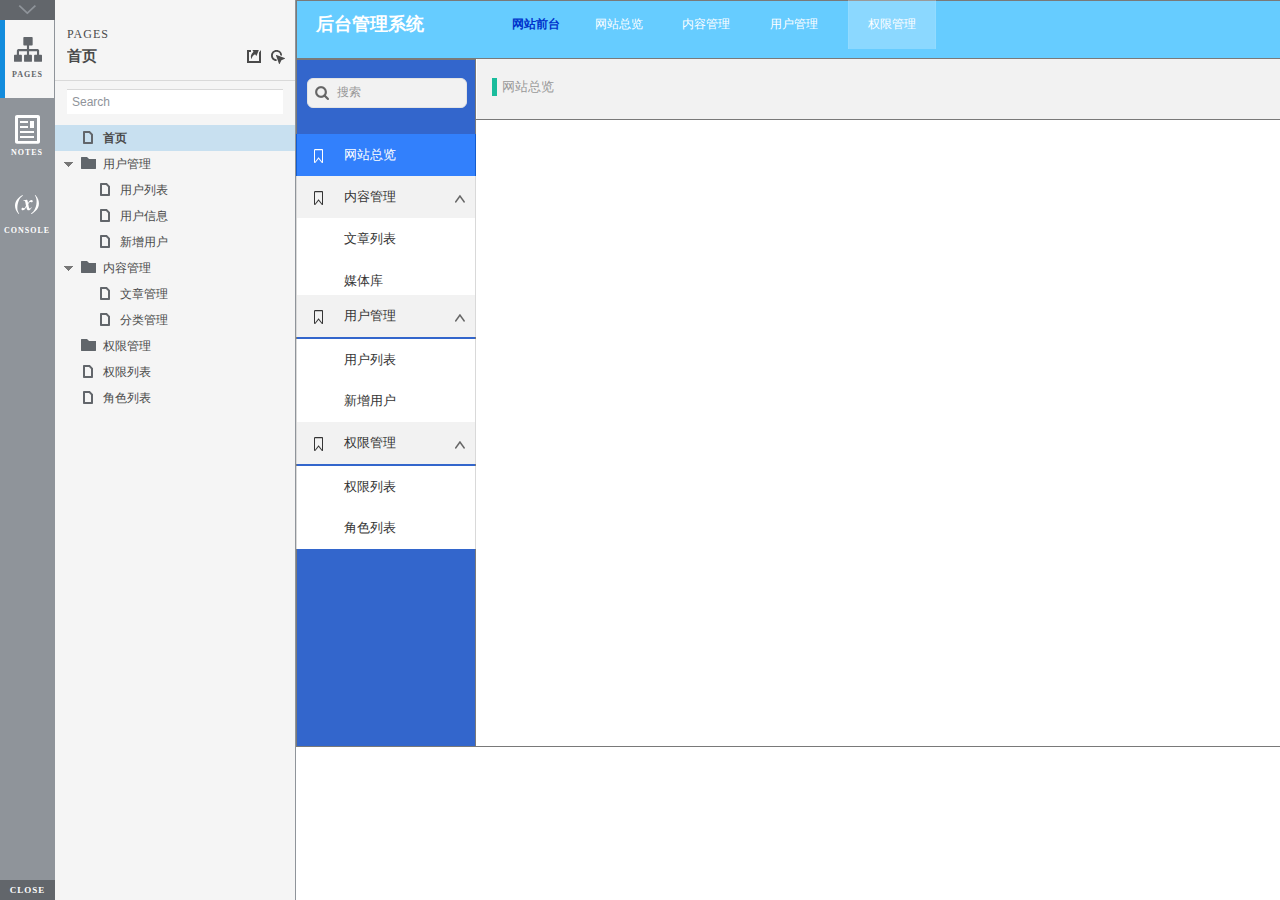
<file: 14周后台原型/index.html>
<!DOCTYPE html>
<html xmlns="http://www.w3.org/1999/xhtml" xml:lang="en" lang="en">
<head>
    <title>Untitled Document</title>
    <meta http-equiv="X-UA-Compatible" content="IE=edge"/>
    <meta http-equiv="content-type" content="text/html; charset=utf-8" />
    <meta name="viewport" content="width=device-width, initial-scale=1.0" />
    <meta name="apple-mobile-web-app-capable" content="yes" />
    <link type="text/css" href="resources/css/reset.css" rel="Stylesheet" />
    <link type="text/css" href="resources/css/default.css" rel="Stylesheet" />
    <!--<link href='https://fonts.googleapis.com/css?family=Nunito:300' rel='stylesheet' type='text/css'>-->

    <script type="text/javascript">
        if (location.href.toString().indexOf('file://localhost/') == 0) {
            location.href = location.href.toString().replace('file://localhost/', 'file:///');
        }
    </script>

    <!-- 8.0.0.3366 -->
<script src="resources/scripts/jquery-1.7.1.min.js"></script>
<script src="resources/scripts/startPre.js"></script>
<script src="data/document.js"></script>

    <style type="text/css">

#outerContainer {
	width:1000px;
	height:1500px;
}

.vsplitbar {
    width: 3px;
    /*background: #B9B9B9;*/
    border-right: 1px solid #8f949a;
}

.vsplitbar:hover, .vsplitbar.active {
    background: #8f949a;
}

#rightPanel {
    background-color: White;
}

/*#leftPanel {
    min-width: 120px;
}*/

.splitterMask {
   position:absolute;
   top: 0;
   left: 0;
   width: 100%;
   height: 100%;
   overflow: hidden;
   background-image: url(resources/images/transparent.gif);
   z-index: 20000;
}

    </style>
    <script type="text/javascript" language="JavaScript"><!--
        var SITEMAP_COLLAPSE_VAR_NAME = 'c';
        var PLUGIN_VAR_NAME = 'g';
        var FOOTNOTES_VAR_NAME = 'fn';
        var ADAPTIVE_VIEW_VAR_NAME = 'view';
        var lastLeftPanelWidth = 295;
        var toolBarOnly = true;

        // isolate scope
        (function() {
            setUpController();
            
            var configuration = $axure.document.configuration;
            var _settings = {};
            _settings.projectId = configuration.prototypeId;
            _settings.isAxshare = configuration.isAxshare;
            _settings.loadFeedbackPlugin = configuration.loadFeedbackPlugin;
            var cHash = getHashStringVar(SITEMAP_COLLAPSE_VAR_NAME);
            _settings.startCollapsed = cHash == "1";
            if(cHash == "2") closePlayer();
            var gHash = getHashStringVar(PLUGIN_VAR_NAME);
            if(gHash == "") gHash = 1;
            _settings.startPluginGid = gHash;

            $axure.player.settings = _settings;

            $(window).bind('load', function() {
                if(CHROME_5_LOCAL && !$('body').attr('pluginDetected')) {
                    window.location = 'resources/chrome/chrome.html';
                }
            });

            $(document).ready(function() {
                $axure.page.bind('load.start', mainFrame_onload);
                $axure.messageCenter.addMessageListener(messageCenter_message);

                $(document).on('pluginShown', function (event, data) {
                    setVarInCurrentUrlHash('g', data ? data : '');
                });

                $(document).on('pluginCreated', function(event, data) {
                    if($axure.player.settings.startPluginGid == data) {
                        $axure.player.showPlugin(data);
                    }
                });

                if($axure.player.settings.loadFeedbackPlugin) {
                    if($axure.player.settings.isAxshare) {
                        $axure.utils.loadJS('/Scripts/plugins/feedback/feedback8.js');
                    } else {
                        $axure.utils.loadJS('http://share.axure.com/Scripts/plugins/feedback/feedback8.js');
                    }
                }

                if(navigator.userAgent.indexOf("MSIE") >= 0) $('#outerContainer').width('100%');
                initialize();
                if($axure.player.settings.startCollapsed) $('#outerContainer').splitter({ sizeLeft: 0 });
                else $('#outerContainer').splitter({ sizeLeft: lastLeftPanelWidth });
                $('#leftPanel').width(lastLeftPanelWidth);
                
                $(window).resize(function() { resizeContent(); });

                $('#maximizePanelContainer').hide();

                initializeLogo();

                $(window).resize();
                resizeContent();
                
                $axure.player.collapseToBar();

                if($axure.player.settings.startCollapsed) {
                    collapse();
                    $('#leftPanel').width(0);
                }

                if(MOBILE_DEVICE) {
                    $('#interfaceControlFrameMinimizeContainer').height('45px');
                    $('#interfaceControlFrameMinimizeContainer a').height('45px');
                    $('#interfaceControlFrameHeaderContainer').css('margin-top','45px');
                    $('#interfaceControlFrameCloseContainer a').css('padding','10px 0px');
                    $('#maximizePanelContainer').height('45px');//.css('top','inherit').css('bottom','0px');

                    $('body').removeClass('hashover');

                    if(IOS) {
                        $('#rightPanel').css('overflow', 'auto').css('-webkit-overflow-scrolling', 'touch').css('-ms-overflow-x', 'hidden');

                        window.addEventListener("orientationchange", function() {
                            var viewport = document.querySelector("meta[name=viewport]");
                            //so iOS doesn't zoom when switching back to portrait
                            viewport.setAttribute('content', 'width=device-width, initial-scale=1.0, maximum-scale=1.0');
                            viewport.setAttribute('content', 'width=device-width, initial-scale=1.0');
                            resizeContent();
                        }, false);

                        $axure.page.bind('load.start', function() {
                            resizeContent();
                        });
                    }
                }

            });

            function initialize() {
                var legacyQString = getQueryString("Page");
                if (legacyQString.length > 0) {
                    location.href = location.href.substring(0, location.href.indexOf("?")) + "#p=" + legacyQString;
                    return;
                }

                var mainFrame = document.getElementById("mainFrame");
                //if it's local file on safari, test if we can access mainframe after its loaded
                if(SAFARI && document.location.href.indexOf('file://') >= 0) {
                    $(mainFrame).load(function () {
                        var canAccess;
                        try {
                            var mainFrameWindow = mainFrame.contentWindow || mainFrame.contentDocument;
                            mainFrameWindow['safari_file_CORS'] = 'Y';
                            canAccess = mainFrameWindow['safari_file_CORS'] === 'Y';
                        } catch(err) {
                            canAccess = false;
                        }

                        if(!canAccess) window.location = 'resources/chrome/safari.html';
                    });
                }

                mainFrame.contentWindow.location.href = getInitialUrl();
            }

            function initializeLogo() {
                if($axure.document.configuration.logoImagePath) {
                    var image = new Image();
                    image.onload = function() {
                        $('#logoImage').css('max-width', this.width + 'px');
                        $axure.player.resizeContent();
                    };
                    image.src = $axure.document.configuration.logoImagePath;
                
                    $('#interfaceControlFrameLogoImageContainer').html('<img id="logoImage" src="" />');
                    $('#logoImage').attr('src', $axure.document.configuration.logoImagePath).load(function() { resizeContent(); });
                } else $('#interfaceControlFrameLogoImageContainer').hide();

                if ($axure.document.configuration.logoImageCaption) {
                    $('#interfaceControlFrameLogoCaptionContainer').html($axure.document.configuration.logoImageCaption);
                } else $('#interfaceControlFrameLogoCaptionContainer').hide();

                if(!$('#interfaceControlFrameLogoImageContainer').is(':visible') && !$('#interfaceControlFrameLogoCaptionContainer').is(':visible')) {
                    $('#interfaceControlFrameLogoContainer').hide();
                }
            }

            var resizeContent = $axure.player.resizeContent = function() {
                var newHeight = $(window).height();
                var newWidth = $(window).width();

                var controlContainerHeight = newHeight;// - 30;
                if($('#interfaceControlFrameLogoContainer').is(':visible')) controlContainerHeight -= $('#interfaceControlFrameLogoContainer').outerHeight();// + 16;

                $('#outerContainer').height(newHeight).width(newWidth);
                $('.vsplitbar').height(newHeight);
                $('#leftPanel').height(newHeight);
                $('#interfaceControlFrame').height(newHeight);
                $('#interfaceControlFrameContainer').height(newHeight);
                $('#interfaceControlFrameHostContainer').height(controlContainerHeight);

                $('#rightPanel').height(newHeight);
                $('#mainFrame').height(newHeight);

                if($('#leftPanel').is(':visible')) $('#rightPanel').width($(window).width() - $('#leftPanel').width() - 1);// $('.vsplitbar').width());
                else $('#rightPanel').width($(window).width());

                $(document).trigger('ContainerHeightChange',[controlContainerHeight]);

                if(MOBILE_DEVICE) {
                    if(!(getHashStringVar(ADAPTIVE_VIEW_VAR_NAME).length > 0)) $axure.messageCenter.postMessage('setAdaptiveViewForSize', {'width':newWidth, 'height':$('#rightPanel').height()});
                }
            }

            var collapseToBar = $axure.player.collapseToBar = function() {
                lastLeftPanelWidth = $('#leftPanel').width();
                $('#leftPanel').width('55px');
                $('.vsplitbar').hide();
                $('#rightPanel').width($(window).width() - $('#leftPanel').width());
                $(window).resize();
                $('#outerContainer').trigger('resize');
                toolBarOnly = true;
            }

            var expandFromBar = $axure.player.expandFromBar = function() {
                if($('.vsplitbar').is(':visible')) return;

                $('#leftPanel').width(lastLeftPanelWidth);
                $('.vsplitbar').show();
                $('#rightPanel').width($(window).width() - $('#leftPanel').width() - 1);// $('.vsplitbar').width());
                $(window).resize();
                $('#outerContainer').trigger('resize');
                toolBarOnly = false;
            }

        })();

        function messageCenter_message(message, data) {
            if(message == 'expandFrame') expand();
            else if(message == 'getCollapseFrameOnLoad' && $axure.player.settings.startCollapsed && !MOBILE_DEVICE) $axure.messageCenter.postMessage('collapseFrameOnLoad');
        }

        
        function getInitialUrl() {
            var pageName = getHashStringVar("p");
            if(pageName.length > 0) return pageName + ".html";
            else {
                var url = getFirstPageUrl($axure.document.sitemap.rootNodes);
                return (url ? url : "about:blank");
            }
        }

        function getFirstPageUrl(nodes) {
            for (var i = 0; i < nodes.length; i++) {
                var node = nodes[i];
                if (node.url) return node.url;
                else {
                    var hasChildren = (node.children && node.children.length > 0);
                    if (hasChildren) {
                        var url = getFirstPageUrl(node.children);
                        if (url) return url;
                    }
                }
            }
            return null;
        }

        function closePlayer() {
            if($axure.page.location) window.location.href = $axure.page.location;
            else {
                var pageFile = getInitialUrl();
                var currentLocation = window.location.toString();
                window.location.href = currentLocation.substr(0, currentLocation.lastIndexOf("/") + 1) + pageFile;
            }
        }

        function replaceHash(newHash) {
            var currentLocWithoutHash = window.location.toString().split('#')[0];

            //We use replace so that every hash change doesn't get appended to the history stack.
            //We use replaceState in browsers that support it, else replace the location
            if(typeof window.history.replaceState != 'undefined') {
                try {
                    //Chrome 45 (Version 45.0.2454.85 m) started throwing an error here when generated locally (this only happens with sitemap open) which broke all interactions.
                    //try catch breaks the url adjusting nicely when the sitemap is open, but all interactions and forward and back buttons work.
                    //Uncaught SecurityError: Failed to execute 'replaceState' on 'History': A history state object with URL 'file:///C:/Users/Ian/Documents/Axure/HTML/Untitled/start.html#p=home' cannot be created in a document with origin 'null'.
                    window.history.replaceState(null, null, currentLocWithoutHash + newHash);
                } catch(ex) {}
            } else {
                window.location.replace(currentLocWithoutHash + newHash);
            }
        }

        function collapse() {
            setVarInCurrentUrlHash('c', 1);
            if(!toolBarOnly) lastLeftPanelWidth = $('#leftPanel').width();

            $('#maximizePanelContainer').show();
            $('#leftPanel').hide();
            $('.vsplitbar').hide();
            $('#rightPanel').width($(window).width());
            $(window).resize();
            $('#outerContainer').trigger('resize');

            $(document).trigger('sidebarCollapse');

            if(MOBILE_DEVICE) {
                $('#maximizePanelContainer').animate({
                    top:$('#rightPanel').height() - $('#maximizePanelContainer').height()
                }, 300, 'swing', function() {
                    $('#maximizePanelContainer').css('top', 'inherit').css('bottom', '0px');
                });
            }
        }

        function expand() {
            if(MOBILE_DEVICE) {
                $('#maximizePanelContainer').css('top', '0px').css('bottom', 'inherit');
            }

            deleteVarFromCurrentUrlHash('c');
            $('#maximizePanelContainer').hide();
            $('#leftPanel').width(lastLeftPanelWidth);
            $('#leftPanel').show();
            if(!toolBarOnly) {
                $('.vsplitbar').show();
                $('#rightPanel').width($(window).width() - $('#leftPanel').width() - 1);
            } else {
                $axure.player.collapseToBar();
            }
            $(window).resize();
            $('#outerContainer').trigger('resize');

            $(document).trigger('sidebarExpanded');
        }


        function mainFrame_onload() {
            if($axure.page.pageName) document.title = $axure.page.pageName;
        }

        function getQueryString(query) {
            var qstring = self.location.href.split("?");
            if(qstring.length < 2) return "";
            return GetParameter(qstring, query);
        }
        
        function GetParameter(qstring, query) {
            var prms = qstring[1].split("&");
            var frmelements = new Array();
            var currprmeter, querystr = "";

            for(var i = 0; i < prms.length; i++) {
                currprmeter = prms[i].split("=");
                frmelements[i] = new Array();
                frmelements[i][0] = currprmeter[0];
                frmelements[i][1] = currprmeter[1];
            }

            for(j = 0; j < frmelements.length; j++) {
                if(frmelements[j][0].toLowerCase() == query.toLowerCase()) {
                    querystr = frmelements[j][1];
                    break;
                }
            }
            return querystr;
        }
        
        function getHashStringVar(query) {
            var qstring = self.location.href.split("#");
            if(qstring.length < 2) return "";
            return GetParameter(qstring, query);
        }

        function setHashStringVar(currentHash, varName, varVal) {
            var varWithEqual = varName + '=';
            var poundVarWithEqual = varVal === '' ? '' :  '#' + varName + '=' + varVal;
            var ampVarWithEqual = varVal === '' ? '' :  '&' + varName + '=' + varVal;
            var hashToSet = '';

            var pageIndex = currentHash.indexOf('#' + varWithEqual);
            if(pageIndex == -1) pageIndex = currentHash.indexOf('&' + varWithEqual);
            if(pageIndex != -1) {
                var newHash = currentHash.substring(0, pageIndex);

                newHash = newHash == '' ? poundVarWithEqual : newHash + ampVarWithEqual;

                var ampIndex = currentHash.indexOf('&', pageIndex + 1);
                if(ampIndex != -1) {
                    newHash = newHash == '' ? '#' + currentHash.substring(ampIndex + 1) : newHash + currentHash.substring(ampIndex);
                }
                hashToSet = newHash;
            } else if(currentHash.indexOf('#') != -1) {
                hashToSet = currentHash + ampVarWithEqual;
            } else {
                hashToSet = poundVarWithEqual;
            }

            if(hashToSet != '' || varVal == '') {
                return hashToSet;
            }

            return null;
        }

        function setVarInCurrentUrlHash(varName, varVal) {
            var newHash = setHashStringVar(window.location.hash, varName, varVal);

            if(newHash != null) {
                replaceHash(newHash);
            }
        }

        function deleteHashStringVar(currentHash, varName) {
            var varWithEqual = varName + '=';

            var pageIndex = currentHash.indexOf('#' + varWithEqual);
            if(pageIndex == -1) pageIndex = currentHash.indexOf('&' + varWithEqual);
            if(pageIndex != -1) {
                var newHash = currentHash.substring(0, pageIndex);

                var ampIndex = currentHash.indexOf('&', pageIndex + 1);

                //IF begin of string....if none blank, ELSE # instead of & and rest
                //IF in string....prefix + if none blank, ELSE &-rest
                if(newHash == '') { //beginning of string
                    newHash = ampIndex != -1 ? '#' + currentHash.substring(ampIndex + 1) : '';
                } else { //somewhere in the middle
                    newHash = newHash + (ampIndex != -1 ? currentHash.substring(ampIndex) : '');
                }

                return newHash;
            }

            return null;
        }

        function deleteVarFromCurrentUrlHash(varName) {
            var newHash = deleteHashStringVar(window.location.hash, varName);

            if(newHash != null) {
                replaceHash(newHash);
            }
        }
    --></script>
    
    <link type="text/css" rel="Stylesheet" href="plugins/sitemap/styles/sitemap.css" />
    <link type="text/css" rel="Stylesheet" href="plugins/page_notes/styles/page_notes.css" />
    <link type="text/css" rel="Stylesheet" href="plugins/debug/styles/debug.css" />
    <script src="resources/scripts/startPost.js"></script>


    <!--<link type="text/css" rel="Stylesheet" href="plugins/recordplay/styles/recordplay.css" />
    <script type="text/javascript" src="plugins/recordplay/recordplay.js"></script>-->
    

</head>
<body scroll="no" class="hashover">
    <div id="outerContainer">

        <div id="leftPanel">
            <div id="interfaceControlFrame">
                <div id="interfaceControlFrameMinimizeContainer">
                    <a title="Collapse" id="interfaceControlFrameMinimizeButton" onclick="collapse();">&nbsp;</a>
                </div>
                <div id="interfaceControlFrameHeaderContainer">
                    <ul id="interfaceControlFrameHeader"></ul>
                </div>
                <div id="interfaceControlFrameContainer">
                    <div id="interfaceControlFrameLogoContainer">
                        <div id="interfaceControlFrameLogoImageContainer"></div>
                        <div id="interfaceControlFrameLogoCaptionContainer"></div>
                    </div>
                    <div id="interfaceControlFrameHostContainer">
                    </div>
                </div>
                <div id="interfaceControlFrameCloseContainer">
                    <a title="Close" id="interfaceControlFrameCloseButton" onclick="closePlayer();">CLOSE</a>
                </div>
            </div>
        </div>
        <div id="rightPanel">
            <iframe id="mainFrame" name="mainFrame" width="100%" height="100%" src="" frameborder="0" style="display: block;" webkitallowfullscreen mozallowfullscreen allowfullscreen></iframe>
        </div>

    </div>

    <div id="maximizePanelContainer">
        <iframe id="expandFrame" src="resources/expand.html" width="100%" height="100%" scrolling="no" allowtransparency="true" frameborder="0"></iframe>
    </div>

</body>
</html>
</file>
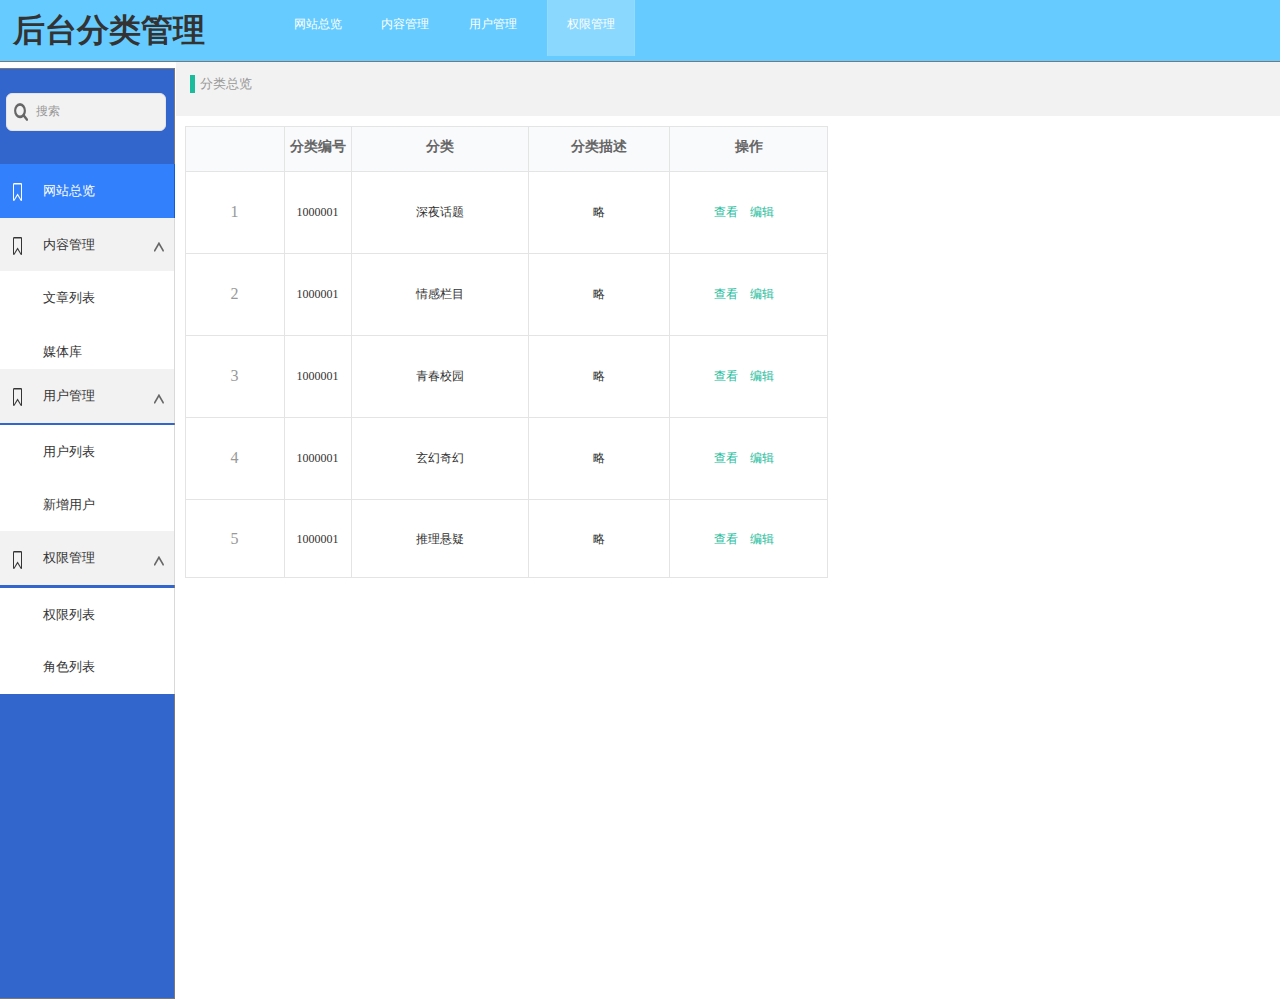
<file: 14周后台原型/分类管理.html>
﻿<!DOCTYPE html>
<html>
  <head>
    <title>分类管理</title>
    <meta http-equiv="X-UA-Compatible" content="IE=edge"/>
    <meta http-equiv="content-type" content="text/html; charset=utf-8"/>
    <meta name="apple-mobile-web-app-capable" content="yes"/>
    <link href="resources/css/jquery-ui-themes.css" type="text/css" rel="stylesheet"/>
    <link href="resources/css/axure_rp_page.css" type="text/css" rel="stylesheet"/>
    <link href="data/styles.css" type="text/css" rel="stylesheet"/>
    <link href="files/分类管理/styles.css" type="text/css" rel="stylesheet"/>
    <script src="resources/scripts/jquery-1.7.1.min.js"></script>
    <script src="resources/scripts/jquery-ui-1.8.10.custom.min.js"></script>
    <script src="resources/scripts/prototypePre.js"></script>
    <script src="data/document.js"></script>
    <script src="resources/scripts/prototypePost.js"></script>
    <script src="files/分类管理/data.js"></script>
    <script type="text/javascript">
      $axure.utils.getTransparentGifPath = function() { return 'resources/images/transparent.gif'; };
      $axure.utils.getOtherPath = function() { return 'resources/Other.html'; };
      $axure.utils.getReloadPath = function() { return 'resources/reload.html'; };
    </script>
  </head>
  <body>
    <div id="base" class="">

      <!-- Unnamed (矩形) -->
      <div id="u577" class="ax_default box_3">
        <div id="u577_div" class=""></div>
      </div>

      <!-- Unnamed (组合) -->
      <div id="u578" class="ax_default" data-left="-5" data-top="-7" data-width="1430" data-height="1006">

        <!-- Unnamed (矩形) -->
        <div id="u579" class="ax_default box_1">
          <div id="u579_div" class=""></div>
        </div>

        <!-- Unnamed (矩形) -->
        <div id="u580" class="ax_default box_1">
          <div id="u580_div" class=""></div>
        </div>

        <!-- Unnamed (组合) -->
        <div id="u581" class="ax_default" data-left="6" data-top="93" data-width="160" data-height="38">

          <!-- Unnamed (矩形) -->
          <div id="u582" class="ax_default _跳转-移入">
            <div id="u582_div" class=""></div>
            <div id="u582_text" class="text ">
              <p><span>搜索</span></p>
            </div>
          </div>

          <!-- Unnamed (形状) -->
          <div id="u583" class="ax_default icon">
            <img id="u583_img" class="img " src="images/用户列表/u196.png"/>
          </div>
        </div>

        <!-- Unnamed (组合) -->
        <div id="u584" class="ax_default" data-left="-5" data-top="164" data-width="180" data-height="54">

          <!-- Unnamed (矩形) -->
          <div id="u585" class="ax_default box_11 selected">
            <div id="u585_div" class="selected"></div>
            <div id="u585_text" class="text ">
              <p><span>网站总览</span></p>
            </div>
          </div>

          <!-- Unnamed (形状) -->
          <div id="u586" class="ax_default icon selected">
            <img id="u586_img" class="img " src="images/用户列表/u199_selected.png"/>
          </div>
        </div>

        <!-- Unnamed (组合) -->
        <div id="u587" class="ax_default" data-left="-5" data-top="218" data-width="180" data-height="161">

          <!-- Unnamed (矩形) -->
          <div id="u588" class="ax_default box_11">
            <div id="u588_div" class=""></div>
            <div id="u588_text" class="text ">
              <p><span>内容管理</span></p>
            </div>
          </div>

          <!-- down (形状) -->
          <div id="u589" class="ax_default icon" data-label="down">
            <img id="u589_img" class="img " src="images/用户列表/down_u202.png"/>
          </div>

          <!-- Unnamed (形状) -->
          <div id="u590" class="ax_default icon">
            <img id="u590_img" class="img " src="images/用户列表/u199.png"/>
          </div>

          <!-- Unnamed (矩形) -->
          <div id="u591" class="ax_default box_11">
            <div id="u591_div" class=""></div>
            <div id="u591_text" class="text ">
              <p><span>文章列表</span></p>
            </div>
          </div>

          <!-- Unnamed (矩形) -->
          <div id="u592" class="ax_default box_11">
            <div id="u592_div" class=""></div>
            <div id="u592_text" class="text ">
              <p><span>媒体库</span></p>
            </div>
          </div>
        </div>

        <!-- Unnamed (组合) -->
        <div id="u593" class="ax_default" data-left="-5" data-top="369" data-width="180" data-height="163">

          <!-- Unnamed (矩形) -->
          <div id="u594" class="ax_default box_11">
            <div id="u594_div" class=""></div>
            <div id="u594_text" class="text ">
              <p><span>用户管理</span></p>
            </div>
          </div>

          <!-- down (形状) -->
          <div id="u595" class="ax_default icon" data-label="down">
            <img id="u595_img" class="img " src="images/用户列表/down_u202.png"/>
          </div>

          <!-- Unnamed (形状) -->
          <div id="u596" class="ax_default icon">
            <img id="u596_img" class="img " src="images/用户列表/u199.png"/>
          </div>

          <!-- Unnamed (矩形) -->
          <div id="u597" class="ax_default box_11">
            <div id="u597_div" class=""></div>
            <div id="u597_text" class="text ">
              <p><span>用户列表</span></p>
            </div>
          </div>

          <!-- Unnamed (矩形) -->
          <div id="u598" class="ax_default box_11">
            <div id="u598_div" class=""></div>
            <div id="u598_text" class="text ">
              <p><span>新增用户</span></p>
            </div>
          </div>
        </div>

        <!-- Unnamed (组合) -->
        <div id="u599" class="ax_default" data-left="-5" data-top="531" data-width="180" data-height="163">

          <!-- Unnamed (矩形) -->
          <div id="u600" class="ax_default box_11">
            <div id="u600_div" class=""></div>
            <div id="u600_text" class="text ">
              <p><span>权限管理</span></p>
            </div>
          </div>

          <!-- down (形状) -->
          <div id="u601" class="ax_default icon" data-label="down">
            <img id="u601_img" class="img " src="images/用户列表/down_u202.png"/>
          </div>

          <!-- Unnamed (形状) -->
          <div id="u602" class="ax_default icon">
            <img id="u602_img" class="img " src="images/用户列表/u199.png"/>
          </div>

          <!-- Unnamed (矩形) -->
          <div id="u603" class="ax_default box_11">
            <div id="u603_div" class=""></div>
            <div id="u603_text" class="text ">
              <p><span>权限列表</span></p>
            </div>
          </div>

          <!-- Unnamed (矩形) -->
          <div id="u604" class="ax_default box_11">
            <div id="u604_div" class=""></div>
            <div id="u604_text" class="text ">
              <p><span>角色列表</span></p>
            </div>
          </div>
        </div>

        <!-- Unnamed (组合) -->
        <div id="u605" class="ax_default" data-left="274" data-top="-7" data-width="361" data-height="63">

          <!-- Unnamed (矩形) -->
          <div id="u606" class="ax_default _默认样式 selected" selectiongroup="一级分类">
            <img id="u606_img" class="img " src="images/用户列表/u219_selected.png"/>
            <div id="u606_text" class="text ">
              <p><span>用户管理</span></p>
            </div>
          </div>

          <!-- Unnamed (矩形) -->
          <div id="u607" class="ax_default _默认样式 selected" selectiongroup="一级分类">
            <img id="u607_img" class="img " src="images/用户列表/u219_selected.png"/>
            <div id="u607_text" class="text ">
              <p><span>内容管理</span></p>
            </div>
          </div>

          <!-- Unnamed (矩形) -->
          <div id="u608" class="ax_default _默认样式 selected" selectiongroup="一级分类">
            <img id="u608_img" class="img " src="images/用户列表/u219_selected.png"/>
            <div id="u608_text" class="text ">
              <p><span>网站总览</span></p>
            </div>
          </div>

          <!-- Unnamed (矩形) -->
          <div id="u609" class="ax_default _默认样式 selected" selectiongroup="一级分类">
            <img id="u609_img" class="img " src="images/用户列表/u219_selected.png"/>
            <div id="u609_text" class="text ">
              <p><span>权限管理</span></p>
            </div>
          </div>
        </div>
      </div>

      <!-- Unnamed (矩形) -->
      <div id="u610" class="ax_default _一级标题">
        <div id="u610_div" class=""></div>
        <div id="u610_text" class="text ">
          <p><span>后台分类管理</span></p>
        </div>
      </div>

      <!-- 页面标题 (矩形) -->
      <div id="u611" class="ax_default _默认样式" data-label="页面标题">
        <div id="u611_div" class=""></div>
        <div id="u611_text" class="text ">
          <p><span>分类总览</span></p>
        </div>
      </div>

      <!-- Unnamed (表格) -->
      <div id="u612" class="ax_default _表格">

        <!-- Unnamed (单元格) -->
        <div id="u613" class="ax_default _默认样式">
          <img id="u613_img" class="img " src="images/文章管理/u416.png"/>
        </div>

        <!-- Unnamed (单元格) -->
        <div id="u614" class="ax_default _默认样式">
          <img id="u614_img" class="img " src="images/文章管理/u417.png"/>
          <div id="u614_text" class="text ">
            <p><span>分类编号</span></p>
          </div>
        </div>

        <!-- Unnamed (单元格) -->
        <div id="u615" class="ax_default _默认样式">
          <img id="u615_img" class="img " src="images/文章管理/u419.png"/>
          <div id="u615_text" class="text ">
            <p><span>分类</span></p>
          </div>
        </div>

        <!-- Unnamed (单元格) -->
        <div id="u616" class="ax_default _默认样式">
          <img id="u616_img" class="img " src="images/文章管理/u424.png"/>
          <div id="u616_text" class="text ">
            <p><span>分类描述</span></p>
          </div>
        </div>

        <!-- Unnamed (单元格) -->
        <div id="u617" class="ax_default _默认样式">
          <img id="u617_img" class="img " src="images/文章管理/u426.png"/>
          <div id="u617_text" class="text ">
            <p><span>操作</span></p>
          </div>
        </div>

        <!-- Unnamed (单元格) -->
        <div id="u618" class="ax_default _默认样式">
          <img id="u618_img" class="img " src="images/文章管理/u427.png"/>
          <div id="u618_text" class="text ">
            <p><span>1</span></p>
          </div>
        </div>

        <!-- Unnamed (单元格) -->
        <div id="u619" class="ax_default _默认样式">
          <img id="u619_img" class="img " src="images/文章管理/u428.png"/>
          <div id="u619_text" class="text ">
            <p><span>1000001</span></p>
          </div>
        </div>

        <!-- Unnamed (单元格) -->
        <div id="u620" class="ax_default _默认样式">
          <img id="u620_img" class="img " src="images/文章管理/u430.png"/>
          <div id="u620_text" class="text ">
            <p><span>深夜话题</span></p>
          </div>
        </div>

        <!-- Unnamed (单元格) -->
        <div id="u621" class="ax_default _默认样式">
          <img id="u621_img" class="img " src="images/文章管理/u435.png"/>
          <div id="u621_text" class="text ">
            <p><span>略</span></p>
          </div>
        </div>

        <!-- Unnamed (单元格) -->
        <div id="u622" class="ax_default _默认样式">
          <img id="u622_img" class="img " src="images/文章管理/u437.png"/>
          <div id="u622_text" class="text ">
            <p><a id="u623" class="link"><span>查看</span></a><span>&nbsp; &nbsp; </span><a id="u624" class="link"><span>编辑</span></a><span>&nbsp; &nbsp; </span></p>
          </div>
        </div>

        <!-- Unnamed (单元格) -->
        <div id="u625" class="ax_default _默认样式">
          <img id="u625_img" class="img " src="images/文章管理/u427.png"/>
          <div id="u625_text" class="text ">
            <p><span>2</span></p>
          </div>
        </div>

        <!-- Unnamed (单元格) -->
        <div id="u626" class="ax_default _默认样式">
          <img id="u626_img" class="img " src="images/文章管理/u428.png"/>
          <div id="u626_text" class="text ">
            <p><span>1000001</span></p>
          </div>
        </div>

        <!-- Unnamed (单元格) -->
        <div id="u627" class="ax_default _默认样式">
          <img id="u627_img" class="img " src="images/文章管理/u430.png"/>
          <div id="u627_text" class="text ">
            <p><span>情感栏目</span></p>
          </div>
        </div>

        <!-- Unnamed (单元格) -->
        <div id="u628" class="ax_default _默认样式">
          <img id="u628_img" class="img " src="images/文章管理/u435.png"/>
          <div id="u628_text" class="text ">
            <p><span>略</span></p>
          </div>
        </div>

        <!-- Unnamed (单元格) -->
        <div id="u629" class="ax_default _默认样式">
          <img id="u629_img" class="img " src="images/文章管理/u437.png"/>
          <div id="u629_text" class="text ">
            <p><a id="u630" class="link"><span>查看</span></a><span>&nbsp; &nbsp; </span><a id="u631" class="link"><span>编辑</span></a><span>&nbsp; &nbsp; </span></p>
          </div>
        </div>

        <!-- Unnamed (单元格) -->
        <div id="u632" class="ax_default _默认样式">
          <img id="u632_img" class="img " src="images/文章管理/u427.png"/>
          <div id="u632_text" class="text ">
            <p><span>3</span></p>
          </div>
        </div>

        <!-- Unnamed (单元格) -->
        <div id="u633" class="ax_default _默认样式">
          <img id="u633_img" class="img " src="images/文章管理/u428.png"/>
          <div id="u633_text" class="text ">
            <p><span>1000001</span></p>
          </div>
        </div>

        <!-- Unnamed (单元格) -->
        <div id="u634" class="ax_default _默认样式">
          <img id="u634_img" class="img " src="images/文章管理/u430.png"/>
          <div id="u634_text" class="text ">
            <p><span>青春校园</span></p>
          </div>
        </div>

        <!-- Unnamed (单元格) -->
        <div id="u635" class="ax_default _默认样式">
          <img id="u635_img" class="img " src="images/文章管理/u435.png"/>
          <div id="u635_text" class="text ">
            <p><span>略</span></p>
          </div>
        </div>

        <!-- Unnamed (单元格) -->
        <div id="u636" class="ax_default _默认样式">
          <img id="u636_img" class="img " src="images/文章管理/u437.png"/>
          <div id="u636_text" class="text ">
            <p><a id="u637" class="link"><span>查看</span></a><span>&nbsp; &nbsp; </span><a id="u638" class="link"><span>编辑</span></a><span>&nbsp; &nbsp; </span></p>
          </div>
        </div>

        <!-- Unnamed (单元格) -->
        <div id="u639" class="ax_default _默认样式">
          <img id="u639_img" class="img " src="images/文章管理/u427.png"/>
          <div id="u639_text" class="text ">
            <p><span>4</span></p>
          </div>
        </div>

        <!-- Unnamed (单元格) -->
        <div id="u640" class="ax_default _默认样式">
          <img id="u640_img" class="img " src="images/文章管理/u428.png"/>
          <div id="u640_text" class="text ">
            <p><span>1000001</span></p>
          </div>
        </div>

        <!-- Unnamed (单元格) -->
        <div id="u641" class="ax_default _默认样式">
          <img id="u641_img" class="img " src="images/文章管理/u430.png"/>
          <div id="u641_text" class="text ">
            <p><span>玄幻奇幻</span></p>
          </div>
        </div>

        <!-- Unnamed (单元格) -->
        <div id="u642" class="ax_default _默认样式">
          <img id="u642_img" class="img " src="images/文章管理/u435.png"/>
          <div id="u642_text" class="text ">
            <p><span>略</span></p>
          </div>
        </div>

        <!-- Unnamed (单元格) -->
        <div id="u643" class="ax_default _默认样式">
          <img id="u643_img" class="img " src="images/文章管理/u437.png"/>
          <div id="u643_text" class="text ">
            <p><a id="u644" class="link"><span>查看</span></a><span>&nbsp; &nbsp; </span><a id="u645" class="link"><span>编辑</span></a><span>&nbsp; &nbsp; </span></p>
          </div>
        </div>

        <!-- Unnamed (单元格) -->
        <div id="u646" class="ax_default _默认样式">
          <img id="u646_img" class="img " src="images/分类管理/u646.png"/>
          <div id="u646_text" class="text ">
            <p><span>5</span></p>
          </div>
        </div>

        <!-- Unnamed (单元格) -->
        <div id="u647" class="ax_default _默认样式">
          <img id="u647_img" class="img " src="images/分类管理/u647.png"/>
          <div id="u647_text" class="text ">
            <p><span>1000001</span></p>
          </div>
        </div>

        <!-- Unnamed (单元格) -->
        <div id="u648" class="ax_default _默认样式">
          <img id="u648_img" class="img " src="images/分类管理/u648.png"/>
          <div id="u648_text" class="text ">
            <p><span>推理悬疑</span></p>
          </div>
        </div>

        <!-- Unnamed (单元格) -->
        <div id="u649" class="ax_default _默认样式">
          <img id="u649_img" class="img " src="images/分类管理/u649.png"/>
          <div id="u649_text" class="text ">
            <p><span>略</span></p>
          </div>
        </div>

        <!-- Unnamed (单元格) -->
        <div id="u650" class="ax_default _默认样式">
          <img id="u650_img" class="img " src="images/分类管理/u650.png"/>
          <div id="u650_text" class="text ">
            <p><a id="u651" class="link"><span>查看</span></a><span>&nbsp; &nbsp; </span><a id="u652" class="link"><span>编辑</span></a><span>&nbsp; &nbsp; </span></p>
          </div>
        </div>
      </div>
    </div>
  </body>
</html>
</file>
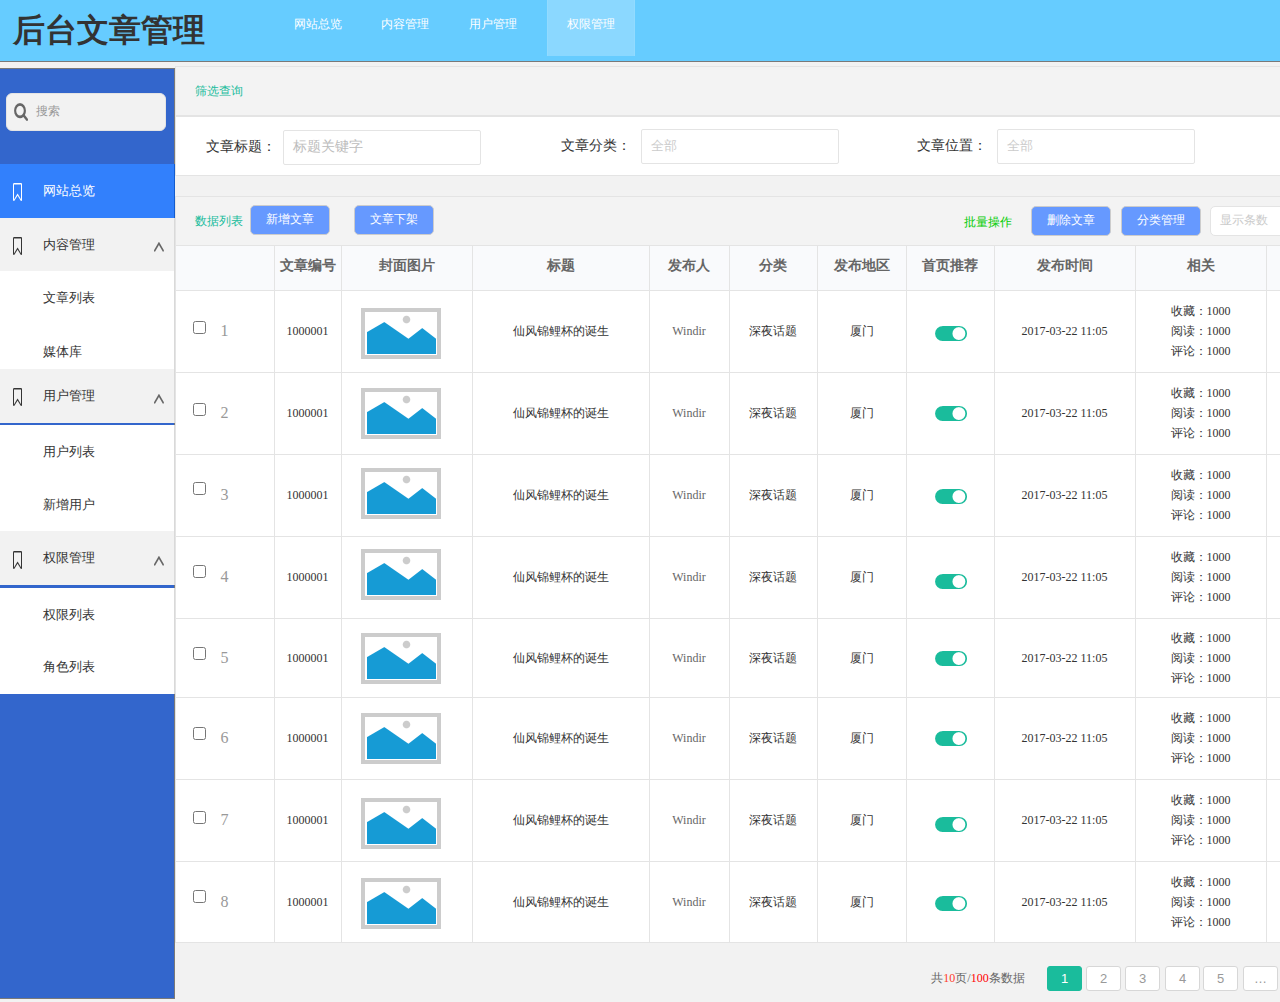
<file: 14周后台原型/文章管理.html>
﻿<!DOCTYPE html>
<html>
  <head>
    <title>文章管理</title>
    <meta http-equiv="X-UA-Compatible" content="IE=edge"/>
    <meta http-equiv="content-type" content="text/html; charset=utf-8"/>
    <meta name="apple-mobile-web-app-capable" content="yes"/>
    <link href="resources/css/jquery-ui-themes.css" type="text/css" rel="stylesheet"/>
    <link href="resources/css/axure_rp_page.css" type="text/css" rel="stylesheet"/>
    <link href="data/styles.css" type="text/css" rel="stylesheet"/>
    <link href="files/文章管理/styles.css" type="text/css" rel="stylesheet"/>
    <script src="resources/scripts/jquery-1.7.1.min.js"></script>
    <script src="resources/scripts/jquery-ui-1.8.10.custom.min.js"></script>
    <script src="resources/scripts/prototypePre.js"></script>
    <script src="data/document.js"></script>
    <script src="resources/scripts/prototypePost.js"></script>
    <script src="files/文章管理/data.js"></script>
    <script type="text/javascript">
      $axure.utils.getTransparentGifPath = function() { return 'resources/images/transparent.gif'; };
      $axure.utils.getOtherPath = function() { return 'resources/Other.html'; };
      $axure.utils.getReloadPath = function() { return 'resources/reload.html'; };
    </script>
  </head>
  <body>
    <div id="base" class="">

      <!-- Unnamed (矩形) -->
      <div id="u357" class="ax_default box_2">
        <div id="u357_div" class=""></div>
      </div>

      <!-- Unnamed (组合) -->
      <div id="u358" class="ax_default" data-left="-5" data-top="-7" data-width="1430" data-height="1006">

        <!-- Unnamed (矩形) -->
        <div id="u359" class="ax_default box_1">
          <div id="u359_div" class=""></div>
        </div>

        <!-- Unnamed (矩形) -->
        <div id="u360" class="ax_default box_1">
          <div id="u360_div" class=""></div>
        </div>

        <!-- Unnamed (组合) -->
        <div id="u361" class="ax_default" data-left="6" data-top="93" data-width="160" data-height="38">

          <!-- Unnamed (矩形) -->
          <div id="u362" class="ax_default _跳转-移入">
            <div id="u362_div" class=""></div>
            <div id="u362_text" class="text ">
              <p><span>搜索</span></p>
            </div>
          </div>

          <!-- Unnamed (形状) -->
          <div id="u363" class="ax_default icon">
            <img id="u363_img" class="img " src="images/用户列表/u196.png"/>
          </div>
        </div>

        <!-- Unnamed (组合) -->
        <div id="u364" class="ax_default" data-left="-5" data-top="164" data-width="180" data-height="54">

          <!-- Unnamed (矩形) -->
          <div id="u365" class="ax_default box_11 selected">
            <div id="u365_div" class="selected"></div>
            <div id="u365_text" class="text ">
              <p><span>网站总览</span></p>
            </div>
          </div>

          <!-- Unnamed (形状) -->
          <div id="u366" class="ax_default icon selected">
            <img id="u366_img" class="img " src="images/用户列表/u199_selected.png"/>
          </div>
        </div>

        <!-- Unnamed (组合) -->
        <div id="u367" class="ax_default" data-left="-5" data-top="218" data-width="180" data-height="161">

          <!-- Unnamed (矩形) -->
          <div id="u368" class="ax_default box_11">
            <div id="u368_div" class=""></div>
            <div id="u368_text" class="text ">
              <p><span>内容管理</span></p>
            </div>
          </div>

          <!-- down (形状) -->
          <div id="u369" class="ax_default icon" data-label="down">
            <img id="u369_img" class="img " src="images/用户列表/down_u202.png"/>
          </div>

          <!-- Unnamed (形状) -->
          <div id="u370" class="ax_default icon">
            <img id="u370_img" class="img " src="images/用户列表/u199.png"/>
          </div>

          <!-- Unnamed (矩形) -->
          <div id="u371" class="ax_default box_11">
            <div id="u371_div" class=""></div>
            <div id="u371_text" class="text ">
              <p><span>文章列表</span></p>
            </div>
          </div>

          <!-- Unnamed (矩形) -->
          <div id="u372" class="ax_default box_11">
            <div id="u372_div" class=""></div>
            <div id="u372_text" class="text ">
              <p><span>媒体库</span></p>
            </div>
          </div>
        </div>

        <!-- Unnamed (组合) -->
        <div id="u373" class="ax_default" data-left="-5" data-top="369" data-width="180" data-height="163">

          <!-- Unnamed (矩形) -->
          <div id="u374" class="ax_default box_11">
            <div id="u374_div" class=""></div>
            <div id="u374_text" class="text ">
              <p><span>用户管理</span></p>
            </div>
          </div>

          <!-- down (形状) -->
          <div id="u375" class="ax_default icon" data-label="down">
            <img id="u375_img" class="img " src="images/用户列表/down_u202.png"/>
          </div>

          <!-- Unnamed (形状) -->
          <div id="u376" class="ax_default icon">
            <img id="u376_img" class="img " src="images/用户列表/u199.png"/>
          </div>

          <!-- Unnamed (矩形) -->
          <div id="u377" class="ax_default box_11">
            <div id="u377_div" class=""></div>
            <div id="u377_text" class="text ">
              <p><span>用户列表</span></p>
            </div>
          </div>

          <!-- Unnamed (矩形) -->
          <div id="u378" class="ax_default box_11">
            <div id="u378_div" class=""></div>
            <div id="u378_text" class="text ">
              <p><span>新增用户</span></p>
            </div>
          </div>
        </div>

        <!-- Unnamed (组合) -->
        <div id="u379" class="ax_default" data-left="-5" data-top="531" data-width="180" data-height="163">

          <!-- Unnamed (矩形) -->
          <div id="u380" class="ax_default box_11">
            <div id="u380_div" class=""></div>
            <div id="u380_text" class="text ">
              <p><span>权限管理</span></p>
            </div>
          </div>

          <!-- down (形状) -->
          <div id="u381" class="ax_default icon" data-label="down">
            <img id="u381_img" class="img " src="images/用户列表/down_u202.png"/>
          </div>

          <!-- Unnamed (形状) -->
          <div id="u382" class="ax_default icon">
            <img id="u382_img" class="img " src="images/用户列表/u199.png"/>
          </div>

          <!-- Unnamed (矩形) -->
          <div id="u383" class="ax_default box_11">
            <div id="u383_div" class=""></div>
            <div id="u383_text" class="text ">
              <p><span>权限列表</span></p>
            </div>
          </div>

          <!-- Unnamed (矩形) -->
          <div id="u384" class="ax_default box_11">
            <div id="u384_div" class=""></div>
            <div id="u384_text" class="text ">
              <p><span>角色列表</span></p>
            </div>
          </div>
        </div>

        <!-- Unnamed (组合) -->
        <div id="u385" class="ax_default" data-left="274" data-top="-7" data-width="361" data-height="63">

          <!-- Unnamed (矩形) -->
          <div id="u386" class="ax_default _默认样式 selected" selectiongroup="一级分类">
            <img id="u386_img" class="img " src="images/用户列表/u219_selected.png"/>
            <div id="u386_text" class="text ">
              <p><span>用户管理</span></p>
            </div>
          </div>

          <!-- Unnamed (矩形) -->
          <div id="u387" class="ax_default _默认样式 selected" selectiongroup="一级分类">
            <img id="u387_img" class="img " src="images/用户列表/u219_selected.png"/>
            <div id="u387_text" class="text ">
              <p><span>内容管理</span></p>
            </div>
          </div>

          <!-- Unnamed (矩形) -->
          <div id="u388" class="ax_default _默认样式 selected" selectiongroup="一级分类">
            <img id="u388_img" class="img " src="images/用户列表/u219_selected.png"/>
            <div id="u388_text" class="text ">
              <p><span>网站总览</span></p>
            </div>
          </div>

          <!-- Unnamed (矩形) -->
          <div id="u389" class="ax_default _默认样式 selected" selectiongroup="一级分类">
            <img id="u389_img" class="img " src="images/用户列表/u219_selected.png"/>
            <div id="u389_text" class="text ">
              <p><span>权限管理</span></p>
            </div>
          </div>
        </div>
      </div>

      <!-- Unnamed (组合) -->
      <div id="u390" class="ax_default" data-left="175" data-top="66" data-width="1250" data-height="925">

        <!-- Unnamed (组合) -->
        <div id="u391" class="ax_default" data-left="175" data-top="66" data-width="1250" data-height="925">

          <!-- Unnamed (矩形) -->
          <div id="u392" class="ax_default _默认样式">
            <div id="u392_div" class=""></div>
          </div>

          <!-- Unnamed (组合) -->
          <div id="u393" class="ax_default" data-left="175" data-top="66" data-width="1250" data-height="50">

            <!-- Unnamed (矩形) -->
            <div id="u394" class="ax_default _默认样式">
              <div id="u394_div" class=""></div>
              <div id="u394_text" class="text ">
                <p><span>筛选查询</span></p>
              </div>
            </div>
          </div>

          <!-- Unnamed (矩形) -->
          <div id="u395" class="ax_default _默认样式">
            <div id="u395_div" class=""></div>
            <div id="u395_text" class="text ">
              <p><span>标题关键字</span></p>
            </div>
          </div>

          <!-- Unnamed (组合) -->
          <div id="u396" class="ax_default" data-left="509" data-top="117" data-width="330" data-height="59">

            <!-- Unnamed (矩形) -->
            <div id="u397" class="ax_default _默认样式">
              <div id="u397_div" class=""></div>
              <div id="u397_text" class="text ">
                <p><span>全部</span></p>
              </div>
            </div>

            <!-- Unnamed (矩形) -->
            <div id="u398" class="ax_default _默认样式">
              <div id="u398_div" class=""></div>
              <div id="u398_text" class="text ">
                <p><span></span></p>
              </div>
            </div>

            <!-- Unnamed (矩形) -->
            <div id="u399" class="ax_default _默认样式">
              <div id="u399_div" class=""></div>
              <div id="u399_text" class="text ">
                <p><span>文章分类：</span></p>
              </div>
            </div>
          </div>

          <!-- Unnamed (矩形) -->
          <div id="u400" class="ax_default _跳转-移入">
            <div id="u400_div" class=""></div>
            <div id="u400_text" class="text ">
              <p><span>查询</span></p>
            </div>
          </div>

          <!-- Unnamed (组合) -->
          <div id="u401" class="ax_default" data-left="865" data-top="117" data-width="330" data-height="59">

            <!-- Unnamed (矩形) -->
            <div id="u402" class="ax_default _默认样式">
              <div id="u402_div" class=""></div>
              <div id="u402_text" class="text ">
                <p><span>全部</span></p>
              </div>
            </div>

            <!-- Unnamed (矩形) -->
            <div id="u403" class="ax_default _默认样式">
              <div id="u403_div" class=""></div>
              <div id="u403_text" class="text ">
                <p><span></span></p>
              </div>
            </div>

            <!-- Unnamed (矩形) -->
            <div id="u404" class="ax_default _默认样式">
              <div id="u404_div" class=""></div>
              <div id="u404_text" class="text ">
                <p><span>文章位置：</span></p>
              </div>
            </div>
          </div>

          <!-- Unnamed (矩形) -->
          <div id="u405" class="ax_default _默认样式">
            <div id="u405_div" class=""></div>
            <div id="u405_text" class="text ">
              <p><span>数据列表</span></p>
            </div>
          </div>

          <!-- Unnamed (组合) -->
          <div id="u406" class="ax_default" data-left="1210" data-top="206" data-width="99" data-height="30">

            <!-- Unnamed (矩形) -->
            <div id="u407" class="ax_default _默认样式">
              <div id="u407_div" class=""></div>
              <div id="u407_text" class="text ">
                <p><span>显示条数</span></p>
              </div>
            </div>

            <!-- Unnamed (形状) -->
            <div id="u408" class="ax_default _默认样式">
              <img id="u408_img" class="img " src="images/用户列表/u95.png"/>
            </div>
          </div>

          <!-- Unnamed (组合) -->
          <div id="u409" class="ax_default" data-left="1316" data-top="206" data-width="99" data-height="30">

            <!-- Unnamed (矩形) -->
            <div id="u410" class="ax_default _默认样式">
              <div id="u410_div" class=""></div>
              <div id="u410_text" class="text ">
                <p><span>排序方式</span></p>
              </div>
            </div>

            <!-- Unnamed (形状) -->
            <div id="u411" class="ax_default _默认样式">
              <img id="u411_img" class="img " src="images/用户列表/u95.png"/>
            </div>
          </div>

          <!-- Unnamed (矩形) -->
          <div id="u412" class="ax_default _跳转-移入">
            <div id="u412_div" class=""></div>
            <div id="u412_text" class="text ">
              <p><span>删除文章</span></p>
            </div>
          </div>

          <!-- Unnamed (矩形) -->
          <div id="u413" class="ax_default _跳转-移入">
            <div id="u413_div" class=""></div>
            <div id="u413_text" class="text ">
              <p><span>分类管理</span></p>
            </div>
          </div>

          <!-- Unnamed (矩形) -->
          <div id="u414" class="ax_default _跳转-移入">
            <div id="u414_div" class=""></div>
            <div id="u414_text" class="text ">
              <p><span>新增文章</span></p>
            </div>
          </div>

          <!-- Unnamed (表格) -->
          <div id="u415" class="ax_default _表格">

            <!-- Unnamed (单元格) -->
            <div id="u416" class="ax_default _默认样式">
              <img id="u416_img" class="img " src="images/文章管理/u416.png"/>
            </div>

            <!-- Unnamed (单元格) -->
            <div id="u417" class="ax_default _默认样式">
              <img id="u417_img" class="img " src="images/文章管理/u417.png"/>
              <div id="u417_text" class="text ">
                <p><span>文章编号</span></p>
              </div>
            </div>

            <!-- Unnamed (单元格) -->
            <div id="u418" class="ax_default _默认样式">
              <img id="u418_img" class="img " src="images/文章管理/u418.png"/>
              <div id="u418_text" class="text ">
                <p><span>封面图片</span></p>
              </div>
            </div>

            <!-- Unnamed (单元格) -->
            <div id="u419" class="ax_default _默认样式">
              <img id="u419_img" class="img " src="images/文章管理/u419.png"/>
              <div id="u419_text" class="text ">
                <p><span>标题</span></p>
              </div>
            </div>

            <!-- Unnamed (单元格) -->
            <div id="u420" class="ax_default _默认样式">
              <img id="u420_img" class="img " src="images/文章管理/u420.png"/>
              <div id="u420_text" class="text ">
                <p><span>发布人</span></p>
              </div>
            </div>

            <!-- Unnamed (单元格) -->
            <div id="u421" class="ax_default _默认样式">
              <img id="u421_img" class="img " src="images/文章管理/u421.png"/>
              <div id="u421_text" class="text ">
                <p><span>分类</span></p>
              </div>
            </div>

            <!-- Unnamed (单元格) -->
            <div id="u422" class="ax_default _默认样式">
              <img id="u422_img" class="img " src="images/文章管理/u422.png"/>
              <div id="u422_text" class="text ">
                <p><span>发布地区</span></p>
              </div>
            </div>

            <!-- Unnamed (单元格) -->
            <div id="u423" class="ax_default _默认样式">
              <img id="u423_img" class="img " src="images/文章管理/u421.png"/>
              <div id="u423_text" class="text ">
                <p><span>首页推荐</span></p>
              </div>
            </div>

            <!-- Unnamed (单元格) -->
            <div id="u424" class="ax_default _默认样式">
              <img id="u424_img" class="img " src="images/文章管理/u424.png"/>
              <div id="u424_text" class="text ">
                <p><span>发布时间</span></p>
              </div>
            </div>

            <!-- Unnamed (单元格) -->
            <div id="u425" class="ax_default _默认样式">
              <img id="u425_img" class="img " src="images/文章管理/u418.png"/>
              <div id="u425_text" class="text ">
                <p><span>相关</span></p>
              </div>
            </div>

            <!-- Unnamed (单元格) -->
            <div id="u426" class="ax_default _默认样式">
              <img id="u426_img" class="img " src="images/文章管理/u426.png"/>
              <div id="u426_text" class="text ">
                <p><span>操作</span></p>
              </div>
            </div>

            <!-- Unnamed (单元格) -->
            <div id="u427" class="ax_default _默认样式">
              <img id="u427_img" class="img " src="images/文章管理/u427.png"/>
              <div id="u427_text" class="text ">
                <p><span>1</span></p>
              </div>
            </div>

            <!-- Unnamed (单元格) -->
            <div id="u428" class="ax_default _默认样式">
              <img id="u428_img" class="img " src="images/文章管理/u428.png"/>
              <div id="u428_text" class="text ">
                <p><span>1000001</span></p>
              </div>
            </div>

            <!-- Unnamed (单元格) -->
            <div id="u429" class="ax_default _默认样式">
              <img id="u429_img" class="img " src="images/文章管理/u429.png"/>
            </div>

            <!-- Unnamed (单元格) -->
            <div id="u430" class="ax_default _默认样式">
              <img id="u430_img" class="img " src="images/文章管理/u430.png"/>
              <div id="u430_text" class="text ">
                <p><span>仙风锦鲤杯的诞生</span></p>
              </div>
            </div>

            <!-- Unnamed (单元格) -->
            <div id="u431" class="ax_default _默认样式">
              <img id="u431_img" class="img " src="images/文章管理/u431.png"/>
              <div id="u431_text" class="text ">
                <p><span>Windir</span></p>
              </div>
            </div>

            <!-- Unnamed (单元格) -->
            <div id="u432" class="ax_default _默认样式">
              <img id="u432_img" class="img " src="images/文章管理/u432.png"/>
              <div id="u432_text" class="text ">
                <p><span>深夜话题</span></p>
              </div>
            </div>

            <!-- Unnamed (单元格) -->
            <div id="u433" class="ax_default _默认样式">
              <img id="u433_img" class="img " src="images/文章管理/u433.png"/>
              <div id="u433_text" class="text ">
                <p><span>厦门</span></p>
              </div>
            </div>

            <!-- Unnamed (单元格) -->
            <div id="u434" class="ax_default _默认样式">
              <img id="u434_img" class="img " src="images/文章管理/u432.png"/>
            </div>

            <!-- Unnamed (单元格) -->
            <div id="u435" class="ax_default _默认样式">
              <img id="u435_img" class="img " src="images/文章管理/u435.png"/>
              <div id="u435_text" class="text ">
                <p><span>2017-03-22 11:05</span></p>
              </div>
            </div>

            <!-- Unnamed (单元格) -->
            <div id="u436" class="ax_default _默认样式">
              <img id="u436_img" class="img " src="images/文章管理/u429.png"/>
              <div id="u436_text" class="text ">
                <p><span>收藏：1000</span></p><p><span>阅读：1000</span></p><p><span>评论：1000</span></p>
              </div>
            </div>

            <!-- Unnamed (单元格) -->
            <div id="u437" class="ax_default _默认样式">
              <img id="u437_img" class="img " src="images/文章管理/u437.png"/>
              <div id="u437_text" class="text ">
                <p><a id="u438" class="link"><span>查看</span></a><span>&nbsp; &nbsp; </span><a id="u439" class="link"><span>编辑</span></a><span>&nbsp; &nbsp; 删除</span></p>
              </div>
            </div>

            <!-- Unnamed (单元格) -->
            <div id="u440" class="ax_default _默认样式">
              <img id="u440_img" class="img " src="images/文章管理/u427.png"/>
              <div id="u440_text" class="text ">
                <p><span>2</span></p>
              </div>
            </div>

            <!-- Unnamed (单元格) -->
            <div id="u441" class="ax_default _默认样式">
              <img id="u441_img" class="img " src="images/文章管理/u428.png"/>
              <div id="u441_text" class="text ">
                <p><span>1000001</span></p>
              </div>
            </div>

            <!-- Unnamed (单元格) -->
            <div id="u442" class="ax_default _默认样式">
              <img id="u442_img" class="img " src="images/文章管理/u429.png"/>
            </div>

            <!-- Unnamed (单元格) -->
            <div id="u443" class="ax_default _默认样式">
              <img id="u443_img" class="img " src="images/文章管理/u430.png"/>
              <div id="u443_text" class="text ">
                <p><span>仙风锦鲤杯的诞生</span></p>
              </div>
            </div>

            <!-- Unnamed (单元格) -->
            <div id="u444" class="ax_default _默认样式">
              <img id="u444_img" class="img " src="images/文章管理/u431.png"/>
              <div id="u444_text" class="text ">
                <p><span>Windir</span></p>
              </div>
            </div>

            <!-- Unnamed (单元格) -->
            <div id="u445" class="ax_default _默认样式">
              <img id="u445_img" class="img " src="images/文章管理/u432.png"/>
              <div id="u445_text" class="text ">
                <p><span>深夜话题</span></p>
              </div>
            </div>

            <!-- Unnamed (单元格) -->
            <div id="u446" class="ax_default _默认样式">
              <img id="u446_img" class="img " src="images/文章管理/u433.png"/>
              <div id="u446_text" class="text ">
                <p><span>厦门</span></p>
              </div>
            </div>

            <!-- Unnamed (单元格) -->
            <div id="u447" class="ax_default _默认样式">
              <img id="u447_img" class="img " src="images/文章管理/u432.png"/>
            </div>

            <!-- Unnamed (单元格) -->
            <div id="u448" class="ax_default _默认样式">
              <img id="u448_img" class="img " src="images/文章管理/u435.png"/>
              <div id="u448_text" class="text ">
                <p><span>2017-03-22 11:05</span></p>
              </div>
            </div>

            <!-- Unnamed (单元格) -->
            <div id="u449" class="ax_default _默认样式">
              <img id="u449_img" class="img " src="images/文章管理/u429.png"/>
              <div id="u449_text" class="text ">
                <p><span>收藏：1000</span></p><p><span>阅读：1000</span></p><p><span>评论：1000</span></p>
              </div>
            </div>

            <!-- Unnamed (单元格) -->
            <div id="u450" class="ax_default _默认样式">
              <img id="u450_img" class="img " src="images/文章管理/u437.png"/>
              <div id="u450_text" class="text ">
                <p><a id="u451" class="link"><span>查看</span></a><span>&nbsp; &nbsp; </span><a id="u452" class="link"><span>编辑</span></a><span>&nbsp; &nbsp; 删除</span></p>
              </div>
            </div>

            <!-- Unnamed (单元格) -->
            <div id="u453" class="ax_default _默认样式">
              <img id="u453_img" class="img " src="images/文章管理/u427.png"/>
              <div id="u453_text" class="text ">
                <p><span>3</span></p>
              </div>
            </div>

            <!-- Unnamed (单元格) -->
            <div id="u454" class="ax_default _默认样式">
              <img id="u454_img" class="img " src="images/文章管理/u428.png"/>
              <div id="u454_text" class="text ">
                <p><span>1000001</span></p>
              </div>
            </div>

            <!-- Unnamed (单元格) -->
            <div id="u455" class="ax_default _默认样式">
              <img id="u455_img" class="img " src="images/文章管理/u429.png"/>
            </div>

            <!-- Unnamed (单元格) -->
            <div id="u456" class="ax_default _默认样式">
              <img id="u456_img" class="img " src="images/文章管理/u430.png"/>
              <div id="u456_text" class="text ">
                <p><span>仙风锦鲤杯的诞生</span></p>
              </div>
            </div>

            <!-- Unnamed (单元格) -->
            <div id="u457" class="ax_default _默认样式">
              <img id="u457_img" class="img " src="images/文章管理/u431.png"/>
              <div id="u457_text" class="text ">
                <p><span>Windir</span></p>
              </div>
            </div>

            <!-- Unnamed (单元格) -->
            <div id="u458" class="ax_default _默认样式">
              <img id="u458_img" class="img " src="images/文章管理/u432.png"/>
              <div id="u458_text" class="text ">
                <p><span>深夜话题</span></p>
              </div>
            </div>

            <!-- Unnamed (单元格) -->
            <div id="u459" class="ax_default _默认样式">
              <img id="u459_img" class="img " src="images/文章管理/u433.png"/>
              <div id="u459_text" class="text ">
                <p><span>厦门</span></p>
              </div>
            </div>

            <!-- Unnamed (单元格) -->
            <div id="u460" class="ax_default _默认样式">
              <img id="u460_img" class="img " src="images/文章管理/u432.png"/>
            </div>

            <!-- Unnamed (单元格) -->
            <div id="u461" class="ax_default _默认样式">
              <img id="u461_img" class="img " src="images/文章管理/u435.png"/>
              <div id="u461_text" class="text ">
                <p><span>2017-03-22 11:05</span></p>
              </div>
            </div>

            <!-- Unnamed (单元格) -->
            <div id="u462" class="ax_default _默认样式">
              <img id="u462_img" class="img " src="images/文章管理/u429.png"/>
              <div id="u462_text" class="text ">
                <p><span>收藏：1000</span></p><p><span>阅读：1000</span></p><p><span>评论：1000</span></p>
              </div>
            </div>

            <!-- Unnamed (单元格) -->
            <div id="u463" class="ax_default _默认样式">
              <img id="u463_img" class="img " src="images/文章管理/u437.png"/>
              <div id="u463_text" class="text ">
                <p><a id="u464" class="link"><span>查看</span></a><span>&nbsp; &nbsp; </span><a id="u465" class="link"><span>编辑</span></a><span>&nbsp; &nbsp; 删除</span></p>
              </div>
            </div>

            <!-- Unnamed (单元格) -->
            <div id="u466" class="ax_default _默认样式">
              <img id="u466_img" class="img " src="images/文章管理/u427.png"/>
              <div id="u466_text" class="text ">
                <p><span>4</span></p>
              </div>
            </div>

            <!-- Unnamed (单元格) -->
            <div id="u467" class="ax_default _默认样式">
              <img id="u467_img" class="img " src="images/文章管理/u428.png"/>
              <div id="u467_text" class="text ">
                <p><span>1000001</span></p>
              </div>
            </div>

            <!-- Unnamed (单元格) -->
            <div id="u468" class="ax_default _默认样式">
              <img id="u468_img" class="img " src="images/文章管理/u429.png"/>
            </div>

            <!-- Unnamed (单元格) -->
            <div id="u469" class="ax_default _默认样式">
              <img id="u469_img" class="img " src="images/文章管理/u430.png"/>
              <div id="u469_text" class="text ">
                <p><span>仙风锦鲤杯的诞生</span></p>
              </div>
            </div>

            <!-- Unnamed (单元格) -->
            <div id="u470" class="ax_default _默认样式">
              <img id="u470_img" class="img " src="images/文章管理/u431.png"/>
              <div id="u470_text" class="text ">
                <p><span>Windir</span></p>
              </div>
            </div>

            <!-- Unnamed (单元格) -->
            <div id="u471" class="ax_default _默认样式">
              <img id="u471_img" class="img " src="images/文章管理/u432.png"/>
              <div id="u471_text" class="text ">
                <p><span>深夜话题</span></p>
              </div>
            </div>

            <!-- Unnamed (单元格) -->
            <div id="u472" class="ax_default _默认样式">
              <img id="u472_img" class="img " src="images/文章管理/u433.png"/>
              <div id="u472_text" class="text ">
                <p><span>厦门</span></p>
              </div>
            </div>

            <!-- Unnamed (单元格) -->
            <div id="u473" class="ax_default _默认样式">
              <img id="u473_img" class="img " src="images/文章管理/u432.png"/>
            </div>

            <!-- Unnamed (单元格) -->
            <div id="u474" class="ax_default _默认样式">
              <img id="u474_img" class="img " src="images/文章管理/u435.png"/>
              <div id="u474_text" class="text ">
                <p><span>2017-03-22 11:05</span></p>
              </div>
            </div>

            <!-- Unnamed (单元格) -->
            <div id="u475" class="ax_default _默认样式">
              <img id="u475_img" class="img " src="images/文章管理/u429.png"/>
              <div id="u475_text" class="text ">
                <p><span>收藏：1000</span></p><p><span>阅读：1000</span></p><p><span>评论：1000</span></p>
              </div>
            </div>

            <!-- Unnamed (单元格) -->
            <div id="u476" class="ax_default _默认样式">
              <img id="u476_img" class="img " src="images/文章管理/u437.png"/>
              <div id="u476_text" class="text ">
                <p><a id="u477" class="link"><span>查看</span></a><span>&nbsp; &nbsp; </span><a id="u478" class="link"><span>编辑</span></a><span>&nbsp; &nbsp; 删除</span></p>
              </div>
            </div>

            <!-- Unnamed (单元格) -->
            <div id="u479" class="ax_default _默认样式">
              <img id="u479_img" class="img " src="images/文章管理/u479.png"/>
              <div id="u479_text" class="text ">
                <p><span>5</span></p>
              </div>
            </div>

            <!-- Unnamed (单元格) -->
            <div id="u480" class="ax_default _默认样式">
              <img id="u480_img" class="img " src="images/文章管理/u480.png"/>
              <div id="u480_text" class="text ">
                <p><span>1000001</span></p>
              </div>
            </div>

            <!-- Unnamed (单元格) -->
            <div id="u481" class="ax_default _默认样式">
              <img id="u481_img" class="img " src="images/文章管理/u481.png"/>
            </div>

            <!-- Unnamed (单元格) -->
            <div id="u482" class="ax_default _默认样式">
              <img id="u482_img" class="img " src="images/文章管理/u482.png"/>
              <div id="u482_text" class="text ">
                <p><span>仙风锦鲤杯的诞生</span></p>
              </div>
            </div>

            <!-- Unnamed (单元格) -->
            <div id="u483" class="ax_default _默认样式">
              <img id="u483_img" class="img " src="images/文章管理/u483.png"/>
              <div id="u483_text" class="text ">
                <p><span>Windir</span></p>
              </div>
            </div>

            <!-- Unnamed (单元格) -->
            <div id="u484" class="ax_default _默认样式">
              <img id="u484_img" class="img " src="images/文章管理/u484.png"/>
              <div id="u484_text" class="text ">
                <p><span>深夜话题</span></p>
              </div>
            </div>

            <!-- Unnamed (单元格) -->
            <div id="u485" class="ax_default _默认样式">
              <img id="u485_img" class="img " src="images/文章管理/u485.png"/>
              <div id="u485_text" class="text ">
                <p><span>厦门</span></p>
              </div>
            </div>

            <!-- Unnamed (单元格) -->
            <div id="u486" class="ax_default _默认样式">
              <img id="u486_img" class="img " src="images/文章管理/u484.png"/>
            </div>

            <!-- Unnamed (单元格) -->
            <div id="u487" class="ax_default _默认样式">
              <img id="u487_img" class="img " src="images/文章管理/u487.png"/>
              <div id="u487_text" class="text ">
                <p><span>2017-03-22 11:05</span></p>
              </div>
            </div>

            <!-- Unnamed (单元格) -->
            <div id="u488" class="ax_default _默认样式">
              <img id="u488_img" class="img " src="images/文章管理/u481.png"/>
              <div id="u488_text" class="text ">
                <p><span>收藏：1000</span></p><p><span>阅读：1000</span></p><p><span>评论：1000</span></p>
              </div>
            </div>

            <!-- Unnamed (单元格) -->
            <div id="u489" class="ax_default _默认样式">
              <img id="u489_img" class="img " src="images/文章管理/u489.png"/>
              <div id="u489_text" class="text ">
                <p><a id="u490" class="link"><span>查看</span></a><span>&nbsp; &nbsp; </span><a id="u491" class="link"><span>编辑</span></a><span>&nbsp; &nbsp; 删除</span></p>
              </div>
            </div>

            <!-- Unnamed (单元格) -->
            <div id="u492" class="ax_default _默认样式">
              <img id="u492_img" class="img " src="images/文章管理/u427.png"/>
              <div id="u492_text" class="text ">
                <p><span>6</span></p>
              </div>
            </div>

            <!-- Unnamed (单元格) -->
            <div id="u493" class="ax_default _默认样式">
              <img id="u493_img" class="img " src="images/文章管理/u428.png"/>
              <div id="u493_text" class="text ">
                <p><span>1000001</span></p>
              </div>
            </div>

            <!-- Unnamed (单元格) -->
            <div id="u494" class="ax_default _默认样式">
              <img id="u494_img" class="img " src="images/文章管理/u429.png"/>
            </div>

            <!-- Unnamed (单元格) -->
            <div id="u495" class="ax_default _默认样式">
              <img id="u495_img" class="img " src="images/文章管理/u430.png"/>
              <div id="u495_text" class="text ">
                <p><span>仙风锦鲤杯的诞生</span></p>
              </div>
            </div>

            <!-- Unnamed (单元格) -->
            <div id="u496" class="ax_default _默认样式">
              <img id="u496_img" class="img " src="images/文章管理/u431.png"/>
              <div id="u496_text" class="text ">
                <p><span>Windir</span></p>
              </div>
            </div>

            <!-- Unnamed (单元格) -->
            <div id="u497" class="ax_default _默认样式">
              <img id="u497_img" class="img " src="images/文章管理/u432.png"/>
              <div id="u497_text" class="text ">
                <p><span>深夜话题</span></p>
              </div>
            </div>

            <!-- Unnamed (单元格) -->
            <div id="u498" class="ax_default _默认样式">
              <img id="u498_img" class="img " src="images/文章管理/u433.png"/>
              <div id="u498_text" class="text ">
                <p><span>厦门</span></p>
              </div>
            </div>

            <!-- Unnamed (单元格) -->
            <div id="u499" class="ax_default _默认样式">
              <img id="u499_img" class="img " src="images/文章管理/u432.png"/>
            </div>

            <!-- Unnamed (单元格) -->
            <div id="u500" class="ax_default _默认样式">
              <img id="u500_img" class="img " src="images/文章管理/u435.png"/>
              <div id="u500_text" class="text ">
                <p><span>2017-03-22 11:05</span></p>
              </div>
            </div>

            <!-- Unnamed (单元格) -->
            <div id="u501" class="ax_default _默认样式">
              <img id="u501_img" class="img " src="images/文章管理/u429.png"/>
              <div id="u501_text" class="text ">
                <p><span>收藏：1000</span></p><p><span>阅读：1000</span></p><p><span>评论：1000</span></p>
              </div>
            </div>

            <!-- Unnamed (单元格) -->
            <div id="u502" class="ax_default _默认样式">
              <img id="u502_img" class="img " src="images/文章管理/u437.png"/>
              <div id="u502_text" class="text ">
                <p><a id="u503" class="link"><span>查看</span></a><span>&nbsp; &nbsp; </span><a id="u504" class="link"><span>编辑</span></a><span>&nbsp; &nbsp; 删除</span></p>
              </div>
            </div>

            <!-- Unnamed (单元格) -->
            <div id="u505" class="ax_default _默认样式">
              <img id="u505_img" class="img " src="images/文章管理/u427.png"/>
              <div id="u505_text" class="text ">
                <p><span>7</span></p>
              </div>
            </div>

            <!-- Unnamed (单元格) -->
            <div id="u506" class="ax_default _默认样式">
              <img id="u506_img" class="img " src="images/文章管理/u428.png"/>
              <div id="u506_text" class="text ">
                <p><span>1000001</span></p>
              </div>
            </div>

            <!-- Unnamed (单元格) -->
            <div id="u507" class="ax_default _默认样式">
              <img id="u507_img" class="img " src="images/文章管理/u429.png"/>
            </div>

            <!-- Unnamed (单元格) -->
            <div id="u508" class="ax_default _默认样式">
              <img id="u508_img" class="img " src="images/文章管理/u430.png"/>
              <div id="u508_text" class="text ">
                <p><span>仙风锦鲤杯的诞生</span></p>
              </div>
            </div>

            <!-- Unnamed (单元格) -->
            <div id="u509" class="ax_default _默认样式">
              <img id="u509_img" class="img " src="images/文章管理/u431.png"/>
              <div id="u509_text" class="text ">
                <p><span>Windir</span></p>
              </div>
            </div>

            <!-- Unnamed (单元格) -->
            <div id="u510" class="ax_default _默认样式">
              <img id="u510_img" class="img " src="images/文章管理/u432.png"/>
              <div id="u510_text" class="text ">
                <p><span>深夜话题</span></p>
              </div>
            </div>

            <!-- Unnamed (单元格) -->
            <div id="u511" class="ax_default _默认样式">
              <img id="u511_img" class="img " src="images/文章管理/u433.png"/>
              <div id="u511_text" class="text ">
                <p><span>厦门</span></p>
              </div>
            </div>

            <!-- Unnamed (单元格) -->
            <div id="u512" class="ax_default _默认样式">
              <img id="u512_img" class="img " src="images/文章管理/u432.png"/>
            </div>

            <!-- Unnamed (单元格) -->
            <div id="u513" class="ax_default _默认样式">
              <img id="u513_img" class="img " src="images/文章管理/u435.png"/>
              <div id="u513_text" class="text ">
                <p><span>2017-03-22 11:05</span></p>
              </div>
            </div>

            <!-- Unnamed (单元格) -->
            <div id="u514" class="ax_default _默认样式">
              <img id="u514_img" class="img " src="images/文章管理/u429.png"/>
              <div id="u514_text" class="text ">
                <p><span>收藏：1000</span></p><p><span>阅读：1000</span></p><p><span>评论：1000</span></p>
              </div>
            </div>

            <!-- Unnamed (单元格) -->
            <div id="u515" class="ax_default _默认样式">
              <img id="u515_img" class="img " src="images/文章管理/u437.png"/>
              <div id="u515_text" class="text ">
                <p><a id="u516" class="link"><span>查看</span></a><span>&nbsp; &nbsp; </span><a id="u517" class="link"><span>编辑</span></a><span>&nbsp; &nbsp; 删除</span></p>
              </div>
            </div>

            <!-- Unnamed (单元格) -->
            <div id="u518" class="ax_default _默认样式">
              <img id="u518_img" class="img " src="images/文章管理/u518.png"/>
              <div id="u518_text" class="text ">
                <p><span>8</span></p>
              </div>
            </div>

            <!-- Unnamed (单元格) -->
            <div id="u519" class="ax_default _默认样式">
              <img id="u519_img" class="img " src="images/文章管理/u519.png"/>
              <div id="u519_text" class="text ">
                <p><span>1000001</span></p>
              </div>
            </div>

            <!-- Unnamed (单元格) -->
            <div id="u520" class="ax_default _默认样式">
              <img id="u520_img" class="img " src="images/文章管理/u520.png"/>
            </div>

            <!-- Unnamed (单元格) -->
            <div id="u521" class="ax_default _默认样式">
              <img id="u521_img" class="img " src="images/文章管理/u521.png"/>
              <div id="u521_text" class="text ">
                <p><span>仙风锦鲤杯的诞生</span></p>
              </div>
            </div>

            <!-- Unnamed (单元格) -->
            <div id="u522" class="ax_default _默认样式">
              <img id="u522_img" class="img " src="images/文章管理/u522.png"/>
              <div id="u522_text" class="text ">
                <p><span>Windir</span></p>
              </div>
            </div>

            <!-- Unnamed (单元格) -->
            <div id="u523" class="ax_default _默认样式">
              <img id="u523_img" class="img " src="images/文章管理/u523.png"/>
              <div id="u523_text" class="text ">
                <p><span>深夜话题</span></p>
              </div>
            </div>

            <!-- Unnamed (单元格) -->
            <div id="u524" class="ax_default _默认样式">
              <img id="u524_img" class="img " src="images/文章管理/u524.png"/>
              <div id="u524_text" class="text ">
                <p><span>厦门</span></p>
              </div>
            </div>

            <!-- Unnamed (单元格) -->
            <div id="u525" class="ax_default _默认样式">
              <img id="u525_img" class="img " src="images/文章管理/u523.png"/>
            </div>

            <!-- Unnamed (单元格) -->
            <div id="u526" class="ax_default _默认样式">
              <img id="u526_img" class="img " src="images/文章管理/u526.png"/>
              <div id="u526_text" class="text ">
                <p><span>2017-03-22 11:05</span></p>
              </div>
            </div>

            <!-- Unnamed (单元格) -->
            <div id="u527" class="ax_default _默认样式">
              <img id="u527_img" class="img " src="images/文章管理/u520.png"/>
              <div id="u527_text" class="text ">
                <p><span>收藏：1000</span></p><p><span>阅读：1000</span></p><p><span>评论：1000</span></p>
              </div>
            </div>

            <!-- Unnamed (单元格) -->
            <div id="u528" class="ax_default _默认样式">
              <img id="u528_img" class="img " src="images/文章管理/u528.png"/>
              <div id="u528_text" class="text ">
                <p><a id="u529" class="link"><span>查看</span></a><span>&nbsp; &nbsp; </span><a id="u530" class="link"><span>编辑</span></a><span>&nbsp; &nbsp; 删除</span></p>
              </div>
            </div>
          </div>

          <!-- Unnamed (组合) -->
          <div id="u531" class="ax_default" data-left="908" data-top="966" data-width="517" data-height="25">

            <!-- Unnamed (矩形) -->
            <div id="u532" class="ax_default _跳转-移入">
              <div id="u532_div" class=""></div>
              <div id="u532_text" class="text ">
                <p><span style="color:#666666;">共</span><span style="color:#FF3C2C;">10</span><span style="color:#666666;">页/</span><span style="color:#FF0000;">100</span><span style="color:#666666;">条数据</span></p>
              </div>
            </div>

            <!-- Unnamed (组合) -->
            <div id="u533" class="ax_default" data-left="1047" data-top="966" data-width="270" data-height="25">

              <!-- Unnamed (矩形) -->
              <div id="u534" class="ax_default _跳转-移入 selected">
                <div id="u534_div" class="selected"></div>
                <div id="u534_text" class="text ">
                  <p><span>1</span></p>
                </div>
              </div>

              <!-- Unnamed (矩形) -->
              <div id="u535" class="ax_default _跳转-移入">
                <div id="u535_div" class=""></div>
                <div id="u535_text" class="text ">
                  <p><span>2</span></p>
                </div>
              </div>

              <!-- Unnamed (矩形) -->
              <div id="u536" class="ax_default _跳转-移入">
                <div id="u536_div" class=""></div>
                <div id="u536_text" class="text ">
                  <p><span>3</span></p>
                </div>
              </div>

              <!-- Unnamed (矩形) -->
              <div id="u537" class="ax_default _跳转-移入">
                <div id="u537_div" class=""></div>
                <div id="u537_text" class="text ">
                  <p><span>4</span></p>
                </div>
              </div>

              <!-- Unnamed (矩形) -->
              <div id="u538" class="ax_default _跳转-移入">
                <div id="u538_div" class=""></div>
                <div id="u538_text" class="text ">
                  <p><span>…</span></p>
                </div>
              </div>

              <!-- Unnamed (矩形) -->
              <div id="u539" class="ax_default _跳转-移入">
                <div id="u539_div" class=""></div>
                <div id="u539_text" class="text ">
                  <p><span>5</span></p>
                </div>
              </div>

              <!-- Unnamed (矩形) -->
              <div id="u540" class="ax_default _跳转-移入">
                <div id="u540_div" class=""></div>
                <div id="u540_text" class="text ">
                  <p><span>50</span></p>
                </div>
              </div>
            </div>

            <!-- Unnamed (组合) -->
            <div id="u541" class="ax_default" data-left="1327" data-top="966" data-width="98" data-height="25">

              <!-- Unnamed (矩形) -->
              <div id="u542" class="ax_default _文本段落">
                <div id="u542_div" class=""></div>
                <div id="u542_text" class="text ">
                  <p><span>跳至</span></p>
                </div>
              </div>

              <!-- Unnamed (矩形) -->
              <div id="u543" class="ax_default _跳转-移入">
                <div id="u543_div" class=""></div>
              </div>

              <!-- Unnamed (矩形) -->
              <div id="u544" class="ax_default _文本段落">
                <div id="u544_div" class=""></div>
                <div id="u544_text" class="text ">
                  <p><span>页</span></p>
                </div>
              </div>

              <!-- Unnamed (文本框) -->
              <div id="u545" class="ax_default text_field">
                <input id="u545_input" type="text" value="1"/>
              </div>
            </div>
          </div>

          <!-- Unnamed (组合) -->
          <div id="u546" class="ax_default" data-left="935" data-top="326" data-width="32" data-height="585">

            <!-- Unnamed (形状) -->
            <div id="u547" class="ax_default _默认样式">
              <img id="u547_img" class="img " src="images/文章管理/u547.png"/>
            </div>

            <!-- Unnamed (形状) -->
            <div id="u548" class="ax_default _默认样式">
              <img id="u548_img" class="img " src="images/文章管理/u547.png"/>
            </div>

            <!-- Unnamed (形状) -->
            <div id="u549" class="ax_default _默认样式">
              <img id="u549_img" class="img " src="images/文章管理/u547.png"/>
            </div>

            <!-- Unnamed (形状) -->
            <div id="u550" class="ax_default _默认样式">
              <img id="u550_img" class="img " src="images/文章管理/u547.png"/>
            </div>

            <!-- Unnamed (形状) -->
            <div id="u551" class="ax_default _默认样式">
              <img id="u551_img" class="img " src="images/文章管理/u547.png"/>
            </div>

            <!-- Unnamed (形状) -->
            <div id="u552" class="ax_default _默认样式">
              <img id="u552_img" class="img " src="images/文章管理/u547.png"/>
            </div>

            <!-- Unnamed (形状) -->
            <div id="u553" class="ax_default _默认样式">
              <img id="u553_img" class="img " src="images/文章管理/u547.png"/>
            </div>

            <!-- Unnamed (形状) -->
            <div id="u554" class="ax_default _默认样式">
              <img id="u554_img" class="img " src="images/文章管理/u547.png"/>
            </div>
          </div>

          <!-- Unnamed (矩形) -->
          <div id="u555" class="ax_default _跳转-移入">
            <div id="u555_div" class=""></div>
            <div id="u555_text" class="text ">
              <p><span>文章下架</span></p>
            </div>
          </div>
        </div>

        <!-- Unnamed (组合) -->
        <div id="u556" class="ax_default" data-left="361" data-top="308" data-width="80" data-height="621">

          <!-- Unnamed (图片) -->
          <div id="u557" class="ax_default image">
            <img id="u557_img" class="img " src="images/文章管理/u557.png"/>
          </div>

          <!-- Unnamed (图片) -->
          <div id="u558" class="ax_default image">
            <img id="u558_img" class="img " src="images/文章管理/u557.png"/>
          </div>

          <!-- Unnamed (图片) -->
          <div id="u559" class="ax_default image">
            <img id="u559_img" class="img " src="images/文章管理/u557.png"/>
          </div>

          <!-- Unnamed (图片) -->
          <div id="u560" class="ax_default image">
            <img id="u560_img" class="img " src="images/文章管理/u557.png"/>
          </div>

          <!-- Unnamed (图片) -->
          <div id="u561" class="ax_default image">
            <img id="u561_img" class="img " src="images/文章管理/u557.png"/>
          </div>

          <!-- Unnamed (图片) -->
          <div id="u562" class="ax_default image">
            <img id="u562_img" class="img " src="images/文章管理/u557.png"/>
          </div>

          <!-- Unnamed (图片) -->
          <div id="u563" class="ax_default image">
            <img id="u563_img" class="img " src="images/文章管理/u557.png"/>
          </div>

          <!-- Unnamed (图片) -->
          <div id="u564" class="ax_default image">
            <img id="u564_img" class="img " src="images/文章管理/u557.png"/>
          </div>
        </div>
      </div>

      <!-- Unnamed (矩形) -->
      <div id="u565" class="ax_default _默认样式">
        <div id="u565_div" class=""></div>
        <div id="u565_text" class="text ">
          <p><span>文章标题：</span></p>
        </div>
      </div>

      <!-- Unnamed (组合) -->
      <div id="u566" class="ax_default" data-left="192" data-top="320" data-width="100" data-height="585">

        <!-- Unnamed (复选框) -->
        <div id="u567" class="ax_default checkbox">
          <label for="u567_input" style="position: absolute; left: 0px;">
            <div id="u567_text" class="text " style="display:none; visibility: hidden">
              <p></p>
            </div>
          </label>
          <input id="u567_input" type="checkbox" value="checkbox"/>
        </div>

        <!-- Unnamed (复选框) -->
        <div id="u568" class="ax_default checkbox">
          <label for="u568_input" style="position: absolute; left: 0px;">
            <div id="u568_text" class="text " style="display:none; visibility: hidden">
              <p></p>
            </div>
          </label>
          <input id="u568_input" type="checkbox" value="checkbox"/>
        </div>

        <!-- Unnamed (复选框) -->
        <div id="u569" class="ax_default checkbox">
          <label for="u569_input" style="position: absolute; left: 0px;">
            <div id="u569_text" class="text " style="display:none; visibility: hidden">
              <p></p>
            </div>
          </label>
          <input id="u569_input" type="checkbox" value="checkbox"/>
        </div>

        <!-- Unnamed (复选框) -->
        <div id="u570" class="ax_default checkbox">
          <label for="u570_input" style="position: absolute; left: 0px;">
            <div id="u570_text" class="text " style="display:none; visibility: hidden">
              <p></p>
            </div>
          </label>
          <input id="u570_input" type="checkbox" value="checkbox"/>
        </div>

        <!-- Unnamed (复选框) -->
        <div id="u571" class="ax_default checkbox">
          <label for="u571_input" style="position: absolute; left: 0px;">
            <div id="u571_text" class="text " style="display:none; visibility: hidden">
              <p></p>
            </div>
          </label>
          <input id="u571_input" type="checkbox" value="checkbox"/>
        </div>

        <!-- Unnamed (复选框) -->
        <div id="u572" class="ax_default checkbox">
          <label for="u572_input" style="position: absolute; left: 0px;">
            <div id="u572_text" class="text " style="display:none; visibility: hidden">
              <p></p>
            </div>
          </label>
          <input id="u572_input" type="checkbox" value="checkbox"/>
        </div>

        <!-- Unnamed (复选框) -->
        <div id="u573" class="ax_default checkbox">
          <label for="u573_input" style="position: absolute; left: 0px;">
            <div id="u573_text" class="text " style="display:none; visibility: hidden">
              <p></p>
            </div>
          </label>
          <input id="u573_input" type="checkbox" value="checkbox"/>
        </div>

        <!-- Unnamed (复选框) -->
        <div id="u574" class="ax_default checkbox">
          <label for="u574_input" style="position: absolute; left: 0px;">
            <div id="u574_text" class="text " style="display:none; visibility: hidden">
              <p></p>
            </div>
          </label>
          <input id="u574_input" type="checkbox" value="checkbox"/>
        </div>
      </div>

      <!-- Unnamed (矩形) -->
      <div id="u575" class="ax_default label">
        <div id="u575_div" class=""></div>
        <div id="u575_text" class="text ">
          <p><span>批量操作</span></p>
        </div>
      </div>

      <!-- Unnamed (矩形) -->
      <div id="u576" class="ax_default _一级标题">
        <div id="u576_div" class=""></div>
        <div id="u576_text" class="text ">
          <p><span>后台文章管理</span></p>
        </div>
      </div>
    </div>
  </body>
</html>
</file>
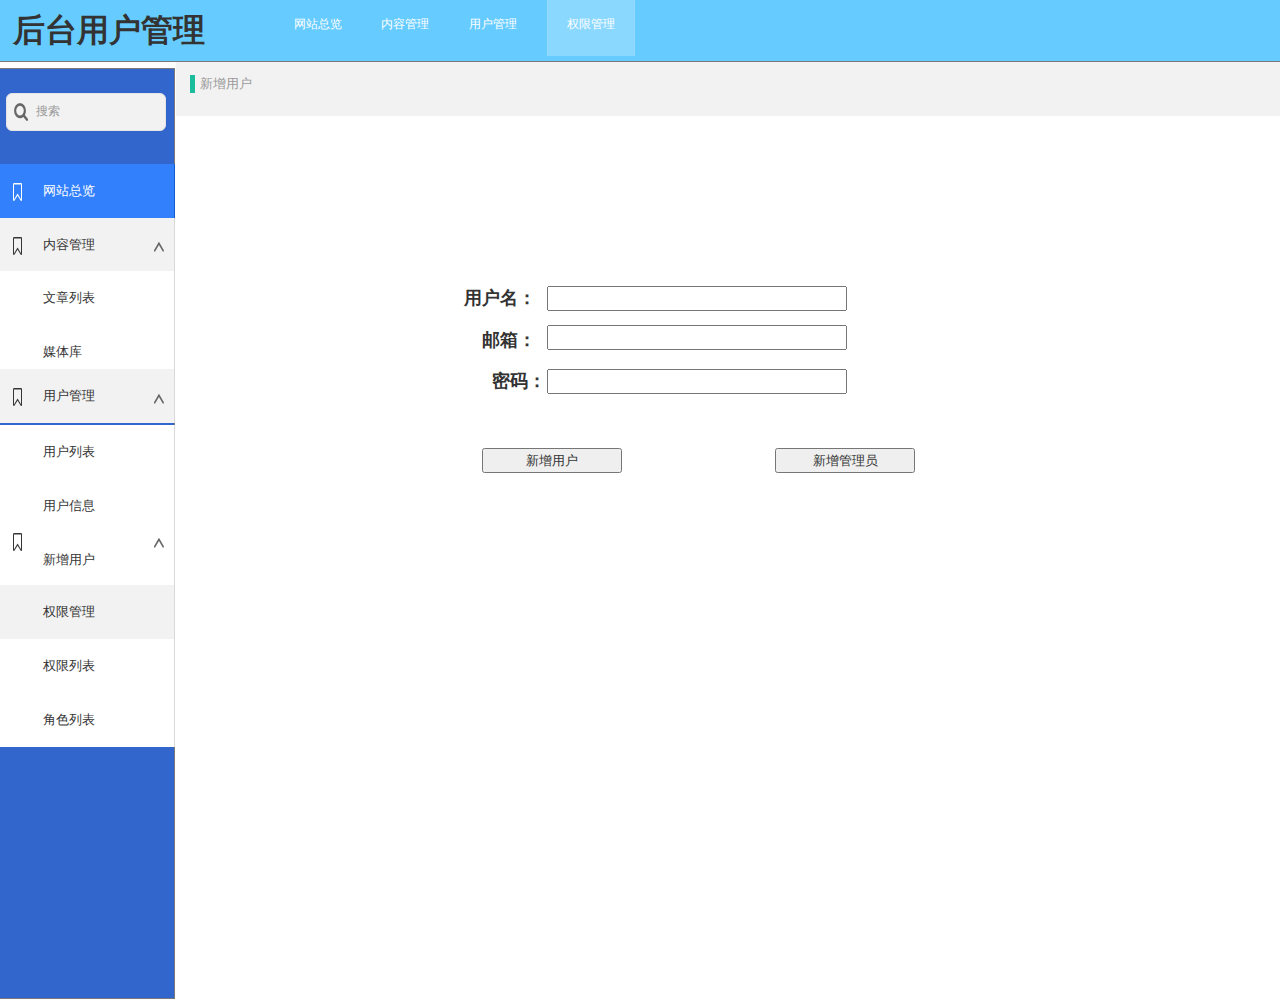
<file: 14周后台原型/新增用户.html>
﻿<!DOCTYPE html>
<html>
  <head>
    <title>新增用户</title>
    <meta http-equiv="X-UA-Compatible" content="IE=edge"/>
    <meta http-equiv="content-type" content="text/html; charset=utf-8"/>
    <meta name="apple-mobile-web-app-capable" content="yes"/>
    <link href="resources/css/jquery-ui-themes.css" type="text/css" rel="stylesheet"/>
    <link href="resources/css/axure_rp_page.css" type="text/css" rel="stylesheet"/>
    <link href="data/styles.css" type="text/css" rel="stylesheet"/>
    <link href="files/新增用户/styles.css" type="text/css" rel="stylesheet"/>
    <script src="resources/scripts/jquery-1.7.1.min.js"></script>
    <script src="resources/scripts/jquery-ui-1.8.10.custom.min.js"></script>
    <script src="resources/scripts/prototypePre.js"></script>
    <script src="data/document.js"></script>
    <script src="resources/scripts/prototypePost.js"></script>
    <script src="files/新增用户/data.js"></script>
    <script type="text/javascript">
      $axure.utils.getTransparentGifPath = function() { return 'resources/images/transparent.gif'; };
      $axure.utils.getOtherPath = function() { return 'resources/Other.html'; };
      $axure.utils.getReloadPath = function() { return 'resources/reload.html'; };
    </script>
  </head>
  <body>
    <div id="base" class="">

      <!-- Unnamed (矩形) -->
      <div id="u313" class="ax_default box_3">
        <div id="u313_div" class=""></div>
      </div>

      <!-- Unnamed (组合) -->
      <div id="u314" class="ax_default" data-left="-5" data-top="-7" data-width="1430" data-height="1006">

        <!-- Unnamed (矩形) -->
        <div id="u315" class="ax_default box_1">
          <div id="u315_div" class=""></div>
        </div>

        <!-- Unnamed (矩形) -->
        <div id="u316" class="ax_default box_1">
          <div id="u316_div" class=""></div>
        </div>

        <!-- Unnamed (组合) -->
        <div id="u317" class="ax_default" data-left="6" data-top="93" data-width="160" data-height="38">

          <!-- Unnamed (矩形) -->
          <div id="u318" class="ax_default _跳转-移入">
            <div id="u318_div" class=""></div>
            <div id="u318_text" class="text ">
              <p><span>搜索</span></p>
            </div>
          </div>

          <!-- Unnamed (形状) -->
          <div id="u319" class="ax_default icon">
            <img id="u319_img" class="img " src="images/用户列表/u196.png"/>
          </div>
        </div>

        <!-- Unnamed (组合) -->
        <div id="u320" class="ax_default" data-left="-5" data-top="164" data-width="180" data-height="54">

          <!-- Unnamed (矩形) -->
          <div id="u321" class="ax_default box_11 selected">
            <div id="u321_div" class="selected"></div>
            <div id="u321_text" class="text ">
              <p><span>网站总览</span></p>
            </div>
          </div>

          <!-- Unnamed (形状) -->
          <div id="u322" class="ax_default icon selected">
            <img id="u322_img" class="img " src="images/用户列表/u199_selected.png"/>
          </div>
        </div>

        <!-- Unnamed (组合) -->
        <div id="u323" class="ax_default" data-left="-5" data-top="218" data-width="180" data-height="161">

          <!-- Unnamed (矩形) -->
          <div id="u324" class="ax_default box_11">
            <div id="u324_div" class=""></div>
            <div id="u324_text" class="text ">
              <p><span>内容管理</span></p>
            </div>
          </div>

          <!-- down (形状) -->
          <div id="u325" class="ax_default icon" data-label="down">
            <img id="u325_img" class="img " src="images/用户列表/down_u202.png"/>
          </div>

          <!-- Unnamed (形状) -->
          <div id="u326" class="ax_default icon">
            <img id="u326_img" class="img " src="images/用户列表/u199.png"/>
          </div>

          <!-- Unnamed (矩形) -->
          <div id="u327" class="ax_default box_11">
            <div id="u327_div" class=""></div>
            <div id="u327_text" class="text ">
              <p><span>文章列表</span></p>
            </div>
          </div>

          <!-- Unnamed (矩形) -->
          <div id="u328" class="ax_default box_11">
            <div id="u328_div" class=""></div>
            <div id="u328_text" class="text ">
              <p><span>媒体库</span></p>
            </div>
          </div>
        </div>

        <!-- Unnamed (组合) -->
        <div id="u329" class="ax_default" data-left="-5" data-top="369" data-width="180" data-height="218">

          <!-- Unnamed (矩形) -->
          <div id="u330" class="ax_default box_11">
            <div id="u330_div" class=""></div>
            <div id="u330_text" class="text ">
              <p><span>用户管理</span></p>
            </div>
          </div>

          <!-- down (形状) -->
          <div id="u331" class="ax_default icon" data-label="down">
            <img id="u331_img" class="img " src="images/用户列表/down_u202.png"/>
          </div>

          <!-- Unnamed (形状) -->
          <div id="u332" class="ax_default icon">
            <img id="u332_img" class="img " src="images/用户列表/u199.png"/>
          </div>

          <!-- Unnamed (矩形) -->
          <div id="u333" class="ax_default box_11">
            <div id="u333_div" class=""></div>
            <div id="u333_text" class="text ">
              <p><span>用户列表</span></p>
            </div>
          </div>

          <!-- Unnamed (矩形) -->
          <div id="u334" class="ax_default box_11">
            <div id="u334_div" class=""></div>
            <div id="u334_text" class="text ">
              <p><span>新增用户</span></p>
            </div>
          </div>

          <!-- Unnamed (矩形) -->
          <div id="u335" class="ax_default box_11">
            <div id="u335_div" class=""></div>
            <div id="u335_text" class="text ">
              <p><span>用户信息</span></p>
            </div>
          </div>
        </div>

        <!-- Unnamed (组合) -->
        <div id="u336" class="ax_default" data-left="-5" data-top="533" data-width="180" data-height="214">

          <!-- Unnamed (矩形) -->
          <div id="u337" class="ax_default box_11">
            <div id="u337_div" class=""></div>
            <div id="u337_text" class="text ">
              <p><span>权限管理</span></p>
            </div>
          </div>

          <!-- down (形状) -->
          <div id="u338" class="ax_default icon" data-label="down">
            <img id="u338_img" class="img " src="images/用户列表/down_u202.png"/>
          </div>

          <!-- Unnamed (形状) -->
          <div id="u339" class="ax_default icon">
            <img id="u339_img" class="img " src="images/用户列表/u199.png"/>
          </div>

          <!-- Unnamed (矩形) -->
          <div id="u340" class="ax_default box_11">
            <div id="u340_div" class=""></div>
            <div id="u340_text" class="text ">
              <p><span>权限列表</span></p>
            </div>
          </div>

          <!-- Unnamed (矩形) -->
          <div id="u341" class="ax_default box_11">
            <div id="u341_div" class=""></div>
            <div id="u341_text" class="text ">
              <p><span>角色列表</span></p>
            </div>
          </div>
        </div>

        <!-- Unnamed (组合) -->
        <div id="u342" class="ax_default" data-left="274" data-top="-7" data-width="361" data-height="63">

          <!-- Unnamed (矩形) -->
          <div id="u343" class="ax_default _默认样式 selected" selectiongroup="一级分类">
            <img id="u343_img" class="img " src="images/用户列表/u219_selected.png"/>
            <div id="u343_text" class="text ">
              <p><span>用户管理</span></p>
            </div>
          </div>

          <!-- Unnamed (矩形) -->
          <div id="u344" class="ax_default _默认样式 selected" selectiongroup="一级分类">
            <img id="u344_img" class="img " src="images/用户列表/u219_selected.png"/>
            <div id="u344_text" class="text ">
              <p><span>内容管理</span></p>
            </div>
          </div>

          <!-- Unnamed (矩形) -->
          <div id="u345" class="ax_default _默认样式 selected" selectiongroup="一级分类">
            <img id="u345_img" class="img " src="images/用户列表/u219_selected.png"/>
            <div id="u345_text" class="text ">
              <p><span>网站总览</span></p>
            </div>
          </div>

          <!-- Unnamed (矩形) -->
          <div id="u346" class="ax_default _默认样式 selected" selectiongroup="一级分类">
            <img id="u346_img" class="img " src="images/用户列表/u219_selected.png"/>
            <div id="u346_text" class="text ">
              <p><span>权限管理</span></p>
            </div>
          </div>
        </div>
      </div>

      <!-- Unnamed (矩形) -->
      <div id="u347" class="ax_default _一级标题">
        <div id="u347_div" class=""></div>
        <div id="u347_text" class="text ">
          <p><span>后台用户管理</span></p>
        </div>
      </div>

      <!-- 页面标题 (矩形) -->
      <div id="u348" class="ax_default _默认样式" data-label="页面标题">
        <div id="u348_div" class=""></div>
        <div id="u348_text" class="text ">
          <p><span>新增用户</span></p>
        </div>
      </div>

      <!-- Unnamed (文本框) -->
      <div id="u349" class="ax_default text_field">
        <input id="u349_input" type="text" value=""/>
      </div>

      <!-- Unnamed (文本框) -->
      <div id="u350" class="ax_default text_field">
        <input id="u350_input" type="text" value=""/>
      </div>

      <!-- Unnamed (提交按钮) -->
      <div id="u351" class="ax_default html_button">
        <input id="u351_input" type="submit" value="新增用户"/>
      </div>

      <!-- Unnamed (提交按钮) -->
      <div id="u352" class="ax_default html_button">
        <input id="u352_input" type="submit" value="新增管理员"/>
      </div>

      <!-- Unnamed (矩形) -->
      <div id="u353" class="ax_default _三级标题">
        <div id="u353_div" class=""></div>
        <div id="u353_text" class="text ">
          <p><span>用户名：</span></p>
        </div>
      </div>

      <!-- Unnamed (矩形) -->
      <div id="u354" class="ax_default _三级标题">
        <div id="u354_div" class=""></div>
        <div id="u354_text" class="text ">
          <p><span>密码：</span></p>
        </div>
      </div>

      <!-- Unnamed (文本框) -->
      <div id="u355" class="ax_default text_field">
        <input id="u355_input" type="text" value=""/>
      </div>

      <!-- Unnamed (矩形) -->
      <div id="u356" class="ax_default _三级标题">
        <div id="u356_div" class=""></div>
        <div id="u356_text" class="text ">
          <p><span>邮箱：</span></p>
        </div>
      </div>
    </div>
  </body>
</html>
</file>
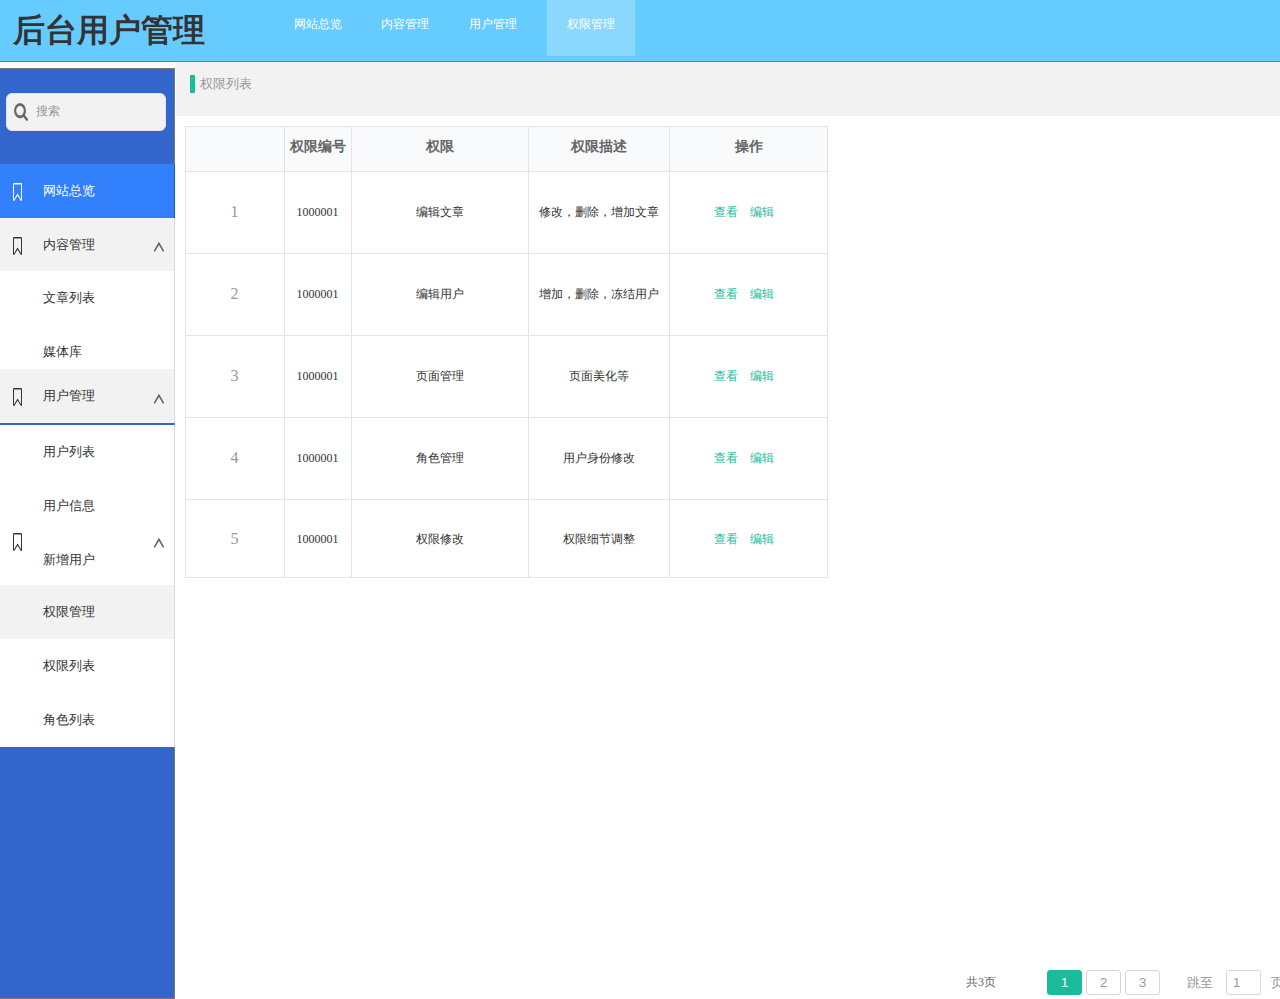
<file: 14周后台原型/权限列表.html>
﻿<!DOCTYPE html>
<html>
  <head>
    <title>权限列表</title>
    <meta http-equiv="X-UA-Compatible" content="IE=edge"/>
    <meta http-equiv="content-type" content="text/html; charset=utf-8"/>
    <meta name="apple-mobile-web-app-capable" content="yes"/>
    <link href="resources/css/jquery-ui-themes.css" type="text/css" rel="stylesheet"/>
    <link href="resources/css/axure_rp_page.css" type="text/css" rel="stylesheet"/>
    <link href="data/styles.css" type="text/css" rel="stylesheet"/>
    <link href="files/权限列表/styles.css" type="text/css" rel="stylesheet"/>
    <script src="resources/scripts/jquery-1.7.1.min.js"></script>
    <script src="resources/scripts/jquery-ui-1.8.10.custom.min.js"></script>
    <script src="resources/scripts/prototypePre.js"></script>
    <script src="data/document.js"></script>
    <script src="resources/scripts/prototypePost.js"></script>
    <script src="files/权限列表/data.js"></script>
    <script type="text/javascript">
      $axure.utils.getTransparentGifPath = function() { return 'resources/images/transparent.gif'; };
      $axure.utils.getOtherPath = function() { return 'resources/Other.html'; };
      $axure.utils.getReloadPath = function() { return 'resources/reload.html'; };
    </script>
  </head>
  <body>
    <div id="base" class="">

      <!-- Unnamed (矩形) -->
      <div id="u653" class="ax_default box_3">
        <div id="u653_div" class=""></div>
      </div>

      <!-- Unnamed (组合) -->
      <div id="u654" class="ax_default" data-left="-5" data-top="-7" data-width="1430" data-height="1006">

        <!-- Unnamed (矩形) -->
        <div id="u655" class="ax_default box_1">
          <div id="u655_div" class=""></div>
        </div>

        <!-- Unnamed (矩形) -->
        <div id="u656" class="ax_default box_1">
          <div id="u656_div" class=""></div>
        </div>

        <!-- Unnamed (组合) -->
        <div id="u657" class="ax_default" data-left="6" data-top="93" data-width="160" data-height="38">

          <!-- Unnamed (矩形) -->
          <div id="u658" class="ax_default _跳转-移入">
            <div id="u658_div" class=""></div>
            <div id="u658_text" class="text ">
              <p><span>搜索</span></p>
            </div>
          </div>

          <!-- Unnamed (形状) -->
          <div id="u659" class="ax_default icon">
            <img id="u659_img" class="img " src="images/用户列表/u196.png"/>
          </div>
        </div>

        <!-- Unnamed (组合) -->
        <div id="u660" class="ax_default" data-left="-5" data-top="164" data-width="180" data-height="54">

          <!-- Unnamed (矩形) -->
          <div id="u661" class="ax_default box_11 selected">
            <div id="u661_div" class="selected"></div>
            <div id="u661_text" class="text ">
              <p><span>网站总览</span></p>
            </div>
          </div>

          <!-- Unnamed (形状) -->
          <div id="u662" class="ax_default icon selected">
            <img id="u662_img" class="img " src="images/用户列表/u199_selected.png"/>
          </div>
        </div>

        <!-- Unnamed (组合) -->
        <div id="u663" class="ax_default" data-left="-5" data-top="218" data-width="180" data-height="161">

          <!-- Unnamed (矩形) -->
          <div id="u664" class="ax_default box_11">
            <div id="u664_div" class=""></div>
            <div id="u664_text" class="text ">
              <p><span>内容管理</span></p>
            </div>
          </div>

          <!-- down (形状) -->
          <div id="u665" class="ax_default icon" data-label="down">
            <img id="u665_img" class="img " src="images/用户列表/down_u202.png"/>
          </div>

          <!-- Unnamed (形状) -->
          <div id="u666" class="ax_default icon">
            <img id="u666_img" class="img " src="images/用户列表/u199.png"/>
          </div>

          <!-- Unnamed (矩形) -->
          <div id="u667" class="ax_default box_11">
            <div id="u667_div" class=""></div>
            <div id="u667_text" class="text ">
              <p><span>文章列表</span></p>
            </div>
          </div>

          <!-- Unnamed (矩形) -->
          <div id="u668" class="ax_default box_11">
            <div id="u668_div" class=""></div>
            <div id="u668_text" class="text ">
              <p><span>媒体库</span></p>
            </div>
          </div>
        </div>

        <!-- Unnamed (组合) -->
        <div id="u669" class="ax_default" data-left="-5" data-top="369" data-width="180" data-height="218">

          <!-- Unnamed (矩形) -->
          <div id="u670" class="ax_default box_11">
            <div id="u670_div" class=""></div>
            <div id="u670_text" class="text ">
              <p><span>用户管理</span></p>
            </div>
          </div>

          <!-- down (形状) -->
          <div id="u671" class="ax_default icon" data-label="down">
            <img id="u671_img" class="img " src="images/用户列表/down_u202.png"/>
          </div>

          <!-- Unnamed (形状) -->
          <div id="u672" class="ax_default icon">
            <img id="u672_img" class="img " src="images/用户列表/u199.png"/>
          </div>

          <!-- Unnamed (矩形) -->
          <div id="u673" class="ax_default box_11">
            <div id="u673_div" class=""></div>
            <div id="u673_text" class="text ">
              <p><span>用户列表</span></p>
            </div>
          </div>

          <!-- Unnamed (矩形) -->
          <div id="u674" class="ax_default box_11">
            <div id="u674_div" class=""></div>
            <div id="u674_text" class="text ">
              <p><span>新增用户</span></p>
            </div>
          </div>

          <!-- Unnamed (矩形) -->
          <div id="u675" class="ax_default box_11">
            <div id="u675_div" class=""></div>
            <div id="u675_text" class="text ">
              <p><span>用户信息</span></p>
            </div>
          </div>
        </div>

        <!-- Unnamed (组合) -->
        <div id="u676" class="ax_default" data-left="-5" data-top="533" data-width="180" data-height="214">

          <!-- Unnamed (矩形) -->
          <div id="u677" class="ax_default box_11">
            <div id="u677_div" class=""></div>
            <div id="u677_text" class="text ">
              <p><span>权限管理</span></p>
            </div>
          </div>

          <!-- down (形状) -->
          <div id="u678" class="ax_default icon" data-label="down">
            <img id="u678_img" class="img " src="images/用户列表/down_u202.png"/>
          </div>

          <!-- Unnamed (形状) -->
          <div id="u679" class="ax_default icon">
            <img id="u679_img" class="img " src="images/用户列表/u199.png"/>
          </div>

          <!-- Unnamed (矩形) -->
          <div id="u680" class="ax_default box_11">
            <div id="u680_div" class=""></div>
            <div id="u680_text" class="text ">
              <p><span>权限列表</span></p>
            </div>
          </div>

          <!-- Unnamed (矩形) -->
          <div id="u681" class="ax_default box_11">
            <div id="u681_div" class=""></div>
            <div id="u681_text" class="text ">
              <p><span>角色列表</span></p>
            </div>
          </div>
        </div>

        <!-- Unnamed (组合) -->
        <div id="u682" class="ax_default" data-left="274" data-top="-7" data-width="361" data-height="63">

          <!-- Unnamed (矩形) -->
          <div id="u683" class="ax_default _默认样式 selected" selectiongroup="一级分类">
            <img id="u683_img" class="img " src="images/用户列表/u219_selected.png"/>
            <div id="u683_text" class="text ">
              <p><span>用户管理</span></p>
            </div>
          </div>

          <!-- Unnamed (矩形) -->
          <div id="u684" class="ax_default _默认样式 selected" selectiongroup="一级分类">
            <img id="u684_img" class="img " src="images/用户列表/u219_selected.png"/>
            <div id="u684_text" class="text ">
              <p><span>内容管理</span></p>
            </div>
          </div>

          <!-- Unnamed (矩形) -->
          <div id="u685" class="ax_default _默认样式 selected" selectiongroup="一级分类">
            <img id="u685_img" class="img " src="images/用户列表/u219_selected.png"/>
            <div id="u685_text" class="text ">
              <p><span>网站总览</span></p>
            </div>
          </div>

          <!-- Unnamed (矩形) -->
          <div id="u686" class="ax_default _默认样式 selected" selectiongroup="一级分类">
            <img id="u686_img" class="img " src="images/用户列表/u219_selected.png"/>
            <div id="u686_text" class="text ">
              <p><span>权限管理</span></p>
            </div>
          </div>
        </div>
      </div>

      <!-- Unnamed (矩形) -->
      <div id="u687" class="ax_default _一级标题">
        <div id="u687_div" class=""></div>
        <div id="u687_text" class="text ">
          <p><span>后台用户管理</span></p>
        </div>
      </div>

      <!-- 页面标题 (矩形) -->
      <div id="u688" class="ax_default _默认样式" data-label="页面标题">
        <div id="u688_div" class=""></div>
        <div id="u688_text" class="text ">
          <p><span>权限列表</span></p>
        </div>
      </div>

      <!-- Unnamed (矩形) -->
      <div id="u689" class="ax_default _跳转-移入">
        <div id="u689_div" class=""></div>
        <div id="u689_text" class="text ">
          <p><span>&nbsp; 共3页</span></p>
        </div>
      </div>

      <!-- Unnamed (组合) -->
      <div id="u690" class="ax_default" data-left="1047" data-top="970" data-width="113" data-height="25">

        <!-- Unnamed (矩形) -->
        <div id="u691" class="ax_default _跳转-移入 selected">
          <div id="u691_div" class="selected"></div>
          <div id="u691_text" class="text ">
            <p><span>1</span></p>
          </div>
        </div>

        <!-- Unnamed (矩形) -->
        <div id="u692" class="ax_default _跳转-移入">
          <div id="u692_div" class=""></div>
          <div id="u692_text" class="text ">
            <p><span>2</span></p>
          </div>
        </div>

        <!-- Unnamed (矩形) -->
        <div id="u693" class="ax_default _跳转-移入">
          <div id="u693_div" class=""></div>
          <div id="u693_text" class="text ">
            <p><span>3</span></p>
          </div>
        </div>
      </div>

      <!-- Unnamed (组合) -->
      <div id="u694" class="ax_default" data-left="1187" data-top="970" data-width="98" data-height="25">

        <!-- Unnamed (矩形) -->
        <div id="u695" class="ax_default _文本段落">
          <div id="u695_div" class=""></div>
          <div id="u695_text" class="text ">
            <p><span>跳至</span></p>
          </div>
        </div>

        <!-- Unnamed (矩形) -->
        <div id="u696" class="ax_default _跳转-移入">
          <div id="u696_div" class=""></div>
        </div>

        <!-- Unnamed (矩形) -->
        <div id="u697" class="ax_default _文本段落">
          <div id="u697_div" class=""></div>
          <div id="u697_text" class="text ">
            <p><span>页</span></p>
          </div>
        </div>

        <!-- Unnamed (文本框) -->
        <div id="u698" class="ax_default text_field">
          <input id="u698_input" type="text" value="1"/>
        </div>
      </div>

      <!-- Unnamed (表格) -->
      <div id="u699" class="ax_default _表格">

        <!-- Unnamed (单元格) -->
        <div id="u700" class="ax_default _默认样式">
          <img id="u700_img" class="img " src="images/文章管理/u416.png"/>
        </div>

        <!-- Unnamed (单元格) -->
        <div id="u701" class="ax_default _默认样式">
          <img id="u701_img" class="img " src="images/文章管理/u417.png"/>
          <div id="u701_text" class="text ">
            <p><span>权限编号</span></p>
          </div>
        </div>

        <!-- Unnamed (单元格) -->
        <div id="u702" class="ax_default _默认样式">
          <img id="u702_img" class="img " src="images/文章管理/u419.png"/>
          <div id="u702_text" class="text ">
            <p><span>权限</span></p>
          </div>
        </div>

        <!-- Unnamed (单元格) -->
        <div id="u703" class="ax_default _默认样式">
          <img id="u703_img" class="img " src="images/文章管理/u424.png"/>
          <div id="u703_text" class="text ">
            <p><span>权限描述</span></p>
          </div>
        </div>

        <!-- Unnamed (单元格) -->
        <div id="u704" class="ax_default _默认样式">
          <img id="u704_img" class="img " src="images/文章管理/u426.png"/>
          <div id="u704_text" class="text ">
            <p><span>操作</span></p>
          </div>
        </div>

        <!-- Unnamed (单元格) -->
        <div id="u705" class="ax_default _默认样式">
          <img id="u705_img" class="img " src="images/文章管理/u427.png"/>
          <div id="u705_text" class="text ">
            <p><span>1</span></p>
          </div>
        </div>

        <!-- Unnamed (单元格) -->
        <div id="u706" class="ax_default _默认样式">
          <img id="u706_img" class="img " src="images/文章管理/u428.png"/>
          <div id="u706_text" class="text ">
            <p><span>1000001</span></p>
          </div>
        </div>

        <!-- Unnamed (单元格) -->
        <div id="u707" class="ax_default _默认样式">
          <img id="u707_img" class="img " src="images/文章管理/u430.png"/>
          <div id="u707_text" class="text ">
            <p><span>编辑文章</span></p>
          </div>
        </div>

        <!-- Unnamed (单元格) -->
        <div id="u708" class="ax_default _默认样式">
          <img id="u708_img" class="img " src="images/文章管理/u435.png"/>
          <div id="u708_text" class="text ">
            <p><span>修改，删除，增加文章</span></p>
          </div>
        </div>

        <!-- Unnamed (单元格) -->
        <div id="u709" class="ax_default _默认样式">
          <img id="u709_img" class="img " src="images/文章管理/u437.png"/>
          <div id="u709_text" class="text ">
            <p><a id="u710" class="link"><span>查看</span></a><span>&nbsp; &nbsp; </span><a id="u711" class="link"><span>编辑</span></a><span>&nbsp; &nbsp; </span></p>
          </div>
        </div>

        <!-- Unnamed (单元格) -->
        <div id="u712" class="ax_default _默认样式">
          <img id="u712_img" class="img " src="images/文章管理/u427.png"/>
          <div id="u712_text" class="text ">
            <p><span>2</span></p>
          </div>
        </div>

        <!-- Unnamed (单元格) -->
        <div id="u713" class="ax_default _默认样式">
          <img id="u713_img" class="img " src="images/文章管理/u428.png"/>
          <div id="u713_text" class="text ">
            <p><span>1000001</span></p>
          </div>
        </div>

        <!-- Unnamed (单元格) -->
        <div id="u714" class="ax_default _默认样式">
          <img id="u714_img" class="img " src="images/文章管理/u430.png"/>
          <div id="u714_text" class="text ">
            <p><span>编辑用户</span></p>
          </div>
        </div>

        <!-- Unnamed (单元格) -->
        <div id="u715" class="ax_default _默认样式">
          <img id="u715_img" class="img " src="images/文章管理/u435.png"/>
          <div id="u715_text" class="text ">
            <p><span>增加，删除，冻结用户</span></p>
          </div>
        </div>

        <!-- Unnamed (单元格) -->
        <div id="u716" class="ax_default _默认样式">
          <img id="u716_img" class="img " src="images/文章管理/u437.png"/>
          <div id="u716_text" class="text ">
            <p><a id="u717" class="link"><span>查看</span></a><span>&nbsp; &nbsp; </span><a id="u718" class="link"><span>编辑</span></a><span>&nbsp; &nbsp; </span></p>
          </div>
        </div>

        <!-- Unnamed (单元格) -->
        <div id="u719" class="ax_default _默认样式">
          <img id="u719_img" class="img " src="images/文章管理/u427.png"/>
          <div id="u719_text" class="text ">
            <p><span>3</span></p>
          </div>
        </div>

        <!-- Unnamed (单元格) -->
        <div id="u720" class="ax_default _默认样式">
          <img id="u720_img" class="img " src="images/文章管理/u428.png"/>
          <div id="u720_text" class="text ">
            <p><span>1000001</span></p>
          </div>
        </div>

        <!-- Unnamed (单元格) -->
        <div id="u721" class="ax_default _默认样式">
          <img id="u721_img" class="img " src="images/文章管理/u430.png"/>
          <div id="u721_text" class="text ">
            <p><span>页面管理</span></p>
          </div>
        </div>

        <!-- Unnamed (单元格) -->
        <div id="u722" class="ax_default _默认样式">
          <img id="u722_img" class="img " src="images/文章管理/u435.png"/>
          <div id="u722_text" class="text ">
            <p><span>页面美化等</span></p>
          </div>
        </div>

        <!-- Unnamed (单元格) -->
        <div id="u723" class="ax_default _默认样式">
          <img id="u723_img" class="img " src="images/文章管理/u437.png"/>
          <div id="u723_text" class="text ">
            <p><a id="u724" class="link"><span>查看</span></a><span>&nbsp; &nbsp; </span><a id="u725" class="link"><span>编辑</span></a><span>&nbsp; &nbsp; </span></p>
          </div>
        </div>

        <!-- Unnamed (单元格) -->
        <div id="u726" class="ax_default _默认样式">
          <img id="u726_img" class="img " src="images/文章管理/u427.png"/>
          <div id="u726_text" class="text ">
            <p><span>4</span></p>
          </div>
        </div>

        <!-- Unnamed (单元格) -->
        <div id="u727" class="ax_default _默认样式">
          <img id="u727_img" class="img " src="images/文章管理/u428.png"/>
          <div id="u727_text" class="text ">
            <p><span>1000001</span></p>
          </div>
        </div>

        <!-- Unnamed (单元格) -->
        <div id="u728" class="ax_default _默认样式">
          <img id="u728_img" class="img " src="images/文章管理/u430.png"/>
          <div id="u728_text" class="text ">
            <p><span>角色管理</span></p>
          </div>
        </div>

        <!-- Unnamed (单元格) -->
        <div id="u729" class="ax_default _默认样式">
          <img id="u729_img" class="img " src="images/文章管理/u435.png"/>
          <div id="u729_text" class="text ">
            <p><span>用户身份修改</span></p>
          </div>
        </div>

        <!-- Unnamed (单元格) -->
        <div id="u730" class="ax_default _默认样式">
          <img id="u730_img" class="img " src="images/文章管理/u437.png"/>
          <div id="u730_text" class="text ">
            <p><a id="u731" class="link"><span>查看</span></a><span>&nbsp; &nbsp; </span><a id="u732" class="link"><span>编辑</span></a><span>&nbsp; &nbsp; </span></p>
          </div>
        </div>

        <!-- Unnamed (单元格) -->
        <div id="u733" class="ax_default _默认样式">
          <img id="u733_img" class="img " src="images/分类管理/u646.png"/>
          <div id="u733_text" class="text ">
            <p><span>5</span></p>
          </div>
        </div>

        <!-- Unnamed (单元格) -->
        <div id="u734" class="ax_default _默认样式">
          <img id="u734_img" class="img " src="images/分类管理/u647.png"/>
          <div id="u734_text" class="text ">
            <p><span>1000001</span></p>
          </div>
        </div>

        <!-- Unnamed (单元格) -->
        <div id="u735" class="ax_default _默认样式">
          <img id="u735_img" class="img " src="images/分类管理/u648.png"/>
          <div id="u735_text" class="text ">
            <p><span>权限修改</span></p>
          </div>
        </div>

        <!-- Unnamed (单元格) -->
        <div id="u736" class="ax_default _默认样式">
          <img id="u736_img" class="img " src="images/分类管理/u649.png"/>
          <div id="u736_text" class="text ">
            <p><span>权限细节调整</span></p>
          </div>
        </div>

        <!-- Unnamed (单元格) -->
        <div id="u737" class="ax_default _默认样式">
          <img id="u737_img" class="img " src="images/分类管理/u650.png"/>
          <div id="u737_text" class="text ">
            <p><a id="u738" class="link"><span>查看</span></a><span>&nbsp; &nbsp; </span><a id="u739" class="link"><span>编辑</span></a><span>&nbsp; &nbsp; </span></p>
          </div>
        </div>
      </div>
    </div>
  </body>
</html>
</file>
<file: 14周后台原型/resources/css/default.css>
﻿body {
  font-family : Arial, Helvetica, Sans-Serif;
  background-color: #8f949a;
  overflow:hidden;
}
a {
  cursor: pointer;
}

input[type="radio"], input[type="checkbox"] {
    margin: 0px 9px 0px 0px;
    vertical-align: bottom;
}

input {
    -webkit-box-sizing: border-box;
    -moz-box-sizing: border-box;
    box-sizing: border-box;
}

#maximizePanelContainer {
  font-size: 4px;
  position:absolute;
  left: 0px;
  top: 0px;
  width: 55px;
  height: 20px;
  overflow: visible;
  z-index: 1000;
}
#maximizePanelOver {
    position: absolute;
    left: 0px;
    top: 0px;
    width: 55px;
    height: 20px;
}
.maximizePanel {
    position: absolute;
    left: 0px;
    top: 0px;
    width: 55px;
    height: 20px;
    background: #a2a2a2 url('../images/expand.png') no-repeat center center;
    background: url('../images/expand.svg') no-repeat center center, linear-gradient(rgba(200,200,200,.5),rgba(200,200,200,.5));
    cursor: pointer;
}

#interfaceControlFrameMinimizeContainer {
  position:absolute;
    top: 0px;
    left: 0px;
  font-size: 2px; /*for IE*/
  text-align: right;
  z-index: 100;
    height: 20px;
    width: 55px;
    background-color: #62666b;
}
#interfaceControlFrameMinimizeContainer a {
    display: inline-block;
    width: 55px;
    height: 20px;
    font-size: 2px;
    background: url('../images/close.png') no-repeat center center;
    background: url('../images/close.svg') no-repeat center center, linear-gradient(transparent,transparent);
    text-decoration: none;
}

.hashover #interfaceControlFrameMinimizeContainer a:hover {
    background: url('../images/close_hover.png') no-repeat center center;
    background: url('../images/close_hover.svg') no-repeat center center, linear-gradient(transparent,transparent);
}

#interfaceControlFrame {
    margin: 0px 0px 0px 55px;
}

#interfaceControlFrameCloseContainer {
    /*display: none;*/
    position:absolute;
    bottom: 0px;
    left: 0px;
    font-size: 9px;
    font-family: 'Trebuchet MS';
    font-weight: bold;
    letter-spacing: 1px;
    z-index: 100;
    width: 55px;
    background-color: #62666b;
    text-align: center;  
}
#interfaceControlFrameCloseContainer a {
    display: inline-block;
    width: 55px;
    color: #ffffff;
    padding: 5px 0px;
}

#interfaceControlFrameHeader li a {
    display: block;
    width: 54px;
    height: 78px;
    text-align: center;
    padding-top: 50px;
    outline: none;
    margin-right: 1px;
    text-decoration: none;
    color: #ffffff;
    white-space: nowrap;
    background-color: transparent;
    background-repeat: no-repeat;
    background-position: 50% 17px;
    box-sizing: border-box;
    -moz-box-sizing: border-box;
    -webkit-box-sizing: border-box;
    border-left: 4px solid transparent;
    border-right: 4px solid transparent;
}

.hashover #interfaceControlFrameHeader li a:hover {
    background-color: transparent;
    background-repeat: no-repeat;
    background-position: 50% 17px;
    color: #c2c2c2;
}

#interfaceControlFrameHeader li a.selected, #interfaceControlFrameHeader li a.selected:hover {
    background-color: #f5f5f5;
    background-repeat: no-repeat;
    background-position: 50% 17px;
    color: #62666b;
    border-left: 5px solid #138CDD;
}

#interfaceControlFrameHeaderContainer {
    float: left;
    overflow: visible;
    width: 55px;
    margin-left: -55px;
    margin-top: 20px;
}

#interfaceControlFrameHeader {
    position: relative;
    list-style: none;
    font-size: 8px;
    z-index: 50;
    font-family: 'Trebuchet MS';
    font-weight: bold;
    letter-spacing: 1px;
}

#interfaceControlFrameContainer {
    float: right;
    background-color: #f5f5f5;
    overflow: hidden;
    width: 100%;
}

#interfaceControlFrameLogoContainer {
  background-color: White;
  padding: 20px 10px 10px 10px;
  overflow: hidden;
}

#interfaceControlFrameLogoImageContainer {
  text-align: center;
}

#interfaceControlFrameLogoCaptionContainer {
  text-align: center;
  margin: 5px 10px 0px 10px;
  font-size: 12px;
  color: #4a4a4a;
}

#logoImage {
    width: 100%;
}

.emptyStateContainer {
    text-align: center;
    padding: 0px 10px;
    margin-top: 32px
}

.emptyStateTitle {
    margin: 0px 0px 9px 0px;
    font-weight: bold;
}

.emptyStateContent {
    line-height: 16px;
}

.dottedDivider {
    height: 2px;
    margin: 15px 0px 15px 0px;
    background: url('../images/divider.png') no-repeat center center;
    background: url('../images/divider.svg') no-repeat center center, linear-gradient(transparent,transparent);
}

.nondottedDivider {
    height: 2px;
    margin: 9px 0px 9px 0px;
}
</file>
<file: 14周后台原型/plugins/sitemap/styles/sitemap.css>
﻿
#sitemapHost {
    font-size: 12px;
    color:#4a4a4a;
    height: 100%;
}

#sitemapHostBtn a {
    background: url('images/sitemap_on.png');
    background: url('images/sitemap_on.svg'),linear-gradient(transparent, transparent);
}

.hashover #sitemapHostBtn a:hover {
    background: url('images/sitemap_hover.png');
    background: url('images/sitemap_hover.svg'),linear-gradient(transparent, transparent);
}

#sitemapHostBtn a.selected, #sitemapHostBtn a.selected:hover {
    background: url('images/sitemap_off.png');
    background: url('images/sitemap_off.svg'),linear-gradient(transparent, transparent);
}

#sitemapHost .pageButtonHeader {
    top: -27px;
}

#sitemapTreeContainer {
    overflow: auto;
    width: 100%;
    height: 100%;
    -webkit-overflow-scrolling: touch;
}

.sitemapTree {
    margin: 0px 0px 10px 0px;
    overflow:visible;
}

.sitemapTree ul {
    list-style-type: none;
    margin: 0px 0px 0px 0px;
    padding-left: 0px;
}

.sitemapPlusMinusLink 
{
}

.sitemapMinus 
{
	vertical-align:middle;
    background: url('images/minus.gif');
    background-repeat: no-repeat;
	margin-right: 3px;	
	margin-bottom: 1px;
    height:9px;
    width:9px;
    display:inline-block;
}

.sitemapPlus 
{
	vertical-align:middle;
    background: url('images/plus.gif');
    background-repeat: no-repeat;
	margin-right: 3px;	
	margin-bottom: 1px;
	height:9px;
    width:9px;
    display:inline-block;
}

.sitemapPageLink 
{
    margin-left: 0px;
}

.sitemapPageIcon 
{
	margin: 0px 0px -3px 4px;
    width: 16px;
    height: 16px;
    display: inline-block;
    background: url('images/page.png') no-repeat center center;
    background: url('images/page.svg') no-repeat center center, linear-gradient(transparent,transparent);
}

.sitemapFlowIcon
{
    background: url('images/flow.png') no-repeat center center;
    background: url('images/flow.svg') no-repeat center center, linear-gradient(transparent,transparent);
}

.sitemapFolderIcon
{
    background: url('images/folder_closed.png') no-repeat center center;
    background: url('images/folder_closed.svg') no-repeat center center, linear-gradient(transparent,transparent);
}

.sitemapFolderOpenIcon
{
    background: url('images/folder_open.png') no-repeat center center;
    background: url('images/folder_open.svg') no-repeat center center, linear-gradient(transparent,transparent);
}

.sitemapPageName 
{
    margin-left: 7px;
}

.sitemapNode 
{
    /*margin:4px 0px 4px 0px;*/
    white-space:nowrap;
}

.sitemapPageLinkContainer {
    /*display: inline-block;*/
    margin-left: 0px;
    padding: 4px 0px 4px 0px;
}
/*
.sitemapNode div
{
	padding-top: 1px; 
	padding-bottom: 3px;
    padding-left: 20px;
	height: 14px;
}
*/

.sitemapExpandableNode 
{
	margin-left: 0px;
}

.sitemapHighlight 
{
    /*display: inline-block;*/
	background-color : #C8E0F0;
    font-weight: bold;
}

.sitemapGreyedName
{
	color: #AAA;
}


.pluginNameHeader
{
    font-family: 'Trebuchet MS';
	font-size: 12px;
    letter-spacing: 1px;
	/*font-weight: bold;*/
	white-space: nowrap;
    margin-bottom: 5px;
}

.pageNameHeader
{
    font-family: 'Trebuchet MS';
    /*display: inline-block;*/
    /*float: left;*/
	font-size: 15px;
	font-weight: bold;
	/*height: 23px;*/
    padding-right: 77px;
	white-space: nowrap;
    overflow: hidden;
    text-overflow: ellipsis;
}

.pageButtonHeader
{
    float: right;
    position: relative;
    /*width: 72px;*/
	height: 24px;
    top: -22px;
    margin-bottom: -24px;
}

.sitemapHeader
{
    padding-top: 27px;
    border-bottom: 1px solid #d9d9d9;
    min-width: 110px;
}

.sitemapToolbar {
    margin: 0px 5px 14px 12px;
}

.sitemapToolbarButton
{
    float: left;
    width: 22px;
    height: 22px;
    border: 1px solid transparent;
}

#linksButton {
    background: url('images/share.png') no-repeat center center;
    background: url('images/share.svg') no-repeat center center, linear-gradient(transparent,transparent);
}

#linksButton:hover {
    background: url('images/share_hover.png') no-repeat center center;
    background: url('images/share_hover.svg') no-repeat center center, linear-gradient(transparent,transparent);
}

#linksButton.sitemapToolbarButtonSelected, .hashover #linksButton.sitemapToolbarButtonSelected:hover {
    background: url('images/share_on.png') no-repeat center center;
    background: url('images/share_on.svg') no-repeat center center, linear-gradient(transparent,transparent);
}

#adaptiveButton {
    background: url('images/views.png') no-repeat center center;
    background: url('images/views.svg') no-repeat center center, linear-gradient(transparent,transparent);
}

#adaptiveButton:hover {
    background: url('images/views_hover.png') no-repeat center center;
    background: url('images/views_hover.svg') no-repeat center center, linear-gradient(transparent,transparent);
}

#adaptiveButton.sitemapToolbarButtonSelected, #adaptiveButton.sitemapToolbarButtonSelected:hover {
    background: url('images/views_on.png') no-repeat center center;
    background: url('images/views_on.svg') no-repeat center center, linear-gradient(transparent,transparent);
}

#highlightInteractiveButton {
    background: url('images/hotspots.png') no-repeat center center;
    background: url('images/hotspots.svg') no-repeat center center, linear-gradient(transparent,transparent);
    margin-top: 1px;
}

#highlightInteractiveButton:hover {
    background: url('images/hotspots_hover.png') no-repeat center center;
    background: url('images/hotspots_hover.svg') no-repeat center center, linear-gradient(transparent,transparent);
}

#highlightInteractiveButton.sitemapToolbarButtonSelected, #highlightInteractiveButton.sitemapToolbarButtonSelected:hover {
    background: url('images/hotspots_on.png') no-repeat center center;
    background: url('images/hotspots_on.svg') no-repeat center center, linear-gradient(transparent,transparent);
}

/*#variablesButton {
    background: url('images/229_variables_16.png') no-repeat center center;
}*/

#searchButton {
    background: url('images/232_search_16.png') no-repeat center center;
}

.sitemapLinkContainer
{
	margin-top: 8px;
	padding-right: 5px;
	/*font-size: 12px;*/
}

.sitemapLinkField 
{
	width: 100%;
	font-size: 12px;
	margin-top: 3px;
    padding: 5px;
}

.sitemapRadioSelected {
    font-weight: bold;
}

.sitemapOptionContainer
{
	margin-top: 8px;
	padding-right: 5px;
	/*font-size: 12px;*/
}

#sitemapOptionsDiv
{
	margin-top: 10px;
	/*margin-left: 16px;*/
}

#viewSelectDiv
{
    padding: 2px 0px 0px 0px;
	/*margin-left: 5px;*/
}

#viewSelect
{
	width: 70%;
}

.sitemapUrlOption
{
	padding-bottom: 8px;
}

.optionLabel
{
	font-size: 12px;
}

.sitemapPopupContainer
{
    display: none;
    position: absolute;
	background-color: #F4F4F4;
	border: 1px solid #B9B9B9;
	padding: 5px 5px 5px 5px;
	margin: 5px 0px 0px 5px;
    z-index: 1;
}

#sitemapLinksContainer {
    border-top: 1px solid #d9d9d9;
    padding: 10px;
    margin-left: 0px;
    /*line-height: 18px;*/
}

#adaptiveViewsContainer {
    border-top: 1px solid #d9d9d9;
    padding: 10px;
    margin-left: 0px;
    line-height: 18px;
}

.adaptiveViewOption
{
	padding: 2px;
}

.adaptiveViewOption:hover
{ 
	background-color: rgb(204,235,248);
	cursor: pointer;
}

.currentAdaptiveView {
    font-weight: bold;
}

.adaptiveCheckboxDiv {
	height: 15px;
	width: 15px;
	float: left;
}

.checkedAdaptive {
	background: url('images/adaptivecheck.png') no-repeat center center;
}

/*#variablesContainer 
{
	max-height: 350px;
	overflow: auto;
}*/

/*#variablesClearLink 
{
	color: #069;
	left: 5px;
}*/

#searchDiv {
    padding: 8px 12px 11px 12px;
}

#searchBox {
    width: 100%;
    border: none;
    border-top: 1px solid #d9d9d9;
    /*border-bottom: 1px solid #d9d9d9;*/
    padding: 5px;
    font-size: 12px;
}

.searchBoxHint 
{
	color: #8f949a;
	/*font-style: italic;*/
}

#sitemapLinksPageName
{
	font-weight: bold;
}

#sitemapOptionsHeader
{
	font-weight: bold;
}
</file>
<file: 14周后台原型/plugins/page_notes/styles/page_notes.css>
﻿#pageNotesHost {
    font-size: 12px;
    color:#4a4a4a;
    height: 100%;
}

#pageNotesHostBtn a {
    background: url('images/notes_on.png');
    background: url('images/notes_on.svg'),linear-gradient(transparent, transparent);
}

.hashover #pageNotesHostBtn a:hover {
    background: url('images/notes_hover.png');
    background: url('images/notes_hover.svg'),linear-gradient(transparent, transparent);
}

#pageNotesHostBtn a.selected, #pageNotesHostBtn a.selected:hover {
    background: url('images/notes_off.png');
    background: url('images/notes_off.svg'),linear-gradient(transparent, transparent);
}

#footnotesButton {
    background: url('images/footnotes.png') no-repeat center center;
    background: url('images/footnotes.svg') no-repeat center center,linear-gradient(transparent, transparent);
}

#footnotesButton:hover {
    background: url('images/footnotes_hover.png') no-repeat center center;
    background: url('images/footnotes_hover.svg') no-repeat center center,linear-gradient(transparent, transparent);
}

#footnotesButton.sitemapToolbarButtonSelected, #footnotesButton.sitemapToolbarButtonSelected:hover {
    background: url('images/footnotes_on.png') no-repeat center center;
    background: url('images/footnotes_on.svg') no-repeat center center,linear-gradient(transparent, transparent);
}

.nextPageButton {
    background: url('images/forward.png') no-repeat center center;
    background: url('images/forward.svg') no-repeat center center,linear-gradient(transparent, transparent);    
}

.nextPageButton:hover {
    background: url('images/forward_hover.png') no-repeat center center;
    background: url('images/forward_hover.svg') no-repeat center center,linear-gradient(transparent, transparent);    
}

.prevPageButton {
    background: url('images/back.png') no-repeat center center;
    background: url('images/back.svg') no-repeat center center,linear-gradient(transparent, transparent);    
}

.prevPageButton:hover {
    background: url('images/back_hover.png') no-repeat center center;
    background: url('images/back_hover.svg') no-repeat center center,linear-gradient(transparent, transparent);    
}

#pageNotesScrollContainer 
{
    overflow: auto;
    width: 100%;
    /*height: 100%;*/
    -webkit-overflow-scrolling: touch;
}    

#pageNotesContainer 
{
    /*padding: 10px 10px 10px 12px;*/
}

#pageNotesContent 
{
	overflow: visible;
}

.pageNoteContainer 
{
    padding: 10px;
}

.pageNoteName 
{
    font-family: 'Trebuchet MS';
	font-size: 14px;
    font-weight: bold;
	margin-bottom: 5px;
	/*text-decoration: underline;*/
	white-space: nowrap;
}

.pageNote 
{
    line-height: 21px;
	/*margin-bottom: 20px;*/
}

.widgetNoteContainer {
    padding: 10px;
    border-bottom: 1px solid transparent;
    border-top: 1px solid transparent;
    cursor: pointer;
}

.widgetNoteContainerSelected {
    background-color: white;
    border-bottom: 1px solid #c2c2c2;
    border-top: 1px solid #c2c2c2;
}

/*.widgetNoteContainer:hover {
    background-color: white;
    //border-bottom: 1px solid #c2c2c2;
    //border-top: 1px solid #c2c2c2;
}*/

.widgetNoteFootnote {
    display: inline-block;
    /*vertical-align: top;
    margin: 2px 5px 10px 0px;
    padding: 1px 6px;
    font-size: 10px;
    color: #ffffff;
    background-color: #0a6cd6;*/
    width: 13px;
    height: 12px;
    padding-top: 1px;
    text-align: center;
    background-color: #138CDD;
    /*-moz-box-shadow: 1px 1px 3px #aaa;
    -webkit-box-shadow: 1px 1px 3px #aaa;
    box-shadow: 1px 1px 3px #aaa;*/
    font-size: 0px;
    margin-right: 8px;
}

div.annnoteline {
    display: inline-block;
    width: 9px;
    height: 1px;
    border-bottom: 1px solid white;
    margin-top: 1px;
}

.widgetNoteLabel {
    display: inline-block;
    vertical-align: top;
    font-family: 'Trebuchet MS';
	font-size: 14px;
    font-weight: bold;
	margin-bottom: 5px;    
}

.noteLink {
    text-decoration: inherit;
    color: inherit;
}

.noteLink:hover {
    background-color: white;
}
</file>
<file: 14周后台原型/plugins/debug/styles/debug.css>
﻿#debugHost {
    font-size: 12px;
    color:#4a4a4a;
    height: 100%;
}

#debugHostBtn a {
    background: url('images/variables_on.png');
    background: url('images/variables_on.svg'),linear-gradient(transparent, transparent);
}

.hashover #debugHostBtn a:hover {
    background: url('images/variables_hover.png');
    background: url('images/variables_hover.svg'),linear-gradient(transparent, transparent);
}

#debugHostBtn a.selected, #debugHostBtn a.selected:hover {
    background: url('images/variables_off.png');
    background: url('images/variables_off.svg'),linear-gradient(transparent, transparent);
}

#debugHeader .pageNameHeader {
    padding-right: 0px;
}

#variablesClearLink {
    display: inline-block;
    margin-bottom: 15px;
}

#variablesClearLink:hover {
    color: #0a6cd6;
}

#traceClearLink {
    display: inline-block;
    margin-bottom: 15px;
}

#traceClearLink:hover {
    color: #0a6cd6;
}

#debugScrollContainer 
{
    overflow: auto;
    width: 100%;
    height: 100%;
    -webkit-overflow-scrolling: touch;
}

#debugContainer {
        padding: 10px 10px 10px 10px;
}

.variableName
{
	font-weight: bold;
}

.variableDiv
{
    margin-bottom: 20px;
    line-height: 16px;

}

#variablesContainer {
    padding-bottom: 5px;
    /*overflow: auto;*/
}

#traceContainer {
    padding-top: 15px;
    /*padding: 0px 10px 10px 10px;*/
}

.debugToolbarButton 
{
	font-size: 1em;
	color: #069;
}

.axEventBlock {
    display: inline-block;
    width: 100%;
    margin: 5px 0px 5px 0px;
    line-height: 21px;
}

/*a.axEventBlock:hover {
    background-color: #069;
    color: white;
}*/

.axTime {
    margin: 0px 0px 0px 0px;
    font-size: 11px;
    color: #b1b3b5;
}

.axLabel {
    margin: 0px 0px 5px 0px;
    font-family: 'Trebuchet MS';
    font-size: 14px;
    font-weight: bold;
}

.lastAxEvent {
    margin-bottom: 10px;
    border-bottom: 1px solid #c2c2c2;
    padding-bottom: 10px;
}

.axEvent {
    margin: 0px 0px 5px 0px;
    font-weight: bold;
}

.axCase {
    margin: 0px 0px 5px 8px;
    font-style: italic;
}

.axAction {
    margin: 0px 0px 5px 13px;
}

#traceEmptyState.emptyStateContainer {
    margin-top: 0px;
}

.debugLinksContainer {
    text-align: right;
}
</file>
<file: 14周后台原型/plugins/recordplay/styles/recordplay.css>
﻿#recordPlayHost {
    font-size: 12px;
    color:#333;
    height: 100%;
}


#recordPlayContainer 
{
    overflow: auto;
    width: 100%;
    height: 100%;
    padding: 10px 10px 10px 10px;
}

#recordPlayToolbar 
{
	margin: 5px 5px 5px 5px;
    height: 22px;
}

#recordPlayToolbar .recordPlayButton
{
    float: left;
    width: 22px;
    height: 22px;
    border: 1px solid transparent;
}

#recordPlayToolbar .recordPlayButton:hover
{
    border: 1px solid rgb(0,157,217);
    background-color : rgb(166,221,242);
}

#recordPlayToolbar .recordPlayButton:active
{
    border: 1px solid rgb(0,157,217);
    background-color : rgb(204,235,248);
}

#recordPlayToolbar .recordPlayButtonSelected {
    border: 1px solid rgb(0,157,217);
    background-color : rgb(204,235,248);    
}

#recordButton {
    background: url('../../sitemap/styles/images/233_hyperlink_16.png') no-repeat center center;
}

#playButton {
    background: url('../../sitemap/styles/images/225_responsive_16.png') no-repeat center center;
}

#stopButton {
    background: url('../../sitemap/styles/images/228_togglenotes_16.png') no-repeat center center;
}

#deleteButton {
    background: url('../../sitemap/styles/images/231_event_16.png') no-repeat center center;
}

#recordNameHeader
{
    /* yeah??*/
	font-size: 13px;
	font-weight: bold;
	height: 23px;
	white-space: nowrap;
}

#recordPlayContent 
{
    /* yeah??*/
	overflow: visible;
}

.recordPlayName 
{
	font-size: 12px;
	margin-bottom: 5px;
	text-decoration: underline;
	white-space: nowrap;
}

.recordPlay 
{
	margin-bottom: 10px;
}
</file>
<file: 14周后台原型/resources/css/axure_rp_page.css>
﻿/* so the window resize fires within a frame in IE7 */
html, body {
    height: 100%;
}

a {
    color: inherit;
}

p {
    margin: 0px;
    text-rendering: optimizeLegibility;
    font-feature-settings: "kern" 1;
    -webkit-font-feature-settings: "kern";
    -moz-font-feature-settings: "kern";
    -moz-font-feature-settings: "kern=1";
    font-kerning: normal;
}

iframe {
    background: #FFFFFF;
}

/* to match IE with C, FF */
input {
    padding: 1px 0px 1px 0px;
    box-sizing: border-box;
    -moz-box-sizing: border-box;
}

textarea {
    margin: 0px;
    box-sizing: border-box;
    -moz-box-sizing: border-box;
}

div.intcases {
    font-family: arial; 
    font-size: 12px;
    text-align:left; 
    border:1px solid #AAA; 
    background:#FFF none repeat scroll 0% 0%; 
    z-index:9999; 
    visibility:hidden; 
    position:absolute;
    padding: 0px;
    border-radius: 3px;
    white-space: nowrap;
}

div.intcaselink {
    cursor: pointer;
    padding: 3px 8px 3px 8px;
    margin: 5px;
    background:#EEE none repeat scroll 0% 0%; 
    border:1px solid #AAA;
    border-radius: 3px;
}

div.refpageimage {
    position: absolute;
    left: 0px;
    top: 0px;
    font-size: 0px;
    width: 16px;
    height: 16px;
    cursor: pointer;
    background-image: url(images/newwindow.gif);
    background-repeat: no-repeat;
}

div.annnoteimage {
    position: absolute;
    left: 0px;
    top: 0px;
    font-size: 0px;
    /*width: 16px;
    height: 12px;*/
    cursor: help;
    /*background-image: url(images/note.gif);*/
    /*background-repeat: no-repeat;*/
    width: 13px;
    height: 12px;
    padding-top: 1px;
    text-align: center;
    background-color: #138CDD;
    -moz-box-shadow: 1px 1px 3px #aaa;
    -webkit-box-shadow: 1px 1px 3px #aaa;
    box-shadow: 1px 1px 3px #aaa;
}

div.annnoteline {
    display: inline-block;
    width: 9px;
    height: 1px;
    border-bottom: 1px solid white;
    margin-top: 1px;
}

div.annnotelabel {
    position: absolute;
    left: 0px;
    top: 0px;
    font-family: Helvetica,Arial;
    font-size: 10px;
    /*border: 1px solid rgb(166,221,242);*/
    cursor: help;
    /*background:rgb(0,157,217) none repeat scroll 0% 0%;*/ 
    padding: 1px 3px 1px 3px;
    white-space: nowrap;
    color: white;
    
    background-color: #138CDD;
    -moz-box-shadow: 1px 1px 3px #aaa;
    -webkit-box-shadow: 1px 1px 3px #aaa;
    box-shadow: 1px 1px 3px #aaa;
}

.annotation {
    font-size: 12px;
    padding-left: 2px;
    margin-bottom: 5px;
}

.annotationName {
    /*font-size: 13px;
    font-weight: bold;
    margin-bottom: 3px;
    white-space: nowrap;*/

    font-family: 'Trebuchet MS';
    font-size: 14px;
    font-weight: bold;
    margin-bottom: 5px;
    white-space: nowrap;
}

.annotationValue {
    font-family: Arial, Helvetica, Sans-Serif;
    font-size: 12px;
    color: #4a4a4a;
    line-height: 21px;
    margin-bottom: 20px;
}

.noteLink {
    text-decoration: inherit;
    color: inherit;
}

.noteLink:hover {
    background-color: white;
}

/* this is a fix for the issue where dialogs jump around and takes the text-align from the body */
.dialogFix {
    position:absolute;
    text-align:left;
    border: 1px solid #8f949a;
}


@keyframes pulsate {
  from {
    box-shadow: 0 0 10px #15d6ba;
  }
  to {
    box-shadow: 0 0 20px #15d6ba;
  }
}

@-webkit-keyframes pulsate {
  from {
    -webkit-box-shadow: 0 0 10px #15d6ba;
    box-shadow: 0 0 10px #15d6ba;
  }
  to {
    -webkit-box-shadow: 0 0 20px #15d6ba;
    box-shadow: 0 0 20px #15d6ba;
  }
}
 
@-moz-keyframes pulsate {
  from {
    -moz-box-shadow: 0 0 10px #15d6ba;
    box-shadow: 0 0 10px #15d6ba;
  }
  to {
    -moz-box-shadow: 0 0 20px #15d6ba;
    box-shadow: 0 0 20px #15d6ba;
  }
}

.legacyPulsateBorder {
    /*border: 5px solid #15d6ba;
    margin: -5px;*/
    -moz-box-shadow: 0 0 10px 3px #15d6ba;
    box-shadow: 0 0 10px 3px #15d6ba;
}

.pulsateBorder {
  animation-name: pulsate;
  animation-timing-function: ease-in-out;
  animation-duration: 0.9s;
  animation-iteration-count: infinite;
  animation-direction: alternate;
  
  -webkit-animation-name: pulsate;
  -webkit-animation-timing-function: ease-in-out;
  -webkit-animation-duration: 0.9s;
  -webkit-animation-iteration-count: infinite;
  -webkit-animation-direction: alternate;

  -moz-animation-name: pulsate;
  -moz-animation-timing-function: ease-in-out;
  -moz-animation-duration: 0.9s;
  -moz-animation-iteration-count: infinite;
  -moz-animation-direction: alternate;
}

.ax_default_hidden, .ax_default_unplaced{
    display: none;
    visibility: hidden;
}

.widgetNoteSelected {
    -moz-box-shadow: 0 0 10px 3px #138CDD;
    box-shadow: 0 0 10px 3px #138CDD;
    /*-moz-box-shadow: 0 0 20px #3915d6;
    box-shadow: 0 0 20px #3915d6;*/
    /*border: 3px solid #3915d6;*/
    /*margin: -3px;*/
}


.singleImg {
    display: none;
    visibility: hidden;
}
</file>
<file: 14周后台原型/data/styles.css>
﻿.ax_default {
  font-family:'Arial Normal', 'Arial';
  font-weight:400;
  font-style:normal;
  font-size:13px;
  color:#333333;
  text-align:center;
  line-height:normal;
}
.box_1 {
}
.box_2 {
}
._图片 {
}
.button {
}
._一级标题 {
  font-family:'Arial Normal', 'Arial';
  font-weight:bold;
  font-style:normal;
  font-size:32px;
  text-align:left;
}
._二级标题 {
  font-family:'Arial Normal', 'Arial';
  font-weight:bold;
  font-style:normal;
  font-size:24px;
  text-align:left;
}
._三级标题 {
  font-family:'Arial Normal', 'Arial';
  font-weight:bold;
  font-style:normal;
  font-size:18px;
  text-align:left;
}
._四级标题 {
  font-family:'Arial Normal', 'Arial';
  font-weight:bold;
  font-style:normal;
  font-size:14px;
  text-align:left;
}
._五级标题 {
  font-family:'Arial Normal', 'Arial';
  font-weight:bold;
  font-style:normal;
  text-align:left;
}
._六级标题 {
  font-family:'Arial Normal', 'Arial';
  font-weight:bold;
  font-style:normal;
  font-size:10px;
  text-align:left;
}
._文本段落 {
  text-align:left;
}
.text_area {
  color:#000000;
  text-align:left;
}
.droplist {
  color:#000000;
  text-align:left;
}
.checkbox {
  text-align:left;
}
._自由编辑 {
}
.html_button {
  text-align:center;
}
.table_cell {
}
.menu_item {
}
.box_3 {
}
._默认样式 {
}
._跳转-移入 {
  color:#1ABC9C;
}
.icon {
}
.line {
}
.box_11 {
}
.label {
  font-size:14px;
  text-align:left;
}
._表格 {
}
._文本链接 {
  color:#0000FF;
}
._鼠标悬停文本链接时 {
}
._鼠标按下文本链接时 {
}
.text_field {
  color:#000000;
  text-align:left;
}
.image {
}
.flow_shape {
}
</file>
<file: 14周后台原型/files/分类管理/styles.css>
﻿body {
  margin:0px;
  background-image:none;
  position:static;
  left:auto;
  width:1420px;
  margin-left:0;
  margin-right:0;
  text-align:left;
}
#base {
  position:absolute;
  z-index:0;
}
#u577_div {
  border-width:0px;
  position:absolute;
  left:0px;
  top:0px;
  width:1249px;
  height:60px;
  background:inherit;
  background-color:rgba(242, 242, 242, 1);
  border:none;
  border-radius:0px;
  -moz-box-shadow:none;
  -webkit-box-shadow:none;
  box-shadow:none;
}
#u577 {
  border-width:0px;
  position:absolute;
  left:176px;
  top:56px;
  width:1249px;
  height:60px;
}
#u577_text {
  border-width:0px;
  position:absolute;
  left:0px;
  top:0px;
  width:0px;
  visibility:hidden;
  word-wrap:break-word;
}
#u578 {
  border-width:0px;
  position:absolute;
  left:0px;
  top:0px;
  width:0px;
  height:0px;
}
#u579_div {
  border-width:0px;
  position:absolute;
  left:0px;
  top:0px;
  width:180px;
  height:931px;
  background:inherit;
  background-color:rgba(51, 102, 204, 1);
  box-sizing:border-box;
  border-width:1px;
  border-style:solid;
  border-color:rgba(121, 121, 121, 1);
  border-radius:0px;
  -moz-box-shadow:none;
  -webkit-box-shadow:none;
  box-shadow:none;
}
#u579 {
  border-width:0px;
  position:absolute;
  left:-5px;
  top:68px;
  width:180px;
  height:931px;
}
#u579_text {
  border-width:0px;
  position:absolute;
  left:0px;
  top:0px;
  width:0px;
  visibility:hidden;
  word-wrap:break-word;
}
#u580_div {
  border-width:0px;
  position:absolute;
  left:0px;
  top:0px;
  width:1430px;
  height:69px;
  background:inherit;
  background-color:rgba(102, 204, 255, 1);
  box-sizing:border-box;
  border-width:1px;
  border-style:solid;
  border-color:rgba(121, 121, 121, 1);
  border-radius:0px;
  -moz-box-shadow:none;
  -webkit-box-shadow:none;
  box-shadow:none;
}
#u580 {
  border-width:0px;
  position:absolute;
  left:-5px;
  top:-7px;
  width:1430px;
  height:69px;
}
#u580_text {
  border-width:0px;
  position:absolute;
  left:0px;
  top:0px;
  width:0px;
  visibility:hidden;
  word-wrap:break-word;
}
#u581 {
  border-width:0px;
  position:absolute;
  left:0px;
  top:0px;
  width:0px;
  height:0px;
}
#u582_div {
  border-width:0px;
  position:absolute;
  left:0px;
  top:0px;
  width:160px;
  height:38px;
  background:inherit;
  background-color:rgba(242, 242, 242, 1);
  box-sizing:border-box;
  border-width:1px;
  border-style:solid;
  border-color:rgba(228, 228, 228, 1);
  border-radius:6px;
  -moz-box-shadow:none;
  -webkit-box-shadow:none;
  box-shadow:none;
  font-size:12px;
  color:#999999;
  text-align:left;
}
#u582 {
  border-width:0px;
  position:absolute;
  left:6px;
  top:93px;
  width:160px;
  height:38px;
  font-size:12px;
  color:#999999;
  text-align:left;
}
#u582_text {
  border-width:0px;
  position:absolute;
  left:30px;
  top:12px;
  width:130px;
  word-wrap:break-word;
}
#u583_img {
  border-width:0px;
  position:absolute;
  left:0px;
  top:0px;
  width:14px;
  height:18px;
}
#u583 {
  border-width:0px;
  position:absolute;
  left:14px;
  top:103px;
  width:14px;
  height:18px;
  font-size:12px;
  color:#666666;
}
#u583_img.mouseOver {
}
#u583.mouseOver {
}
#u583_text {
  border-width:0px;
  position:absolute;
  left:0px;
  top:0px;
  width:0px;
  visibility:hidden;
  word-wrap:break-word;
}
#u584 {
  border-width:0px;
  position:absolute;
  left:0px;
  top:0px;
  width:0px;
  height:0px;
}
#u585_div {
  border-width:0px;
  position:absolute;
  left:0px;
  top:0px;
  width:180px;
  height:54px;
  background:inherit;
  background-color:rgba(242, 242, 242, 1);
  box-sizing:border-box;
  border-width:1px;
  border-style:solid;
  border-color:rgba(217, 217, 217, 1);
  border-top:0px;
  border-bottom:0px;
  border-radius:6px;
  border-top-left-radius:0px;
  border-top-right-radius:0px;
  border-bottom-right-radius:0px;
  border-bottom-left-radius:0px;
  -moz-box-shadow:none;
  -webkit-box-shadow:none;
  box-shadow:none;
  color:#353535;
  text-align:left;
}
#u585 {
  border-width:0px;
  position:absolute;
  left:-5px;
  top:164px;
  width:180px;
  height:54px;
  color:#353535;
  text-align:left;
}
#u585_div.mouseOver {
  border-width:0px;
  position:absolute;
  left:0px;
  top:0px;
  width:180px;
  height:54px;
  background:inherit;
  background-color:rgba(241, 241, 241, 1);
  box-sizing:border-box;
  border-width:1px;
  border-style:solid;
  border-color:rgba(217, 217, 217, 1);
  border-top:0px;
  border-bottom:0px;
  border-radius:6px;
  border-top-left-radius:0px;
  border-top-right-radius:0px;
  border-bottom-right-radius:0px;
  border-bottom-left-radius:0px;
  -moz-box-shadow:none;
  -webkit-box-shadow:none;
  box-shadow:none;
  color:#353535;
  text-align:left;
}
#u585.mouseOver {
}
#u585_div.selected {
  border-width:0px;
  position:absolute;
  left:0px;
  top:0px;
  width:180px;
  height:54px;
  background:inherit;
  background-color:rgba(50, 128, 252, 1);
  box-sizing:border-box;
  border-width:1px;
  border-style:solid;
  border-color:rgba(20, 92, 205, 1);
  border-top:0px;
  border-bottom:0px;
  border-radius:6px;
  border-top-left-radius:0px;
  border-top-right-radius:0px;
  border-bottom-right-radius:0px;
  border-bottom-left-radius:0px;
  -moz-box-shadow:none;
  -webkit-box-shadow:none;
  box-shadow:none;
  color:#353535;
  text-align:left;
}
#u585.selected {
}
#u585_text {
  border-width:0px;
  position:absolute;
  left:48px;
  top:19px;
  width:132px;
  word-wrap:break-word;
}
#u586_img {
  border-width:0px;
  position:absolute;
  left:0px;
  top:0px;
  width:9px;
  height:18px;
}
#u586 {
  border-width:0px;
  position:absolute;
  left:13px;
  top:183px;
  width:9px;
  height:18px;
  font-family:'微软雅黑';
  font-weight:400;
  font-style:normal;
  font-size:12px;
}
#u586_img.mouseOver {
}
#u586.mouseOver {
}
#u586_img.selected {
}
#u586.selected {
}
#u586_text {
  border-width:0px;
  position:absolute;
  left:0px;
  top:0px;
  width:0px;
  visibility:hidden;
  word-wrap:break-word;
}
#u587 {
  border-width:0px;
  position:absolute;
  left:0px;
  top:0px;
  width:0px;
  height:0px;
}
#u588_div {
  border-width:0px;
  position:absolute;
  left:0px;
  top:0px;
  width:180px;
  height:54px;
  background:inherit;
  background-color:rgba(242, 242, 242, 1);
  box-sizing:border-box;
  border-width:1px;
  border-style:solid;
  border-color:rgba(217, 217, 217, 1);
  border-top:0px;
  border-bottom:0px;
  border-radius:6px;
  border-top-left-radius:0px;
  border-top-right-radius:0px;
  border-bottom-right-radius:0px;
  border-bottom-left-radius:0px;
  -moz-box-shadow:none;
  -webkit-box-shadow:none;
  box-shadow:none;
  color:#353535;
  text-align:left;
}
#u588 {
  border-width:0px;
  position:absolute;
  left:-5px;
  top:218px;
  width:180px;
  height:54px;
  color:#353535;
  text-align:left;
}
#u588_div.selected {
  border-width:0px;
  position:absolute;
  left:0px;
  top:0px;
  width:180px;
  height:54px;
  background:inherit;
  background-color:rgba(50, 128, 252, 1);
  box-sizing:border-box;
  border-width:1px;
  border-style:solid;
  border-color:rgba(20, 92, 205, 1);
  border-top:0px;
  border-bottom:0px;
  border-radius:6px;
  border-top-left-radius:0px;
  border-top-right-radius:0px;
  border-bottom-right-radius:0px;
  border-bottom-left-radius:0px;
  -moz-box-shadow:none;
  -webkit-box-shadow:none;
  box-shadow:none;
  color:#353535;
  text-align:left;
}
#u588.selected {
}
#u588_text {
  border-width:0px;
  position:absolute;
  left:48px;
  top:19px;
  width:132px;
  word-wrap:break-word;
}
#u589_img {
  border-width:0px;
  position:absolute;
  left:0px;
  top:0px;
  width:10px;
  height:10px;
}
#u589 {
  border-width:0px;
  position:absolute;
  left:154px;
  top:242px;
  width:10px;
  height:10px;
  -webkit-transform:rotate(180deg);
  -moz-transform:rotate(180deg);
  -ms-transform:rotate(180deg);
  transform:rotate(180deg);
  font-family:'微软雅黑';
  font-weight:400;
  font-style:normal;
  font-size:12px;
}
#u589_text {
  border-width:0px;
  position:absolute;
  left:0px;
  top:0px;
  width:0px;
  visibility:hidden;
  word-wrap:break-word;
}
#u590_img {
  border-width:0px;
  position:absolute;
  left:0px;
  top:0px;
  width:9px;
  height:18px;
}
#u590 {
  border-width:0px;
  position:absolute;
  left:13px;
  top:237px;
  width:9px;
  height:18px;
  font-family:'微软雅黑';
  font-weight:400;
  font-style:normal;
  font-size:12px;
}
#u590_img.mouseOver {
}
#u590.mouseOver {
}
#u590_img.selected {
}
#u590.selected {
}
#u590_text {
  border-width:0px;
  position:absolute;
  left:0px;
  top:0px;
  width:0px;
  visibility:hidden;
  word-wrap:break-word;
}
#u591_div {
  border-width:0px;
  position:absolute;
  left:0px;
  top:0px;
  width:180px;
  height:54px;
  background:inherit;
  background-color:rgba(255, 255, 255, 1);
  box-sizing:border-box;
  border-width:1px;
  border-style:solid;
  border-color:rgba(217, 217, 217, 1);
  border-top:0px;
  border-bottom:0px;
  border-radius:6px;
  border-top-left-radius:0px;
  border-top-right-radius:0px;
  border-bottom-right-radius:0px;
  border-bottom-left-radius:0px;
  -moz-box-shadow:none;
  -webkit-box-shadow:none;
  box-shadow:none;
  color:#353535;
  text-align:left;
}
#u591 {
  border-width:0px;
  position:absolute;
  left:-5px;
  top:271px;
  width:180px;
  height:54px;
  color:#353535;
  text-align:left;
}
#u591_div.mouseOver {
  border-width:0px;
  position:absolute;
  left:0px;
  top:0px;
  width:180px;
  height:54px;
  background:inherit;
  background-color:rgba(228, 228, 228, 1);
  box-sizing:border-box;
  border-width:1px;
  border-style:solid;
  border-color:rgba(217, 217, 217, 1);
  border-top:0px;
  border-bottom:0px;
  border-radius:6px;
  border-top-left-radius:0px;
  border-top-right-radius:0px;
  border-bottom-right-radius:0px;
  border-bottom-left-radius:0px;
  -moz-box-shadow:none;
  -webkit-box-shadow:none;
  box-shadow:none;
  color:#353535;
  text-align:left;
}
#u591.mouseOver {
}
#u591_div.selected {
  border-width:0px;
  position:absolute;
  left:0px;
  top:0px;
  width:180px;
  height:54px;
  background:inherit;
  background-color:rgba(50, 128, 252, 1);
  box-sizing:border-box;
  border-width:1px;
  border-style:solid;
  border-color:rgba(20, 92, 205, 1);
  border-top:0px;
  border-bottom:0px;
  border-radius:6px;
  border-top-left-radius:0px;
  border-top-right-radius:0px;
  border-bottom-right-radius:0px;
  border-bottom-left-radius:0px;
  -moz-box-shadow:none;
  -webkit-box-shadow:none;
  box-shadow:none;
  color:#353535;
  text-align:left;
}
#u591.selected {
}
#u591_text {
  border-width:0px;
  position:absolute;
  left:48px;
  top:19px;
  width:132px;
  word-wrap:break-word;
}
#u592_div {
  border-width:0px;
  position:absolute;
  left:0px;
  top:0px;
  width:180px;
  height:54px;
  background:inherit;
  background-color:rgba(255, 255, 255, 1);
  box-sizing:border-box;
  border-width:1px;
  border-style:solid;
  border-color:rgba(217, 217, 217, 1);
  border-top:0px;
  border-bottom:0px;
  border-radius:6px;
  border-top-left-radius:0px;
  border-top-right-radius:0px;
  border-bottom-right-radius:0px;
  border-bottom-left-radius:0px;
  -moz-box-shadow:none;
  -webkit-box-shadow:none;
  box-shadow:none;
  color:#353535;
  text-align:left;
}
#u592 {
  border-width:0px;
  position:absolute;
  left:-5px;
  top:325px;
  width:180px;
  height:54px;
  color:#353535;
  text-align:left;
}
#u592_div.mouseOver {
  border-width:0px;
  position:absolute;
  left:0px;
  top:0px;
  width:180px;
  height:54px;
  background:inherit;
  background-color:rgba(228, 228, 228, 1);
  box-sizing:border-box;
  border-width:1px;
  border-style:solid;
  border-color:rgba(217, 217, 217, 1);
  border-top:0px;
  border-bottom:0px;
  border-radius:6px;
  border-top-left-radius:0px;
  border-top-right-radius:0px;
  border-bottom-right-radius:0px;
  border-bottom-left-radius:0px;
  -moz-box-shadow:none;
  -webkit-box-shadow:none;
  box-shadow:none;
  color:#353535;
  text-align:left;
}
#u592.mouseOver {
}
#u592_div.selected {
  border-width:0px;
  position:absolute;
  left:0px;
  top:0px;
  width:180px;
  height:54px;
  background:inherit;
  background-color:rgba(50, 128, 252, 1);
  box-sizing:border-box;
  border-width:1px;
  border-style:solid;
  border-color:rgba(20, 92, 205, 1);
  border-top:0px;
  border-bottom:0px;
  border-radius:6px;
  border-top-left-radius:0px;
  border-top-right-radius:0px;
  border-bottom-right-radius:0px;
  border-bottom-left-radius:0px;
  -moz-box-shadow:none;
  -webkit-box-shadow:none;
  box-shadow:none;
  color:#353535;
  text-align:left;
}
#u592.selected {
}
#u592_text {
  border-width:0px;
  position:absolute;
  left:48px;
  top:19px;
  width:132px;
  word-wrap:break-word;
}
#u593 {
  border-width:0px;
  position:absolute;
  left:0px;
  top:0px;
  width:0px;
  height:0px;
}
#u594_div {
  border-width:0px;
  position:absolute;
  left:0px;
  top:0px;
  width:180px;
  height:54px;
  background:inherit;
  background-color:rgba(242, 242, 242, 1);
  box-sizing:border-box;
  border-width:1px;
  border-style:solid;
  border-color:rgba(217, 217, 217, 1);
  border-top:0px;
  border-bottom:0px;
  border-radius:6px;
  border-top-left-radius:0px;
  border-top-right-radius:0px;
  border-bottom-right-radius:0px;
  border-bottom-left-radius:0px;
  -moz-box-shadow:none;
  -webkit-box-shadow:none;
  box-shadow:none;
  color:#353535;
  text-align:left;
}
#u594 {
  border-width:0px;
  position:absolute;
  left:-5px;
  top:369px;
  width:180px;
  height:54px;
  color:#353535;
  text-align:left;
}
#u594_div.selected {
  border-width:0px;
  position:absolute;
  left:0px;
  top:0px;
  width:180px;
  height:54px;
  background:inherit;
  background-color:rgba(50, 128, 252, 1);
  box-sizing:border-box;
  border-width:1px;
  border-style:solid;
  border-color:rgba(20, 92, 205, 1);
  border-top:0px;
  border-bottom:0px;
  border-radius:6px;
  border-top-left-radius:0px;
  border-top-right-radius:0px;
  border-bottom-right-radius:0px;
  border-bottom-left-radius:0px;
  -moz-box-shadow:none;
  -webkit-box-shadow:none;
  box-shadow:none;
  color:#353535;
  text-align:left;
}
#u594.selected {
}
#u594_text {
  border-width:0px;
  position:absolute;
  left:48px;
  top:19px;
  width:132px;
  word-wrap:break-word;
}
#u595_img {
  border-width:0px;
  position:absolute;
  left:0px;
  top:0px;
  width:10px;
  height:10px;
}
#u595 {
  border-width:0px;
  position:absolute;
  left:154px;
  top:394px;
  width:10px;
  height:10px;
  -webkit-transform:rotate(180deg);
  -moz-transform:rotate(180deg);
  -ms-transform:rotate(180deg);
  transform:rotate(180deg);
  font-family:'微软雅黑';
  font-weight:400;
  font-style:normal;
  font-size:12px;
}
#u595_text {
  border-width:0px;
  position:absolute;
  left:0px;
  top:0px;
  width:0px;
  visibility:hidden;
  word-wrap:break-word;
}
#u596_img {
  border-width:0px;
  position:absolute;
  left:0px;
  top:0px;
  width:9px;
  height:18px;
}
#u596 {
  border-width:0px;
  position:absolute;
  left:13px;
  top:388px;
  width:9px;
  height:18px;
  font-family:'微软雅黑';
  font-weight:400;
  font-style:normal;
  font-size:12px;
}
#u596_img.mouseOver {
}
#u596.mouseOver {
}
#u596_img.selected {
}
#u596.selected {
}
#u596_text {
  border-width:0px;
  position:absolute;
  left:0px;
  top:0px;
  width:0px;
  visibility:hidden;
  word-wrap:break-word;
}
#u597_div {
  border-width:0px;
  position:absolute;
  left:0px;
  top:0px;
  width:180px;
  height:54px;
  background:inherit;
  background-color:rgba(255, 255, 255, 1);
  box-sizing:border-box;
  border-width:1px;
  border-style:solid;
  border-color:rgba(217, 217, 217, 1);
  border-top:0px;
  border-bottom:0px;
  border-radius:6px;
  border-top-left-radius:0px;
  border-top-right-radius:0px;
  border-bottom-right-radius:0px;
  border-bottom-left-radius:0px;
  -moz-box-shadow:none;
  -webkit-box-shadow:none;
  box-shadow:none;
  color:#353535;
  text-align:left;
}
#u597 {
  border-width:0px;
  position:absolute;
  left:-5px;
  top:425px;
  width:180px;
  height:54px;
  color:#353535;
  text-align:left;
}
#u597_div.mouseOver {
  border-width:0px;
  position:absolute;
  left:0px;
  top:0px;
  width:180px;
  height:54px;
  background:inherit;
  background-color:rgba(228, 228, 228, 1);
  box-sizing:border-box;
  border-width:1px;
  border-style:solid;
  border-color:rgba(217, 217, 217, 1);
  border-top:0px;
  border-bottom:0px;
  border-radius:6px;
  border-top-left-radius:0px;
  border-top-right-radius:0px;
  border-bottom-right-radius:0px;
  border-bottom-left-radius:0px;
  -moz-box-shadow:none;
  -webkit-box-shadow:none;
  box-shadow:none;
  color:#353535;
  text-align:left;
}
#u597.mouseOver {
}
#u597_div.selected {
  border-width:0px;
  position:absolute;
  left:0px;
  top:0px;
  width:180px;
  height:54px;
  background:inherit;
  background-color:rgba(50, 128, 252, 1);
  box-sizing:border-box;
  border-width:1px;
  border-style:solid;
  border-color:rgba(20, 92, 205, 1);
  border-top:0px;
  border-bottom:0px;
  border-radius:6px;
  border-top-left-radius:0px;
  border-top-right-radius:0px;
  border-bottom-right-radius:0px;
  border-bottom-left-radius:0px;
  -moz-box-shadow:none;
  -webkit-box-shadow:none;
  box-shadow:none;
  color:#353535;
  text-align:left;
}
#u597.selected {
}
#u597_text {
  border-width:0px;
  position:absolute;
  left:48px;
  top:19px;
  width:132px;
  word-wrap:break-word;
}
#u598_div {
  border-width:0px;
  position:absolute;
  left:0px;
  top:0px;
  width:180px;
  height:54px;
  background:inherit;
  background-color:rgba(255, 255, 255, 1);
  box-sizing:border-box;
  border-width:1px;
  border-style:solid;
  border-color:rgba(217, 217, 217, 1);
  border-top:0px;
  border-bottom:0px;
  border-radius:6px;
  border-top-left-radius:0px;
  border-top-right-radius:0px;
  border-bottom-right-radius:0px;
  border-bottom-left-radius:0px;
  -moz-box-shadow:none;
  -webkit-box-shadow:none;
  box-shadow:none;
  color:#353535;
  text-align:left;
}
#u598 {
  border-width:0px;
  position:absolute;
  left:-5px;
  top:478px;
  width:180px;
  height:54px;
  color:#353535;
  text-align:left;
}
#u598_div.mouseOver {
  border-width:0px;
  position:absolute;
  left:0px;
  top:0px;
  width:180px;
  height:54px;
  background:inherit;
  background-color:rgba(228, 228, 228, 1);
  box-sizing:border-box;
  border-width:1px;
  border-style:solid;
  border-color:rgba(217, 217, 217, 1);
  border-top:0px;
  border-bottom:0px;
  border-radius:6px;
  border-top-left-radius:0px;
  border-top-right-radius:0px;
  border-bottom-right-radius:0px;
  border-bottom-left-radius:0px;
  -moz-box-shadow:none;
  -webkit-box-shadow:none;
  box-shadow:none;
  color:#353535;
  text-align:left;
}
#u598.mouseOver {
}
#u598_div.selected {
  border-width:0px;
  position:absolute;
  left:0px;
  top:0px;
  width:180px;
  height:54px;
  background:inherit;
  background-color:rgba(50, 128, 252, 1);
  box-sizing:border-box;
  border-width:1px;
  border-style:solid;
  border-color:rgba(20, 92, 205, 1);
  border-top:0px;
  border-bottom:0px;
  border-radius:6px;
  border-top-left-radius:0px;
  border-top-right-radius:0px;
  border-bottom-right-radius:0px;
  border-bottom-left-radius:0px;
  -moz-box-shadow:none;
  -webkit-box-shadow:none;
  box-shadow:none;
  color:#353535;
  text-align:left;
}
#u598.selected {
}
#u598_text {
  border-width:0px;
  position:absolute;
  left:48px;
  top:19px;
  width:132px;
  word-wrap:break-word;
}
#u599 {
  border-width:0px;
  position:absolute;
  left:0px;
  top:0px;
  width:0px;
  height:0px;
}
#u600_div {
  border-width:0px;
  position:absolute;
  left:0px;
  top:0px;
  width:180px;
  height:54px;
  background:inherit;
  background-color:rgba(242, 242, 242, 1);
  box-sizing:border-box;
  border-width:1px;
  border-style:solid;
  border-color:rgba(217, 217, 217, 1);
  border-top:0px;
  border-bottom:0px;
  border-radius:6px;
  border-top-left-radius:0px;
  border-top-right-radius:0px;
  border-bottom-right-radius:0px;
  border-bottom-left-radius:0px;
  -moz-box-shadow:none;
  -webkit-box-shadow:none;
  box-shadow:none;
  color:#353535;
  text-align:left;
}
#u600 {
  border-width:0px;
  position:absolute;
  left:-5px;
  top:531px;
  width:180px;
  height:54px;
  color:#353535;
  text-align:left;
}
#u600_div.selected {
  border-width:0px;
  position:absolute;
  left:0px;
  top:0px;
  width:180px;
  height:54px;
  background:inherit;
  background-color:rgba(50, 128, 252, 1);
  box-sizing:border-box;
  border-width:1px;
  border-style:solid;
  border-color:rgba(20, 92, 205, 1);
  border-top:0px;
  border-bottom:0px;
  border-radius:6px;
  border-top-left-radius:0px;
  border-top-right-radius:0px;
  border-bottom-right-radius:0px;
  border-bottom-left-radius:0px;
  -moz-box-shadow:none;
  -webkit-box-shadow:none;
  box-shadow:none;
  color:#353535;
  text-align:left;
}
#u600.selected {
}
#u600_text {
  border-width:0px;
  position:absolute;
  left:48px;
  top:19px;
  width:132px;
  word-wrap:break-word;
}
#u601_img {
  border-width:0px;
  position:absolute;
  left:0px;
  top:0px;
  width:10px;
  height:10px;
}
#u601 {
  border-width:0px;
  position:absolute;
  left:154px;
  top:556px;
  width:10px;
  height:10px;
  -webkit-transform:rotate(180deg);
  -moz-transform:rotate(180deg);
  -ms-transform:rotate(180deg);
  transform:rotate(180deg);
  font-family:'微软雅黑';
  font-weight:400;
  font-style:normal;
  font-size:12px;
}
#u601_text {
  border-width:0px;
  position:absolute;
  left:0px;
  top:0px;
  width:0px;
  visibility:hidden;
  word-wrap:break-word;
}
#u602_img {
  border-width:0px;
  position:absolute;
  left:0px;
  top:0px;
  width:9px;
  height:18px;
}
#u602 {
  border-width:0px;
  position:absolute;
  left:13px;
  top:551px;
  width:9px;
  height:18px;
  font-family:'微软雅黑';
  font-weight:400;
  font-style:normal;
  font-size:12px;
}
#u602_img.mouseOver {
}
#u602.mouseOver {
}
#u602_img.selected {
}
#u602.selected {
}
#u602_text {
  border-width:0px;
  position:absolute;
  left:0px;
  top:0px;
  width:0px;
  visibility:hidden;
  word-wrap:break-word;
}
#u603_div {
  border-width:0px;
  position:absolute;
  left:0px;
  top:0px;
  width:180px;
  height:54px;
  background:inherit;
  background-color:rgba(255, 255, 255, 1);
  box-sizing:border-box;
  border-width:1px;
  border-style:solid;
  border-color:rgba(217, 217, 217, 1);
  border-top:0px;
  border-bottom:0px;
  border-radius:6px;
  border-top-left-radius:0px;
  border-top-right-radius:0px;
  border-bottom-right-radius:0px;
  border-bottom-left-radius:0px;
  -moz-box-shadow:none;
  -webkit-box-shadow:none;
  box-shadow:none;
  color:#353535;
  text-align:left;
}
#u603 {
  border-width:0px;
  position:absolute;
  left:-5px;
  top:588px;
  width:180px;
  height:54px;
  color:#353535;
  text-align:left;
}
#u603_div.mouseOver {
  border-width:0px;
  position:absolute;
  left:0px;
  top:0px;
  width:180px;
  height:54px;
  background:inherit;
  background-color:rgba(228, 228, 228, 1);
  box-sizing:border-box;
  border-width:1px;
  border-style:solid;
  border-color:rgba(217, 217, 217, 1);
  border-top:0px;
  border-bottom:0px;
  border-radius:6px;
  border-top-left-radius:0px;
  border-top-right-radius:0px;
  border-bottom-right-radius:0px;
  border-bottom-left-radius:0px;
  -moz-box-shadow:none;
  -webkit-box-shadow:none;
  box-shadow:none;
  color:#353535;
  text-align:left;
}
#u603.mouseOver {
}
#u603_div.selected {
  border-width:0px;
  position:absolute;
  left:0px;
  top:0px;
  width:180px;
  height:54px;
  background:inherit;
  background-color:rgba(50, 128, 252, 1);
  box-sizing:border-box;
  border-width:1px;
  border-style:solid;
  border-color:rgba(20, 92, 205, 1);
  border-top:0px;
  border-bottom:0px;
  border-radius:6px;
  border-top-left-radius:0px;
  border-top-right-radius:0px;
  border-bottom-right-radius:0px;
  border-bottom-left-radius:0px;
  -moz-box-shadow:none;
  -webkit-box-shadow:none;
  box-shadow:none;
  color:#353535;
  text-align:left;
}
#u603.selected {
}
#u603_text {
  border-width:0px;
  position:absolute;
  left:48px;
  top:19px;
  width:132px;
  word-wrap:break-word;
}
#u604_div {
  border-width:0px;
  position:absolute;
  left:0px;
  top:0px;
  width:180px;
  height:54px;
  background:inherit;
  background-color:rgba(255, 255, 255, 1);
  box-sizing:border-box;
  border-width:1px;
  border-style:solid;
  border-color:rgba(217, 217, 217, 1);
  border-top:0px;
  border-bottom:0px;
  border-radius:6px;
  border-top-left-radius:0px;
  border-top-right-radius:0px;
  border-bottom-right-radius:0px;
  border-bottom-left-radius:0px;
  -moz-box-shadow:none;
  -webkit-box-shadow:none;
  box-shadow:none;
  color:#353535;
  text-align:left;
}
#u604 {
  border-width:0px;
  position:absolute;
  left:-5px;
  top:640px;
  width:180px;
  height:54px;
  color:#353535;
  text-align:left;
}
#u604_div.mouseOver {
  border-width:0px;
  position:absolute;
  left:0px;
  top:0px;
  width:180px;
  height:54px;
  background:inherit;
  background-color:rgba(228, 228, 228, 1);
  box-sizing:border-box;
  border-width:1px;
  border-style:solid;
  border-color:rgba(217, 217, 217, 1);
  border-top:0px;
  border-bottom:0px;
  border-radius:6px;
  border-top-left-radius:0px;
  border-top-right-radius:0px;
  border-bottom-right-radius:0px;
  border-bottom-left-radius:0px;
  -moz-box-shadow:none;
  -webkit-box-shadow:none;
  box-shadow:none;
  color:#353535;
  text-align:left;
}
#u604.mouseOver {
}
#u604_div.selected {
  border-width:0px;
  position:absolute;
  left:0px;
  top:0px;
  width:180px;
  height:54px;
  background:inherit;
  background-color:rgba(50, 128, 252, 1);
  box-sizing:border-box;
  border-width:1px;
  border-style:solid;
  border-color:rgba(20, 92, 205, 1);
  border-top:0px;
  border-bottom:0px;
  border-radius:6px;
  border-top-left-radius:0px;
  border-top-right-radius:0px;
  border-bottom-right-radius:0px;
  border-bottom-left-radius:0px;
  -moz-box-shadow:none;
  -webkit-box-shadow:none;
  box-shadow:none;
  color:#353535;
  text-align:left;
}
#u604.selected {
}
#u604_text {
  border-width:0px;
  position:absolute;
  left:48px;
  top:19px;
  width:132px;
  word-wrap:break-word;
}
#u605 {
  border-width:0px;
  position:absolute;
  left:0px;
  top:0px;
  width:0px;
  height:0px;
}
#u606_img {
  border-width:0px;
  position:absolute;
  left:0px;
  top:0px;
  width:89px;
  height:64px;
}
#u606 {
  border-width:0px;
  position:absolute;
  left:449px;
  top:-7px;
  width:88px;
  height:63px;
  font-family:'微软雅黑';
  font-weight:400;
  font-style:normal;
  font-size:12px;
  color:#FFFFFF;
}
#u606_img.mouseOver {
}
#u606.mouseOver {
}
#u606_img.selected {
}
#u606.selected {
}
#u606_text {
  border-width:0px;
  position:absolute;
  left:2px;
  top:23px;
  width:84px;
  word-wrap:break-word;
}
#u607_img {
  border-width:0px;
  position:absolute;
  left:0px;
  top:0px;
  width:89px;
  height:64px;
}
#u607 {
  border-width:0px;
  position:absolute;
  left:361px;
  top:-7px;
  width:88px;
  height:63px;
  font-family:'微软雅黑';
  font-weight:400;
  font-style:normal;
  font-size:12px;
  color:#FFFFFF;
}
#u607_img.mouseOver {
}
#u607.mouseOver {
}
#u607_img.selected {
}
#u607.selected {
}
#u607_text {
  border-width:0px;
  position:absolute;
  left:2px;
  top:23px;
  width:84px;
  word-wrap:break-word;
}
#u608_img {
  border-width:0px;
  position:absolute;
  left:0px;
  top:0px;
  width:89px;
  height:64px;
}
#u608 {
  border-width:0px;
  position:absolute;
  left:274px;
  top:-7px;
  width:88px;
  height:63px;
  font-family:'微软雅黑';
  font-weight:400;
  font-style:normal;
  font-size:12px;
  color:#FFFFFF;
}
#u608_img.mouseOver {
}
#u608.mouseOver {
}
#u608_img.selected {
}
#u608.selected {
}
#u608_text {
  border-width:0px;
  position:absolute;
  left:2px;
  top:23px;
  width:84px;
  word-wrap:break-word;
}
#u609_img {
  border-width:0px;
  position:absolute;
  left:0px;
  top:0px;
  width:89px;
  height:64px;
}
#u609 {
  border-width:0px;
  position:absolute;
  left:547px;
  top:-7px;
  width:88px;
  height:63px;
  font-family:'微软雅黑';
  font-weight:400;
  font-style:normal;
  font-size:12px;
  color:#FFFFFF;
}
#u609_img.mouseOver {
}
#u609.mouseOver {
}
#u609_img.selected {
}
#u609.selected {
}
#u609_text {
  border-width:0px;
  position:absolute;
  left:2px;
  top:23px;
  width:84px;
  word-wrap:break-word;
}
#u610_div {
  border-width:0px;
  position:absolute;
  left:0px;
  top:0px;
  width:193px;
  height:37px;
  background:inherit;
  background-color:rgba(255, 255, 255, 0);
  border:none;
  border-radius:0px;
  -moz-box-shadow:none;
  -webkit-box-shadow:none;
  box-shadow:none;
  font-family:'Arial Negreta', 'Arial Normal', 'Arial';
  font-weight:700;
  font-style:normal;
}
#u610 {
  border-width:0px;
  position:absolute;
  left:13px;
  top:9px;
  width:193px;
  height:37px;
  font-family:'Arial Negreta', 'Arial Normal', 'Arial';
  font-weight:700;
  font-style:normal;
}
#u610_text {
  border-width:0px;
  position:absolute;
  left:0px;
  top:0px;
  width:193px;
  white-space:nowrap;
}
#u611_div {
  border-width:0px;
  position:absolute;
  left:0px;
  top:0px;
  width:178px;
  height:18px;
  background:inherit;
  background-color:rgba(255, 255, 255, 0);
  box-sizing:border-box;
  border-width:5px;
  border-style:solid;
  border-color:rgba(26, 188, 156, 1);
  border-top:0px;
  border-right:0px;
  border-bottom:0px;
  border-radius:0px;
  border-top-left-radius:0px;
  border-top-right-radius:0px;
  border-bottom-right-radius:0px;
  border-bottom-left-radius:0px;
  -moz-box-shadow:none;
  -webkit-box-shadow:none;
  box-shadow:none;
  font-family:'微软雅黑';
  font-weight:400;
  font-style:normal;
  color:#999999;
  text-align:left;
}
#u611 {
  border-width:0px;
  position:absolute;
  left:190px;
  top:75px;
  width:178px;
  height:18px;
  font-family:'微软雅黑';
  font-weight:400;
  font-style:normal;
  color:#999999;
  text-align:left;
}
#u611_div.selected {
  border-width:0px;
  position:absolute;
  left:0px;
  top:0px;
  width:178px;
  height:18px;
  background:inherit;
  background-color:rgba(51, 153, 255, 1);
  box-sizing:border-box;
  border-width:5px;
  border-style:solid;
  border-color:rgba(51, 153, 255, 1);
  border-top:0px;
  border-right:0px;
  border-bottom:0px;
  border-radius:0px;
  border-top-left-radius:0px;
  border-top-right-radius:0px;
  border-bottom-right-radius:0px;
  border-bottom-left-radius:0px;
  -moz-box-shadow:none;
  -webkit-box-shadow:none;
  box-shadow:none;
  font-family:'微软雅黑';
  font-weight:400;
  font-style:normal;
  color:#999999;
  text-align:left;
}
#u611.selected {
}
#u611_text {
  border-width:0px;
  position:absolute;
  left:10px;
  top:0px;
  width:166px;
  word-wrap:break-word;
}
#u612 {
  border-width:0px;
  position:absolute;
  left:185px;
  top:126px;
  width:643px;
  height:452px;
}
#u613_img {
  border-width:0px;
  position:absolute;
  left:0px;
  top:0px;
  width:99px;
  height:45px;
}
#u613 {
  border-width:0px;
  position:absolute;
  left:0px;
  top:0px;
  width:99px;
  height:45px;
  font-family:'FontAwesome Regular', 'FontAwesome';
  font-weight:400;
  font-style:normal;
  font-size:16px;
  color:#999999;
  text-align:center;
}
#u613_text {
  border-width:0px;
  position:absolute;
  left:0px;
  top:0px;
  width:0px;
  visibility:hidden;
  word-wrap:break-word;
}
#u614_img {
  border-width:0px;
  position:absolute;
  left:0px;
  top:0px;
  width:67px;
  height:45px;
}
#u614 {
  border-width:0px;
  position:absolute;
  left:99px;
  top:0px;
  width:67px;
  height:45px;
  font-family:'微软雅黑 Bold', '微软雅黑';
  font-weight:700;
  font-style:normal;
  font-size:14px;
  color:#666666;
  text-align:center;
}
#u614_text {
  border-width:0px;
  position:absolute;
  left:2px;
  top:12px;
  width:63px;
  word-wrap:break-word;
}
#u615_img {
  border-width:0px;
  position:absolute;
  left:0px;
  top:0px;
  width:177px;
  height:45px;
}
#u615 {
  border-width:0px;
  position:absolute;
  left:166px;
  top:0px;
  width:177px;
  height:45px;
  font-family:'微软雅黑 Bold', '微软雅黑';
  font-weight:700;
  font-style:normal;
  font-size:14px;
  color:#666666;
  text-align:center;
}
#u615_text {
  border-width:0px;
  position:absolute;
  left:2px;
  top:12px;
  width:173px;
  word-wrap:break-word;
}
#u616_img {
  border-width:0px;
  position:absolute;
  left:0px;
  top:0px;
  width:141px;
  height:45px;
}
#u616 {
  border-width:0px;
  position:absolute;
  left:343px;
  top:0px;
  width:141px;
  height:45px;
  font-family:'微软雅黑 Bold', '微软雅黑';
  font-weight:700;
  font-style:normal;
  font-size:14px;
  color:#666666;
  text-align:center;
}
#u616_text {
  border-width:0px;
  position:absolute;
  left:2px;
  top:12px;
  width:137px;
  word-wrap:break-word;
}
#u617_img {
  border-width:0px;
  position:absolute;
  left:0px;
  top:0px;
  width:159px;
  height:45px;
}
#u617 {
  border-width:0px;
  position:absolute;
  left:484px;
  top:0px;
  width:159px;
  height:45px;
  font-family:'微软雅黑 Bold', '微软雅黑';
  font-weight:700;
  font-style:normal;
  font-size:14px;
  color:#666666;
  text-align:center;
}
#u617_text {
  border-width:0px;
  position:absolute;
  left:2px;
  top:12px;
  width:155px;
  word-wrap:break-word;
}
#u618_img {
  border-width:0px;
  position:absolute;
  left:0px;
  top:0px;
  width:99px;
  height:82px;
}
#u618 {
  border-width:0px;
  position:absolute;
  left:0px;
  top:45px;
  width:99px;
  height:82px;
  font-family:'FontAwesome Regular', 'FontAwesome';
  font-weight:400;
  font-style:normal;
  font-size:16px;
  color:#999999;
  text-align:center;
  line-height:28px;
}
#u618_text {
  border-width:0px;
  position:absolute;
  left:2px;
  top:27px;
  width:95px;
  word-wrap:break-word;
}
#u619_img {
  border-width:0px;
  position:absolute;
  left:0px;
  top:0px;
  width:67px;
  height:82px;
}
#u619 {
  border-width:0px;
  position:absolute;
  left:99px;
  top:45px;
  width:67px;
  height:82px;
  font-family:'微软雅黑';
  font-weight:400;
  font-style:normal;
  font-size:12px;
  text-align:center;
  line-height:28px;
}
#u619_text {
  border-width:0px;
  position:absolute;
  left:2px;
  top:27px;
  width:63px;
  word-wrap:break-word;
}
#u620_img {
  border-width:0px;
  position:absolute;
  left:0px;
  top:0px;
  width:177px;
  height:82px;
}
#u620 {
  border-width:0px;
  position:absolute;
  left:166px;
  top:45px;
  width:177px;
  height:82px;
  font-family:'微软雅黑';
  font-weight:400;
  font-style:normal;
  font-size:12px;
  line-height:28px;
}
#u620_text {
  border-width:0px;
  position:absolute;
  left:2px;
  top:27px;
  width:173px;
  word-wrap:break-word;
}
#u621_img {
  border-width:0px;
  position:absolute;
  left:0px;
  top:0px;
  width:141px;
  height:82px;
}
#u621 {
  border-width:0px;
  position:absolute;
  left:343px;
  top:45px;
  width:141px;
  height:82px;
  font-family:'微软雅黑';
  font-weight:400;
  font-style:normal;
  font-size:12px;
  line-height:28px;
}
#u621_text {
  border-width:0px;
  position:absolute;
  left:2px;
  top:27px;
  width:137px;
  word-wrap:break-word;
}
#u622_img {
  border-width:0px;
  position:absolute;
  left:0px;
  top:0px;
  width:159px;
  height:82px;
}
#u622 {
  border-width:0px;
  position:absolute;
  left:484px;
  top:45px;
  width:159px;
  height:82px;
  font-family:'微软雅黑';
  font-weight:400;
  font-style:normal;
  font-size:12px;
  color:#1ABC9C;
  text-align:center;
  line-height:28px;
}
#u622_text {
  border-width:0px;
  position:absolute;
  left:2px;
  top:27px;
  width:155px;
  word-wrap:break-word;
}
#u625_img {
  border-width:0px;
  position:absolute;
  left:0px;
  top:0px;
  width:99px;
  height:82px;
}
#u625 {
  border-width:0px;
  position:absolute;
  left:0px;
  top:127px;
  width:99px;
  height:82px;
  font-family:'FontAwesome Regular', 'FontAwesome';
  font-weight:400;
  font-style:normal;
  font-size:16px;
  color:#999999;
  text-align:center;
  line-height:28px;
}
#u625_text {
  border-width:0px;
  position:absolute;
  left:2px;
  top:27px;
  width:95px;
  word-wrap:break-word;
}
#u626_img {
  border-width:0px;
  position:absolute;
  left:0px;
  top:0px;
  width:67px;
  height:82px;
}
#u626 {
  border-width:0px;
  position:absolute;
  left:99px;
  top:127px;
  width:67px;
  height:82px;
  font-family:'微软雅黑';
  font-weight:400;
  font-style:normal;
  font-size:12px;
  text-align:center;
  line-height:28px;
}
#u626_text {
  border-width:0px;
  position:absolute;
  left:2px;
  top:27px;
  width:63px;
  word-wrap:break-word;
}
#u627_img {
  border-width:0px;
  position:absolute;
  left:0px;
  top:0px;
  width:177px;
  height:82px;
}
#u627 {
  border-width:0px;
  position:absolute;
  left:166px;
  top:127px;
  width:177px;
  height:82px;
  font-family:'微软雅黑';
  font-weight:400;
  font-style:normal;
  font-size:12px;
  line-height:28px;
}
#u627_text {
  border-width:0px;
  position:absolute;
  left:2px;
  top:27px;
  width:173px;
  word-wrap:break-word;
}
#u628_img {
  border-width:0px;
  position:absolute;
  left:0px;
  top:0px;
  width:141px;
  height:82px;
}
#u628 {
  border-width:0px;
  position:absolute;
  left:343px;
  top:127px;
  width:141px;
  height:82px;
  font-family:'微软雅黑';
  font-weight:400;
  font-style:normal;
  font-size:12px;
  line-height:28px;
}
#u628_text {
  border-width:0px;
  position:absolute;
  left:2px;
  top:27px;
  width:137px;
  word-wrap:break-word;
}
#u629_img {
  border-width:0px;
  position:absolute;
  left:0px;
  top:0px;
  width:159px;
  height:82px;
}
#u629 {
  border-width:0px;
  position:absolute;
  left:484px;
  top:127px;
  width:159px;
  height:82px;
  font-family:'微软雅黑';
  font-weight:400;
  font-style:normal;
  font-size:12px;
  color:#1ABC9C;
  text-align:center;
  line-height:28px;
}
#u629_text {
  border-width:0px;
  position:absolute;
  left:2px;
  top:27px;
  width:155px;
  word-wrap:break-word;
}
#u632_img {
  border-width:0px;
  position:absolute;
  left:0px;
  top:0px;
  width:99px;
  height:82px;
}
#u632 {
  border-width:0px;
  position:absolute;
  left:0px;
  top:209px;
  width:99px;
  height:82px;
  font-family:'FontAwesome Regular', 'FontAwesome';
  font-weight:400;
  font-style:normal;
  font-size:16px;
  color:#999999;
  text-align:center;
  line-height:28px;
}
#u632_text {
  border-width:0px;
  position:absolute;
  left:2px;
  top:27px;
  width:95px;
  word-wrap:break-word;
}
#u633_img {
  border-width:0px;
  position:absolute;
  left:0px;
  top:0px;
  width:67px;
  height:82px;
}
#u633 {
  border-width:0px;
  position:absolute;
  left:99px;
  top:209px;
  width:67px;
  height:82px;
  font-family:'微软雅黑';
  font-weight:400;
  font-style:normal;
  font-size:12px;
  text-align:center;
  line-height:28px;
}
#u633_text {
  border-width:0px;
  position:absolute;
  left:2px;
  top:27px;
  width:63px;
  word-wrap:break-word;
}
#u634_img {
  border-width:0px;
  position:absolute;
  left:0px;
  top:0px;
  width:177px;
  height:82px;
}
#u634 {
  border-width:0px;
  position:absolute;
  left:166px;
  top:209px;
  width:177px;
  height:82px;
  font-family:'微软雅黑';
  font-weight:400;
  font-style:normal;
  font-size:12px;
  line-height:28px;
}
#u634_text {
  border-width:0px;
  position:absolute;
  left:2px;
  top:27px;
  width:173px;
  word-wrap:break-word;
}
#u635_img {
  border-width:0px;
  position:absolute;
  left:0px;
  top:0px;
  width:141px;
  height:82px;
}
#u635 {
  border-width:0px;
  position:absolute;
  left:343px;
  top:209px;
  width:141px;
  height:82px;
  font-family:'微软雅黑';
  font-weight:400;
  font-style:normal;
  font-size:12px;
  line-height:28px;
}
#u635_text {
  border-width:0px;
  position:absolute;
  left:2px;
  top:27px;
  width:137px;
  word-wrap:break-word;
}
#u636_img {
  border-width:0px;
  position:absolute;
  left:0px;
  top:0px;
  width:159px;
  height:82px;
}
#u636 {
  border-width:0px;
  position:absolute;
  left:484px;
  top:209px;
  width:159px;
  height:82px;
  font-family:'微软雅黑';
  font-weight:400;
  font-style:normal;
  font-size:12px;
  color:#1ABC9C;
  text-align:center;
  line-height:28px;
}
#u636_text {
  border-width:0px;
  position:absolute;
  left:2px;
  top:27px;
  width:155px;
  word-wrap:break-word;
}
#u639_img {
  border-width:0px;
  position:absolute;
  left:0px;
  top:0px;
  width:99px;
  height:82px;
}
#u639 {
  border-width:0px;
  position:absolute;
  left:0px;
  top:291px;
  width:99px;
  height:82px;
  font-family:'FontAwesome Regular', 'FontAwesome';
  font-weight:400;
  font-style:normal;
  font-size:16px;
  color:#999999;
  text-align:center;
  line-height:28px;
}
#u639_text {
  border-width:0px;
  position:absolute;
  left:2px;
  top:27px;
  width:95px;
  word-wrap:break-word;
}
#u640_img {
  border-width:0px;
  position:absolute;
  left:0px;
  top:0px;
  width:67px;
  height:82px;
}
#u640 {
  border-width:0px;
  position:absolute;
  left:99px;
  top:291px;
  width:67px;
  height:82px;
  font-family:'微软雅黑';
  font-weight:400;
  font-style:normal;
  font-size:12px;
  text-align:center;
  line-height:28px;
}
#u640_text {
  border-width:0px;
  position:absolute;
  left:2px;
  top:27px;
  width:63px;
  word-wrap:break-word;
}
#u641_img {
  border-width:0px;
  position:absolute;
  left:0px;
  top:0px;
  width:177px;
  height:82px;
}
#u641 {
  border-width:0px;
  position:absolute;
  left:166px;
  top:291px;
  width:177px;
  height:82px;
  font-family:'微软雅黑';
  font-weight:400;
  font-style:normal;
  font-size:12px;
  line-height:28px;
}
#u641_text {
  border-width:0px;
  position:absolute;
  left:2px;
  top:27px;
  width:173px;
  word-wrap:break-word;
}
#u642_img {
  border-width:0px;
  position:absolute;
  left:0px;
  top:0px;
  width:141px;
  height:82px;
}
#u642 {
  border-width:0px;
  position:absolute;
  left:343px;
  top:291px;
  width:141px;
  height:82px;
  font-family:'微软雅黑';
  font-weight:400;
  font-style:normal;
  font-size:12px;
  line-height:28px;
}
#u642_text {
  border-width:0px;
  position:absolute;
  left:2px;
  top:27px;
  width:137px;
  word-wrap:break-word;
}
#u643_img {
  border-width:0px;
  position:absolute;
  left:0px;
  top:0px;
  width:159px;
  height:82px;
}
#u643 {
  border-width:0px;
  position:absolute;
  left:484px;
  top:291px;
  width:159px;
  height:82px;
  font-family:'微软雅黑';
  font-weight:400;
  font-style:normal;
  font-size:12px;
  color:#1ABC9C;
  text-align:center;
  line-height:28px;
}
#u643_text {
  border-width:0px;
  position:absolute;
  left:2px;
  top:27px;
  width:155px;
  word-wrap:break-word;
}
#u646_img {
  border-width:0px;
  position:absolute;
  left:0px;
  top:0px;
  width:99px;
  height:79px;
}
#u646 {
  border-width:0px;
  position:absolute;
  left:0px;
  top:373px;
  width:99px;
  height:79px;
  font-family:'FontAwesome Regular', 'FontAwesome';
  font-weight:400;
  font-style:normal;
  font-size:16px;
  color:#999999;
  text-align:center;
  line-height:28px;
}
#u646_text {
  border-width:0px;
  position:absolute;
  left:2px;
  top:26px;
  width:95px;
  word-wrap:break-word;
}
#u647_img {
  border-width:0px;
  position:absolute;
  left:0px;
  top:0px;
  width:67px;
  height:79px;
}
#u647 {
  border-width:0px;
  position:absolute;
  left:99px;
  top:373px;
  width:67px;
  height:79px;
  font-family:'微软雅黑';
  font-weight:400;
  font-style:normal;
  font-size:12px;
  text-align:center;
  line-height:28px;
}
#u647_text {
  border-width:0px;
  position:absolute;
  left:2px;
  top:26px;
  width:63px;
  word-wrap:break-word;
}
#u648_img {
  border-width:0px;
  position:absolute;
  left:0px;
  top:0px;
  width:177px;
  height:79px;
}
#u648 {
  border-width:0px;
  position:absolute;
  left:166px;
  top:373px;
  width:177px;
  height:79px;
  font-family:'微软雅黑';
  font-weight:400;
  font-style:normal;
  font-size:12px;
  line-height:28px;
}
#u648_text {
  border-width:0px;
  position:absolute;
  left:2px;
  top:26px;
  width:173px;
  word-wrap:break-word;
}
#u649_img {
  border-width:0px;
  position:absolute;
  left:0px;
  top:0px;
  width:141px;
  height:79px;
}
#u649 {
  border-width:0px;
  position:absolute;
  left:343px;
  top:373px;
  width:141px;
  height:79px;
  font-family:'微软雅黑';
  font-weight:400;
  font-style:normal;
  font-size:12px;
  line-height:28px;
}
#u649_text {
  border-width:0px;
  position:absolute;
  left:2px;
  top:26px;
  width:137px;
  word-wrap:break-word;
}
#u650_img {
  border-width:0px;
  position:absolute;
  left:0px;
  top:0px;
  width:159px;
  height:79px;
}
#u650 {
  border-width:0px;
  position:absolute;
  left:484px;
  top:373px;
  width:159px;
  height:79px;
  font-family:'微软雅黑';
  font-weight:400;
  font-style:normal;
  font-size:12px;
  color:#1ABC9C;
  text-align:center;
  line-height:28px;
}
#u650_text {
  border-width:0px;
  position:absolute;
  left:2px;
  top:26px;
  width:155px;
  word-wrap:break-word;
}
</file>
<file: 14周后台原型/files/文章管理/styles.css>
﻿body {
  margin:0px;
  background-image:none;
  position:static;
  left:auto;
  width:1420px;
  margin-left:0;
  margin-right:0;
  text-align:left;
}
#base {
  position:absolute;
  z-index:0;
}
#u357_div {
  border-width:0px;
  position:absolute;
  left:0px;
  top:0px;
  width:1425px;
  height:1002px;
  background:inherit;
  background-color:rgba(242, 242, 242, 1);
  border:none;
  border-radius:0px;
  -moz-box-shadow:none;
  -webkit-box-shadow:none;
  box-shadow:none;
}
#u357 {
  border-width:0px;
  position:absolute;
  left:0px;
  top:0px;
  width:1425px;
  height:1002px;
}
#u357_text {
  border-width:0px;
  position:absolute;
  left:0px;
  top:0px;
  width:0px;
  visibility:hidden;
  word-wrap:break-word;
}
#u358 {
  border-width:0px;
  position:absolute;
  left:0px;
  top:0px;
  width:0px;
  height:0px;
}
#u359_div {
  border-width:0px;
  position:absolute;
  left:0px;
  top:0px;
  width:180px;
  height:931px;
  background:inherit;
  background-color:rgba(51, 102, 204, 1);
  box-sizing:border-box;
  border-width:1px;
  border-style:solid;
  border-color:rgba(121, 121, 121, 1);
  border-radius:0px;
  -moz-box-shadow:none;
  -webkit-box-shadow:none;
  box-shadow:none;
}
#u359 {
  border-width:0px;
  position:absolute;
  left:-5px;
  top:68px;
  width:180px;
  height:931px;
}
#u359_text {
  border-width:0px;
  position:absolute;
  left:0px;
  top:0px;
  width:0px;
  visibility:hidden;
  word-wrap:break-word;
}
#u360_div {
  border-width:0px;
  position:absolute;
  left:0px;
  top:0px;
  width:1430px;
  height:69px;
  background:inherit;
  background-color:rgba(102, 204, 255, 1);
  box-sizing:border-box;
  border-width:1px;
  border-style:solid;
  border-color:rgba(121, 121, 121, 1);
  border-radius:0px;
  -moz-box-shadow:none;
  -webkit-box-shadow:none;
  box-shadow:none;
}
#u360 {
  border-width:0px;
  position:absolute;
  left:-5px;
  top:-7px;
  width:1430px;
  height:69px;
}
#u360_text {
  border-width:0px;
  position:absolute;
  left:0px;
  top:0px;
  width:0px;
  visibility:hidden;
  word-wrap:break-word;
}
#u361 {
  border-width:0px;
  position:absolute;
  left:0px;
  top:0px;
  width:0px;
  height:0px;
}
#u362_div {
  border-width:0px;
  position:absolute;
  left:0px;
  top:0px;
  width:160px;
  height:38px;
  background:inherit;
  background-color:rgba(242, 242, 242, 1);
  box-sizing:border-box;
  border-width:1px;
  border-style:solid;
  border-color:rgba(228, 228, 228, 1);
  border-radius:6px;
  -moz-box-shadow:none;
  -webkit-box-shadow:none;
  box-shadow:none;
  font-size:12px;
  color:#999999;
  text-align:left;
}
#u362 {
  border-width:0px;
  position:absolute;
  left:6px;
  top:93px;
  width:160px;
  height:38px;
  font-size:12px;
  color:#999999;
  text-align:left;
}
#u362_text {
  border-width:0px;
  position:absolute;
  left:30px;
  top:12px;
  width:130px;
  word-wrap:break-word;
}
#u363_img {
  border-width:0px;
  position:absolute;
  left:0px;
  top:0px;
  width:14px;
  height:18px;
}
#u363 {
  border-width:0px;
  position:absolute;
  left:14px;
  top:103px;
  width:14px;
  height:18px;
  font-size:12px;
  color:#666666;
}
#u363_img.mouseOver {
}
#u363.mouseOver {
}
#u363_text {
  border-width:0px;
  position:absolute;
  left:0px;
  top:0px;
  width:0px;
  visibility:hidden;
  word-wrap:break-word;
}
#u364 {
  border-width:0px;
  position:absolute;
  left:0px;
  top:0px;
  width:0px;
  height:0px;
}
#u365_div {
  border-width:0px;
  position:absolute;
  left:0px;
  top:0px;
  width:180px;
  height:54px;
  background:inherit;
  background-color:rgba(242, 242, 242, 1);
  box-sizing:border-box;
  border-width:1px;
  border-style:solid;
  border-color:rgba(217, 217, 217, 1);
  border-top:0px;
  border-bottom:0px;
  border-radius:6px;
  border-top-left-radius:0px;
  border-top-right-radius:0px;
  border-bottom-right-radius:0px;
  border-bottom-left-radius:0px;
  -moz-box-shadow:none;
  -webkit-box-shadow:none;
  box-shadow:none;
  color:#353535;
  text-align:left;
}
#u365 {
  border-width:0px;
  position:absolute;
  left:-5px;
  top:164px;
  width:180px;
  height:54px;
  color:#353535;
  text-align:left;
}
#u365_div.mouseOver {
  border-width:0px;
  position:absolute;
  left:0px;
  top:0px;
  width:180px;
  height:54px;
  background:inherit;
  background-color:rgba(241, 241, 241, 1);
  box-sizing:border-box;
  border-width:1px;
  border-style:solid;
  border-color:rgba(217, 217, 217, 1);
  border-top:0px;
  border-bottom:0px;
  border-radius:6px;
  border-top-left-radius:0px;
  border-top-right-radius:0px;
  border-bottom-right-radius:0px;
  border-bottom-left-radius:0px;
  -moz-box-shadow:none;
  -webkit-box-shadow:none;
  box-shadow:none;
  color:#353535;
  text-align:left;
}
#u365.mouseOver {
}
#u365_div.selected {
  border-width:0px;
  position:absolute;
  left:0px;
  top:0px;
  width:180px;
  height:54px;
  background:inherit;
  background-color:rgba(50, 128, 252, 1);
  box-sizing:border-box;
  border-width:1px;
  border-style:solid;
  border-color:rgba(20, 92, 205, 1);
  border-top:0px;
  border-bottom:0px;
  border-radius:6px;
  border-top-left-radius:0px;
  border-top-right-radius:0px;
  border-bottom-right-radius:0px;
  border-bottom-left-radius:0px;
  -moz-box-shadow:none;
  -webkit-box-shadow:none;
  box-shadow:none;
  color:#353535;
  text-align:left;
}
#u365.selected {
}
#u365_text {
  border-width:0px;
  position:absolute;
  left:48px;
  top:19px;
  width:132px;
  word-wrap:break-word;
}
#u366_img {
  border-width:0px;
  position:absolute;
  left:0px;
  top:0px;
  width:9px;
  height:18px;
}
#u366 {
  border-width:0px;
  position:absolute;
  left:13px;
  top:183px;
  width:9px;
  height:18px;
  font-family:'微软雅黑';
  font-weight:400;
  font-style:normal;
  font-size:12px;
}
#u366_img.mouseOver {
}
#u366.mouseOver {
}
#u366_img.selected {
}
#u366.selected {
}
#u366_text {
  border-width:0px;
  position:absolute;
  left:0px;
  top:0px;
  width:0px;
  visibility:hidden;
  word-wrap:break-word;
}
#u367 {
  border-width:0px;
  position:absolute;
  left:0px;
  top:0px;
  width:0px;
  height:0px;
}
#u368_div {
  border-width:0px;
  position:absolute;
  left:0px;
  top:0px;
  width:180px;
  height:54px;
  background:inherit;
  background-color:rgba(242, 242, 242, 1);
  box-sizing:border-box;
  border-width:1px;
  border-style:solid;
  border-color:rgba(217, 217, 217, 1);
  border-top:0px;
  border-bottom:0px;
  border-radius:6px;
  border-top-left-radius:0px;
  border-top-right-radius:0px;
  border-bottom-right-radius:0px;
  border-bottom-left-radius:0px;
  -moz-box-shadow:none;
  -webkit-box-shadow:none;
  box-shadow:none;
  color:#353535;
  text-align:left;
}
#u368 {
  border-width:0px;
  position:absolute;
  left:-5px;
  top:218px;
  width:180px;
  height:54px;
  color:#353535;
  text-align:left;
}
#u368_div.selected {
  border-width:0px;
  position:absolute;
  left:0px;
  top:0px;
  width:180px;
  height:54px;
  background:inherit;
  background-color:rgba(50, 128, 252, 1);
  box-sizing:border-box;
  border-width:1px;
  border-style:solid;
  border-color:rgba(20, 92, 205, 1);
  border-top:0px;
  border-bottom:0px;
  border-radius:6px;
  border-top-left-radius:0px;
  border-top-right-radius:0px;
  border-bottom-right-radius:0px;
  border-bottom-left-radius:0px;
  -moz-box-shadow:none;
  -webkit-box-shadow:none;
  box-shadow:none;
  color:#353535;
  text-align:left;
}
#u368.selected {
}
#u368_text {
  border-width:0px;
  position:absolute;
  left:48px;
  top:19px;
  width:132px;
  word-wrap:break-word;
}
#u369_img {
  border-width:0px;
  position:absolute;
  left:0px;
  top:0px;
  width:10px;
  height:10px;
}
#u369 {
  border-width:0px;
  position:absolute;
  left:154px;
  top:242px;
  width:10px;
  height:10px;
  -webkit-transform:rotate(180deg);
  -moz-transform:rotate(180deg);
  -ms-transform:rotate(180deg);
  transform:rotate(180deg);
  font-family:'微软雅黑';
  font-weight:400;
  font-style:normal;
  font-size:12px;
}
#u369_text {
  border-width:0px;
  position:absolute;
  left:0px;
  top:0px;
  width:0px;
  visibility:hidden;
  word-wrap:break-word;
}
#u370_img {
  border-width:0px;
  position:absolute;
  left:0px;
  top:0px;
  width:9px;
  height:18px;
}
#u370 {
  border-width:0px;
  position:absolute;
  left:13px;
  top:237px;
  width:9px;
  height:18px;
  font-family:'微软雅黑';
  font-weight:400;
  font-style:normal;
  font-size:12px;
}
#u370_img.mouseOver {
}
#u370.mouseOver {
}
#u370_img.selected {
}
#u370.selected {
}
#u370_text {
  border-width:0px;
  position:absolute;
  left:0px;
  top:0px;
  width:0px;
  visibility:hidden;
  word-wrap:break-word;
}
#u371_div {
  border-width:0px;
  position:absolute;
  left:0px;
  top:0px;
  width:180px;
  height:54px;
  background:inherit;
  background-color:rgba(255, 255, 255, 1);
  box-sizing:border-box;
  border-width:1px;
  border-style:solid;
  border-color:rgba(217, 217, 217, 1);
  border-top:0px;
  border-bottom:0px;
  border-radius:6px;
  border-top-left-radius:0px;
  border-top-right-radius:0px;
  border-bottom-right-radius:0px;
  border-bottom-left-radius:0px;
  -moz-box-shadow:none;
  -webkit-box-shadow:none;
  box-shadow:none;
  color:#353535;
  text-align:left;
}
#u371 {
  border-width:0px;
  position:absolute;
  left:-5px;
  top:271px;
  width:180px;
  height:54px;
  color:#353535;
  text-align:left;
}
#u371_div.mouseOver {
  border-width:0px;
  position:absolute;
  left:0px;
  top:0px;
  width:180px;
  height:54px;
  background:inherit;
  background-color:rgba(228, 228, 228, 1);
  box-sizing:border-box;
  border-width:1px;
  border-style:solid;
  border-color:rgba(217, 217, 217, 1);
  border-top:0px;
  border-bottom:0px;
  border-radius:6px;
  border-top-left-radius:0px;
  border-top-right-radius:0px;
  border-bottom-right-radius:0px;
  border-bottom-left-radius:0px;
  -moz-box-shadow:none;
  -webkit-box-shadow:none;
  box-shadow:none;
  color:#353535;
  text-align:left;
}
#u371.mouseOver {
}
#u371_div.selected {
  border-width:0px;
  position:absolute;
  left:0px;
  top:0px;
  width:180px;
  height:54px;
  background:inherit;
  background-color:rgba(50, 128, 252, 1);
  box-sizing:border-box;
  border-width:1px;
  border-style:solid;
  border-color:rgba(20, 92, 205, 1);
  border-top:0px;
  border-bottom:0px;
  border-radius:6px;
  border-top-left-radius:0px;
  border-top-right-radius:0px;
  border-bottom-right-radius:0px;
  border-bottom-left-radius:0px;
  -moz-box-shadow:none;
  -webkit-box-shadow:none;
  box-shadow:none;
  color:#353535;
  text-align:left;
}
#u371.selected {
}
#u371_text {
  border-width:0px;
  position:absolute;
  left:48px;
  top:19px;
  width:132px;
  word-wrap:break-word;
}
#u372_div {
  border-width:0px;
  position:absolute;
  left:0px;
  top:0px;
  width:180px;
  height:54px;
  background:inherit;
  background-color:rgba(255, 255, 255, 1);
  box-sizing:border-box;
  border-width:1px;
  border-style:solid;
  border-color:rgba(217, 217, 217, 1);
  border-top:0px;
  border-bottom:0px;
  border-radius:6px;
  border-top-left-radius:0px;
  border-top-right-radius:0px;
  border-bottom-right-radius:0px;
  border-bottom-left-radius:0px;
  -moz-box-shadow:none;
  -webkit-box-shadow:none;
  box-shadow:none;
  color:#353535;
  text-align:left;
}
#u372 {
  border-width:0px;
  position:absolute;
  left:-5px;
  top:325px;
  width:180px;
  height:54px;
  color:#353535;
  text-align:left;
}
#u372_div.mouseOver {
  border-width:0px;
  position:absolute;
  left:0px;
  top:0px;
  width:180px;
  height:54px;
  background:inherit;
  background-color:rgba(228, 228, 228, 1);
  box-sizing:border-box;
  border-width:1px;
  border-style:solid;
  border-color:rgba(217, 217, 217, 1);
  border-top:0px;
  border-bottom:0px;
  border-radius:6px;
  border-top-left-radius:0px;
  border-top-right-radius:0px;
  border-bottom-right-radius:0px;
  border-bottom-left-radius:0px;
  -moz-box-shadow:none;
  -webkit-box-shadow:none;
  box-shadow:none;
  color:#353535;
  text-align:left;
}
#u372.mouseOver {
}
#u372_div.selected {
  border-width:0px;
  position:absolute;
  left:0px;
  top:0px;
  width:180px;
  height:54px;
  background:inherit;
  background-color:rgba(50, 128, 252, 1);
  box-sizing:border-box;
  border-width:1px;
  border-style:solid;
  border-color:rgba(20, 92, 205, 1);
  border-top:0px;
  border-bottom:0px;
  border-radius:6px;
  border-top-left-radius:0px;
  border-top-right-radius:0px;
  border-bottom-right-radius:0px;
  border-bottom-left-radius:0px;
  -moz-box-shadow:none;
  -webkit-box-shadow:none;
  box-shadow:none;
  color:#353535;
  text-align:left;
}
#u372.selected {
}
#u372_text {
  border-width:0px;
  position:absolute;
  left:48px;
  top:19px;
  width:132px;
  word-wrap:break-word;
}
#u373 {
  border-width:0px;
  position:absolute;
  left:0px;
  top:0px;
  width:0px;
  height:0px;
}
#u374_div {
  border-width:0px;
  position:absolute;
  left:0px;
  top:0px;
  width:180px;
  height:54px;
  background:inherit;
  background-color:rgba(242, 242, 242, 1);
  box-sizing:border-box;
  border-width:1px;
  border-style:solid;
  border-color:rgba(217, 217, 217, 1);
  border-top:0px;
  border-bottom:0px;
  border-radius:6px;
  border-top-left-radius:0px;
  border-top-right-radius:0px;
  border-bottom-right-radius:0px;
  border-bottom-left-radius:0px;
  -moz-box-shadow:none;
  -webkit-box-shadow:none;
  box-shadow:none;
  color:#353535;
  text-align:left;
}
#u374 {
  border-width:0px;
  position:absolute;
  left:-5px;
  top:369px;
  width:180px;
  height:54px;
  color:#353535;
  text-align:left;
}
#u374_div.selected {
  border-width:0px;
  position:absolute;
  left:0px;
  top:0px;
  width:180px;
  height:54px;
  background:inherit;
  background-color:rgba(50, 128, 252, 1);
  box-sizing:border-box;
  border-width:1px;
  border-style:solid;
  border-color:rgba(20, 92, 205, 1);
  border-top:0px;
  border-bottom:0px;
  border-radius:6px;
  border-top-left-radius:0px;
  border-top-right-radius:0px;
  border-bottom-right-radius:0px;
  border-bottom-left-radius:0px;
  -moz-box-shadow:none;
  -webkit-box-shadow:none;
  box-shadow:none;
  color:#353535;
  text-align:left;
}
#u374.selected {
}
#u374_text {
  border-width:0px;
  position:absolute;
  left:48px;
  top:19px;
  width:132px;
  word-wrap:break-word;
}
#u375_img {
  border-width:0px;
  position:absolute;
  left:0px;
  top:0px;
  width:10px;
  height:10px;
}
#u375 {
  border-width:0px;
  position:absolute;
  left:154px;
  top:394px;
  width:10px;
  height:10px;
  -webkit-transform:rotate(180deg);
  -moz-transform:rotate(180deg);
  -ms-transform:rotate(180deg);
  transform:rotate(180deg);
  font-family:'微软雅黑';
  font-weight:400;
  font-style:normal;
  font-size:12px;
}
#u375_text {
  border-width:0px;
  position:absolute;
  left:0px;
  top:0px;
  width:0px;
  visibility:hidden;
  word-wrap:break-word;
}
#u376_img {
  border-width:0px;
  position:absolute;
  left:0px;
  top:0px;
  width:9px;
  height:18px;
}
#u376 {
  border-width:0px;
  position:absolute;
  left:13px;
  top:388px;
  width:9px;
  height:18px;
  font-family:'微软雅黑';
  font-weight:400;
  font-style:normal;
  font-size:12px;
}
#u376_img.mouseOver {
}
#u376.mouseOver {
}
#u376_img.selected {
}
#u376.selected {
}
#u376_text {
  border-width:0px;
  position:absolute;
  left:0px;
  top:0px;
  width:0px;
  visibility:hidden;
  word-wrap:break-word;
}
#u377_div {
  border-width:0px;
  position:absolute;
  left:0px;
  top:0px;
  width:180px;
  height:54px;
  background:inherit;
  background-color:rgba(255, 255, 255, 1);
  box-sizing:border-box;
  border-width:1px;
  border-style:solid;
  border-color:rgba(217, 217, 217, 1);
  border-top:0px;
  border-bottom:0px;
  border-radius:6px;
  border-top-left-radius:0px;
  border-top-right-radius:0px;
  border-bottom-right-radius:0px;
  border-bottom-left-radius:0px;
  -moz-box-shadow:none;
  -webkit-box-shadow:none;
  box-shadow:none;
  color:#353535;
  text-align:left;
}
#u377 {
  border-width:0px;
  position:absolute;
  left:-5px;
  top:425px;
  width:180px;
  height:54px;
  color:#353535;
  text-align:left;
}
#u377_div.mouseOver {
  border-width:0px;
  position:absolute;
  left:0px;
  top:0px;
  width:180px;
  height:54px;
  background:inherit;
  background-color:rgba(228, 228, 228, 1);
  box-sizing:border-box;
  border-width:1px;
  border-style:solid;
  border-color:rgba(217, 217, 217, 1);
  border-top:0px;
  border-bottom:0px;
  border-radius:6px;
  border-top-left-radius:0px;
  border-top-right-radius:0px;
  border-bottom-right-radius:0px;
  border-bottom-left-radius:0px;
  -moz-box-shadow:none;
  -webkit-box-shadow:none;
  box-shadow:none;
  color:#353535;
  text-align:left;
}
#u377.mouseOver {
}
#u377_div.selected {
  border-width:0px;
  position:absolute;
  left:0px;
  top:0px;
  width:180px;
  height:54px;
  background:inherit;
  background-color:rgba(50, 128, 252, 1);
  box-sizing:border-box;
  border-width:1px;
  border-style:solid;
  border-color:rgba(20, 92, 205, 1);
  border-top:0px;
  border-bottom:0px;
  border-radius:6px;
  border-top-left-radius:0px;
  border-top-right-radius:0px;
  border-bottom-right-radius:0px;
  border-bottom-left-radius:0px;
  -moz-box-shadow:none;
  -webkit-box-shadow:none;
  box-shadow:none;
  color:#353535;
  text-align:left;
}
#u377.selected {
}
#u377_text {
  border-width:0px;
  position:absolute;
  left:48px;
  top:19px;
  width:132px;
  word-wrap:break-word;
}
#u378_div {
  border-width:0px;
  position:absolute;
  left:0px;
  top:0px;
  width:180px;
  height:54px;
  background:inherit;
  background-color:rgba(255, 255, 255, 1);
  box-sizing:border-box;
  border-width:1px;
  border-style:solid;
  border-color:rgba(217, 217, 217, 1);
  border-top:0px;
  border-bottom:0px;
  border-radius:6px;
  border-top-left-radius:0px;
  border-top-right-radius:0px;
  border-bottom-right-radius:0px;
  border-bottom-left-radius:0px;
  -moz-box-shadow:none;
  -webkit-box-shadow:none;
  box-shadow:none;
  color:#353535;
  text-align:left;
}
#u378 {
  border-width:0px;
  position:absolute;
  left:-5px;
  top:478px;
  width:180px;
  height:54px;
  color:#353535;
  text-align:left;
}
#u378_div.mouseOver {
  border-width:0px;
  position:absolute;
  left:0px;
  top:0px;
  width:180px;
  height:54px;
  background:inherit;
  background-color:rgba(228, 228, 228, 1);
  box-sizing:border-box;
  border-width:1px;
  border-style:solid;
  border-color:rgba(217, 217, 217, 1);
  border-top:0px;
  border-bottom:0px;
  border-radius:6px;
  border-top-left-radius:0px;
  border-top-right-radius:0px;
  border-bottom-right-radius:0px;
  border-bottom-left-radius:0px;
  -moz-box-shadow:none;
  -webkit-box-shadow:none;
  box-shadow:none;
  color:#353535;
  text-align:left;
}
#u378.mouseOver {
}
#u378_div.selected {
  border-width:0px;
  position:absolute;
  left:0px;
  top:0px;
  width:180px;
  height:54px;
  background:inherit;
  background-color:rgba(50, 128, 252, 1);
  box-sizing:border-box;
  border-width:1px;
  border-style:solid;
  border-color:rgba(20, 92, 205, 1);
  border-top:0px;
  border-bottom:0px;
  border-radius:6px;
  border-top-left-radius:0px;
  border-top-right-radius:0px;
  border-bottom-right-radius:0px;
  border-bottom-left-radius:0px;
  -moz-box-shadow:none;
  -webkit-box-shadow:none;
  box-shadow:none;
  color:#353535;
  text-align:left;
}
#u378.selected {
}
#u378_text {
  border-width:0px;
  position:absolute;
  left:48px;
  top:19px;
  width:132px;
  word-wrap:break-word;
}
#u379 {
  border-width:0px;
  position:absolute;
  left:0px;
  top:0px;
  width:0px;
  height:0px;
}
#u380_div {
  border-width:0px;
  position:absolute;
  left:0px;
  top:0px;
  width:180px;
  height:54px;
  background:inherit;
  background-color:rgba(242, 242, 242, 1);
  box-sizing:border-box;
  border-width:1px;
  border-style:solid;
  border-color:rgba(217, 217, 217, 1);
  border-top:0px;
  border-bottom:0px;
  border-radius:6px;
  border-top-left-radius:0px;
  border-top-right-radius:0px;
  border-bottom-right-radius:0px;
  border-bottom-left-radius:0px;
  -moz-box-shadow:none;
  -webkit-box-shadow:none;
  box-shadow:none;
  color:#353535;
  text-align:left;
}
#u380 {
  border-width:0px;
  position:absolute;
  left:-5px;
  top:531px;
  width:180px;
  height:54px;
  color:#353535;
  text-align:left;
}
#u380_div.selected {
  border-width:0px;
  position:absolute;
  left:0px;
  top:0px;
  width:180px;
  height:54px;
  background:inherit;
  background-color:rgba(50, 128, 252, 1);
  box-sizing:border-box;
  border-width:1px;
  border-style:solid;
  border-color:rgba(20, 92, 205, 1);
  border-top:0px;
  border-bottom:0px;
  border-radius:6px;
  border-top-left-radius:0px;
  border-top-right-radius:0px;
  border-bottom-right-radius:0px;
  border-bottom-left-radius:0px;
  -moz-box-shadow:none;
  -webkit-box-shadow:none;
  box-shadow:none;
  color:#353535;
  text-align:left;
}
#u380.selected {
}
#u380_text {
  border-width:0px;
  position:absolute;
  left:48px;
  top:19px;
  width:132px;
  word-wrap:break-word;
}
#u381_img {
  border-width:0px;
  position:absolute;
  left:0px;
  top:0px;
  width:10px;
  height:10px;
}
#u381 {
  border-width:0px;
  position:absolute;
  left:154px;
  top:556px;
  width:10px;
  height:10px;
  -webkit-transform:rotate(180deg);
  -moz-transform:rotate(180deg);
  -ms-transform:rotate(180deg);
  transform:rotate(180deg);
  font-family:'微软雅黑';
  font-weight:400;
  font-style:normal;
  font-size:12px;
}
#u381_text {
  border-width:0px;
  position:absolute;
  left:0px;
  top:0px;
  width:0px;
  visibility:hidden;
  word-wrap:break-word;
}
#u382_img {
  border-width:0px;
  position:absolute;
  left:0px;
  top:0px;
  width:9px;
  height:18px;
}
#u382 {
  border-width:0px;
  position:absolute;
  left:13px;
  top:551px;
  width:9px;
  height:18px;
  font-family:'微软雅黑';
  font-weight:400;
  font-style:normal;
  font-size:12px;
}
#u382_img.mouseOver {
}
#u382.mouseOver {
}
#u382_img.selected {
}
#u382.selected {
}
#u382_text {
  border-width:0px;
  position:absolute;
  left:0px;
  top:0px;
  width:0px;
  visibility:hidden;
  word-wrap:break-word;
}
#u383_div {
  border-width:0px;
  position:absolute;
  left:0px;
  top:0px;
  width:180px;
  height:54px;
  background:inherit;
  background-color:rgba(255, 255, 255, 1);
  box-sizing:border-box;
  border-width:1px;
  border-style:solid;
  border-color:rgba(217, 217, 217, 1);
  border-top:0px;
  border-bottom:0px;
  border-radius:6px;
  border-top-left-radius:0px;
  border-top-right-radius:0px;
  border-bottom-right-radius:0px;
  border-bottom-left-radius:0px;
  -moz-box-shadow:none;
  -webkit-box-shadow:none;
  box-shadow:none;
  color:#353535;
  text-align:left;
}
#u383 {
  border-width:0px;
  position:absolute;
  left:-5px;
  top:588px;
  width:180px;
  height:54px;
  color:#353535;
  text-align:left;
}
#u383_div.mouseOver {
  border-width:0px;
  position:absolute;
  left:0px;
  top:0px;
  width:180px;
  height:54px;
  background:inherit;
  background-color:rgba(228, 228, 228, 1);
  box-sizing:border-box;
  border-width:1px;
  border-style:solid;
  border-color:rgba(217, 217, 217, 1);
  border-top:0px;
  border-bottom:0px;
  border-radius:6px;
  border-top-left-radius:0px;
  border-top-right-radius:0px;
  border-bottom-right-radius:0px;
  border-bottom-left-radius:0px;
  -moz-box-shadow:none;
  -webkit-box-shadow:none;
  box-shadow:none;
  color:#353535;
  text-align:left;
}
#u383.mouseOver {
}
#u383_div.selected {
  border-width:0px;
  position:absolute;
  left:0px;
  top:0px;
  width:180px;
  height:54px;
  background:inherit;
  background-color:rgba(50, 128, 252, 1);
  box-sizing:border-box;
  border-width:1px;
  border-style:solid;
  border-color:rgba(20, 92, 205, 1);
  border-top:0px;
  border-bottom:0px;
  border-radius:6px;
  border-top-left-radius:0px;
  border-top-right-radius:0px;
  border-bottom-right-radius:0px;
  border-bottom-left-radius:0px;
  -moz-box-shadow:none;
  -webkit-box-shadow:none;
  box-shadow:none;
  color:#353535;
  text-align:left;
}
#u383.selected {
}
#u383_text {
  border-width:0px;
  position:absolute;
  left:48px;
  top:19px;
  width:132px;
  word-wrap:break-word;
}
#u384_div {
  border-width:0px;
  position:absolute;
  left:0px;
  top:0px;
  width:180px;
  height:54px;
  background:inherit;
  background-color:rgba(255, 255, 255, 1);
  box-sizing:border-box;
  border-width:1px;
  border-style:solid;
  border-color:rgba(217, 217, 217, 1);
  border-top:0px;
  border-bottom:0px;
  border-radius:6px;
  border-top-left-radius:0px;
  border-top-right-radius:0px;
  border-bottom-right-radius:0px;
  border-bottom-left-radius:0px;
  -moz-box-shadow:none;
  -webkit-box-shadow:none;
  box-shadow:none;
  color:#353535;
  text-align:left;
}
#u384 {
  border-width:0px;
  position:absolute;
  left:-5px;
  top:640px;
  width:180px;
  height:54px;
  color:#353535;
  text-align:left;
}
#u384_div.mouseOver {
  border-width:0px;
  position:absolute;
  left:0px;
  top:0px;
  width:180px;
  height:54px;
  background:inherit;
  background-color:rgba(228, 228, 228, 1);
  box-sizing:border-box;
  border-width:1px;
  border-style:solid;
  border-color:rgba(217, 217, 217, 1);
  border-top:0px;
  border-bottom:0px;
  border-radius:6px;
  border-top-left-radius:0px;
  border-top-right-radius:0px;
  border-bottom-right-radius:0px;
  border-bottom-left-radius:0px;
  -moz-box-shadow:none;
  -webkit-box-shadow:none;
  box-shadow:none;
  color:#353535;
  text-align:left;
}
#u384.mouseOver {
}
#u384_div.selected {
  border-width:0px;
  position:absolute;
  left:0px;
  top:0px;
  width:180px;
  height:54px;
  background:inherit;
  background-color:rgba(50, 128, 252, 1);
  box-sizing:border-box;
  border-width:1px;
  border-style:solid;
  border-color:rgba(20, 92, 205, 1);
  border-top:0px;
  border-bottom:0px;
  border-radius:6px;
  border-top-left-radius:0px;
  border-top-right-radius:0px;
  border-bottom-right-radius:0px;
  border-bottom-left-radius:0px;
  -moz-box-shadow:none;
  -webkit-box-shadow:none;
  box-shadow:none;
  color:#353535;
  text-align:left;
}
#u384.selected {
}
#u384_text {
  border-width:0px;
  position:absolute;
  left:48px;
  top:19px;
  width:132px;
  word-wrap:break-word;
}
#u385 {
  border-width:0px;
  position:absolute;
  left:0px;
  top:0px;
  width:0px;
  height:0px;
}
#u386_img {
  border-width:0px;
  position:absolute;
  left:0px;
  top:0px;
  width:89px;
  height:64px;
}
#u386 {
  border-width:0px;
  position:absolute;
  left:449px;
  top:-7px;
  width:88px;
  height:63px;
  font-family:'微软雅黑';
  font-weight:400;
  font-style:normal;
  font-size:12px;
  color:#FFFFFF;
}
#u386_img.mouseOver {
}
#u386.mouseOver {
}
#u386_img.selected {
}
#u386.selected {
}
#u386_text {
  border-width:0px;
  position:absolute;
  left:2px;
  top:23px;
  width:84px;
  word-wrap:break-word;
}
#u387_img {
  border-width:0px;
  position:absolute;
  left:0px;
  top:0px;
  width:89px;
  height:64px;
}
#u387 {
  border-width:0px;
  position:absolute;
  left:361px;
  top:-7px;
  width:88px;
  height:63px;
  font-family:'微软雅黑';
  font-weight:400;
  font-style:normal;
  font-size:12px;
  color:#FFFFFF;
}
#u387_img.mouseOver {
}
#u387.mouseOver {
}
#u387_img.selected {
}
#u387.selected {
}
#u387_text {
  border-width:0px;
  position:absolute;
  left:2px;
  top:23px;
  width:84px;
  word-wrap:break-word;
}
#u388_img {
  border-width:0px;
  position:absolute;
  left:0px;
  top:0px;
  width:89px;
  height:64px;
}
#u388 {
  border-width:0px;
  position:absolute;
  left:274px;
  top:-7px;
  width:88px;
  height:63px;
  font-family:'微软雅黑';
  font-weight:400;
  font-style:normal;
  font-size:12px;
  color:#FFFFFF;
}
#u388_img.mouseOver {
}
#u388.mouseOver {
}
#u388_img.selected {
}
#u388.selected {
}
#u388_text {
  border-width:0px;
  position:absolute;
  left:2px;
  top:23px;
  width:84px;
  word-wrap:break-word;
}
#u389_img {
  border-width:0px;
  position:absolute;
  left:0px;
  top:0px;
  width:89px;
  height:64px;
}
#u389 {
  border-width:0px;
  position:absolute;
  left:547px;
  top:-7px;
  width:88px;
  height:63px;
  font-family:'微软雅黑';
  font-weight:400;
  font-style:normal;
  font-size:12px;
  color:#FFFFFF;
}
#u389_img.mouseOver {
}
#u389.mouseOver {
}
#u389_img.selected {
}
#u389.selected {
}
#u389_text {
  border-width:0px;
  position:absolute;
  left:2px;
  top:23px;
  width:84px;
  word-wrap:break-word;
}
#u390 {
  border-width:0px;
  position:absolute;
  left:0px;
  top:0px;
  width:0px;
  height:0px;
}
#u391 {
  border-width:0px;
  position:absolute;
  left:0px;
  top:0px;
  width:0px;
  height:0px;
}
#u392_div {
  border-width:0px;
  position:absolute;
  left:0px;
  top:0px;
  width:1250px;
  height:60px;
  background:inherit;
  background-color:rgba(255, 255, 255, 1);
  box-sizing:border-box;
  border-width:1px;
  border-style:solid;
  border-color:rgba(228, 228, 228, 1);
  border-radius:0px;
  -moz-box-shadow:none;
  -webkit-box-shadow:none;
  box-shadow:none;
  text-align:left;
}
#u392 {
  border-width:0px;
  position:absolute;
  left:175px;
  top:116px;
  width:1250px;
  height:60px;
  text-align:left;
}
#u392_text {
  border-width:0px;
  position:absolute;
  left:0px;
  top:0px;
  width:0px;
  visibility:hidden;
  word-wrap:break-word;
}
#u393 {
  border-width:0px;
  position:absolute;
  left:0px;
  top:0px;
  width:0px;
  height:0px;
}
#u394_div {
  border-width:0px;
  position:absolute;
  left:0px;
  top:0px;
  width:1250px;
  height:50px;
  background:inherit;
  background-color:rgba(243, 243, 243, 1);
  box-sizing:border-box;
  border-width:1px;
  border-style:solid;
  border-color:rgba(228, 228, 228, 1);
  border-radius:0px;
  -moz-box-shadow:none;
  -webkit-box-shadow:none;
  box-shadow:none;
  font-size:12px;
  color:#1ABC9C;
  text-align:left;
  line-height:28px;
}
#u394 {
  border-width:0px;
  position:absolute;
  left:175px;
  top:66px;
  width:1250px;
  height:50px;
  font-size:12px;
  color:#1ABC9C;
  text-align:left;
  line-height:28px;
}
#u394_text {
  border-width:0px;
  position:absolute;
  left:20px;
  top:11px;
  width:1228px;
  word-wrap:break-word;
}
#u395_div {
  border-width:0px;
  position:absolute;
  left:0px;
  top:0px;
  width:198px;
  height:35px;
  background:inherit;
  background-color:rgba(255, 255, 255, 1);
  box-sizing:border-box;
  border-width:1px;
  border-style:solid;
  border-color:rgba(228, 228, 228, 1);
  border-radius:2px;
  -moz-box-shadow:none;
  -webkit-box-shadow:none;
  box-shadow:none;
  font-family:'微软雅黑';
  font-weight:400;
  font-style:normal;
  font-size:14px;
  color:#BCBCBC;
  text-align:left;
}
#u395 {
  border-width:0px;
  position:absolute;
  left:283px;
  top:130px;
  width:198px;
  height:35px;
  font-family:'微软雅黑';
  font-weight:400;
  font-style:normal;
  font-size:14px;
  color:#BCBCBC;
  text-align:left;
}
#u395_text {
  border-width:0px;
  position:absolute;
  left:10px;
  top:7px;
  width:186px;
  word-wrap:break-word;
}
#u396 {
  border-width:0px;
  position:absolute;
  left:0px;
  top:0px;
  width:0px;
  height:0px;
}
#u397_div {
  border-width:0px;
  position:absolute;
  left:0px;
  top:0px;
  width:198px;
  height:35px;
  background:inherit;
  background-color:rgba(255, 255, 255, 1);
  box-sizing:border-box;
  border-width:1px;
  border-style:solid;
  border-color:rgba(228, 228, 228, 1);
  border-radius:2px;
  -moz-box-shadow:none;
  -webkit-box-shadow:none;
  box-shadow:none;
  font-family:'微软雅黑';
  font-weight:400;
  font-style:normal;
  color:#CCCCCC;
  text-align:left;
}
#u397 {
  border-width:0px;
  position:absolute;
  left:641px;
  top:129px;
  width:198px;
  height:35px;
  font-family:'微软雅黑';
  font-weight:400;
  font-style:normal;
  color:#CCCCCC;
  text-align:left;
}
#u397_div.selected {
  border-width:0px;
  position:absolute;
  left:0px;
  top:0px;
  width:198px;
  height:35px;
  background:inherit;
  background-color:rgba(255, 255, 255, 1);
  box-sizing:border-box;
  border-width:1px;
  border-style:solid;
  border-color:rgba(26, 188, 156, 1);
  border-radius:2px;
  -moz-box-shadow:none;
  -webkit-box-shadow:none;
  box-shadow:none;
  font-family:'微软雅黑';
  font-weight:400;
  font-style:normal;
  color:#CCCCCC;
  text-align:left;
}
#u397.selected {
}
#u397_text {
  border-width:0px;
  position:absolute;
  left:10px;
  top:8px;
  width:186px;
  word-wrap:break-word;
}
#u398_div {
  border-width:0px;
  position:absolute;
  left:0px;
  top:0px;
  width:25px;
  height:35px;
  background:inherit;
  background-color:rgba(255, 255, 255, 0);
  border:none;
  border-radius:0px;
  -moz-box-shadow:none;
  -webkit-box-shadow:none;
  box-shadow:none;
  font-family:'FontAwesome Regular', 'FontAwesome';
  font-weight:400;
  font-style:normal;
  font-size:16px;
  color:#CCCCCC;
  text-align:right;
}
#u398 {
  border-width:0px;
  position:absolute;
  left:814px;
  top:129px;
  width:25px;
  height:35px;
  font-family:'FontAwesome Regular', 'FontAwesome';
  font-weight:400;
  font-style:normal;
  font-size:16px;
  color:#CCCCCC;
  text-align:right;
}
#u398_text {
  border-width:0px;
  position:absolute;
  left:2px;
  top:8px;
  width:13px;
  word-wrap:break-word;
}
#u399_div {
  border-width:0px;
  position:absolute;
  left:0px;
  top:0px;
  width:132px;
  height:59px;
  background:inherit;
  background-color:rgba(255, 255, 255, 0);
  border:none;
  border-radius:0px;
  -moz-box-shadow:none;
  -webkit-box-shadow:none;
  box-shadow:none;
  font-family:'微软雅黑';
  font-weight:400;
  font-style:normal;
  font-size:14px;
  text-align:right;
}
#u399 {
  border-width:0px;
  position:absolute;
  left:509px;
  top:117px;
  width:132px;
  height:59px;
  font-family:'微软雅黑';
  font-weight:400;
  font-style:normal;
  font-size:14px;
  text-align:right;
}
#u399_text {
  border-width:0px;
  position:absolute;
  left:2px;
  top:20px;
  width:120px;
  word-wrap:break-word;
}
#u400_div {
  border-width:0px;
  position:absolute;
  left:0px;
  top:0px;
  width:80px;
  height:30px;
  background:inherit;
  background-color:rgba(102, 153, 255, 1);
  box-sizing:border-box;
  border-width:1px;
  border-style:solid;
  border-color:rgba(204, 204, 204, 1);
  border-radius:5px;
  -moz-box-shadow:none;
  -webkit-box-shadow:none;
  box-shadow:none;
  font-family:'微软雅黑';
  font-weight:400;
  font-style:normal;
  font-size:12px;
  color:#FFFFFF;
}
#u400 {
  border-width:0px;
  position:absolute;
  left:1335px;
  top:78px;
  width:80px;
  height:30px;
  font-family:'微软雅黑';
  font-weight:400;
  font-style:normal;
  font-size:12px;
  color:#FFFFFF;
}
#u400_div.mouseOver {
  border-width:0px;
  position:absolute;
  left:0px;
  top:0px;
  width:80px;
  height:30px;
  background:inherit;
  background-color:rgba(242, 242, 242, 1);
  box-sizing:border-box;
  border-width:1px;
  border-style:solid;
  border-color:rgba(204, 204, 204, 1);
  border-radius:5px;
  -moz-box-shadow:none;
  -webkit-box-shadow:none;
  box-shadow:none;
  font-family:'微软雅黑';
  font-weight:400;
  font-style:normal;
  font-size:12px;
  color:#FFFFFF;
}
#u400.mouseOver {
}
#u400_text {
  border-width:0px;
  position:absolute;
  left:2px;
  top:6px;
  width:76px;
  word-wrap:break-word;
}
#u401 {
  border-width:0px;
  position:absolute;
  left:0px;
  top:0px;
  width:0px;
  height:0px;
}
#u402_div {
  border-width:0px;
  position:absolute;
  left:0px;
  top:0px;
  width:198px;
  height:35px;
  background:inherit;
  background-color:rgba(255, 255, 255, 1);
  box-sizing:border-box;
  border-width:1px;
  border-style:solid;
  border-color:rgba(228, 228, 228, 1);
  border-radius:2px;
  -moz-box-shadow:none;
  -webkit-box-shadow:none;
  box-shadow:none;
  font-family:'微软雅黑';
  font-weight:400;
  font-style:normal;
  color:#CCCCCC;
  text-align:left;
}
#u402 {
  border-width:0px;
  position:absolute;
  left:997px;
  top:129px;
  width:198px;
  height:35px;
  font-family:'微软雅黑';
  font-weight:400;
  font-style:normal;
  color:#CCCCCC;
  text-align:left;
}
#u402_div.selected {
  border-width:0px;
  position:absolute;
  left:0px;
  top:0px;
  width:198px;
  height:35px;
  background:inherit;
  background-color:rgba(255, 255, 255, 1);
  box-sizing:border-box;
  border-width:1px;
  border-style:solid;
  border-color:rgba(26, 188, 156, 1);
  border-radius:2px;
  -moz-box-shadow:none;
  -webkit-box-shadow:none;
  box-shadow:none;
  font-family:'微软雅黑';
  font-weight:400;
  font-style:normal;
  color:#CCCCCC;
  text-align:left;
}
#u402.selected {
}
#u402_text {
  border-width:0px;
  position:absolute;
  left:10px;
  top:8px;
  width:186px;
  word-wrap:break-word;
}
#u403_div {
  border-width:0px;
  position:absolute;
  left:0px;
  top:0px;
  width:25px;
  height:35px;
  background:inherit;
  background-color:rgba(255, 255, 255, 0);
  border:none;
  border-radius:0px;
  -moz-box-shadow:none;
  -webkit-box-shadow:none;
  box-shadow:none;
  font-family:'FontAwesome Regular', 'FontAwesome';
  font-weight:400;
  font-style:normal;
  font-size:16px;
  color:#CCCCCC;
  text-align:right;
}
#u403 {
  border-width:0px;
  position:absolute;
  left:1170px;
  top:129px;
  width:25px;
  height:35px;
  font-family:'FontAwesome Regular', 'FontAwesome';
  font-weight:400;
  font-style:normal;
  font-size:16px;
  color:#CCCCCC;
  text-align:right;
}
#u403_text {
  border-width:0px;
  position:absolute;
  left:2px;
  top:8px;
  width:13px;
  word-wrap:break-word;
}
#u404_div {
  border-width:0px;
  position:absolute;
  left:0px;
  top:0px;
  width:132px;
  height:59px;
  background:inherit;
  background-color:rgba(255, 255, 255, 0);
  border:none;
  border-radius:0px;
  -moz-box-shadow:none;
  -webkit-box-shadow:none;
  box-shadow:none;
  font-family:'微软雅黑';
  font-weight:400;
  font-style:normal;
  font-size:14px;
  text-align:right;
}
#u404 {
  border-width:0px;
  position:absolute;
  left:865px;
  top:117px;
  width:132px;
  height:59px;
  font-family:'微软雅黑';
  font-weight:400;
  font-style:normal;
  font-size:14px;
  text-align:right;
}
#u404_text {
  border-width:0px;
  position:absolute;
  left:2px;
  top:20px;
  width:120px;
  word-wrap:break-word;
}
#u405_div {
  border-width:0px;
  position:absolute;
  left:0px;
  top:0px;
  width:1250px;
  height:50px;
  background:inherit;
  background-color:rgba(243, 243, 243, 1);
  box-sizing:border-box;
  border-width:1px;
  border-style:solid;
  border-color:rgba(228, 228, 228, 1);
  border-radius:0px;
  -moz-box-shadow:none;
  -webkit-box-shadow:none;
  box-shadow:none;
  font-size:12px;
  color:#1ABC9C;
  text-align:left;
  line-height:28px;
}
#u405 {
  border-width:0px;
  position:absolute;
  left:175px;
  top:196px;
  width:1250px;
  height:50px;
  font-size:12px;
  color:#1ABC9C;
  text-align:left;
  line-height:28px;
}
#u405_text {
  border-width:0px;
  position:absolute;
  left:20px;
  top:11px;
  width:1228px;
  word-wrap:break-word;
}
#u406 {
  border-width:0px;
  position:absolute;
  left:0px;
  top:0px;
  width:0px;
  height:0px;
}
#u407_div {
  border-width:0px;
  position:absolute;
  left:0px;
  top:0px;
  width:99px;
  height:30px;
  background:inherit;
  background-color:rgba(255, 255, 255, 1);
  box-sizing:border-box;
  border-width:1px;
  border-style:solid;
  border-color:rgba(228, 228, 228, 1);
  border-radius:5px;
  -moz-box-shadow:none;
  -webkit-box-shadow:none;
  box-shadow:none;
  font-family:'微软雅黑';
  font-weight:400;
  font-style:normal;
  font-size:12px;
  color:#CCCCCC;
  text-align:left;
}
#u407 {
  border-width:0px;
  position:absolute;
  left:1210px;
  top:206px;
  width:99px;
  height:30px;
  font-family:'微软雅黑';
  font-weight:400;
  font-style:normal;
  font-size:12px;
  color:#CCCCCC;
  text-align:left;
}
#u407_div.selected {
  border-width:0px;
  position:absolute;
  left:0px;
  top:0px;
  width:99px;
  height:30px;
  background:inherit;
  background-color:rgba(255, 255, 255, 1);
  box-sizing:border-box;
  border-width:1px;
  border-style:solid;
  border-color:rgba(26, 188, 156, 1);
  border-radius:5px;
  -moz-box-shadow:none;
  -webkit-box-shadow:none;
  box-shadow:none;
  font-family:'微软雅黑';
  font-weight:400;
  font-style:normal;
  font-size:12px;
  color:#CCCCCC;
  text-align:left;
}
#u407.selected {
}
#u407_text {
  border-width:0px;
  position:absolute;
  left:10px;
  top:6px;
  width:87px;
  word-wrap:break-word;
}
#u408_img {
  border-width:0px;
  position:absolute;
  left:0px;
  top:0px;
  width:11px;
  height:6px;
}
#u408 {
  border-width:0px;
  position:absolute;
  left:1289px;
  top:218px;
  width:11px;
  height:6px;
}
#u408_text {
  border-width:0px;
  position:absolute;
  left:0px;
  top:0px;
  width:0px;
  visibility:hidden;
  word-wrap:break-word;
}
#u409 {
  border-width:0px;
  position:absolute;
  left:0px;
  top:0px;
  width:0px;
  height:0px;
}
#u410_div {
  border-width:0px;
  position:absolute;
  left:0px;
  top:0px;
  width:99px;
  height:30px;
  background:inherit;
  background-color:rgba(255, 255, 255, 1);
  box-sizing:border-box;
  border-width:1px;
  border-style:solid;
  border-color:rgba(228, 228, 228, 1);
  border-radius:5px;
  -moz-box-shadow:none;
  -webkit-box-shadow:none;
  box-shadow:none;
  font-family:'微软雅黑';
  font-weight:400;
  font-style:normal;
  font-size:12px;
  color:#CCCCCC;
  text-align:left;
}
#u410 {
  border-width:0px;
  position:absolute;
  left:1316px;
  top:206px;
  width:99px;
  height:30px;
  font-family:'微软雅黑';
  font-weight:400;
  font-style:normal;
  font-size:12px;
  color:#CCCCCC;
  text-align:left;
}
#u410_div.selected {
  border-width:0px;
  position:absolute;
  left:0px;
  top:0px;
  width:99px;
  height:30px;
  background:inherit;
  background-color:rgba(255, 255, 255, 1);
  box-sizing:border-box;
  border-width:1px;
  border-style:solid;
  border-color:rgba(26, 188, 156, 1);
  border-radius:5px;
  -moz-box-shadow:none;
  -webkit-box-shadow:none;
  box-shadow:none;
  font-family:'微软雅黑';
  font-weight:400;
  font-style:normal;
  font-size:12px;
  color:#CCCCCC;
  text-align:left;
}
#u410.selected {
}
#u410_text {
  border-width:0px;
  position:absolute;
  left:10px;
  top:6px;
  width:87px;
  word-wrap:break-word;
}
#u411_img {
  border-width:0px;
  position:absolute;
  left:0px;
  top:0px;
  width:11px;
  height:6px;
}
#u411 {
  border-width:0px;
  position:absolute;
  left:1395px;
  top:218px;
  width:11px;
  height:6px;
}
#u411_text {
  border-width:0px;
  position:absolute;
  left:0px;
  top:0px;
  width:0px;
  visibility:hidden;
  word-wrap:break-word;
}
#u412_div {
  border-width:0px;
  position:absolute;
  left:0px;
  top:0px;
  width:80px;
  height:30px;
  background:inherit;
  background-color:rgba(102, 153, 255, 1);
  box-sizing:border-box;
  border-width:1px;
  border-style:solid;
  border-color:rgba(204, 204, 204, 1);
  border-radius:5px;
  -moz-box-shadow:none;
  -webkit-box-shadow:none;
  box-shadow:none;
  font-family:'微软雅黑';
  font-weight:400;
  font-style:normal;
  font-size:12px;
  color:#FFFFFF;
}
#u412 {
  border-width:0px;
  position:absolute;
  left:1031px;
  top:206px;
  width:80px;
  height:30px;
  font-family:'微软雅黑';
  font-weight:400;
  font-style:normal;
  font-size:12px;
  color:#FFFFFF;
}
#u412_div.mouseOver {
  border-width:0px;
  position:absolute;
  left:0px;
  top:0px;
  width:80px;
  height:30px;
  background:inherit;
  background-color:rgba(242, 242, 242, 1);
  box-sizing:border-box;
  border-width:1px;
  border-style:solid;
  border-color:rgba(204, 204, 204, 1);
  border-radius:5px;
  -moz-box-shadow:none;
  -webkit-box-shadow:none;
  box-shadow:none;
  font-family:'微软雅黑';
  font-weight:400;
  font-style:normal;
  font-size:12px;
  color:#FFFFFF;
}
#u412.mouseOver {
}
#u412_text {
  border-width:0px;
  position:absolute;
  left:2px;
  top:6px;
  width:76px;
  word-wrap:break-word;
}
#u413_div {
  border-width:0px;
  position:absolute;
  left:0px;
  top:0px;
  width:80px;
  height:30px;
  background:inherit;
  background-color:rgba(102, 153, 255, 1);
  box-sizing:border-box;
  border-width:1px;
  border-style:solid;
  border-color:rgba(204, 204, 204, 1);
  border-radius:5px;
  -moz-box-shadow:none;
  -webkit-box-shadow:none;
  box-shadow:none;
  font-family:'微软雅黑';
  font-weight:400;
  font-style:normal;
  font-size:12px;
  color:#FFFFFF;
}
#u413 {
  border-width:0px;
  position:absolute;
  left:1121px;
  top:206px;
  width:80px;
  height:30px;
  font-family:'微软雅黑';
  font-weight:400;
  font-style:normal;
  font-size:12px;
  color:#FFFFFF;
}
#u413_div.mouseOver {
  border-width:0px;
  position:absolute;
  left:0px;
  top:0px;
  width:80px;
  height:30px;
  background:inherit;
  background-color:rgba(242, 242, 242, 1);
  box-sizing:border-box;
  border-width:1px;
  border-style:solid;
  border-color:rgba(204, 204, 204, 1);
  border-radius:5px;
  -moz-box-shadow:none;
  -webkit-box-shadow:none;
  box-shadow:none;
  font-family:'微软雅黑';
  font-weight:400;
  font-style:normal;
  font-size:12px;
  color:#FFFFFF;
}
#u413.mouseOver {
}
#u413_text {
  border-width:0px;
  position:absolute;
  left:2px;
  top:6px;
  width:76px;
  word-wrap:break-word;
}
#u414_div {
  border-width:0px;
  position:absolute;
  left:0px;
  top:0px;
  width:80px;
  height:30px;
  background:inherit;
  background-color:rgba(102, 153, 255, 1);
  box-sizing:border-box;
  border-width:1px;
  border-style:solid;
  border-color:rgba(204, 204, 204, 1);
  border-radius:5px;
  -moz-box-shadow:none;
  -webkit-box-shadow:none;
  box-shadow:none;
  font-family:'微软雅黑';
  font-weight:400;
  font-style:normal;
  font-size:12px;
  color:#FFFFFF;
}
#u414 {
  border-width:0px;
  position:absolute;
  left:250px;
  top:205px;
  width:80px;
  height:30px;
  font-family:'微软雅黑';
  font-weight:400;
  font-style:normal;
  font-size:12px;
  color:#FFFFFF;
}
#u414_div.mouseOver {
  border-width:0px;
  position:absolute;
  left:0px;
  top:0px;
  width:80px;
  height:30px;
  background:inherit;
  background-color:rgba(242, 242, 242, 1);
  box-sizing:border-box;
  border-width:1px;
  border-style:solid;
  border-color:rgba(204, 204, 204, 1);
  border-radius:5px;
  -moz-box-shadow:none;
  -webkit-box-shadow:none;
  box-shadow:none;
  font-family:'微软雅黑';
  font-weight:400;
  font-style:normal;
  font-size:12px;
  color:#FFFFFF;
}
#u414.mouseOver {
}
#u414_text {
  border-width:0px;
  position:absolute;
  left:2px;
  top:6px;
  width:76px;
  word-wrap:break-word;
}
#u415 {
  border-width:0px;
  position:absolute;
  left:175px;
  top:245px;
  width:1250px;
  height:698px;
}
#u416_img {
  border-width:0px;
  position:absolute;
  left:0px;
  top:0px;
  width:99px;
  height:45px;
}
#u416 {
  border-width:0px;
  position:absolute;
  left:0px;
  top:0px;
  width:99px;
  height:45px;
  font-family:'FontAwesome Regular', 'FontAwesome';
  font-weight:400;
  font-style:normal;
  font-size:16px;
  color:#999999;
  text-align:center;
}
#u416_text {
  border-width:0px;
  position:absolute;
  left:0px;
  top:0px;
  width:0px;
  visibility:hidden;
  word-wrap:break-word;
}
#u417_img {
  border-width:0px;
  position:absolute;
  left:0px;
  top:0px;
  width:67px;
  height:45px;
}
#u417 {
  border-width:0px;
  position:absolute;
  left:99px;
  top:0px;
  width:67px;
  height:45px;
  font-family:'微软雅黑 Bold', '微软雅黑';
  font-weight:700;
  font-style:normal;
  font-size:14px;
  color:#666666;
  text-align:center;
}
#u417_text {
  border-width:0px;
  position:absolute;
  left:2px;
  top:12px;
  width:63px;
  word-wrap:break-word;
}
#u418_img {
  border-width:0px;
  position:absolute;
  left:0px;
  top:0px;
  width:131px;
  height:45px;
}
#u418 {
  border-width:0px;
  position:absolute;
  left:166px;
  top:0px;
  width:131px;
  height:45px;
  font-family:'微软雅黑 Bold', '微软雅黑';
  font-weight:700;
  font-style:normal;
  font-size:14px;
  color:#666666;
  text-align:center;
}
#u418_text {
  border-width:0px;
  position:absolute;
  left:2px;
  top:12px;
  width:127px;
  word-wrap:break-word;
}
#u419_img {
  border-width:0px;
  position:absolute;
  left:0px;
  top:0px;
  width:177px;
  height:45px;
}
#u419 {
  border-width:0px;
  position:absolute;
  left:297px;
  top:0px;
  width:177px;
  height:45px;
  font-family:'微软雅黑 Bold', '微软雅黑';
  font-weight:700;
  font-style:normal;
  font-size:14px;
  color:#666666;
  text-align:center;
}
#u419_text {
  border-width:0px;
  position:absolute;
  left:2px;
  top:12px;
  width:173px;
  word-wrap:break-word;
}
#u420_img {
  border-width:0px;
  position:absolute;
  left:0px;
  top:0px;
  width:80px;
  height:45px;
}
#u420 {
  border-width:0px;
  position:absolute;
  left:474px;
  top:0px;
  width:80px;
  height:45px;
  font-family:'微软雅黑 Bold', '微软雅黑';
  font-weight:700;
  font-style:normal;
  font-size:14px;
  color:#666666;
  text-align:center;
}
#u420_text {
  border-width:0px;
  position:absolute;
  left:2px;
  top:12px;
  width:76px;
  word-wrap:break-word;
}
#u421_img {
  border-width:0px;
  position:absolute;
  left:0px;
  top:0px;
  width:88px;
  height:45px;
}
#u421 {
  border-width:0px;
  position:absolute;
  left:554px;
  top:0px;
  width:88px;
  height:45px;
  font-family:'微软雅黑 Bold', '微软雅黑';
  font-weight:700;
  font-style:normal;
  font-size:14px;
  color:#666666;
  text-align:center;
}
#u421_text {
  border-width:0px;
  position:absolute;
  left:2px;
  top:12px;
  width:84px;
  word-wrap:break-word;
}
#u422_img {
  border-width:0px;
  position:absolute;
  left:0px;
  top:0px;
  width:89px;
  height:45px;
}
#u422 {
  border-width:0px;
  position:absolute;
  left:642px;
  top:0px;
  width:89px;
  height:45px;
  font-family:'微软雅黑 Bold', '微软雅黑';
  font-weight:700;
  font-style:normal;
  font-size:14px;
  color:#666666;
  text-align:center;
}
#u422_text {
  border-width:0px;
  position:absolute;
  left:2px;
  top:12px;
  width:85px;
  word-wrap:break-word;
}
#u423_img {
  border-width:0px;
  position:absolute;
  left:0px;
  top:0px;
  width:88px;
  height:45px;
}
#u423 {
  border-width:0px;
  position:absolute;
  left:731px;
  top:0px;
  width:88px;
  height:45px;
  font-family:'微软雅黑 Bold', '微软雅黑';
  font-weight:700;
  font-style:normal;
  font-size:14px;
  color:#666666;
  text-align:center;
}
#u423_text {
  border-width:0px;
  position:absolute;
  left:2px;
  top:12px;
  width:84px;
  word-wrap:break-word;
}
#u424_img {
  border-width:0px;
  position:absolute;
  left:0px;
  top:0px;
  width:141px;
  height:45px;
}
#u424 {
  border-width:0px;
  position:absolute;
  left:819px;
  top:0px;
  width:141px;
  height:45px;
  font-family:'微软雅黑 Bold', '微软雅黑';
  font-weight:700;
  font-style:normal;
  font-size:14px;
  color:#666666;
  text-align:center;
}
#u424_text {
  border-width:0px;
  position:absolute;
  left:2px;
  top:12px;
  width:137px;
  word-wrap:break-word;
}
#u425_img {
  border-width:0px;
  position:absolute;
  left:0px;
  top:0px;
  width:131px;
  height:45px;
}
#u425 {
  border-width:0px;
  position:absolute;
  left:960px;
  top:0px;
  width:131px;
  height:45px;
  font-family:'微软雅黑 Bold', '微软雅黑';
  font-weight:700;
  font-style:normal;
  font-size:14px;
  color:#666666;
  text-align:center;
}
#u425_text {
  border-width:0px;
  position:absolute;
  left:2px;
  top:12px;
  width:127px;
  word-wrap:break-word;
}
#u426_img {
  border-width:0px;
  position:absolute;
  left:0px;
  top:0px;
  width:159px;
  height:45px;
}
#u426 {
  border-width:0px;
  position:absolute;
  left:1091px;
  top:0px;
  width:159px;
  height:45px;
  font-family:'微软雅黑 Bold', '微软雅黑';
  font-weight:700;
  font-style:normal;
  font-size:14px;
  color:#666666;
  text-align:center;
}
#u426_text {
  border-width:0px;
  position:absolute;
  left:2px;
  top:12px;
  width:155px;
  word-wrap:break-word;
}
#u427_img {
  border-width:0px;
  position:absolute;
  left:0px;
  top:0px;
  width:99px;
  height:82px;
}
#u427 {
  border-width:0px;
  position:absolute;
  left:0px;
  top:45px;
  width:99px;
  height:82px;
  font-family:'FontAwesome Regular', 'FontAwesome';
  font-weight:400;
  font-style:normal;
  font-size:16px;
  color:#999999;
  text-align:center;
  line-height:28px;
}
#u427_text {
  border-width:0px;
  position:absolute;
  left:2px;
  top:27px;
  width:95px;
  word-wrap:break-word;
}
#u428_img {
  border-width:0px;
  position:absolute;
  left:0px;
  top:0px;
  width:67px;
  height:82px;
}
#u428 {
  border-width:0px;
  position:absolute;
  left:99px;
  top:45px;
  width:67px;
  height:82px;
  font-family:'微软雅黑';
  font-weight:400;
  font-style:normal;
  font-size:12px;
  text-align:center;
  line-height:28px;
}
#u428_text {
  border-width:0px;
  position:absolute;
  left:2px;
  top:27px;
  width:63px;
  word-wrap:break-word;
}
#u429_img {
  border-width:0px;
  position:absolute;
  left:0px;
  top:0px;
  width:131px;
  height:82px;
}
#u429 {
  border-width:0px;
  position:absolute;
  left:166px;
  top:45px;
  width:131px;
  height:82px;
  font-family:'FontAwesome Regular', 'FontAwesome';
  font-weight:400;
  font-style:normal;
  font-size:62px;
  color:#CCCCCC;
  line-height:28px;
}
#u429_text {
  border-width:0px;
  position:absolute;
  left:0px;
  top:0px;
  width:0px;
  visibility:hidden;
  word-wrap:break-word;
}
#u430_img {
  border-width:0px;
  position:absolute;
  left:0px;
  top:0px;
  width:177px;
  height:82px;
}
#u430 {
  border-width:0px;
  position:absolute;
  left:297px;
  top:45px;
  width:177px;
  height:82px;
  font-family:'微软雅黑';
  font-weight:400;
  font-style:normal;
  font-size:12px;
  line-height:28px;
}
#u430_text {
  border-width:0px;
  position:absolute;
  left:2px;
  top:27px;
  width:173px;
  word-wrap:break-word;
}
#u431_img {
  border-width:0px;
  position:absolute;
  left:0px;
  top:0px;
  width:80px;
  height:82px;
}
#u431 {
  border-width:0px;
  position:absolute;
  left:474px;
  top:45px;
  width:80px;
  height:82px;
  font-family:'微软雅黑';
  font-weight:400;
  font-style:normal;
  font-size:12px;
  color:#666666;
  line-height:28px;
}
#u431_text {
  border-width:0px;
  position:absolute;
  left:2px;
  top:27px;
  width:76px;
  word-wrap:break-word;
}
#u432_img {
  border-width:0px;
  position:absolute;
  left:0px;
  top:0px;
  width:88px;
  height:82px;
}
#u432 {
  border-width:0px;
  position:absolute;
  left:554px;
  top:45px;
  width:88px;
  height:82px;
  font-family:'微软雅黑';
  font-weight:400;
  font-style:normal;
  font-size:12px;
  line-height:28px;
}
#u432_text {
  border-width:0px;
  position:absolute;
  left:2px;
  top:27px;
  width:84px;
  word-wrap:break-word;
}
#u433_img {
  border-width:0px;
  position:absolute;
  left:0px;
  top:0px;
  width:89px;
  height:82px;
}
#u433 {
  border-width:0px;
  position:absolute;
  left:642px;
  top:45px;
  width:89px;
  height:82px;
  font-family:'微软雅黑';
  font-weight:400;
  font-style:normal;
  font-size:12px;
  line-height:28px;
}
#u433_text {
  border-width:0px;
  position:absolute;
  left:2px;
  top:27px;
  width:85px;
  word-wrap:break-word;
}
#u434_img {
  border-width:0px;
  position:absolute;
  left:0px;
  top:0px;
  width:88px;
  height:82px;
}
#u434 {
  border-width:0px;
  position:absolute;
  left:731px;
  top:45px;
  width:88px;
  height:82px;
  font-family:'FontAwesome Regular', 'FontAwesome';
  font-weight:400;
  font-style:normal;
  font-size:36px;
  color:#1ABC9C;
  line-height:28px;
}
#u434_text {
  border-width:0px;
  position:absolute;
  left:0px;
  top:0px;
  width:0px;
  visibility:hidden;
  word-wrap:break-word;
}
#u435_img {
  border-width:0px;
  position:absolute;
  left:0px;
  top:0px;
  width:141px;
  height:82px;
}
#u435 {
  border-width:0px;
  position:absolute;
  left:819px;
  top:45px;
  width:141px;
  height:82px;
  font-family:'微软雅黑';
  font-weight:400;
  font-style:normal;
  font-size:12px;
  line-height:28px;
}
#u435_text {
  border-width:0px;
  position:absolute;
  left:2px;
  top:27px;
  width:137px;
  word-wrap:break-word;
}
#u436_img {
  border-width:0px;
  position:absolute;
  left:0px;
  top:0px;
  width:131px;
  height:82px;
}
#u436 {
  border-width:0px;
  position:absolute;
  left:960px;
  top:45px;
  width:131px;
  height:82px;
  font-family:'微软雅黑';
  font-weight:400;
  font-style:normal;
  font-size:12px;
  line-height:20px;
}
#u436_text {
  border-width:0px;
  position:absolute;
  left:2px;
  top:11px;
  width:127px;
  word-wrap:break-word;
}
#u437_img {
  border-width:0px;
  position:absolute;
  left:0px;
  top:0px;
  width:159px;
  height:82px;
}
#u437 {
  border-width:0px;
  position:absolute;
  left:1091px;
  top:45px;
  width:159px;
  height:82px;
  font-family:'微软雅黑';
  font-weight:400;
  font-style:normal;
  font-size:12px;
  color:#1ABC9C;
  text-align:center;
  line-height:28px;
}
#u437_text {
  border-width:0px;
  position:absolute;
  left:2px;
  top:27px;
  width:155px;
  word-wrap:break-word;
}
#u440_img {
  border-width:0px;
  position:absolute;
  left:0px;
  top:0px;
  width:99px;
  height:82px;
}
#u440 {
  border-width:0px;
  position:absolute;
  left:0px;
  top:127px;
  width:99px;
  height:82px;
  font-family:'FontAwesome Regular', 'FontAwesome';
  font-weight:400;
  font-style:normal;
  font-size:16px;
  color:#999999;
  text-align:center;
  line-height:28px;
}
#u440_text {
  border-width:0px;
  position:absolute;
  left:2px;
  top:27px;
  width:95px;
  word-wrap:break-word;
}
#u441_img {
  border-width:0px;
  position:absolute;
  left:0px;
  top:0px;
  width:67px;
  height:82px;
}
#u441 {
  border-width:0px;
  position:absolute;
  left:99px;
  top:127px;
  width:67px;
  height:82px;
  font-family:'微软雅黑';
  font-weight:400;
  font-style:normal;
  font-size:12px;
  text-align:center;
  line-height:28px;
}
#u441_text {
  border-width:0px;
  position:absolute;
  left:2px;
  top:27px;
  width:63px;
  word-wrap:break-word;
}
#u442_img {
  border-width:0px;
  position:absolute;
  left:0px;
  top:0px;
  width:131px;
  height:82px;
}
#u442 {
  border-width:0px;
  position:absolute;
  left:166px;
  top:127px;
  width:131px;
  height:82px;
  font-family:'FontAwesome Regular', 'FontAwesome';
  font-weight:400;
  font-style:normal;
  font-size:62px;
  color:#CCCCCC;
  line-height:28px;
}
#u442_text {
  border-width:0px;
  position:absolute;
  left:0px;
  top:0px;
  width:0px;
  visibility:hidden;
  word-wrap:break-word;
}
#u443_img {
  border-width:0px;
  position:absolute;
  left:0px;
  top:0px;
  width:177px;
  height:82px;
}
#u443 {
  border-width:0px;
  position:absolute;
  left:297px;
  top:127px;
  width:177px;
  height:82px;
  font-family:'微软雅黑';
  font-weight:400;
  font-style:normal;
  font-size:12px;
  line-height:28px;
}
#u443_text {
  border-width:0px;
  position:absolute;
  left:2px;
  top:27px;
  width:173px;
  word-wrap:break-word;
}
#u444_img {
  border-width:0px;
  position:absolute;
  left:0px;
  top:0px;
  width:80px;
  height:82px;
}
#u444 {
  border-width:0px;
  position:absolute;
  left:474px;
  top:127px;
  width:80px;
  height:82px;
  font-family:'微软雅黑';
  font-weight:400;
  font-style:normal;
  font-size:12px;
  color:#666666;
  line-height:28px;
}
#u444_text {
  border-width:0px;
  position:absolute;
  left:2px;
  top:27px;
  width:76px;
  word-wrap:break-word;
}
#u445_img {
  border-width:0px;
  position:absolute;
  left:0px;
  top:0px;
  width:88px;
  height:82px;
}
#u445 {
  border-width:0px;
  position:absolute;
  left:554px;
  top:127px;
  width:88px;
  height:82px;
  font-family:'微软雅黑';
  font-weight:400;
  font-style:normal;
  font-size:12px;
  line-height:28px;
}
#u445_text {
  border-width:0px;
  position:absolute;
  left:2px;
  top:27px;
  width:84px;
  word-wrap:break-word;
}
#u446_img {
  border-width:0px;
  position:absolute;
  left:0px;
  top:0px;
  width:89px;
  height:82px;
}
#u446 {
  border-width:0px;
  position:absolute;
  left:642px;
  top:127px;
  width:89px;
  height:82px;
  font-family:'微软雅黑';
  font-weight:400;
  font-style:normal;
  font-size:12px;
  line-height:28px;
}
#u446_text {
  border-width:0px;
  position:absolute;
  left:2px;
  top:27px;
  width:85px;
  word-wrap:break-word;
}
#u447_img {
  border-width:0px;
  position:absolute;
  left:0px;
  top:0px;
  width:88px;
  height:82px;
}
#u447 {
  border-width:0px;
  position:absolute;
  left:731px;
  top:127px;
  width:88px;
  height:82px;
  font-family:'FontAwesome Regular', 'FontAwesome';
  font-weight:400;
  font-style:normal;
  font-size:36px;
  color:#1ABC9C;
  line-height:28px;
}
#u447_text {
  border-width:0px;
  position:absolute;
  left:0px;
  top:0px;
  width:0px;
  visibility:hidden;
  word-wrap:break-word;
}
#u448_img {
  border-width:0px;
  position:absolute;
  left:0px;
  top:0px;
  width:141px;
  height:82px;
}
#u448 {
  border-width:0px;
  position:absolute;
  left:819px;
  top:127px;
  width:141px;
  height:82px;
  font-family:'微软雅黑';
  font-weight:400;
  font-style:normal;
  font-size:12px;
  line-height:28px;
}
#u448_text {
  border-width:0px;
  position:absolute;
  left:2px;
  top:27px;
  width:137px;
  word-wrap:break-word;
}
#u449_img {
  border-width:0px;
  position:absolute;
  left:0px;
  top:0px;
  width:131px;
  height:82px;
}
#u449 {
  border-width:0px;
  position:absolute;
  left:960px;
  top:127px;
  width:131px;
  height:82px;
  font-family:'微软雅黑';
  font-weight:400;
  font-style:normal;
  font-size:12px;
  line-height:20px;
}
#u449_text {
  border-width:0px;
  position:absolute;
  left:2px;
  top:11px;
  width:127px;
  word-wrap:break-word;
}
#u450_img {
  border-width:0px;
  position:absolute;
  left:0px;
  top:0px;
  width:159px;
  height:82px;
}
#u450 {
  border-width:0px;
  position:absolute;
  left:1091px;
  top:127px;
  width:159px;
  height:82px;
  font-family:'微软雅黑';
  font-weight:400;
  font-style:normal;
  font-size:12px;
  color:#1ABC9C;
  text-align:center;
  line-height:28px;
}
#u450_text {
  border-width:0px;
  position:absolute;
  left:2px;
  top:27px;
  width:155px;
  word-wrap:break-word;
}
#u453_img {
  border-width:0px;
  position:absolute;
  left:0px;
  top:0px;
  width:99px;
  height:82px;
}
#u453 {
  border-width:0px;
  position:absolute;
  left:0px;
  top:209px;
  width:99px;
  height:82px;
  font-family:'FontAwesome Regular', 'FontAwesome';
  font-weight:400;
  font-style:normal;
  font-size:16px;
  color:#999999;
  text-align:center;
  line-height:28px;
}
#u453_text {
  border-width:0px;
  position:absolute;
  left:2px;
  top:27px;
  width:95px;
  word-wrap:break-word;
}
#u454_img {
  border-width:0px;
  position:absolute;
  left:0px;
  top:0px;
  width:67px;
  height:82px;
}
#u454 {
  border-width:0px;
  position:absolute;
  left:99px;
  top:209px;
  width:67px;
  height:82px;
  font-family:'微软雅黑';
  font-weight:400;
  font-style:normal;
  font-size:12px;
  text-align:center;
  line-height:28px;
}
#u454_text {
  border-width:0px;
  position:absolute;
  left:2px;
  top:27px;
  width:63px;
  word-wrap:break-word;
}
#u455_img {
  border-width:0px;
  position:absolute;
  left:0px;
  top:0px;
  width:131px;
  height:82px;
}
#u455 {
  border-width:0px;
  position:absolute;
  left:166px;
  top:209px;
  width:131px;
  height:82px;
  font-family:'FontAwesome Regular', 'FontAwesome';
  font-weight:400;
  font-style:normal;
  font-size:62px;
  color:#CCCCCC;
  line-height:28px;
}
#u455_text {
  border-width:0px;
  position:absolute;
  left:0px;
  top:0px;
  width:0px;
  visibility:hidden;
  word-wrap:break-word;
}
#u456_img {
  border-width:0px;
  position:absolute;
  left:0px;
  top:0px;
  width:177px;
  height:82px;
}
#u456 {
  border-width:0px;
  position:absolute;
  left:297px;
  top:209px;
  width:177px;
  height:82px;
  font-family:'微软雅黑';
  font-weight:400;
  font-style:normal;
  font-size:12px;
  line-height:28px;
}
#u456_text {
  border-width:0px;
  position:absolute;
  left:2px;
  top:27px;
  width:173px;
  word-wrap:break-word;
}
#u457_img {
  border-width:0px;
  position:absolute;
  left:0px;
  top:0px;
  width:80px;
  height:82px;
}
#u457 {
  border-width:0px;
  position:absolute;
  left:474px;
  top:209px;
  width:80px;
  height:82px;
  font-family:'微软雅黑';
  font-weight:400;
  font-style:normal;
  font-size:12px;
  color:#666666;
  line-height:28px;
}
#u457_text {
  border-width:0px;
  position:absolute;
  left:2px;
  top:27px;
  width:76px;
  word-wrap:break-word;
}
#u458_img {
  border-width:0px;
  position:absolute;
  left:0px;
  top:0px;
  width:88px;
  height:82px;
}
#u458 {
  border-width:0px;
  position:absolute;
  left:554px;
  top:209px;
  width:88px;
  height:82px;
  font-family:'微软雅黑';
  font-weight:400;
  font-style:normal;
  font-size:12px;
  line-height:28px;
}
#u458_text {
  border-width:0px;
  position:absolute;
  left:2px;
  top:27px;
  width:84px;
  word-wrap:break-word;
}
#u459_img {
  border-width:0px;
  position:absolute;
  left:0px;
  top:0px;
  width:89px;
  height:82px;
}
#u459 {
  border-width:0px;
  position:absolute;
  left:642px;
  top:209px;
  width:89px;
  height:82px;
  font-family:'微软雅黑';
  font-weight:400;
  font-style:normal;
  font-size:12px;
  line-height:28px;
}
#u459_text {
  border-width:0px;
  position:absolute;
  left:2px;
  top:27px;
  width:85px;
  word-wrap:break-word;
}
#u460_img {
  border-width:0px;
  position:absolute;
  left:0px;
  top:0px;
  width:88px;
  height:82px;
}
#u460 {
  border-width:0px;
  position:absolute;
  left:731px;
  top:209px;
  width:88px;
  height:82px;
  font-family:'FontAwesome Regular', 'FontAwesome';
  font-weight:400;
  font-style:normal;
  font-size:36px;
  color:#1ABC9C;
  line-height:28px;
}
#u460_text {
  border-width:0px;
  position:absolute;
  left:0px;
  top:0px;
  width:0px;
  visibility:hidden;
  word-wrap:break-word;
}
#u461_img {
  border-width:0px;
  position:absolute;
  left:0px;
  top:0px;
  width:141px;
  height:82px;
}
#u461 {
  border-width:0px;
  position:absolute;
  left:819px;
  top:209px;
  width:141px;
  height:82px;
  font-family:'微软雅黑';
  font-weight:400;
  font-style:normal;
  font-size:12px;
  line-height:28px;
}
#u461_text {
  border-width:0px;
  position:absolute;
  left:2px;
  top:27px;
  width:137px;
  word-wrap:break-word;
}
#u462_img {
  border-width:0px;
  position:absolute;
  left:0px;
  top:0px;
  width:131px;
  height:82px;
}
#u462 {
  border-width:0px;
  position:absolute;
  left:960px;
  top:209px;
  width:131px;
  height:82px;
  font-family:'微软雅黑';
  font-weight:400;
  font-style:normal;
  font-size:12px;
  line-height:20px;
}
#u462_text {
  border-width:0px;
  position:absolute;
  left:2px;
  top:11px;
  width:127px;
  word-wrap:break-word;
}
#u463_img {
  border-width:0px;
  position:absolute;
  left:0px;
  top:0px;
  width:159px;
  height:82px;
}
#u463 {
  border-width:0px;
  position:absolute;
  left:1091px;
  top:209px;
  width:159px;
  height:82px;
  font-family:'微软雅黑';
  font-weight:400;
  font-style:normal;
  font-size:12px;
  color:#1ABC9C;
  text-align:center;
  line-height:28px;
}
#u463_text {
  border-width:0px;
  position:absolute;
  left:2px;
  top:27px;
  width:155px;
  word-wrap:break-word;
}
#u466_img {
  border-width:0px;
  position:absolute;
  left:0px;
  top:0px;
  width:99px;
  height:82px;
}
#u466 {
  border-width:0px;
  position:absolute;
  left:0px;
  top:291px;
  width:99px;
  height:82px;
  font-family:'FontAwesome Regular', 'FontAwesome';
  font-weight:400;
  font-style:normal;
  font-size:16px;
  color:#999999;
  text-align:center;
  line-height:28px;
}
#u466_text {
  border-width:0px;
  position:absolute;
  left:2px;
  top:27px;
  width:95px;
  word-wrap:break-word;
}
#u467_img {
  border-width:0px;
  position:absolute;
  left:0px;
  top:0px;
  width:67px;
  height:82px;
}
#u467 {
  border-width:0px;
  position:absolute;
  left:99px;
  top:291px;
  width:67px;
  height:82px;
  font-family:'微软雅黑';
  font-weight:400;
  font-style:normal;
  font-size:12px;
  text-align:center;
  line-height:28px;
}
#u467_text {
  border-width:0px;
  position:absolute;
  left:2px;
  top:27px;
  width:63px;
  word-wrap:break-word;
}
#u468_img {
  border-width:0px;
  position:absolute;
  left:0px;
  top:0px;
  width:131px;
  height:82px;
}
#u468 {
  border-width:0px;
  position:absolute;
  left:166px;
  top:291px;
  width:131px;
  height:82px;
  font-family:'FontAwesome Regular', 'FontAwesome';
  font-weight:400;
  font-style:normal;
  font-size:62px;
  color:#CCCCCC;
  line-height:28px;
}
#u468_text {
  border-width:0px;
  position:absolute;
  left:0px;
  top:0px;
  width:0px;
  visibility:hidden;
  word-wrap:break-word;
}
#u469_img {
  border-width:0px;
  position:absolute;
  left:0px;
  top:0px;
  width:177px;
  height:82px;
}
#u469 {
  border-width:0px;
  position:absolute;
  left:297px;
  top:291px;
  width:177px;
  height:82px;
  font-family:'微软雅黑';
  font-weight:400;
  font-style:normal;
  font-size:12px;
  line-height:28px;
}
#u469_text {
  border-width:0px;
  position:absolute;
  left:2px;
  top:27px;
  width:173px;
  word-wrap:break-word;
}
#u470_img {
  border-width:0px;
  position:absolute;
  left:0px;
  top:0px;
  width:80px;
  height:82px;
}
#u470 {
  border-width:0px;
  position:absolute;
  left:474px;
  top:291px;
  width:80px;
  height:82px;
  font-family:'微软雅黑';
  font-weight:400;
  font-style:normal;
  font-size:12px;
  color:#666666;
  line-height:28px;
}
#u470_text {
  border-width:0px;
  position:absolute;
  left:2px;
  top:27px;
  width:76px;
  word-wrap:break-word;
}
#u471_img {
  border-width:0px;
  position:absolute;
  left:0px;
  top:0px;
  width:88px;
  height:82px;
}
#u471 {
  border-width:0px;
  position:absolute;
  left:554px;
  top:291px;
  width:88px;
  height:82px;
  font-family:'微软雅黑';
  font-weight:400;
  font-style:normal;
  font-size:12px;
  line-height:28px;
}
#u471_text {
  border-width:0px;
  position:absolute;
  left:2px;
  top:27px;
  width:84px;
  word-wrap:break-word;
}
#u472_img {
  border-width:0px;
  position:absolute;
  left:0px;
  top:0px;
  width:89px;
  height:82px;
}
#u472 {
  border-width:0px;
  position:absolute;
  left:642px;
  top:291px;
  width:89px;
  height:82px;
  font-family:'微软雅黑';
  font-weight:400;
  font-style:normal;
  font-size:12px;
  line-height:28px;
}
#u472_text {
  border-width:0px;
  position:absolute;
  left:2px;
  top:27px;
  width:85px;
  word-wrap:break-word;
}
#u473_img {
  border-width:0px;
  position:absolute;
  left:0px;
  top:0px;
  width:88px;
  height:82px;
}
#u473 {
  border-width:0px;
  position:absolute;
  left:731px;
  top:291px;
  width:88px;
  height:82px;
  font-family:'FontAwesome Regular', 'FontAwesome';
  font-weight:400;
  font-style:normal;
  font-size:36px;
  color:#1ABC9C;
  line-height:28px;
}
#u473_text {
  border-width:0px;
  position:absolute;
  left:0px;
  top:0px;
  width:0px;
  visibility:hidden;
  word-wrap:break-word;
}
#u474_img {
  border-width:0px;
  position:absolute;
  left:0px;
  top:0px;
  width:141px;
  height:82px;
}
#u474 {
  border-width:0px;
  position:absolute;
  left:819px;
  top:291px;
  width:141px;
  height:82px;
  font-family:'微软雅黑';
  font-weight:400;
  font-style:normal;
  font-size:12px;
  line-height:28px;
}
#u474_text {
  border-width:0px;
  position:absolute;
  left:2px;
  top:27px;
  width:137px;
  word-wrap:break-word;
}
#u475_img {
  border-width:0px;
  position:absolute;
  left:0px;
  top:0px;
  width:131px;
  height:82px;
}
#u475 {
  border-width:0px;
  position:absolute;
  left:960px;
  top:291px;
  width:131px;
  height:82px;
  font-family:'微软雅黑';
  font-weight:400;
  font-style:normal;
  font-size:12px;
  line-height:20px;
}
#u475_text {
  border-width:0px;
  position:absolute;
  left:2px;
  top:11px;
  width:127px;
  word-wrap:break-word;
}
#u476_img {
  border-width:0px;
  position:absolute;
  left:0px;
  top:0px;
  width:159px;
  height:82px;
}
#u476 {
  border-width:0px;
  position:absolute;
  left:1091px;
  top:291px;
  width:159px;
  height:82px;
  font-family:'微软雅黑';
  font-weight:400;
  font-style:normal;
  font-size:12px;
  color:#1ABC9C;
  text-align:center;
  line-height:28px;
}
#u476_text {
  border-width:0px;
  position:absolute;
  left:2px;
  top:27px;
  width:155px;
  word-wrap:break-word;
}
#u479_img {
  border-width:0px;
  position:absolute;
  left:0px;
  top:0px;
  width:99px;
  height:79px;
}
#u479 {
  border-width:0px;
  position:absolute;
  left:0px;
  top:373px;
  width:99px;
  height:79px;
  font-family:'FontAwesome Regular', 'FontAwesome';
  font-weight:400;
  font-style:normal;
  font-size:16px;
  color:#999999;
  text-align:center;
  line-height:28px;
}
#u479_text {
  border-width:0px;
  position:absolute;
  left:2px;
  top:26px;
  width:95px;
  word-wrap:break-word;
}
#u480_img {
  border-width:0px;
  position:absolute;
  left:0px;
  top:0px;
  width:67px;
  height:79px;
}
#u480 {
  border-width:0px;
  position:absolute;
  left:99px;
  top:373px;
  width:67px;
  height:79px;
  font-family:'微软雅黑';
  font-weight:400;
  font-style:normal;
  font-size:12px;
  text-align:center;
  line-height:28px;
}
#u480_text {
  border-width:0px;
  position:absolute;
  left:2px;
  top:26px;
  width:63px;
  word-wrap:break-word;
}
#u481_img {
  border-width:0px;
  position:absolute;
  left:0px;
  top:0px;
  width:131px;
  height:79px;
}
#u481 {
  border-width:0px;
  position:absolute;
  left:166px;
  top:373px;
  width:131px;
  height:79px;
  font-family:'FontAwesome Regular', 'FontAwesome';
  font-weight:400;
  font-style:normal;
  font-size:62px;
  color:#CCCCCC;
  line-height:28px;
}
#u481_text {
  border-width:0px;
  position:absolute;
  left:0px;
  top:0px;
  width:0px;
  visibility:hidden;
  word-wrap:break-word;
}
#u482_img {
  border-width:0px;
  position:absolute;
  left:0px;
  top:0px;
  width:177px;
  height:79px;
}
#u482 {
  border-width:0px;
  position:absolute;
  left:297px;
  top:373px;
  width:177px;
  height:79px;
  font-family:'微软雅黑';
  font-weight:400;
  font-style:normal;
  font-size:12px;
  line-height:28px;
}
#u482_text {
  border-width:0px;
  position:absolute;
  left:2px;
  top:26px;
  width:173px;
  word-wrap:break-word;
}
#u483_img {
  border-width:0px;
  position:absolute;
  left:0px;
  top:0px;
  width:80px;
  height:79px;
}
#u483 {
  border-width:0px;
  position:absolute;
  left:474px;
  top:373px;
  width:80px;
  height:79px;
  font-family:'微软雅黑';
  font-weight:400;
  font-style:normal;
  font-size:12px;
  color:#666666;
  line-height:28px;
}
#u483_text {
  border-width:0px;
  position:absolute;
  left:2px;
  top:26px;
  width:76px;
  word-wrap:break-word;
}
#u484_img {
  border-width:0px;
  position:absolute;
  left:0px;
  top:0px;
  width:88px;
  height:79px;
}
#u484 {
  border-width:0px;
  position:absolute;
  left:554px;
  top:373px;
  width:88px;
  height:79px;
  font-family:'微软雅黑';
  font-weight:400;
  font-style:normal;
  font-size:12px;
  line-height:28px;
}
#u484_text {
  border-width:0px;
  position:absolute;
  left:2px;
  top:26px;
  width:84px;
  word-wrap:break-word;
}
#u485_img {
  border-width:0px;
  position:absolute;
  left:0px;
  top:0px;
  width:89px;
  height:79px;
}
#u485 {
  border-width:0px;
  position:absolute;
  left:642px;
  top:373px;
  width:89px;
  height:79px;
  font-family:'微软雅黑';
  font-weight:400;
  font-style:normal;
  font-size:12px;
  line-height:28px;
}
#u485_text {
  border-width:0px;
  position:absolute;
  left:2px;
  top:26px;
  width:85px;
  word-wrap:break-word;
}
#u486_img {
  border-width:0px;
  position:absolute;
  left:0px;
  top:0px;
  width:88px;
  height:79px;
}
#u486 {
  border-width:0px;
  position:absolute;
  left:731px;
  top:373px;
  width:88px;
  height:79px;
  font-family:'FontAwesome Regular', 'FontAwesome';
  font-weight:400;
  font-style:normal;
  font-size:36px;
  color:#1ABC9C;
  line-height:28px;
}
#u486_text {
  border-width:0px;
  position:absolute;
  left:0px;
  top:0px;
  width:0px;
  visibility:hidden;
  word-wrap:break-word;
}
#u487_img {
  border-width:0px;
  position:absolute;
  left:0px;
  top:0px;
  width:141px;
  height:79px;
}
#u487 {
  border-width:0px;
  position:absolute;
  left:819px;
  top:373px;
  width:141px;
  height:79px;
  font-family:'微软雅黑';
  font-weight:400;
  font-style:normal;
  font-size:12px;
  line-height:28px;
}
#u487_text {
  border-width:0px;
  position:absolute;
  left:2px;
  top:26px;
  width:137px;
  word-wrap:break-word;
}
#u488_img {
  border-width:0px;
  position:absolute;
  left:0px;
  top:0px;
  width:131px;
  height:79px;
}
#u488 {
  border-width:0px;
  position:absolute;
  left:960px;
  top:373px;
  width:131px;
  height:79px;
  font-family:'微软雅黑';
  font-weight:400;
  font-style:normal;
  font-size:12px;
  line-height:20px;
}
#u488_text {
  border-width:0px;
  position:absolute;
  left:2px;
  top:10px;
  width:127px;
  word-wrap:break-word;
}
#u489_img {
  border-width:0px;
  position:absolute;
  left:0px;
  top:0px;
  width:159px;
  height:79px;
}
#u489 {
  border-width:0px;
  position:absolute;
  left:1091px;
  top:373px;
  width:159px;
  height:79px;
  font-family:'微软雅黑';
  font-weight:400;
  font-style:normal;
  font-size:12px;
  color:#1ABC9C;
  text-align:center;
  line-height:28px;
}
#u489_text {
  border-width:0px;
  position:absolute;
  left:2px;
  top:26px;
  width:155px;
  word-wrap:break-word;
}
#u492_img {
  border-width:0px;
  position:absolute;
  left:0px;
  top:0px;
  width:99px;
  height:82px;
}
#u492 {
  border-width:0px;
  position:absolute;
  left:0px;
  top:452px;
  width:99px;
  height:82px;
  font-family:'FontAwesome Regular', 'FontAwesome';
  font-weight:400;
  font-style:normal;
  font-size:16px;
  color:#999999;
  text-align:center;
  line-height:28px;
}
#u492_text {
  border-width:0px;
  position:absolute;
  left:2px;
  top:27px;
  width:95px;
  word-wrap:break-word;
}
#u493_img {
  border-width:0px;
  position:absolute;
  left:0px;
  top:0px;
  width:67px;
  height:82px;
}
#u493 {
  border-width:0px;
  position:absolute;
  left:99px;
  top:452px;
  width:67px;
  height:82px;
  font-family:'微软雅黑';
  font-weight:400;
  font-style:normal;
  font-size:12px;
  text-align:center;
  line-height:28px;
}
#u493_text {
  border-width:0px;
  position:absolute;
  left:2px;
  top:27px;
  width:63px;
  word-wrap:break-word;
}
#u494_img {
  border-width:0px;
  position:absolute;
  left:0px;
  top:0px;
  width:131px;
  height:82px;
}
#u494 {
  border-width:0px;
  position:absolute;
  left:166px;
  top:452px;
  width:131px;
  height:82px;
  font-family:'FontAwesome Regular', 'FontAwesome';
  font-weight:400;
  font-style:normal;
  font-size:62px;
  color:#CCCCCC;
  line-height:28px;
}
#u494_text {
  border-width:0px;
  position:absolute;
  left:0px;
  top:0px;
  width:0px;
  visibility:hidden;
  word-wrap:break-word;
}
#u495_img {
  border-width:0px;
  position:absolute;
  left:0px;
  top:0px;
  width:177px;
  height:82px;
}
#u495 {
  border-width:0px;
  position:absolute;
  left:297px;
  top:452px;
  width:177px;
  height:82px;
  font-family:'微软雅黑';
  font-weight:400;
  font-style:normal;
  font-size:12px;
  line-height:28px;
}
#u495_text {
  border-width:0px;
  position:absolute;
  left:2px;
  top:27px;
  width:173px;
  word-wrap:break-word;
}
#u496_img {
  border-width:0px;
  position:absolute;
  left:0px;
  top:0px;
  width:80px;
  height:82px;
}
#u496 {
  border-width:0px;
  position:absolute;
  left:474px;
  top:452px;
  width:80px;
  height:82px;
  font-family:'微软雅黑';
  font-weight:400;
  font-style:normal;
  font-size:12px;
  color:#666666;
  line-height:28px;
}
#u496_text {
  border-width:0px;
  position:absolute;
  left:2px;
  top:27px;
  width:76px;
  word-wrap:break-word;
}
#u497_img {
  border-width:0px;
  position:absolute;
  left:0px;
  top:0px;
  width:88px;
  height:82px;
}
#u497 {
  border-width:0px;
  position:absolute;
  left:554px;
  top:452px;
  width:88px;
  height:82px;
  font-family:'微软雅黑';
  font-weight:400;
  font-style:normal;
  font-size:12px;
  line-height:28px;
}
#u497_text {
  border-width:0px;
  position:absolute;
  left:2px;
  top:27px;
  width:84px;
  word-wrap:break-word;
}
#u498_img {
  border-width:0px;
  position:absolute;
  left:0px;
  top:0px;
  width:89px;
  height:82px;
}
#u498 {
  border-width:0px;
  position:absolute;
  left:642px;
  top:452px;
  width:89px;
  height:82px;
  font-family:'微软雅黑';
  font-weight:400;
  font-style:normal;
  font-size:12px;
  line-height:28px;
}
#u498_text {
  border-width:0px;
  position:absolute;
  left:2px;
  top:27px;
  width:85px;
  word-wrap:break-word;
}
#u499_img {
  border-width:0px;
  position:absolute;
  left:0px;
  top:0px;
  width:88px;
  height:82px;
}
#u499 {
  border-width:0px;
  position:absolute;
  left:731px;
  top:452px;
  width:88px;
  height:82px;
  font-family:'FontAwesome Regular', 'FontAwesome';
  font-weight:400;
  font-style:normal;
  font-size:36px;
  color:#1ABC9C;
  line-height:28px;
}
#u499_text {
  border-width:0px;
  position:absolute;
  left:0px;
  top:0px;
  width:0px;
  visibility:hidden;
  word-wrap:break-word;
}
#u500_img {
  border-width:0px;
  position:absolute;
  left:0px;
  top:0px;
  width:141px;
  height:82px;
}
#u500 {
  border-width:0px;
  position:absolute;
  left:819px;
  top:452px;
  width:141px;
  height:82px;
  font-family:'微软雅黑';
  font-weight:400;
  font-style:normal;
  font-size:12px;
  line-height:28px;
}
#u500_text {
  border-width:0px;
  position:absolute;
  left:2px;
  top:27px;
  width:137px;
  word-wrap:break-word;
}
#u501_img {
  border-width:0px;
  position:absolute;
  left:0px;
  top:0px;
  width:131px;
  height:82px;
}
#u501 {
  border-width:0px;
  position:absolute;
  left:960px;
  top:452px;
  width:131px;
  height:82px;
  font-family:'微软雅黑';
  font-weight:400;
  font-style:normal;
  font-size:12px;
  line-height:20px;
}
#u501_text {
  border-width:0px;
  position:absolute;
  left:2px;
  top:11px;
  width:127px;
  word-wrap:break-word;
}
#u502_img {
  border-width:0px;
  position:absolute;
  left:0px;
  top:0px;
  width:159px;
  height:82px;
}
#u502 {
  border-width:0px;
  position:absolute;
  left:1091px;
  top:452px;
  width:159px;
  height:82px;
  font-family:'微软雅黑';
  font-weight:400;
  font-style:normal;
  font-size:12px;
  color:#1ABC9C;
  text-align:center;
  line-height:28px;
}
#u502_text {
  border-width:0px;
  position:absolute;
  left:2px;
  top:27px;
  width:155px;
  word-wrap:break-word;
}
#u505_img {
  border-width:0px;
  position:absolute;
  left:0px;
  top:0px;
  width:99px;
  height:82px;
}
#u505 {
  border-width:0px;
  position:absolute;
  left:0px;
  top:534px;
  width:99px;
  height:82px;
  font-family:'FontAwesome Regular', 'FontAwesome';
  font-weight:400;
  font-style:normal;
  font-size:16px;
  color:#999999;
  text-align:center;
  line-height:28px;
}
#u505_text {
  border-width:0px;
  position:absolute;
  left:2px;
  top:27px;
  width:95px;
  word-wrap:break-word;
}
#u506_img {
  border-width:0px;
  position:absolute;
  left:0px;
  top:0px;
  width:67px;
  height:82px;
}
#u506 {
  border-width:0px;
  position:absolute;
  left:99px;
  top:534px;
  width:67px;
  height:82px;
  font-family:'微软雅黑';
  font-weight:400;
  font-style:normal;
  font-size:12px;
  text-align:center;
  line-height:28px;
}
#u506_text {
  border-width:0px;
  position:absolute;
  left:2px;
  top:27px;
  width:63px;
  word-wrap:break-word;
}
#u507_img {
  border-width:0px;
  position:absolute;
  left:0px;
  top:0px;
  width:131px;
  height:82px;
}
#u507 {
  border-width:0px;
  position:absolute;
  left:166px;
  top:534px;
  width:131px;
  height:82px;
  font-family:'FontAwesome Regular', 'FontAwesome';
  font-weight:400;
  font-style:normal;
  font-size:62px;
  color:#CCCCCC;
  line-height:28px;
}
#u507_text {
  border-width:0px;
  position:absolute;
  left:0px;
  top:0px;
  width:0px;
  visibility:hidden;
  word-wrap:break-word;
}
#u508_img {
  border-width:0px;
  position:absolute;
  left:0px;
  top:0px;
  width:177px;
  height:82px;
}
#u508 {
  border-width:0px;
  position:absolute;
  left:297px;
  top:534px;
  width:177px;
  height:82px;
  font-family:'微软雅黑';
  font-weight:400;
  font-style:normal;
  font-size:12px;
  line-height:28px;
}
#u508_text {
  border-width:0px;
  position:absolute;
  left:2px;
  top:27px;
  width:173px;
  word-wrap:break-word;
}
#u509_img {
  border-width:0px;
  position:absolute;
  left:0px;
  top:0px;
  width:80px;
  height:82px;
}
#u509 {
  border-width:0px;
  position:absolute;
  left:474px;
  top:534px;
  width:80px;
  height:82px;
  font-family:'微软雅黑';
  font-weight:400;
  font-style:normal;
  font-size:12px;
  color:#666666;
  line-height:28px;
}
#u509_text {
  border-width:0px;
  position:absolute;
  left:2px;
  top:27px;
  width:76px;
  word-wrap:break-word;
}
#u510_img {
  border-width:0px;
  position:absolute;
  left:0px;
  top:0px;
  width:88px;
  height:82px;
}
#u510 {
  border-width:0px;
  position:absolute;
  left:554px;
  top:534px;
  width:88px;
  height:82px;
  font-family:'微软雅黑';
  font-weight:400;
  font-style:normal;
  font-size:12px;
  line-height:28px;
}
#u510_text {
  border-width:0px;
  position:absolute;
  left:2px;
  top:27px;
  width:84px;
  word-wrap:break-word;
}
#u511_img {
  border-width:0px;
  position:absolute;
  left:0px;
  top:0px;
  width:89px;
  height:82px;
}
#u511 {
  border-width:0px;
  position:absolute;
  left:642px;
  top:534px;
  width:89px;
  height:82px;
  font-family:'微软雅黑';
  font-weight:400;
  font-style:normal;
  font-size:12px;
  line-height:28px;
}
#u511_text {
  border-width:0px;
  position:absolute;
  left:2px;
  top:27px;
  width:85px;
  word-wrap:break-word;
}
#u512_img {
  border-width:0px;
  position:absolute;
  left:0px;
  top:0px;
  width:88px;
  height:82px;
}
#u512 {
  border-width:0px;
  position:absolute;
  left:731px;
  top:534px;
  width:88px;
  height:82px;
  font-family:'FontAwesome Regular', 'FontAwesome';
  font-weight:400;
  font-style:normal;
  font-size:36px;
  color:#1ABC9C;
  line-height:28px;
}
#u512_text {
  border-width:0px;
  position:absolute;
  left:0px;
  top:0px;
  width:0px;
  visibility:hidden;
  word-wrap:break-word;
}
#u513_img {
  border-width:0px;
  position:absolute;
  left:0px;
  top:0px;
  width:141px;
  height:82px;
}
#u513 {
  border-width:0px;
  position:absolute;
  left:819px;
  top:534px;
  width:141px;
  height:82px;
  font-family:'微软雅黑';
  font-weight:400;
  font-style:normal;
  font-size:12px;
  line-height:28px;
}
#u513_text {
  border-width:0px;
  position:absolute;
  left:2px;
  top:27px;
  width:137px;
  word-wrap:break-word;
}
#u514_img {
  border-width:0px;
  position:absolute;
  left:0px;
  top:0px;
  width:131px;
  height:82px;
}
#u514 {
  border-width:0px;
  position:absolute;
  left:960px;
  top:534px;
  width:131px;
  height:82px;
  font-family:'微软雅黑';
  font-weight:400;
  font-style:normal;
  font-size:12px;
  line-height:20px;
}
#u514_text {
  border-width:0px;
  position:absolute;
  left:2px;
  top:11px;
  width:127px;
  word-wrap:break-word;
}
#u515_img {
  border-width:0px;
  position:absolute;
  left:0px;
  top:0px;
  width:159px;
  height:82px;
}
#u515 {
  border-width:0px;
  position:absolute;
  left:1091px;
  top:534px;
  width:159px;
  height:82px;
  font-family:'微软雅黑';
  font-weight:400;
  font-style:normal;
  font-size:12px;
  color:#1ABC9C;
  text-align:center;
  line-height:28px;
}
#u515_text {
  border-width:0px;
  position:absolute;
  left:2px;
  top:27px;
  width:155px;
  word-wrap:break-word;
}
#u518_img {
  border-width:0px;
  position:absolute;
  left:0px;
  top:0px;
  width:99px;
  height:82px;
}
#u518 {
  border-width:0px;
  position:absolute;
  left:0px;
  top:616px;
  width:99px;
  height:82px;
  font-family:'FontAwesome Regular', 'FontAwesome';
  font-weight:400;
  font-style:normal;
  font-size:16px;
  color:#999999;
  text-align:center;
  line-height:28px;
}
#u518_text {
  border-width:0px;
  position:absolute;
  left:2px;
  top:27px;
  width:95px;
  word-wrap:break-word;
}
#u519_img {
  border-width:0px;
  position:absolute;
  left:0px;
  top:0px;
  width:67px;
  height:82px;
}
#u519 {
  border-width:0px;
  position:absolute;
  left:99px;
  top:616px;
  width:67px;
  height:82px;
  font-family:'微软雅黑';
  font-weight:400;
  font-style:normal;
  font-size:12px;
  text-align:center;
  line-height:28px;
}
#u519_text {
  border-width:0px;
  position:absolute;
  left:2px;
  top:27px;
  width:63px;
  word-wrap:break-word;
}
#u520_img {
  border-width:0px;
  position:absolute;
  left:0px;
  top:0px;
  width:131px;
  height:82px;
}
#u520 {
  border-width:0px;
  position:absolute;
  left:166px;
  top:616px;
  width:131px;
  height:82px;
  font-family:'FontAwesome Regular', 'FontAwesome';
  font-weight:400;
  font-style:normal;
  font-size:62px;
  color:#CCCCCC;
  line-height:28px;
}
#u520_text {
  border-width:0px;
  position:absolute;
  left:0px;
  top:0px;
  width:0px;
  visibility:hidden;
  word-wrap:break-word;
}
#u521_img {
  border-width:0px;
  position:absolute;
  left:0px;
  top:0px;
  width:177px;
  height:82px;
}
#u521 {
  border-width:0px;
  position:absolute;
  left:297px;
  top:616px;
  width:177px;
  height:82px;
  font-family:'微软雅黑';
  font-weight:400;
  font-style:normal;
  font-size:12px;
  line-height:28px;
}
#u521_text {
  border-width:0px;
  position:absolute;
  left:2px;
  top:27px;
  width:173px;
  word-wrap:break-word;
}
#u522_img {
  border-width:0px;
  position:absolute;
  left:0px;
  top:0px;
  width:80px;
  height:82px;
}
#u522 {
  border-width:0px;
  position:absolute;
  left:474px;
  top:616px;
  width:80px;
  height:82px;
  font-family:'微软雅黑';
  font-weight:400;
  font-style:normal;
  font-size:12px;
  color:#666666;
  line-height:28px;
}
#u522_text {
  border-width:0px;
  position:absolute;
  left:2px;
  top:27px;
  width:76px;
  word-wrap:break-word;
}
#u523_img {
  border-width:0px;
  position:absolute;
  left:0px;
  top:0px;
  width:88px;
  height:82px;
}
#u523 {
  border-width:0px;
  position:absolute;
  left:554px;
  top:616px;
  width:88px;
  height:82px;
  font-family:'微软雅黑';
  font-weight:400;
  font-style:normal;
  font-size:12px;
  line-height:28px;
}
#u523_text {
  border-width:0px;
  position:absolute;
  left:2px;
  top:27px;
  width:84px;
  word-wrap:break-word;
}
#u524_img {
  border-width:0px;
  position:absolute;
  left:0px;
  top:0px;
  width:89px;
  height:82px;
}
#u524 {
  border-width:0px;
  position:absolute;
  left:642px;
  top:616px;
  width:89px;
  height:82px;
  font-family:'微软雅黑';
  font-weight:400;
  font-style:normal;
  font-size:12px;
  line-height:28px;
}
#u524_text {
  border-width:0px;
  position:absolute;
  left:2px;
  top:27px;
  width:85px;
  word-wrap:break-word;
}
#u525_img {
  border-width:0px;
  position:absolute;
  left:0px;
  top:0px;
  width:88px;
  height:82px;
}
#u525 {
  border-width:0px;
  position:absolute;
  left:731px;
  top:616px;
  width:88px;
  height:82px;
  font-family:'FontAwesome Regular', 'FontAwesome';
  font-weight:400;
  font-style:normal;
  font-size:36px;
  color:#1ABC9C;
  line-height:28px;
}
#u525_text {
  border-width:0px;
  position:absolute;
  left:0px;
  top:0px;
  width:0px;
  visibility:hidden;
  word-wrap:break-word;
}
#u526_img {
  border-width:0px;
  position:absolute;
  left:0px;
  top:0px;
  width:141px;
  height:82px;
}
#u526 {
  border-width:0px;
  position:absolute;
  left:819px;
  top:616px;
  width:141px;
  height:82px;
  font-family:'微软雅黑';
  font-weight:400;
  font-style:normal;
  font-size:12px;
  line-height:28px;
}
#u526_text {
  border-width:0px;
  position:absolute;
  left:2px;
  top:27px;
  width:137px;
  word-wrap:break-word;
}
#u527_img {
  border-width:0px;
  position:absolute;
  left:0px;
  top:0px;
  width:131px;
  height:82px;
}
#u527 {
  border-width:0px;
  position:absolute;
  left:960px;
  top:616px;
  width:131px;
  height:82px;
  font-family:'微软雅黑';
  font-weight:400;
  font-style:normal;
  font-size:12px;
  line-height:20px;
}
#u527_text {
  border-width:0px;
  position:absolute;
  left:2px;
  top:11px;
  width:127px;
  word-wrap:break-word;
}
#u528_img {
  border-width:0px;
  position:absolute;
  left:0px;
  top:0px;
  width:159px;
  height:82px;
}
#u528 {
  border-width:0px;
  position:absolute;
  left:1091px;
  top:616px;
  width:159px;
  height:82px;
  font-family:'微软雅黑';
  font-weight:400;
  font-style:normal;
  font-size:12px;
  color:#1ABC9C;
  text-align:center;
  line-height:28px;
}
#u528_text {
  border-width:0px;
  position:absolute;
  left:2px;
  top:27px;
  width:155px;
  word-wrap:break-word;
}
#u531 {
  border-width:0px;
  position:absolute;
  left:0px;
  top:0px;
  width:0px;
  height:0px;
}
#u532_div {
  border-width:0px;
  position:absolute;
  left:0px;
  top:0px;
  width:140px;
  height:25px;
  background:inherit;
  background-color:rgba(255, 255, 255, 0);
  border:none;
  border-radius:0px;
  -moz-box-shadow:none;
  -webkit-box-shadow:none;
  box-shadow:none;
  font-family:'微软雅黑';
  font-weight:400;
  font-style:normal;
  font-size:12px;
}
#u532 {
  border-width:0px;
  position:absolute;
  left:908px;
  top:966px;
  width:140px;
  height:25px;
  font-family:'微软雅黑';
  font-weight:400;
  font-style:normal;
  font-size:12px;
}
#u532_text {
  border-width:0px;
  position:absolute;
  left:2px;
  top:4px;
  width:136px;
  word-wrap:break-word;
}
#u533 {
  border-width:0px;
  position:absolute;
  left:0px;
  top:0px;
  width:0px;
  height:0px;
}
#u534_div {
  border-width:0px;
  position:absolute;
  left:0px;
  top:0px;
  width:35px;
  height:25px;
  background:inherit;
  background-color:rgba(255, 255, 255, 1);
  box-sizing:border-box;
  border-width:1px;
  border-style:solid;
  border-color:rgba(215, 215, 215, 1);
  border-radius:3px;
  -moz-box-shadow:none;
  -webkit-box-shadow:none;
  box-shadow:none;
  color:#999999;
}
#u534 {
  border-width:0px;
  position:absolute;
  left:1047px;
  top:966px;
  width:35px;
  height:25px;
  color:#999999;
}
#u534_div.mouseOver {
  border-width:0px;
  position:absolute;
  left:0px;
  top:0px;
  width:35px;
  height:25px;
  background:inherit;
  background-color:rgba(255, 255, 255, 1);
  box-sizing:border-box;
  border-width:1px;
  border-style:solid;
  border-color:rgba(26, 188, 156, 1);
  border-radius:3px;
  -moz-box-shadow:none;
  -webkit-box-shadow:none;
  box-shadow:none;
  color:#999999;
}
#u534.mouseOver {
}
#u534_div.selected {
  border-width:0px;
  position:absolute;
  left:0px;
  top:0px;
  width:35px;
  height:25px;
  background:inherit;
  background-color:rgba(26, 188, 156, 1);
  box-sizing:border-box;
  border-width:1px;
  border-style:solid;
  border-color:rgba(26, 188, 156, 1);
  border-radius:3px;
  -moz-box-shadow:none;
  -webkit-box-shadow:none;
  box-shadow:none;
  color:#999999;
}
#u534.selected {
}
#u534_div.disabled {
  border-width:0px;
  position:absolute;
  left:0px;
  top:0px;
  width:35px;
  height:25px;
  background:inherit;
  background-color:rgba(255, 255, 255, 1);
  box-sizing:border-box;
  border-width:1px;
  border-style:solid;
  border-color:rgba(215, 215, 215, 1);
  border-radius:3px;
  -moz-box-shadow:none;
  -webkit-box-shadow:none;
  box-shadow:none;
  color:#999999;
}
#u534.disabled {
}
#u534_text {
  border-width:0px;
  position:absolute;
  left:2px;
  top:4px;
  width:31px;
  word-wrap:break-word;
}
#u535_div {
  border-width:0px;
  position:absolute;
  left:0px;
  top:0px;
  width:35px;
  height:25px;
  background:inherit;
  background-color:rgba(255, 255, 255, 1);
  box-sizing:border-box;
  border-width:1px;
  border-style:solid;
  border-color:rgba(215, 215, 215, 1);
  border-radius:3px;
  -moz-box-shadow:none;
  -webkit-box-shadow:none;
  box-shadow:none;
  color:#999999;
}
#u535 {
  border-width:0px;
  position:absolute;
  left:1086px;
  top:966px;
  width:35px;
  height:25px;
  color:#999999;
}
#u535_div.mouseOver {
  border-width:0px;
  position:absolute;
  left:0px;
  top:0px;
  width:35px;
  height:25px;
  background:inherit;
  background-color:rgba(255, 255, 255, 1);
  box-sizing:border-box;
  border-width:1px;
  border-style:solid;
  border-color:rgba(26, 188, 156, 1);
  border-radius:3px;
  -moz-box-shadow:none;
  -webkit-box-shadow:none;
  box-shadow:none;
  color:#999999;
}
#u535.mouseOver {
}
#u535_div.selected {
  border-width:0px;
  position:absolute;
  left:0px;
  top:0px;
  width:35px;
  height:25px;
  background:inherit;
  background-color:rgba(26, 188, 156, 1);
  box-sizing:border-box;
  border-width:1px;
  border-style:solid;
  border-color:rgba(26, 188, 156, 1);
  border-radius:3px;
  -moz-box-shadow:none;
  -webkit-box-shadow:none;
  box-shadow:none;
  color:#999999;
}
#u535.selected {
}
#u535_div.disabled {
  border-width:0px;
  position:absolute;
  left:0px;
  top:0px;
  width:35px;
  height:25px;
  background:inherit;
  background-color:rgba(255, 255, 255, 1);
  box-sizing:border-box;
  border-width:1px;
  border-style:solid;
  border-color:rgba(215, 215, 215, 1);
  border-radius:3px;
  -moz-box-shadow:none;
  -webkit-box-shadow:none;
  box-shadow:none;
  color:#999999;
}
#u535.disabled {
}
#u535_text {
  border-width:0px;
  position:absolute;
  left:2px;
  top:4px;
  width:31px;
  word-wrap:break-word;
}
#u536_div {
  border-width:0px;
  position:absolute;
  left:0px;
  top:0px;
  width:35px;
  height:25px;
  background:inherit;
  background-color:rgba(255, 255, 255, 1);
  box-sizing:border-box;
  border-width:1px;
  border-style:solid;
  border-color:rgba(215, 215, 215, 1);
  border-radius:3px;
  -moz-box-shadow:none;
  -webkit-box-shadow:none;
  box-shadow:none;
  color:#999999;
}
#u536 {
  border-width:0px;
  position:absolute;
  left:1125px;
  top:966px;
  width:35px;
  height:25px;
  color:#999999;
}
#u536_div.mouseOver {
  border-width:0px;
  position:absolute;
  left:0px;
  top:0px;
  width:35px;
  height:25px;
  background:inherit;
  background-color:rgba(255, 255, 255, 1);
  box-sizing:border-box;
  border-width:1px;
  border-style:solid;
  border-color:rgba(26, 188, 156, 1);
  border-radius:3px;
  -moz-box-shadow:none;
  -webkit-box-shadow:none;
  box-shadow:none;
  color:#999999;
}
#u536.mouseOver {
}
#u536_div.selected {
  border-width:0px;
  position:absolute;
  left:0px;
  top:0px;
  width:35px;
  height:25px;
  background:inherit;
  background-color:rgba(26, 188, 156, 1);
  box-sizing:border-box;
  border-width:1px;
  border-style:solid;
  border-color:rgba(26, 188, 156, 1);
  border-radius:3px;
  -moz-box-shadow:none;
  -webkit-box-shadow:none;
  box-shadow:none;
  color:#999999;
}
#u536.selected {
}
#u536_div.disabled {
  border-width:0px;
  position:absolute;
  left:0px;
  top:0px;
  width:35px;
  height:25px;
  background:inherit;
  background-color:rgba(255, 255, 255, 1);
  box-sizing:border-box;
  border-width:1px;
  border-style:solid;
  border-color:rgba(215, 215, 215, 1);
  border-radius:3px;
  -moz-box-shadow:none;
  -webkit-box-shadow:none;
  box-shadow:none;
  color:#999999;
}
#u536.disabled {
}
#u536_text {
  border-width:0px;
  position:absolute;
  left:2px;
  top:4px;
  width:31px;
  word-wrap:break-word;
}
#u537_div {
  border-width:0px;
  position:absolute;
  left:0px;
  top:0px;
  width:35px;
  height:25px;
  background:inherit;
  background-color:rgba(255, 255, 255, 1);
  box-sizing:border-box;
  border-width:1px;
  border-style:solid;
  border-color:rgba(215, 215, 215, 1);
  border-radius:3px;
  -moz-box-shadow:none;
  -webkit-box-shadow:none;
  box-shadow:none;
  color:#999999;
}
#u537 {
  border-width:0px;
  position:absolute;
  left:1165px;
  top:966px;
  width:35px;
  height:25px;
  color:#999999;
}
#u537_div.mouseOver {
  border-width:0px;
  position:absolute;
  left:0px;
  top:0px;
  width:35px;
  height:25px;
  background:inherit;
  background-color:rgba(255, 255, 255, 1);
  box-sizing:border-box;
  border-width:1px;
  border-style:solid;
  border-color:rgba(26, 188, 156, 1);
  border-radius:3px;
  -moz-box-shadow:none;
  -webkit-box-shadow:none;
  box-shadow:none;
  color:#999999;
}
#u537.mouseOver {
}
#u537_div.selected {
  border-width:0px;
  position:absolute;
  left:0px;
  top:0px;
  width:35px;
  height:25px;
  background:inherit;
  background-color:rgba(26, 188, 156, 1);
  box-sizing:border-box;
  border-width:1px;
  border-style:solid;
  border-color:rgba(26, 188, 156, 1);
  border-radius:3px;
  -moz-box-shadow:none;
  -webkit-box-shadow:none;
  box-shadow:none;
  color:#999999;
}
#u537.selected {
}
#u537_div.disabled {
  border-width:0px;
  position:absolute;
  left:0px;
  top:0px;
  width:35px;
  height:25px;
  background:inherit;
  background-color:rgba(255, 255, 255, 1);
  box-sizing:border-box;
  border-width:1px;
  border-style:solid;
  border-color:rgba(215, 215, 215, 1);
  border-radius:3px;
  -moz-box-shadow:none;
  -webkit-box-shadow:none;
  box-shadow:none;
  color:#999999;
}
#u537.disabled {
}
#u537_text {
  border-width:0px;
  position:absolute;
  left:2px;
  top:4px;
  width:31px;
  word-wrap:break-word;
}
#u538_div {
  border-width:0px;
  position:absolute;
  left:0px;
  top:0px;
  width:35px;
  height:25px;
  background:inherit;
  background-color:rgba(255, 255, 255, 1);
  box-sizing:border-box;
  border-width:1px;
  border-style:solid;
  border-color:rgba(215, 215, 215, 1);
  border-radius:3px;
  -moz-box-shadow:none;
  -webkit-box-shadow:none;
  box-shadow:none;
  color:#999999;
}
#u538 {
  border-width:0px;
  position:absolute;
  left:1243px;
  top:966px;
  width:35px;
  height:25px;
  color:#999999;
}
#u538_div.mouseOver {
  border-width:0px;
  position:absolute;
  left:0px;
  top:0px;
  width:35px;
  height:25px;
  background:inherit;
  background-color:rgba(255, 255, 255, 1);
  box-sizing:border-box;
  border-width:1px;
  border-style:solid;
  border-color:rgba(26, 188, 156, 1);
  border-radius:3px;
  -moz-box-shadow:none;
  -webkit-box-shadow:none;
  box-shadow:none;
  color:#999999;
}
#u538.mouseOver {
}
#u538_div.selected {
  border-width:0px;
  position:absolute;
  left:0px;
  top:0px;
  width:35px;
  height:25px;
  background:inherit;
  background-color:rgba(26, 188, 156, 1);
  box-sizing:border-box;
  border-width:1px;
  border-style:solid;
  border-color:rgba(26, 188, 156, 1);
  border-radius:3px;
  -moz-box-shadow:none;
  -webkit-box-shadow:none;
  box-shadow:none;
  color:#999999;
}
#u538.selected {
}
#u538_div.disabled {
  border-width:0px;
  position:absolute;
  left:0px;
  top:0px;
  width:35px;
  height:25px;
  background:inherit;
  background-color:rgba(255, 255, 255, 1);
  box-sizing:border-box;
  border-width:1px;
  border-style:solid;
  border-color:rgba(215, 215, 215, 1);
  border-radius:3px;
  -moz-box-shadow:none;
  -webkit-box-shadow:none;
  box-shadow:none;
  color:#999999;
}
#u538.disabled {
}
#u538_text {
  border-width:0px;
  position:absolute;
  left:2px;
  top:4px;
  width:31px;
  word-wrap:break-word;
}
#u539_div {
  border-width:0px;
  position:absolute;
  left:0px;
  top:0px;
  width:35px;
  height:25px;
  background:inherit;
  background-color:rgba(255, 255, 255, 1);
  box-sizing:border-box;
  border-width:1px;
  border-style:solid;
  border-color:rgba(215, 215, 215, 1);
  border-radius:3px;
  -moz-box-shadow:none;
  -webkit-box-shadow:none;
  box-shadow:none;
  color:#999999;
}
#u539 {
  border-width:0px;
  position:absolute;
  left:1203px;
  top:966px;
  width:35px;
  height:25px;
  color:#999999;
}
#u539_div.mouseOver {
  border-width:0px;
  position:absolute;
  left:0px;
  top:0px;
  width:35px;
  height:25px;
  background:inherit;
  background-color:rgba(255, 255, 255, 1);
  box-sizing:border-box;
  border-width:1px;
  border-style:solid;
  border-color:rgba(26, 188, 156, 1);
  border-radius:3px;
  -moz-box-shadow:none;
  -webkit-box-shadow:none;
  box-shadow:none;
  color:#999999;
}
#u539.mouseOver {
}
#u539_div.selected {
  border-width:0px;
  position:absolute;
  left:0px;
  top:0px;
  width:35px;
  height:25px;
  background:inherit;
  background-color:rgba(26, 188, 156, 1);
  box-sizing:border-box;
  border-width:1px;
  border-style:solid;
  border-color:rgba(26, 188, 156, 1);
  border-radius:3px;
  -moz-box-shadow:none;
  -webkit-box-shadow:none;
  box-shadow:none;
  color:#999999;
}
#u539.selected {
}
#u539_div.disabled {
  border-width:0px;
  position:absolute;
  left:0px;
  top:0px;
  width:35px;
  height:25px;
  background:inherit;
  background-color:rgba(255, 255, 255, 1);
  box-sizing:border-box;
  border-width:1px;
  border-style:solid;
  border-color:rgba(215, 215, 215, 1);
  border-radius:3px;
  -moz-box-shadow:none;
  -webkit-box-shadow:none;
  box-shadow:none;
  color:#999999;
}
#u539.disabled {
}
#u539_text {
  border-width:0px;
  position:absolute;
  left:2px;
  top:4px;
  width:31px;
  word-wrap:break-word;
}
#u540_div {
  border-width:0px;
  position:absolute;
  left:0px;
  top:0px;
  width:35px;
  height:25px;
  background:inherit;
  background-color:rgba(255, 255, 255, 1);
  box-sizing:border-box;
  border-width:1px;
  border-style:solid;
  border-color:rgba(215, 215, 215, 1);
  border-radius:3px;
  -moz-box-shadow:none;
  -webkit-box-shadow:none;
  box-shadow:none;
  color:#999999;
}
#u540 {
  border-width:0px;
  position:absolute;
  left:1282px;
  top:966px;
  width:35px;
  height:25px;
  color:#999999;
}
#u540_div.mouseOver {
  border-width:0px;
  position:absolute;
  left:0px;
  top:0px;
  width:35px;
  height:25px;
  background:inherit;
  background-color:rgba(255, 255, 255, 1);
  box-sizing:border-box;
  border-width:1px;
  border-style:solid;
  border-color:rgba(26, 188, 156, 1);
  border-radius:3px;
  -moz-box-shadow:none;
  -webkit-box-shadow:none;
  box-shadow:none;
  color:#999999;
}
#u540.mouseOver {
}
#u540_div.selected {
  border-width:0px;
  position:absolute;
  left:0px;
  top:0px;
  width:35px;
  height:25px;
  background:inherit;
  background-color:rgba(26, 188, 156, 1);
  box-sizing:border-box;
  border-width:1px;
  border-style:solid;
  border-color:rgba(26, 188, 156, 1);
  border-radius:3px;
  -moz-box-shadow:none;
  -webkit-box-shadow:none;
  box-shadow:none;
  color:#999999;
}
#u540.selected {
}
#u540_div.disabled {
  border-width:0px;
  position:absolute;
  left:0px;
  top:0px;
  width:35px;
  height:25px;
  background:inherit;
  background-color:rgba(255, 255, 255, 1);
  box-sizing:border-box;
  border-width:1px;
  border-style:solid;
  border-color:rgba(215, 215, 215, 1);
  border-radius:3px;
  -moz-box-shadow:none;
  -webkit-box-shadow:none;
  box-shadow:none;
  color:#999999;
}
#u540.disabled {
}
#u540_text {
  border-width:0px;
  position:absolute;
  left:2px;
  top:4px;
  width:31px;
  word-wrap:break-word;
}
#u541 {
  border-width:0px;
  position:absolute;
  left:0px;
  top:0px;
  width:0px;
  height:0px;
}
#u542_div {
  border-width:0px;
  position:absolute;
  left:0px;
  top:0px;
  width:27px;
  height:25px;
  background:inherit;
  background-color:rgba(255, 255, 255, 0);
  border:none;
  border-radius:3px;
  -moz-box-shadow:none;
  -webkit-box-shadow:none;
  box-shadow:none;
  font-family:'微软雅黑';
  font-weight:400;
  font-style:normal;
  color:#999999;
}
#u542 {
  border-width:0px;
  position:absolute;
  left:1327px;
  top:966px;
  width:27px;
  height:25px;
  font-family:'微软雅黑';
  font-weight:400;
  font-style:normal;
  color:#999999;
}
#u542_text {
  border-width:0px;
  position:absolute;
  left:0px;
  top:3px;
  width:27px;
  white-space:nowrap;
}
#u543_div {
  border-width:0px;
  position:absolute;
  left:0px;
  top:0px;
  width:35px;
  height:25px;
  background:inherit;
  background-color:rgba(255, 255, 255, 1);
  box-sizing:border-box;
  border-width:1px;
  border-style:solid;
  border-color:rgba(215, 215, 215, 1);
  border-radius:3px;
  -moz-box-shadow:none;
  -webkit-box-shadow:none;
  box-shadow:none;
  font-family:'FontAwesome Regular', 'FontAwesome';
  font-weight:400;
  font-style:normal;
  color:#999999;
}
#u543 {
  border-width:0px;
  position:absolute;
  left:1366px;
  top:966px;
  width:35px;
  height:25px;
  font-family:'FontAwesome Regular', 'FontAwesome';
  font-weight:400;
  font-style:normal;
  color:#999999;
}
#u543_div.selected {
  border-width:0px;
  position:absolute;
  left:0px;
  top:0px;
  width:35px;
  height:25px;
  background:inherit;
  background-color:rgba(255, 255, 255, 1);
  box-sizing:border-box;
  border-width:1px;
  border-style:solid;
  border-color:rgba(26, 188, 156, 1);
  border-radius:3px;
  -moz-box-shadow:none;
  -webkit-box-shadow:none;
  box-shadow:none;
  font-family:'FontAwesome Regular', 'FontAwesome';
  font-weight:400;
  font-style:normal;
  color:#999999;
}
#u543.selected {
}
#u543_div.disabled {
  border-width:0px;
  position:absolute;
  left:0px;
  top:0px;
  width:35px;
  height:25px;
  background:inherit;
  background-color:rgba(255, 255, 255, 1);
  box-sizing:border-box;
  border-width:1px;
  border-style:solid;
  border-color:rgba(215, 215, 215, 1);
  border-radius:3px;
  -moz-box-shadow:none;
  -webkit-box-shadow:none;
  box-shadow:none;
  font-family:'FontAwesome Regular', 'FontAwesome';
  font-weight:400;
  font-style:normal;
  color:#999999;
}
#u543.disabled {
}
#u543_text {
  border-width:0px;
  position:absolute;
  left:0px;
  top:0px;
  width:0px;
  visibility:hidden;
  word-wrap:break-word;
}
#u544_div {
  border-width:0px;
  position:absolute;
  left:0px;
  top:0px;
  width:14px;
  height:25px;
  background:inherit;
  background-color:rgba(255, 255, 255, 0);
  border:none;
  border-radius:3px;
  -moz-box-shadow:none;
  -webkit-box-shadow:none;
  box-shadow:none;
  font-family:'微软雅黑';
  font-weight:400;
  font-style:normal;
  color:#999999;
}
#u544 {
  border-width:0px;
  position:absolute;
  left:1411px;
  top:966px;
  width:14px;
  height:25px;
  font-family:'微软雅黑';
  font-weight:400;
  font-style:normal;
  color:#999999;
}
#u544_text {
  border-width:0px;
  position:absolute;
  left:0px;
  top:3px;
  width:14px;
  white-space:nowrap;
}
#u545 {
  border-width:0px;
  position:absolute;
  left:1371px;
  top:969px;
  width:25px;
  height:18px;
}
#u545_input {
  position:absolute;
  left:0px;
  top:0px;
  width:25px;
  height:18px;
  font-family:'Arial Normal', 'Arial';
  font-weight:400;
  font-style:normal;
  font-size:13px;
  text-decoration:none;
  color:#999999;
  text-align:left;
  border-color:transparent;
  outline-style:none;
}
#u546 {
  border-width:0px;
  position:absolute;
  left:0px;
  top:0px;
  width:0px;
  height:0px;
}
#u547_img {
  border-width:0px;
  position:absolute;
  left:0px;
  top:0px;
  width:32px;
  height:15px;
}
#u547 {
  border-width:0px;
  position:absolute;
  left:935px;
  top:326px;
  width:32px;
  height:15px;
}
#u547_text {
  border-width:0px;
  position:absolute;
  left:0px;
  top:0px;
  width:0px;
  visibility:hidden;
  word-wrap:break-word;
}
#u548_img {
  border-width:0px;
  position:absolute;
  left:0px;
  top:0px;
  width:32px;
  height:15px;
}
#u548 {
  border-width:0px;
  position:absolute;
  left:935px;
  top:406px;
  width:32px;
  height:15px;
}
#u548_text {
  border-width:0px;
  position:absolute;
  left:0px;
  top:0px;
  width:0px;
  visibility:hidden;
  word-wrap:break-word;
}
#u549_img {
  border-width:0px;
  position:absolute;
  left:0px;
  top:0px;
  width:32px;
  height:15px;
}
#u549 {
  border-width:0px;
  position:absolute;
  left:935px;
  top:489px;
  width:32px;
  height:15px;
}
#u549_text {
  border-width:0px;
  position:absolute;
  left:0px;
  top:0px;
  width:0px;
  visibility:hidden;
  word-wrap:break-word;
}
#u550_img {
  border-width:0px;
  position:absolute;
  left:0px;
  top:0px;
  width:32px;
  height:15px;
}
#u550 {
  border-width:0px;
  position:absolute;
  left:935px;
  top:574px;
  width:32px;
  height:15px;
}
#u550_text {
  border-width:0px;
  position:absolute;
  left:0px;
  top:0px;
  width:0px;
  visibility:hidden;
  word-wrap:break-word;
}
#u551_img {
  border-width:0px;
  position:absolute;
  left:0px;
  top:0px;
  width:32px;
  height:15px;
}
#u551 {
  border-width:0px;
  position:absolute;
  left:935px;
  top:651px;
  width:32px;
  height:15px;
}
#u551_text {
  border-width:0px;
  position:absolute;
  left:0px;
  top:0px;
  width:0px;
  visibility:hidden;
  word-wrap:break-word;
}
#u552_img {
  border-width:0px;
  position:absolute;
  left:0px;
  top:0px;
  width:32px;
  height:15px;
}
#u552 {
  border-width:0px;
  position:absolute;
  left:935px;
  top:731px;
  width:32px;
  height:15px;
}
#u552_text {
  border-width:0px;
  position:absolute;
  left:0px;
  top:0px;
  width:0px;
  visibility:hidden;
  word-wrap:break-word;
}
#u553_img {
  border-width:0px;
  position:absolute;
  left:0px;
  top:0px;
  width:32px;
  height:15px;
}
#u553 {
  border-width:0px;
  position:absolute;
  left:935px;
  top:817px;
  width:32px;
  height:15px;
}
#u553_text {
  border-width:0px;
  position:absolute;
  left:0px;
  top:0px;
  width:0px;
  visibility:hidden;
  word-wrap:break-word;
}
#u554_img {
  border-width:0px;
  position:absolute;
  left:0px;
  top:0px;
  width:32px;
  height:15px;
}
#u554 {
  border-width:0px;
  position:absolute;
  left:935px;
  top:896px;
  width:32px;
  height:15px;
}
#u554_text {
  border-width:0px;
  position:absolute;
  left:0px;
  top:0px;
  width:0px;
  visibility:hidden;
  word-wrap:break-word;
}
#u555_div {
  border-width:0px;
  position:absolute;
  left:0px;
  top:0px;
  width:80px;
  height:30px;
  background:inherit;
  background-color:rgba(102, 153, 255, 1);
  box-sizing:border-box;
  border-width:1px;
  border-style:solid;
  border-color:rgba(204, 204, 204, 1);
  border-radius:5px;
  -moz-box-shadow:none;
  -webkit-box-shadow:none;
  box-shadow:none;
  font-family:'微软雅黑';
  font-weight:400;
  font-style:normal;
  font-size:12px;
  color:#FFFFFF;
}
#u555 {
  border-width:0px;
  position:absolute;
  left:354px;
  top:205px;
  width:80px;
  height:30px;
  font-family:'微软雅黑';
  font-weight:400;
  font-style:normal;
  font-size:12px;
  color:#FFFFFF;
}
#u555_div.mouseOver {
  border-width:0px;
  position:absolute;
  left:0px;
  top:0px;
  width:80px;
  height:30px;
  background:inherit;
  background-color:rgba(242, 242, 242, 1);
  box-sizing:border-box;
  border-width:1px;
  border-style:solid;
  border-color:rgba(204, 204, 204, 1);
  border-radius:5px;
  -moz-box-shadow:none;
  -webkit-box-shadow:none;
  box-shadow:none;
  font-family:'微软雅黑';
  font-weight:400;
  font-style:normal;
  font-size:12px;
  color:#FFFFFF;
}
#u555.mouseOver {
}
#u555_text {
  border-width:0px;
  position:absolute;
  left:2px;
  top:6px;
  width:76px;
  word-wrap:break-word;
}
#u556 {
  border-width:0px;
  position:absolute;
  left:0px;
  top:0px;
  width:0px;
  height:0px;
}
#u557_img {
  border-width:0px;
  position:absolute;
  left:0px;
  top:0px;
  width:80px;
  height:51px;
}
#u557 {
  border-width:0px;
  position:absolute;
  left:361px;
  top:308px;
  width:80px;
  height:51px;
}
#u557_text {
  border-width:0px;
  position:absolute;
  left:0px;
  top:0px;
  width:0px;
  visibility:hidden;
  word-wrap:break-word;
}
#u558_img {
  border-width:0px;
  position:absolute;
  left:0px;
  top:0px;
  width:80px;
  height:51px;
}
#u558 {
  border-width:0px;
  position:absolute;
  left:361px;
  top:388px;
  width:80px;
  height:51px;
}
#u558_text {
  border-width:0px;
  position:absolute;
  left:0px;
  top:0px;
  width:0px;
  visibility:hidden;
  word-wrap:break-word;
}
#u559_img {
  border-width:0px;
  position:absolute;
  left:0px;
  top:0px;
  width:80px;
  height:51px;
}
#u559 {
  border-width:0px;
  position:absolute;
  left:361px;
  top:468px;
  width:80px;
  height:51px;
}
#u559_text {
  border-width:0px;
  position:absolute;
  left:0px;
  top:0px;
  width:0px;
  visibility:hidden;
  word-wrap:break-word;
}
#u560_img {
  border-width:0px;
  position:absolute;
  left:0px;
  top:0px;
  width:80px;
  height:51px;
}
#u560 {
  border-width:0px;
  position:absolute;
  left:361px;
  top:549px;
  width:80px;
  height:51px;
}
#u560_text {
  border-width:0px;
  position:absolute;
  left:0px;
  top:0px;
  width:0px;
  visibility:hidden;
  word-wrap:break-word;
}
#u561_img {
  border-width:0px;
  position:absolute;
  left:0px;
  top:0px;
  width:80px;
  height:51px;
}
#u561 {
  border-width:0px;
  position:absolute;
  left:361px;
  top:633px;
  width:80px;
  height:51px;
}
#u561_text {
  border-width:0px;
  position:absolute;
  left:0px;
  top:0px;
  width:0px;
  visibility:hidden;
  word-wrap:break-word;
}
#u562_img {
  border-width:0px;
  position:absolute;
  left:0px;
  top:0px;
  width:80px;
  height:51px;
}
#u562 {
  border-width:0px;
  position:absolute;
  left:361px;
  top:713px;
  width:80px;
  height:51px;
}
#u562_text {
  border-width:0px;
  position:absolute;
  left:0px;
  top:0px;
  width:0px;
  visibility:hidden;
  word-wrap:break-word;
}
#u563_img {
  border-width:0px;
  position:absolute;
  left:0px;
  top:0px;
  width:80px;
  height:51px;
}
#u563 {
  border-width:0px;
  position:absolute;
  left:361px;
  top:798px;
  width:80px;
  height:51px;
}
#u563_text {
  border-width:0px;
  position:absolute;
  left:0px;
  top:0px;
  width:0px;
  visibility:hidden;
  word-wrap:break-word;
}
#u564_img {
  border-width:0px;
  position:absolute;
  left:0px;
  top:0px;
  width:80px;
  height:51px;
}
#u564 {
  border-width:0px;
  position:absolute;
  left:361px;
  top:878px;
  width:80px;
  height:51px;
}
#u564_text {
  border-width:0px;
  position:absolute;
  left:0px;
  top:0px;
  width:0px;
  visibility:hidden;
  word-wrap:break-word;
}
#u565_div {
  border-width:0px;
  position:absolute;
  left:0px;
  top:0px;
  width:132px;
  height:60px;
  background:inherit;
  background-color:rgba(255, 255, 255, 0);
  border:none;
  border-radius:0px;
  -moz-box-shadow:none;
  -webkit-box-shadow:none;
  box-shadow:none;
  font-family:'微软雅黑';
  font-weight:400;
  font-style:normal;
  font-size:14px;
  text-align:right;
}
#u565 {
  border-width:0px;
  position:absolute;
  left:154px;
  top:117px;
  width:132px;
  height:60px;
  font-family:'微软雅黑';
  font-weight:400;
  font-style:normal;
  font-size:14px;
  text-align:right;
}
#u565_text {
  border-width:0px;
  position:absolute;
  left:2px;
  top:20px;
  width:120px;
  word-wrap:break-word;
}
#u566 {
  border-width:0px;
  position:absolute;
  left:0px;
  top:0px;
  width:0px;
  height:0px;
}
#u567 {
  border-width:0px;
  position:absolute;
  left:192px;
  top:320px;
  width:100px;
  height:16px;
}
#u567_text {
  border-width:0px;
  position:absolute;
  left:16px;
  top:0px;
  width:82px;
  visibility:hidden;
  word-wrap:break-word;
}
#u567_input {
  border-width:0px;
  position:absolute;
  left:-3px;
  top:-2px;
}
#u568 {
  border-width:0px;
  position:absolute;
  left:192px;
  top:402px;
  width:100px;
  height:16px;
}
#u568_text {
  border-width:0px;
  position:absolute;
  left:16px;
  top:0px;
  width:82px;
  visibility:hidden;
  word-wrap:break-word;
}
#u568_input {
  border-width:0px;
  position:absolute;
  left:-3px;
  top:-2px;
}
#u569 {
  border-width:0px;
  position:absolute;
  left:192px;
  top:481px;
  width:100px;
  height:16px;
}
#u569_text {
  border-width:0px;
  position:absolute;
  left:16px;
  top:0px;
  width:82px;
  visibility:hidden;
  word-wrap:break-word;
}
#u569_input {
  border-width:0px;
  position:absolute;
  left:-3px;
  top:-2px;
}
#u570 {
  border-width:0px;
  position:absolute;
  left:192px;
  top:564px;
  width:100px;
  height:16px;
}
#u570_text {
  border-width:0px;
  position:absolute;
  left:16px;
  top:0px;
  width:82px;
  visibility:hidden;
  word-wrap:break-word;
}
#u570_input {
  border-width:0px;
  position:absolute;
  left:-3px;
  top:-2px;
}
#u571 {
  border-width:0px;
  position:absolute;
  left:192px;
  top:646px;
  width:100px;
  height:16px;
}
#u571_text {
  border-width:0px;
  position:absolute;
  left:16px;
  top:0px;
  width:82px;
  visibility:hidden;
  word-wrap:break-word;
}
#u571_input {
  border-width:0px;
  position:absolute;
  left:-3px;
  top:-2px;
}
#u572 {
  border-width:0px;
  position:absolute;
  left:192px;
  top:726px;
  width:100px;
  height:16px;
}
#u572_text {
  border-width:0px;
  position:absolute;
  left:16px;
  top:0px;
  width:82px;
  visibility:hidden;
  word-wrap:break-word;
}
#u572_input {
  border-width:0px;
  position:absolute;
  left:-3px;
  top:-2px;
}
#u573 {
  border-width:0px;
  position:absolute;
  left:192px;
  top:810px;
  width:100px;
  height:16px;
}
#u573_text {
  border-width:0px;
  position:absolute;
  left:16px;
  top:0px;
  width:82px;
  visibility:hidden;
  word-wrap:break-word;
}
#u573_input {
  border-width:0px;
  position:absolute;
  left:-3px;
  top:-2px;
}
#u574 {
  border-width:0px;
  position:absolute;
  left:192px;
  top:889px;
  width:100px;
  height:16px;
}
#u574_text {
  border-width:0px;
  position:absolute;
  left:16px;
  top:0px;
  width:82px;
  visibility:hidden;
  word-wrap:break-word;
}
#u574_input {
  border-width:0px;
  position:absolute;
  left:-3px;
  top:-2px;
}
#u575_div {
  border-width:0px;
  position:absolute;
  left:0px;
  top:0px;
  width:49px;
  height:15px;
  background:inherit;
  background-color:rgba(255, 255, 255, 0);
  border:none;
  border-radius:0px;
  -moz-box-shadow:none;
  -webkit-box-shadow:none;
  box-shadow:none;
  font-size:12px;
  color:#00CC00;
}
#u575 {
  border-width:0px;
  position:absolute;
  left:964px;
  top:214px;
  width:49px;
  height:15px;
  font-size:12px;
  color:#00CC00;
}
#u575_text {
  border-width:0px;
  position:absolute;
  left:0px;
  top:0px;
  width:49px;
  white-space:nowrap;
}
#u576_div {
  border-width:0px;
  position:absolute;
  left:0px;
  top:0px;
  width:193px;
  height:37px;
  background:inherit;
  background-color:rgba(255, 255, 255, 0);
  border:none;
  border-radius:0px;
  -moz-box-shadow:none;
  -webkit-box-shadow:none;
  box-shadow:none;
  font-family:'Arial Negreta', 'Arial Normal', 'Arial';
  font-weight:700;
  font-style:normal;
}
#u576 {
  border-width:0px;
  position:absolute;
  left:13px;
  top:9px;
  width:193px;
  height:37px;
  font-family:'Arial Negreta', 'Arial Normal', 'Arial';
  font-weight:700;
  font-style:normal;
}
#u576_text {
  border-width:0px;
  position:absolute;
  left:0px;
  top:0px;
  width:193px;
  white-space:nowrap;
}
</file>
<file: 14周后台原型/files/新增用户/styles.css>
﻿body {
  margin:0px;
  background-image:none;
  position:static;
  left:auto;
  width:1420px;
  margin-left:0;
  margin-right:0;
  text-align:left;
}
#base {
  position:absolute;
  z-index:0;
}
#u313_div {
  border-width:0px;
  position:absolute;
  left:0px;
  top:0px;
  width:1249px;
  height:60px;
  background:inherit;
  background-color:rgba(242, 242, 242, 1);
  border:none;
  border-radius:0px;
  -moz-box-shadow:none;
  -webkit-box-shadow:none;
  box-shadow:none;
}
#u313 {
  border-width:0px;
  position:absolute;
  left:176px;
  top:56px;
  width:1249px;
  height:60px;
}
#u313_text {
  border-width:0px;
  position:absolute;
  left:0px;
  top:0px;
  width:0px;
  visibility:hidden;
  word-wrap:break-word;
}
#u314 {
  border-width:0px;
  position:absolute;
  left:0px;
  top:0px;
  width:0px;
  height:0px;
}
#u315_div {
  border-width:0px;
  position:absolute;
  left:0px;
  top:0px;
  width:180px;
  height:931px;
  background:inherit;
  background-color:rgba(51, 102, 204, 1);
  box-sizing:border-box;
  border-width:1px;
  border-style:solid;
  border-color:rgba(121, 121, 121, 1);
  border-radius:0px;
  -moz-box-shadow:none;
  -webkit-box-shadow:none;
  box-shadow:none;
}
#u315 {
  border-width:0px;
  position:absolute;
  left:-5px;
  top:68px;
  width:180px;
  height:931px;
}
#u315_text {
  border-width:0px;
  position:absolute;
  left:0px;
  top:0px;
  width:0px;
  visibility:hidden;
  word-wrap:break-word;
}
#u316_div {
  border-width:0px;
  position:absolute;
  left:0px;
  top:0px;
  width:1430px;
  height:69px;
  background:inherit;
  background-color:rgba(102, 204, 255, 1);
  box-sizing:border-box;
  border-width:1px;
  border-style:solid;
  border-color:rgba(121, 121, 121, 1);
  border-radius:0px;
  -moz-box-shadow:none;
  -webkit-box-shadow:none;
  box-shadow:none;
}
#u316 {
  border-width:0px;
  position:absolute;
  left:-5px;
  top:-7px;
  width:1430px;
  height:69px;
}
#u316_text {
  border-width:0px;
  position:absolute;
  left:0px;
  top:0px;
  width:0px;
  visibility:hidden;
  word-wrap:break-word;
}
#u317 {
  border-width:0px;
  position:absolute;
  left:0px;
  top:0px;
  width:0px;
  height:0px;
}
#u318_div {
  border-width:0px;
  position:absolute;
  left:0px;
  top:0px;
  width:160px;
  height:38px;
  background:inherit;
  background-color:rgba(242, 242, 242, 1);
  box-sizing:border-box;
  border-width:1px;
  border-style:solid;
  border-color:rgba(228, 228, 228, 1);
  border-radius:6px;
  -moz-box-shadow:none;
  -webkit-box-shadow:none;
  box-shadow:none;
  font-size:12px;
  color:#999999;
  text-align:left;
}
#u318 {
  border-width:0px;
  position:absolute;
  left:6px;
  top:93px;
  width:160px;
  height:38px;
  font-size:12px;
  color:#999999;
  text-align:left;
}
#u318_text {
  border-width:0px;
  position:absolute;
  left:30px;
  top:12px;
  width:130px;
  word-wrap:break-word;
}
#u319_img {
  border-width:0px;
  position:absolute;
  left:0px;
  top:0px;
  width:14px;
  height:18px;
}
#u319 {
  border-width:0px;
  position:absolute;
  left:14px;
  top:103px;
  width:14px;
  height:18px;
  font-size:12px;
  color:#666666;
}
#u319_img.mouseOver {
}
#u319.mouseOver {
}
#u319_text {
  border-width:0px;
  position:absolute;
  left:0px;
  top:0px;
  width:0px;
  visibility:hidden;
  word-wrap:break-word;
}
#u320 {
  border-width:0px;
  position:absolute;
  left:0px;
  top:0px;
  width:0px;
  height:0px;
}
#u321_div {
  border-width:0px;
  position:absolute;
  left:0px;
  top:0px;
  width:180px;
  height:54px;
  background:inherit;
  background-color:rgba(242, 242, 242, 1);
  box-sizing:border-box;
  border-width:1px;
  border-style:solid;
  border-color:rgba(217, 217, 217, 1);
  border-top:0px;
  border-bottom:0px;
  border-radius:6px;
  border-top-left-radius:0px;
  border-top-right-radius:0px;
  border-bottom-right-radius:0px;
  border-bottom-left-radius:0px;
  -moz-box-shadow:none;
  -webkit-box-shadow:none;
  box-shadow:none;
  color:#353535;
  text-align:left;
}
#u321 {
  border-width:0px;
  position:absolute;
  left:-5px;
  top:164px;
  width:180px;
  height:54px;
  color:#353535;
  text-align:left;
}
#u321_div.mouseOver {
  border-width:0px;
  position:absolute;
  left:0px;
  top:0px;
  width:180px;
  height:54px;
  background:inherit;
  background-color:rgba(241, 241, 241, 1);
  box-sizing:border-box;
  border-width:1px;
  border-style:solid;
  border-color:rgba(217, 217, 217, 1);
  border-top:0px;
  border-bottom:0px;
  border-radius:6px;
  border-top-left-radius:0px;
  border-top-right-radius:0px;
  border-bottom-right-radius:0px;
  border-bottom-left-radius:0px;
  -moz-box-shadow:none;
  -webkit-box-shadow:none;
  box-shadow:none;
  color:#353535;
  text-align:left;
}
#u321.mouseOver {
}
#u321_div.selected {
  border-width:0px;
  position:absolute;
  left:0px;
  top:0px;
  width:180px;
  height:54px;
  background:inherit;
  background-color:rgba(50, 128, 252, 1);
  box-sizing:border-box;
  border-width:1px;
  border-style:solid;
  border-color:rgba(20, 92, 205, 1);
  border-top:0px;
  border-bottom:0px;
  border-radius:6px;
  border-top-left-radius:0px;
  border-top-right-radius:0px;
  border-bottom-right-radius:0px;
  border-bottom-left-radius:0px;
  -moz-box-shadow:none;
  -webkit-box-shadow:none;
  box-shadow:none;
  color:#353535;
  text-align:left;
}
#u321.selected {
}
#u321_text {
  border-width:0px;
  position:absolute;
  left:48px;
  top:19px;
  width:132px;
  word-wrap:break-word;
}
#u322_img {
  border-width:0px;
  position:absolute;
  left:0px;
  top:0px;
  width:9px;
  height:18px;
}
#u322 {
  border-width:0px;
  position:absolute;
  left:13px;
  top:183px;
  width:9px;
  height:18px;
  font-family:'微软雅黑';
  font-weight:400;
  font-style:normal;
  font-size:12px;
}
#u322_img.mouseOver {
}
#u322.mouseOver {
}
#u322_img.selected {
}
#u322.selected {
}
#u322_text {
  border-width:0px;
  position:absolute;
  left:0px;
  top:0px;
  width:0px;
  visibility:hidden;
  word-wrap:break-word;
}
#u323 {
  border-width:0px;
  position:absolute;
  left:0px;
  top:0px;
  width:0px;
  height:0px;
}
#u324_div {
  border-width:0px;
  position:absolute;
  left:0px;
  top:0px;
  width:180px;
  height:54px;
  background:inherit;
  background-color:rgba(242, 242, 242, 1);
  box-sizing:border-box;
  border-width:1px;
  border-style:solid;
  border-color:rgba(217, 217, 217, 1);
  border-top:0px;
  border-bottom:0px;
  border-radius:6px;
  border-top-left-radius:0px;
  border-top-right-radius:0px;
  border-bottom-right-radius:0px;
  border-bottom-left-radius:0px;
  -moz-box-shadow:none;
  -webkit-box-shadow:none;
  box-shadow:none;
  color:#353535;
  text-align:left;
}
#u324 {
  border-width:0px;
  position:absolute;
  left:-5px;
  top:218px;
  width:180px;
  height:54px;
  color:#353535;
  text-align:left;
}
#u324_div.selected {
  border-width:0px;
  position:absolute;
  left:0px;
  top:0px;
  width:180px;
  height:54px;
  background:inherit;
  background-color:rgba(50, 128, 252, 1);
  box-sizing:border-box;
  border-width:1px;
  border-style:solid;
  border-color:rgba(20, 92, 205, 1);
  border-top:0px;
  border-bottom:0px;
  border-radius:6px;
  border-top-left-radius:0px;
  border-top-right-radius:0px;
  border-bottom-right-radius:0px;
  border-bottom-left-radius:0px;
  -moz-box-shadow:none;
  -webkit-box-shadow:none;
  box-shadow:none;
  color:#353535;
  text-align:left;
}
#u324.selected {
}
#u324_text {
  border-width:0px;
  position:absolute;
  left:48px;
  top:19px;
  width:132px;
  word-wrap:break-word;
}
#u325_img {
  border-width:0px;
  position:absolute;
  left:0px;
  top:0px;
  width:10px;
  height:10px;
}
#u325 {
  border-width:0px;
  position:absolute;
  left:154px;
  top:242px;
  width:10px;
  height:10px;
  -webkit-transform:rotate(180deg);
  -moz-transform:rotate(180deg);
  -ms-transform:rotate(180deg);
  transform:rotate(180deg);
  font-family:'微软雅黑';
  font-weight:400;
  font-style:normal;
  font-size:12px;
}
#u325_text {
  border-width:0px;
  position:absolute;
  left:0px;
  top:0px;
  width:0px;
  visibility:hidden;
  word-wrap:break-word;
}
#u326_img {
  border-width:0px;
  position:absolute;
  left:0px;
  top:0px;
  width:9px;
  height:18px;
}
#u326 {
  border-width:0px;
  position:absolute;
  left:13px;
  top:237px;
  width:9px;
  height:18px;
  font-family:'微软雅黑';
  font-weight:400;
  font-style:normal;
  font-size:12px;
}
#u326_img.mouseOver {
}
#u326.mouseOver {
}
#u326_img.selected {
}
#u326.selected {
}
#u326_text {
  border-width:0px;
  position:absolute;
  left:0px;
  top:0px;
  width:0px;
  visibility:hidden;
  word-wrap:break-word;
}
#u327_div {
  border-width:0px;
  position:absolute;
  left:0px;
  top:0px;
  width:180px;
  height:54px;
  background:inherit;
  background-color:rgba(255, 255, 255, 1);
  box-sizing:border-box;
  border-width:1px;
  border-style:solid;
  border-color:rgba(217, 217, 217, 1);
  border-top:0px;
  border-bottom:0px;
  border-radius:6px;
  border-top-left-radius:0px;
  border-top-right-radius:0px;
  border-bottom-right-radius:0px;
  border-bottom-left-radius:0px;
  -moz-box-shadow:none;
  -webkit-box-shadow:none;
  box-shadow:none;
  color:#353535;
  text-align:left;
}
#u327 {
  border-width:0px;
  position:absolute;
  left:-5px;
  top:271px;
  width:180px;
  height:54px;
  color:#353535;
  text-align:left;
}
#u327_div.mouseOver {
  border-width:0px;
  position:absolute;
  left:0px;
  top:0px;
  width:180px;
  height:54px;
  background:inherit;
  background-color:rgba(228, 228, 228, 1);
  box-sizing:border-box;
  border-width:1px;
  border-style:solid;
  border-color:rgba(217, 217, 217, 1);
  border-top:0px;
  border-bottom:0px;
  border-radius:6px;
  border-top-left-radius:0px;
  border-top-right-radius:0px;
  border-bottom-right-radius:0px;
  border-bottom-left-radius:0px;
  -moz-box-shadow:none;
  -webkit-box-shadow:none;
  box-shadow:none;
  color:#353535;
  text-align:left;
}
#u327.mouseOver {
}
#u327_div.selected {
  border-width:0px;
  position:absolute;
  left:0px;
  top:0px;
  width:180px;
  height:54px;
  background:inherit;
  background-color:rgba(50, 128, 252, 1);
  box-sizing:border-box;
  border-width:1px;
  border-style:solid;
  border-color:rgba(20, 92, 205, 1);
  border-top:0px;
  border-bottom:0px;
  border-radius:6px;
  border-top-left-radius:0px;
  border-top-right-radius:0px;
  border-bottom-right-radius:0px;
  border-bottom-left-radius:0px;
  -moz-box-shadow:none;
  -webkit-box-shadow:none;
  box-shadow:none;
  color:#353535;
  text-align:left;
}
#u327.selected {
}
#u327_text {
  border-width:0px;
  position:absolute;
  left:48px;
  top:19px;
  width:132px;
  word-wrap:break-word;
}
#u328_div {
  border-width:0px;
  position:absolute;
  left:0px;
  top:0px;
  width:180px;
  height:54px;
  background:inherit;
  background-color:rgba(255, 255, 255, 1);
  box-sizing:border-box;
  border-width:1px;
  border-style:solid;
  border-color:rgba(217, 217, 217, 1);
  border-top:0px;
  border-bottom:0px;
  border-radius:6px;
  border-top-left-radius:0px;
  border-top-right-radius:0px;
  border-bottom-right-radius:0px;
  border-bottom-left-radius:0px;
  -moz-box-shadow:none;
  -webkit-box-shadow:none;
  box-shadow:none;
  color:#353535;
  text-align:left;
}
#u328 {
  border-width:0px;
  position:absolute;
  left:-5px;
  top:325px;
  width:180px;
  height:54px;
  color:#353535;
  text-align:left;
}
#u328_div.mouseOver {
  border-width:0px;
  position:absolute;
  left:0px;
  top:0px;
  width:180px;
  height:54px;
  background:inherit;
  background-color:rgba(228, 228, 228, 1);
  box-sizing:border-box;
  border-width:1px;
  border-style:solid;
  border-color:rgba(217, 217, 217, 1);
  border-top:0px;
  border-bottom:0px;
  border-radius:6px;
  border-top-left-radius:0px;
  border-top-right-radius:0px;
  border-bottom-right-radius:0px;
  border-bottom-left-radius:0px;
  -moz-box-shadow:none;
  -webkit-box-shadow:none;
  box-shadow:none;
  color:#353535;
  text-align:left;
}
#u328.mouseOver {
}
#u328_div.selected {
  border-width:0px;
  position:absolute;
  left:0px;
  top:0px;
  width:180px;
  height:54px;
  background:inherit;
  background-color:rgba(50, 128, 252, 1);
  box-sizing:border-box;
  border-width:1px;
  border-style:solid;
  border-color:rgba(20, 92, 205, 1);
  border-top:0px;
  border-bottom:0px;
  border-radius:6px;
  border-top-left-radius:0px;
  border-top-right-radius:0px;
  border-bottom-right-radius:0px;
  border-bottom-left-radius:0px;
  -moz-box-shadow:none;
  -webkit-box-shadow:none;
  box-shadow:none;
  color:#353535;
  text-align:left;
}
#u328.selected {
}
#u328_text {
  border-width:0px;
  position:absolute;
  left:48px;
  top:19px;
  width:132px;
  word-wrap:break-word;
}
#u329 {
  border-width:0px;
  position:absolute;
  left:0px;
  top:0px;
  width:0px;
  height:0px;
}
#u330_div {
  border-width:0px;
  position:absolute;
  left:0px;
  top:0px;
  width:180px;
  height:54px;
  background:inherit;
  background-color:rgba(242, 242, 242, 1);
  box-sizing:border-box;
  border-width:1px;
  border-style:solid;
  border-color:rgba(217, 217, 217, 1);
  border-top:0px;
  border-bottom:0px;
  border-radius:6px;
  border-top-left-radius:0px;
  border-top-right-radius:0px;
  border-bottom-right-radius:0px;
  border-bottom-left-radius:0px;
  -moz-box-shadow:none;
  -webkit-box-shadow:none;
  box-shadow:none;
  color:#353535;
  text-align:left;
}
#u330 {
  border-width:0px;
  position:absolute;
  left:-5px;
  top:369px;
  width:180px;
  height:54px;
  color:#353535;
  text-align:left;
}
#u330_div.selected {
  border-width:0px;
  position:absolute;
  left:0px;
  top:0px;
  width:180px;
  height:54px;
  background:inherit;
  background-color:rgba(50, 128, 252, 1);
  box-sizing:border-box;
  border-width:1px;
  border-style:solid;
  border-color:rgba(20, 92, 205, 1);
  border-top:0px;
  border-bottom:0px;
  border-radius:6px;
  border-top-left-radius:0px;
  border-top-right-radius:0px;
  border-bottom-right-radius:0px;
  border-bottom-left-radius:0px;
  -moz-box-shadow:none;
  -webkit-box-shadow:none;
  box-shadow:none;
  color:#353535;
  text-align:left;
}
#u330.selected {
}
#u330_text {
  border-width:0px;
  position:absolute;
  left:48px;
  top:19px;
  width:132px;
  word-wrap:break-word;
}
#u331_img {
  border-width:0px;
  position:absolute;
  left:0px;
  top:0px;
  width:10px;
  height:10px;
}
#u331 {
  border-width:0px;
  position:absolute;
  left:154px;
  top:394px;
  width:10px;
  height:10px;
  -webkit-transform:rotate(180deg);
  -moz-transform:rotate(180deg);
  -ms-transform:rotate(180deg);
  transform:rotate(180deg);
  font-family:'微软雅黑';
  font-weight:400;
  font-style:normal;
  font-size:12px;
}
#u331_text {
  border-width:0px;
  position:absolute;
  left:0px;
  top:0px;
  width:0px;
  visibility:hidden;
  word-wrap:break-word;
}
#u332_img {
  border-width:0px;
  position:absolute;
  left:0px;
  top:0px;
  width:9px;
  height:18px;
}
#u332 {
  border-width:0px;
  position:absolute;
  left:13px;
  top:388px;
  width:9px;
  height:18px;
  font-family:'微软雅黑';
  font-weight:400;
  font-style:normal;
  font-size:12px;
}
#u332_img.mouseOver {
}
#u332.mouseOver {
}
#u332_img.selected {
}
#u332.selected {
}
#u332_text {
  border-width:0px;
  position:absolute;
  left:0px;
  top:0px;
  width:0px;
  visibility:hidden;
  word-wrap:break-word;
}
#u333_div {
  border-width:0px;
  position:absolute;
  left:0px;
  top:0px;
  width:180px;
  height:54px;
  background:inherit;
  background-color:rgba(255, 255, 255, 1);
  box-sizing:border-box;
  border-width:1px;
  border-style:solid;
  border-color:rgba(217, 217, 217, 1);
  border-top:0px;
  border-bottom:0px;
  border-radius:6px;
  border-top-left-radius:0px;
  border-top-right-radius:0px;
  border-bottom-right-radius:0px;
  border-bottom-left-radius:0px;
  -moz-box-shadow:none;
  -webkit-box-shadow:none;
  box-shadow:none;
  color:#353535;
  text-align:left;
}
#u333 {
  border-width:0px;
  position:absolute;
  left:-5px;
  top:425px;
  width:180px;
  height:54px;
  color:#353535;
  text-align:left;
}
#u333_div.mouseOver {
  border-width:0px;
  position:absolute;
  left:0px;
  top:0px;
  width:180px;
  height:54px;
  background:inherit;
  background-color:rgba(228, 228, 228, 1);
  box-sizing:border-box;
  border-width:1px;
  border-style:solid;
  border-color:rgba(217, 217, 217, 1);
  border-top:0px;
  border-bottom:0px;
  border-radius:6px;
  border-top-left-radius:0px;
  border-top-right-radius:0px;
  border-bottom-right-radius:0px;
  border-bottom-left-radius:0px;
  -moz-box-shadow:none;
  -webkit-box-shadow:none;
  box-shadow:none;
  color:#353535;
  text-align:left;
}
#u333.mouseOver {
}
#u333_div.selected {
  border-width:0px;
  position:absolute;
  left:0px;
  top:0px;
  width:180px;
  height:54px;
  background:inherit;
  background-color:rgba(50, 128, 252, 1);
  box-sizing:border-box;
  border-width:1px;
  border-style:solid;
  border-color:rgba(20, 92, 205, 1);
  border-top:0px;
  border-bottom:0px;
  border-radius:6px;
  border-top-left-radius:0px;
  border-top-right-radius:0px;
  border-bottom-right-radius:0px;
  border-bottom-left-radius:0px;
  -moz-box-shadow:none;
  -webkit-box-shadow:none;
  box-shadow:none;
  color:#353535;
  text-align:left;
}
#u333.selected {
}
#u333_text {
  border-width:0px;
  position:absolute;
  left:48px;
  top:19px;
  width:132px;
  word-wrap:break-word;
}
#u334_div {
  border-width:0px;
  position:absolute;
  left:0px;
  top:0px;
  width:180px;
  height:54px;
  background:inherit;
  background-color:rgba(255, 255, 255, 1);
  box-sizing:border-box;
  border-width:1px;
  border-style:solid;
  border-color:rgba(217, 217, 217, 1);
  border-top:0px;
  border-bottom:0px;
  border-radius:6px;
  border-top-left-radius:0px;
  border-top-right-radius:0px;
  border-bottom-right-radius:0px;
  border-bottom-left-radius:0px;
  -moz-box-shadow:none;
  -webkit-box-shadow:none;
  box-shadow:none;
  color:#353535;
  text-align:left;
}
#u334 {
  border-width:0px;
  position:absolute;
  left:-5px;
  top:533px;
  width:180px;
  height:54px;
  color:#353535;
  text-align:left;
}
#u334_div.mouseOver {
  border-width:0px;
  position:absolute;
  left:0px;
  top:0px;
  width:180px;
  height:54px;
  background:inherit;
  background-color:rgba(228, 228, 228, 1);
  box-sizing:border-box;
  border-width:1px;
  border-style:solid;
  border-color:rgba(217, 217, 217, 1);
  border-top:0px;
  border-bottom:0px;
  border-radius:6px;
  border-top-left-radius:0px;
  border-top-right-radius:0px;
  border-bottom-right-radius:0px;
  border-bottom-left-radius:0px;
  -moz-box-shadow:none;
  -webkit-box-shadow:none;
  box-shadow:none;
  color:#353535;
  text-align:left;
}
#u334.mouseOver {
}
#u334_div.selected {
  border-width:0px;
  position:absolute;
  left:0px;
  top:0px;
  width:180px;
  height:54px;
  background:inherit;
  background-color:rgba(50, 128, 252, 1);
  box-sizing:border-box;
  border-width:1px;
  border-style:solid;
  border-color:rgba(20, 92, 205, 1);
  border-top:0px;
  border-bottom:0px;
  border-radius:6px;
  border-top-left-radius:0px;
  border-top-right-radius:0px;
  border-bottom-right-radius:0px;
  border-bottom-left-radius:0px;
  -moz-box-shadow:none;
  -webkit-box-shadow:none;
  box-shadow:none;
  color:#353535;
  text-align:left;
}
#u334.selected {
}
#u334_text {
  border-width:0px;
  position:absolute;
  left:48px;
  top:19px;
  width:132px;
  word-wrap:break-word;
}
#u335_div {
  border-width:0px;
  position:absolute;
  left:0px;
  top:0px;
  width:180px;
  height:54px;
  background:inherit;
  background-color:rgba(255, 255, 255, 1);
  box-sizing:border-box;
  border-width:1px;
  border-style:solid;
  border-color:rgba(217, 217, 217, 1);
  border-top:0px;
  border-bottom:0px;
  border-radius:6px;
  border-top-left-radius:0px;
  border-top-right-radius:0px;
  border-bottom-right-radius:0px;
  border-bottom-left-radius:0px;
  -moz-box-shadow:none;
  -webkit-box-shadow:none;
  box-shadow:none;
  color:#353535;
  text-align:left;
}
#u335 {
  border-width:0px;
  position:absolute;
  left:-5px;
  top:479px;
  width:180px;
  height:54px;
  color:#353535;
  text-align:left;
}
#u335_div.mouseOver {
  border-width:0px;
  position:absolute;
  left:0px;
  top:0px;
  width:180px;
  height:54px;
  background:inherit;
  background-color:rgba(228, 228, 228, 1);
  box-sizing:border-box;
  border-width:1px;
  border-style:solid;
  border-color:rgba(217, 217, 217, 1);
  border-top:0px;
  border-bottom:0px;
  border-radius:6px;
  border-top-left-radius:0px;
  border-top-right-radius:0px;
  border-bottom-right-radius:0px;
  border-bottom-left-radius:0px;
  -moz-box-shadow:none;
  -webkit-box-shadow:none;
  box-shadow:none;
  color:#353535;
  text-align:left;
}
#u335.mouseOver {
}
#u335_div.selected {
  border-width:0px;
  position:absolute;
  left:0px;
  top:0px;
  width:180px;
  height:54px;
  background:inherit;
  background-color:rgba(50, 128, 252, 1);
  box-sizing:border-box;
  border-width:1px;
  border-style:solid;
  border-color:rgba(20, 92, 205, 1);
  border-top:0px;
  border-bottom:0px;
  border-radius:6px;
  border-top-left-radius:0px;
  border-top-right-radius:0px;
  border-bottom-right-radius:0px;
  border-bottom-left-radius:0px;
  -moz-box-shadow:none;
  -webkit-box-shadow:none;
  box-shadow:none;
  color:#353535;
  text-align:left;
}
#u335.selected {
}
#u335_text {
  border-width:0px;
  position:absolute;
  left:48px;
  top:19px;
  width:132px;
  word-wrap:break-word;
}
#u336 {
  border-width:0px;
  position:absolute;
  left:0px;
  top:0px;
  width:0px;
  height:0px;
}
#u337_div {
  border-width:0px;
  position:absolute;
  left:0px;
  top:0px;
  width:180px;
  height:54px;
  background:inherit;
  background-color:rgba(242, 242, 242, 1);
  box-sizing:border-box;
  border-width:1px;
  border-style:solid;
  border-color:rgba(217, 217, 217, 1);
  border-top:0px;
  border-bottom:0px;
  border-radius:6px;
  border-top-left-radius:0px;
  border-top-right-radius:0px;
  border-bottom-right-radius:0px;
  border-bottom-left-radius:0px;
  -moz-box-shadow:none;
  -webkit-box-shadow:none;
  box-shadow:none;
  color:#353535;
  text-align:left;
}
#u337 {
  border-width:0px;
  position:absolute;
  left:-5px;
  top:585px;
  width:180px;
  height:54px;
  color:#353535;
  text-align:left;
}
#u337_div.selected {
  border-width:0px;
  position:absolute;
  left:0px;
  top:0px;
  width:180px;
  height:54px;
  background:inherit;
  background-color:rgba(50, 128, 252, 1);
  box-sizing:border-box;
  border-width:1px;
  border-style:solid;
  border-color:rgba(20, 92, 205, 1);
  border-top:0px;
  border-bottom:0px;
  border-radius:6px;
  border-top-left-radius:0px;
  border-top-right-radius:0px;
  border-bottom-right-radius:0px;
  border-bottom-left-radius:0px;
  -moz-box-shadow:none;
  -webkit-box-shadow:none;
  box-shadow:none;
  color:#353535;
  text-align:left;
}
#u337.selected {
}
#u337_text {
  border-width:0px;
  position:absolute;
  left:48px;
  top:19px;
  width:132px;
  word-wrap:break-word;
}
#u338_img {
  border-width:0px;
  position:absolute;
  left:0px;
  top:0px;
  width:10px;
  height:10px;
}
#u338 {
  border-width:0px;
  position:absolute;
  left:154px;
  top:538px;
  width:10px;
  height:10px;
  -webkit-transform:rotate(180deg);
  -moz-transform:rotate(180deg);
  -ms-transform:rotate(180deg);
  transform:rotate(180deg);
  font-family:'微软雅黑';
  font-weight:400;
  font-style:normal;
  font-size:12px;
}
#u338_text {
  border-width:0px;
  position:absolute;
  left:0px;
  top:0px;
  width:0px;
  visibility:hidden;
  word-wrap:break-word;
}
#u339_img {
  border-width:0px;
  position:absolute;
  left:0px;
  top:0px;
  width:9px;
  height:18px;
}
#u339 {
  border-width:0px;
  position:absolute;
  left:13px;
  top:533px;
  width:9px;
  height:18px;
  font-family:'微软雅黑';
  font-weight:400;
  font-style:normal;
  font-size:12px;
}
#u339_img.mouseOver {
}
#u339.mouseOver {
}
#u339_img.selected {
}
#u339.selected {
}
#u339_text {
  border-width:0px;
  position:absolute;
  left:0px;
  top:0px;
  width:0px;
  visibility:hidden;
  word-wrap:break-word;
}
#u340_div {
  border-width:0px;
  position:absolute;
  left:0px;
  top:0px;
  width:180px;
  height:54px;
  background:inherit;
  background-color:rgba(255, 255, 255, 1);
  box-sizing:border-box;
  border-width:1px;
  border-style:solid;
  border-color:rgba(217, 217, 217, 1);
  border-top:0px;
  border-bottom:0px;
  border-radius:6px;
  border-top-left-radius:0px;
  border-top-right-radius:0px;
  border-bottom-right-radius:0px;
  border-bottom-left-radius:0px;
  -moz-box-shadow:none;
  -webkit-box-shadow:none;
  box-shadow:none;
  color:#353535;
  text-align:left;
}
#u340 {
  border-width:0px;
  position:absolute;
  left:-5px;
  top:639px;
  width:180px;
  height:54px;
  color:#353535;
  text-align:left;
}
#u340_div.mouseOver {
  border-width:0px;
  position:absolute;
  left:0px;
  top:0px;
  width:180px;
  height:54px;
  background:inherit;
  background-color:rgba(228, 228, 228, 1);
  box-sizing:border-box;
  border-width:1px;
  border-style:solid;
  border-color:rgba(217, 217, 217, 1);
  border-top:0px;
  border-bottom:0px;
  border-radius:6px;
  border-top-left-radius:0px;
  border-top-right-radius:0px;
  border-bottom-right-radius:0px;
  border-bottom-left-radius:0px;
  -moz-box-shadow:none;
  -webkit-box-shadow:none;
  box-shadow:none;
  color:#353535;
  text-align:left;
}
#u340.mouseOver {
}
#u340_div.selected {
  border-width:0px;
  position:absolute;
  left:0px;
  top:0px;
  width:180px;
  height:54px;
  background:inherit;
  background-color:rgba(50, 128, 252, 1);
  box-sizing:border-box;
  border-width:1px;
  border-style:solid;
  border-color:rgba(20, 92, 205, 1);
  border-top:0px;
  border-bottom:0px;
  border-radius:6px;
  border-top-left-radius:0px;
  border-top-right-radius:0px;
  border-bottom-right-radius:0px;
  border-bottom-left-radius:0px;
  -moz-box-shadow:none;
  -webkit-box-shadow:none;
  box-shadow:none;
  color:#353535;
  text-align:left;
}
#u340.selected {
}
#u340_text {
  border-width:0px;
  position:absolute;
  left:48px;
  top:19px;
  width:132px;
  word-wrap:break-word;
}
#u341_div {
  border-width:0px;
  position:absolute;
  left:0px;
  top:0px;
  width:180px;
  height:54px;
  background:inherit;
  background-color:rgba(255, 255, 255, 1);
  box-sizing:border-box;
  border-width:1px;
  border-style:solid;
  border-color:rgba(217, 217, 217, 1);
  border-top:0px;
  border-bottom:0px;
  border-radius:6px;
  border-top-left-radius:0px;
  border-top-right-radius:0px;
  border-bottom-right-radius:0px;
  border-bottom-left-radius:0px;
  -moz-box-shadow:none;
  -webkit-box-shadow:none;
  box-shadow:none;
  color:#353535;
  text-align:left;
}
#u341 {
  border-width:0px;
  position:absolute;
  left:-5px;
  top:693px;
  width:180px;
  height:54px;
  color:#353535;
  text-align:left;
}
#u341_div.mouseOver {
  border-width:0px;
  position:absolute;
  left:0px;
  top:0px;
  width:180px;
  height:54px;
  background:inherit;
  background-color:rgba(228, 228, 228, 1);
  box-sizing:border-box;
  border-width:1px;
  border-style:solid;
  border-color:rgba(217, 217, 217, 1);
  border-top:0px;
  border-bottom:0px;
  border-radius:6px;
  border-top-left-radius:0px;
  border-top-right-radius:0px;
  border-bottom-right-radius:0px;
  border-bottom-left-radius:0px;
  -moz-box-shadow:none;
  -webkit-box-shadow:none;
  box-shadow:none;
  color:#353535;
  text-align:left;
}
#u341.mouseOver {
}
#u341_div.selected {
  border-width:0px;
  position:absolute;
  left:0px;
  top:0px;
  width:180px;
  height:54px;
  background:inherit;
  background-color:rgba(50, 128, 252, 1);
  box-sizing:border-box;
  border-width:1px;
  border-style:solid;
  border-color:rgba(20, 92, 205, 1);
  border-top:0px;
  border-bottom:0px;
  border-radius:6px;
  border-top-left-radius:0px;
  border-top-right-radius:0px;
  border-bottom-right-radius:0px;
  border-bottom-left-radius:0px;
  -moz-box-shadow:none;
  -webkit-box-shadow:none;
  box-shadow:none;
  color:#353535;
  text-align:left;
}
#u341.selected {
}
#u341_text {
  border-width:0px;
  position:absolute;
  left:48px;
  top:19px;
  width:132px;
  word-wrap:break-word;
}
#u342 {
  border-width:0px;
  position:absolute;
  left:0px;
  top:0px;
  width:0px;
  height:0px;
}
#u343_img {
  border-width:0px;
  position:absolute;
  left:0px;
  top:0px;
  width:89px;
  height:64px;
}
#u343 {
  border-width:0px;
  position:absolute;
  left:449px;
  top:-7px;
  width:88px;
  height:63px;
  font-family:'微软雅黑';
  font-weight:400;
  font-style:normal;
  font-size:12px;
  color:#FFFFFF;
}
#u343_img.mouseOver {
}
#u343.mouseOver {
}
#u343_img.selected {
}
#u343.selected {
}
#u343_text {
  border-width:0px;
  position:absolute;
  left:2px;
  top:23px;
  width:84px;
  word-wrap:break-word;
}
#u344_img {
  border-width:0px;
  position:absolute;
  left:0px;
  top:0px;
  width:89px;
  height:64px;
}
#u344 {
  border-width:0px;
  position:absolute;
  left:361px;
  top:-7px;
  width:88px;
  height:63px;
  font-family:'微软雅黑';
  font-weight:400;
  font-style:normal;
  font-size:12px;
  color:#FFFFFF;
}
#u344_img.mouseOver {
}
#u344.mouseOver {
}
#u344_img.selected {
}
#u344.selected {
}
#u344_text {
  border-width:0px;
  position:absolute;
  left:2px;
  top:23px;
  width:84px;
  word-wrap:break-word;
}
#u345_img {
  border-width:0px;
  position:absolute;
  left:0px;
  top:0px;
  width:89px;
  height:64px;
}
#u345 {
  border-width:0px;
  position:absolute;
  left:274px;
  top:-7px;
  width:88px;
  height:63px;
  font-family:'微软雅黑';
  font-weight:400;
  font-style:normal;
  font-size:12px;
  color:#FFFFFF;
}
#u345_img.mouseOver {
}
#u345.mouseOver {
}
#u345_img.selected {
}
#u345.selected {
}
#u345_text {
  border-width:0px;
  position:absolute;
  left:2px;
  top:23px;
  width:84px;
  word-wrap:break-word;
}
#u346_img {
  border-width:0px;
  position:absolute;
  left:0px;
  top:0px;
  width:89px;
  height:64px;
}
#u346 {
  border-width:0px;
  position:absolute;
  left:547px;
  top:-7px;
  width:88px;
  height:63px;
  font-family:'微软雅黑';
  font-weight:400;
  font-style:normal;
  font-size:12px;
  color:#FFFFFF;
}
#u346_img.mouseOver {
}
#u346.mouseOver {
}
#u346_img.selected {
}
#u346.selected {
}
#u346_text {
  border-width:0px;
  position:absolute;
  left:2px;
  top:23px;
  width:84px;
  word-wrap:break-word;
}
#u347_div {
  border-width:0px;
  position:absolute;
  left:0px;
  top:0px;
  width:193px;
  height:37px;
  background:inherit;
  background-color:rgba(255, 255, 255, 0);
  border:none;
  border-radius:0px;
  -moz-box-shadow:none;
  -webkit-box-shadow:none;
  box-shadow:none;
  font-family:'Arial Negreta', 'Arial Normal', 'Arial';
  font-weight:700;
  font-style:normal;
}
#u347 {
  border-width:0px;
  position:absolute;
  left:13px;
  top:9px;
  width:193px;
  height:37px;
  font-family:'Arial Negreta', 'Arial Normal', 'Arial';
  font-weight:700;
  font-style:normal;
}
#u347_text {
  border-width:0px;
  position:absolute;
  left:0px;
  top:0px;
  width:193px;
  white-space:nowrap;
}
#u348_div {
  border-width:0px;
  position:absolute;
  left:0px;
  top:0px;
  width:178px;
  height:18px;
  background:inherit;
  background-color:rgba(255, 255, 255, 0);
  box-sizing:border-box;
  border-width:5px;
  border-style:solid;
  border-color:rgba(26, 188, 156, 1);
  border-top:0px;
  border-right:0px;
  border-bottom:0px;
  border-radius:0px;
  border-top-left-radius:0px;
  border-top-right-radius:0px;
  border-bottom-right-radius:0px;
  border-bottom-left-radius:0px;
  -moz-box-shadow:none;
  -webkit-box-shadow:none;
  box-shadow:none;
  font-family:'微软雅黑';
  font-weight:400;
  font-style:normal;
  color:#999999;
  text-align:left;
}
#u348 {
  border-width:0px;
  position:absolute;
  left:190px;
  top:75px;
  width:178px;
  height:18px;
  font-family:'微软雅黑';
  font-weight:400;
  font-style:normal;
  color:#999999;
  text-align:left;
}
#u348_div.selected {
  border-width:0px;
  position:absolute;
  left:0px;
  top:0px;
  width:178px;
  height:18px;
  background:inherit;
  background-color:rgba(51, 153, 255, 1);
  box-sizing:border-box;
  border-width:5px;
  border-style:solid;
  border-color:rgba(51, 153, 255, 1);
  border-top:0px;
  border-right:0px;
  border-bottom:0px;
  border-radius:0px;
  border-top-left-radius:0px;
  border-top-right-radius:0px;
  border-bottom-right-radius:0px;
  border-bottom-left-radius:0px;
  -moz-box-shadow:none;
  -webkit-box-shadow:none;
  box-shadow:none;
  font-family:'微软雅黑';
  font-weight:400;
  font-style:normal;
  color:#999999;
  text-align:left;
}
#u348.selected {
}
#u348_text {
  border-width:0px;
  position:absolute;
  left:10px;
  top:0px;
  width:166px;
  word-wrap:break-word;
}
#u349 {
  border-width:0px;
  position:absolute;
  left:547px;
  top:286px;
  width:300px;
  height:25px;
}
#u349_input {
  position:absolute;
  left:0px;
  top:0px;
  width:300px;
  height:25px;
  font-family:'Arial Normal', 'Arial';
  font-weight:400;
  font-style:normal;
  font-size:13px;
  text-decoration:none;
  color:#000000;
  text-align:left;
}
#u350 {
  border-width:0px;
  position:absolute;
  left:547px;
  top:369px;
  width:300px;
  height:25px;
}
#u350_input {
  position:absolute;
  left:0px;
  top:0px;
  width:300px;
  height:25px;
  font-family:'Arial Normal', 'Arial';
  font-weight:400;
  font-style:normal;
  font-size:13px;
  text-decoration:none;
  color:#000000;
  text-align:left;
}
#u351 {
  border-width:0px;
  position:absolute;
  left:482px;
  top:448px;
  width:140px;
  height:25px;
}
#u351_input {
  position:absolute;
  left:0px;
  top:0px;
  width:140px;
  height:25px;
  font-family:'Arial Normal', 'Arial';
  font-weight:400;
  font-style:normal;
  font-size:13px;
  text-decoration:none;
  color:#333333;
  text-align:center;
}
#u352 {
  border-width:0px;
  position:absolute;
  left:775px;
  top:448px;
  width:140px;
  height:25px;
}
#u352_input {
  position:absolute;
  left:0px;
  top:0px;
  width:140px;
  height:25px;
  font-family:'Arial Normal', 'Arial';
  font-weight:400;
  font-style:normal;
  font-size:13px;
  text-decoration:none;
  color:#333333;
  text-align:center;
}
#u353_div {
  border-width:0px;
  position:absolute;
  left:0px;
  top:0px;
  width:73px;
  height:22px;
  background:inherit;
  background-color:rgba(255, 255, 255, 0);
  border:none;
  border-radius:0px;
  -moz-box-shadow:none;
  -webkit-box-shadow:none;
  box-shadow:none;
  font-family:'Arial Negreta', 'Arial Normal', 'Arial';
  font-weight:700;
  font-style:normal;
}
#u353 {
  border-width:0px;
  position:absolute;
  left:464px;
  top:286px;
  width:73px;
  height:22px;
  font-family:'Arial Negreta', 'Arial Normal', 'Arial';
  font-weight:700;
  font-style:normal;
}
#u353_text {
  border-width:0px;
  position:absolute;
  left:0px;
  top:0px;
  width:73px;
  white-space:nowrap;
}
#u354_div {
  border-width:0px;
  position:absolute;
  left:0px;
  top:0px;
  width:55px;
  height:22px;
  background:inherit;
  background-color:rgba(255, 255, 255, 0);
  border:none;
  border-radius:0px;
  -moz-box-shadow:none;
  -webkit-box-shadow:none;
  box-shadow:none;
  font-family:'Arial Negreta', 'Arial Normal', 'Arial';
  font-weight:700;
  font-style:normal;
}
#u354 {
  border-width:0px;
  position:absolute;
  left:492px;
  top:369px;
  width:55px;
  height:22px;
  font-family:'Arial Negreta', 'Arial Normal', 'Arial';
  font-weight:700;
  font-style:normal;
}
#u354_text {
  border-width:0px;
  position:absolute;
  left:0px;
  top:0px;
  width:55px;
  white-space:nowrap;
}
#u355 {
  border-width:0px;
  position:absolute;
  left:547px;
  top:325px;
  width:300px;
  height:25px;
}
#u355_input {
  position:absolute;
  left:0px;
  top:0px;
  width:300px;
  height:25px;
  font-family:'Arial Normal', 'Arial';
  font-weight:400;
  font-style:normal;
  font-size:13px;
  text-decoration:none;
  color:#000000;
  text-align:left;
}
#u356_div {
  border-width:0px;
  position:absolute;
  left:0px;
  top:0px;
  width:55px;
  height:22px;
  background:inherit;
  background-color:rgba(255, 255, 255, 0);
  border:none;
  border-radius:0px;
  -moz-box-shadow:none;
  -webkit-box-shadow:none;
  box-shadow:none;
  font-family:'Arial Negreta', 'Arial Normal', 'Arial';
  font-weight:700;
  font-style:normal;
}
#u356 {
  border-width:0px;
  position:absolute;
  left:482px;
  top:328px;
  width:55px;
  height:22px;
  font-family:'Arial Negreta', 'Arial Normal', 'Arial';
  font-weight:700;
  font-style:normal;
}
#u356_text {
  border-width:0px;
  position:absolute;
  left:0px;
  top:0px;
  width:55px;
  white-space:nowrap;
}
</file>
<file: 14周后台原型/files/权限列表/styles.css>
﻿body {
  margin:0px;
  background-image:none;
  position:static;
  left:auto;
  width:1420px;
  margin-left:0;
  margin-right:0;
  text-align:left;
}
#base {
  position:absolute;
  z-index:0;
}
#u653_div {
  border-width:0px;
  position:absolute;
  left:0px;
  top:0px;
  width:1249px;
  height:60px;
  background:inherit;
  background-color:rgba(242, 242, 242, 1);
  border:none;
  border-radius:0px;
  -moz-box-shadow:none;
  -webkit-box-shadow:none;
  box-shadow:none;
}
#u653 {
  border-width:0px;
  position:absolute;
  left:176px;
  top:56px;
  width:1249px;
  height:60px;
}
#u653_text {
  border-width:0px;
  position:absolute;
  left:0px;
  top:0px;
  width:0px;
  visibility:hidden;
  word-wrap:break-word;
}
#u654 {
  border-width:0px;
  position:absolute;
  left:0px;
  top:0px;
  width:0px;
  height:0px;
}
#u655_div {
  border-width:0px;
  position:absolute;
  left:0px;
  top:0px;
  width:180px;
  height:931px;
  background:inherit;
  background-color:rgba(51, 102, 204, 1);
  box-sizing:border-box;
  border-width:1px;
  border-style:solid;
  border-color:rgba(121, 121, 121, 1);
  border-radius:0px;
  -moz-box-shadow:none;
  -webkit-box-shadow:none;
  box-shadow:none;
}
#u655 {
  border-width:0px;
  position:absolute;
  left:-5px;
  top:68px;
  width:180px;
  height:931px;
}
#u655_text {
  border-width:0px;
  position:absolute;
  left:0px;
  top:0px;
  width:0px;
  visibility:hidden;
  word-wrap:break-word;
}
#u656_div {
  border-width:0px;
  position:absolute;
  left:0px;
  top:0px;
  width:1430px;
  height:69px;
  background:inherit;
  background-color:rgba(102, 204, 255, 1);
  box-sizing:border-box;
  border-width:1px;
  border-style:solid;
  border-color:rgba(121, 121, 121, 1);
  border-radius:0px;
  -moz-box-shadow:none;
  -webkit-box-shadow:none;
  box-shadow:none;
}
#u656 {
  border-width:0px;
  position:absolute;
  left:-5px;
  top:-7px;
  width:1430px;
  height:69px;
}
#u656_text {
  border-width:0px;
  position:absolute;
  left:0px;
  top:0px;
  width:0px;
  visibility:hidden;
  word-wrap:break-word;
}
#u657 {
  border-width:0px;
  position:absolute;
  left:0px;
  top:0px;
  width:0px;
  height:0px;
}
#u658_div {
  border-width:0px;
  position:absolute;
  left:0px;
  top:0px;
  width:160px;
  height:38px;
  background:inherit;
  background-color:rgba(242, 242, 242, 1);
  box-sizing:border-box;
  border-width:1px;
  border-style:solid;
  border-color:rgba(228, 228, 228, 1);
  border-radius:6px;
  -moz-box-shadow:none;
  -webkit-box-shadow:none;
  box-shadow:none;
  font-size:12px;
  color:#999999;
  text-align:left;
}
#u658 {
  border-width:0px;
  position:absolute;
  left:6px;
  top:93px;
  width:160px;
  height:38px;
  font-size:12px;
  color:#999999;
  text-align:left;
}
#u658_text {
  border-width:0px;
  position:absolute;
  left:30px;
  top:12px;
  width:130px;
  word-wrap:break-word;
}
#u659_img {
  border-width:0px;
  position:absolute;
  left:0px;
  top:0px;
  width:14px;
  height:18px;
}
#u659 {
  border-width:0px;
  position:absolute;
  left:14px;
  top:103px;
  width:14px;
  height:18px;
  font-size:12px;
  color:#666666;
}
#u659_img.mouseOver {
}
#u659.mouseOver {
}
#u659_text {
  border-width:0px;
  position:absolute;
  left:0px;
  top:0px;
  width:0px;
  visibility:hidden;
  word-wrap:break-word;
}
#u660 {
  border-width:0px;
  position:absolute;
  left:0px;
  top:0px;
  width:0px;
  height:0px;
}
#u661_div {
  border-width:0px;
  position:absolute;
  left:0px;
  top:0px;
  width:180px;
  height:54px;
  background:inherit;
  background-color:rgba(242, 242, 242, 1);
  box-sizing:border-box;
  border-width:1px;
  border-style:solid;
  border-color:rgba(217, 217, 217, 1);
  border-top:0px;
  border-bottom:0px;
  border-radius:6px;
  border-top-left-radius:0px;
  border-top-right-radius:0px;
  border-bottom-right-radius:0px;
  border-bottom-left-radius:0px;
  -moz-box-shadow:none;
  -webkit-box-shadow:none;
  box-shadow:none;
  color:#353535;
  text-align:left;
}
#u661 {
  border-width:0px;
  position:absolute;
  left:-5px;
  top:164px;
  width:180px;
  height:54px;
  color:#353535;
  text-align:left;
}
#u661_div.mouseOver {
  border-width:0px;
  position:absolute;
  left:0px;
  top:0px;
  width:180px;
  height:54px;
  background:inherit;
  background-color:rgba(241, 241, 241, 1);
  box-sizing:border-box;
  border-width:1px;
  border-style:solid;
  border-color:rgba(217, 217, 217, 1);
  border-top:0px;
  border-bottom:0px;
  border-radius:6px;
  border-top-left-radius:0px;
  border-top-right-radius:0px;
  border-bottom-right-radius:0px;
  border-bottom-left-radius:0px;
  -moz-box-shadow:none;
  -webkit-box-shadow:none;
  box-shadow:none;
  color:#353535;
  text-align:left;
}
#u661.mouseOver {
}
#u661_div.selected {
  border-width:0px;
  position:absolute;
  left:0px;
  top:0px;
  width:180px;
  height:54px;
  background:inherit;
  background-color:rgba(50, 128, 252, 1);
  box-sizing:border-box;
  border-width:1px;
  border-style:solid;
  border-color:rgba(20, 92, 205, 1);
  border-top:0px;
  border-bottom:0px;
  border-radius:6px;
  border-top-left-radius:0px;
  border-top-right-radius:0px;
  border-bottom-right-radius:0px;
  border-bottom-left-radius:0px;
  -moz-box-shadow:none;
  -webkit-box-shadow:none;
  box-shadow:none;
  color:#353535;
  text-align:left;
}
#u661.selected {
}
#u661_text {
  border-width:0px;
  position:absolute;
  left:48px;
  top:19px;
  width:132px;
  word-wrap:break-word;
}
#u662_img {
  border-width:0px;
  position:absolute;
  left:0px;
  top:0px;
  width:9px;
  height:18px;
}
#u662 {
  border-width:0px;
  position:absolute;
  left:13px;
  top:183px;
  width:9px;
  height:18px;
  font-family:'微软雅黑';
  font-weight:400;
  font-style:normal;
  font-size:12px;
}
#u662_img.mouseOver {
}
#u662.mouseOver {
}
#u662_img.selected {
}
#u662.selected {
}
#u662_text {
  border-width:0px;
  position:absolute;
  left:0px;
  top:0px;
  width:0px;
  visibility:hidden;
  word-wrap:break-word;
}
#u663 {
  border-width:0px;
  position:absolute;
  left:0px;
  top:0px;
  width:0px;
  height:0px;
}
#u664_div {
  border-width:0px;
  position:absolute;
  left:0px;
  top:0px;
  width:180px;
  height:54px;
  background:inherit;
  background-color:rgba(242, 242, 242, 1);
  box-sizing:border-box;
  border-width:1px;
  border-style:solid;
  border-color:rgba(217, 217, 217, 1);
  border-top:0px;
  border-bottom:0px;
  border-radius:6px;
  border-top-left-radius:0px;
  border-top-right-radius:0px;
  border-bottom-right-radius:0px;
  border-bottom-left-radius:0px;
  -moz-box-shadow:none;
  -webkit-box-shadow:none;
  box-shadow:none;
  color:#353535;
  text-align:left;
}
#u664 {
  border-width:0px;
  position:absolute;
  left:-5px;
  top:218px;
  width:180px;
  height:54px;
  color:#353535;
  text-align:left;
}
#u664_div.selected {
  border-width:0px;
  position:absolute;
  left:0px;
  top:0px;
  width:180px;
  height:54px;
  background:inherit;
  background-color:rgba(50, 128, 252, 1);
  box-sizing:border-box;
  border-width:1px;
  border-style:solid;
  border-color:rgba(20, 92, 205, 1);
  border-top:0px;
  border-bottom:0px;
  border-radius:6px;
  border-top-left-radius:0px;
  border-top-right-radius:0px;
  border-bottom-right-radius:0px;
  border-bottom-left-radius:0px;
  -moz-box-shadow:none;
  -webkit-box-shadow:none;
  box-shadow:none;
  color:#353535;
  text-align:left;
}
#u664.selected {
}
#u664_text {
  border-width:0px;
  position:absolute;
  left:48px;
  top:19px;
  width:132px;
  word-wrap:break-word;
}
#u665_img {
  border-width:0px;
  position:absolute;
  left:0px;
  top:0px;
  width:10px;
  height:10px;
}
#u665 {
  border-width:0px;
  position:absolute;
  left:154px;
  top:242px;
  width:10px;
  height:10px;
  -webkit-transform:rotate(180deg);
  -moz-transform:rotate(180deg);
  -ms-transform:rotate(180deg);
  transform:rotate(180deg);
  font-family:'微软雅黑';
  font-weight:400;
  font-style:normal;
  font-size:12px;
}
#u665_text {
  border-width:0px;
  position:absolute;
  left:0px;
  top:0px;
  width:0px;
  visibility:hidden;
  word-wrap:break-word;
}
#u666_img {
  border-width:0px;
  position:absolute;
  left:0px;
  top:0px;
  width:9px;
  height:18px;
}
#u666 {
  border-width:0px;
  position:absolute;
  left:13px;
  top:237px;
  width:9px;
  height:18px;
  font-family:'微软雅黑';
  font-weight:400;
  font-style:normal;
  font-size:12px;
}
#u666_img.mouseOver {
}
#u666.mouseOver {
}
#u666_img.selected {
}
#u666.selected {
}
#u666_text {
  border-width:0px;
  position:absolute;
  left:0px;
  top:0px;
  width:0px;
  visibility:hidden;
  word-wrap:break-word;
}
#u667_div {
  border-width:0px;
  position:absolute;
  left:0px;
  top:0px;
  width:180px;
  height:54px;
  background:inherit;
  background-color:rgba(255, 255, 255, 1);
  box-sizing:border-box;
  border-width:1px;
  border-style:solid;
  border-color:rgba(217, 217, 217, 1);
  border-top:0px;
  border-bottom:0px;
  border-radius:6px;
  border-top-left-radius:0px;
  border-top-right-radius:0px;
  border-bottom-right-radius:0px;
  border-bottom-left-radius:0px;
  -moz-box-shadow:none;
  -webkit-box-shadow:none;
  box-shadow:none;
  color:#353535;
  text-align:left;
}
#u667 {
  border-width:0px;
  position:absolute;
  left:-5px;
  top:271px;
  width:180px;
  height:54px;
  color:#353535;
  text-align:left;
}
#u667_div.mouseOver {
  border-width:0px;
  position:absolute;
  left:0px;
  top:0px;
  width:180px;
  height:54px;
  background:inherit;
  background-color:rgba(228, 228, 228, 1);
  box-sizing:border-box;
  border-width:1px;
  border-style:solid;
  border-color:rgba(217, 217, 217, 1);
  border-top:0px;
  border-bottom:0px;
  border-radius:6px;
  border-top-left-radius:0px;
  border-top-right-radius:0px;
  border-bottom-right-radius:0px;
  border-bottom-left-radius:0px;
  -moz-box-shadow:none;
  -webkit-box-shadow:none;
  box-shadow:none;
  color:#353535;
  text-align:left;
}
#u667.mouseOver {
}
#u667_div.selected {
  border-width:0px;
  position:absolute;
  left:0px;
  top:0px;
  width:180px;
  height:54px;
  background:inherit;
  background-color:rgba(50, 128, 252, 1);
  box-sizing:border-box;
  border-width:1px;
  border-style:solid;
  border-color:rgba(20, 92, 205, 1);
  border-top:0px;
  border-bottom:0px;
  border-radius:6px;
  border-top-left-radius:0px;
  border-top-right-radius:0px;
  border-bottom-right-radius:0px;
  border-bottom-left-radius:0px;
  -moz-box-shadow:none;
  -webkit-box-shadow:none;
  box-shadow:none;
  color:#353535;
  text-align:left;
}
#u667.selected {
}
#u667_text {
  border-width:0px;
  position:absolute;
  left:48px;
  top:19px;
  width:132px;
  word-wrap:break-word;
}
#u668_div {
  border-width:0px;
  position:absolute;
  left:0px;
  top:0px;
  width:180px;
  height:54px;
  background:inherit;
  background-color:rgba(255, 255, 255, 1);
  box-sizing:border-box;
  border-width:1px;
  border-style:solid;
  border-color:rgba(217, 217, 217, 1);
  border-top:0px;
  border-bottom:0px;
  border-radius:6px;
  border-top-left-radius:0px;
  border-top-right-radius:0px;
  border-bottom-right-radius:0px;
  border-bottom-left-radius:0px;
  -moz-box-shadow:none;
  -webkit-box-shadow:none;
  box-shadow:none;
  color:#353535;
  text-align:left;
}
#u668 {
  border-width:0px;
  position:absolute;
  left:-5px;
  top:325px;
  width:180px;
  height:54px;
  color:#353535;
  text-align:left;
}
#u668_div.mouseOver {
  border-width:0px;
  position:absolute;
  left:0px;
  top:0px;
  width:180px;
  height:54px;
  background:inherit;
  background-color:rgba(228, 228, 228, 1);
  box-sizing:border-box;
  border-width:1px;
  border-style:solid;
  border-color:rgba(217, 217, 217, 1);
  border-top:0px;
  border-bottom:0px;
  border-radius:6px;
  border-top-left-radius:0px;
  border-top-right-radius:0px;
  border-bottom-right-radius:0px;
  border-bottom-left-radius:0px;
  -moz-box-shadow:none;
  -webkit-box-shadow:none;
  box-shadow:none;
  color:#353535;
  text-align:left;
}
#u668.mouseOver {
}
#u668_div.selected {
  border-width:0px;
  position:absolute;
  left:0px;
  top:0px;
  width:180px;
  height:54px;
  background:inherit;
  background-color:rgba(50, 128, 252, 1);
  box-sizing:border-box;
  border-width:1px;
  border-style:solid;
  border-color:rgba(20, 92, 205, 1);
  border-top:0px;
  border-bottom:0px;
  border-radius:6px;
  border-top-left-radius:0px;
  border-top-right-radius:0px;
  border-bottom-right-radius:0px;
  border-bottom-left-radius:0px;
  -moz-box-shadow:none;
  -webkit-box-shadow:none;
  box-shadow:none;
  color:#353535;
  text-align:left;
}
#u668.selected {
}
#u668_text {
  border-width:0px;
  position:absolute;
  left:48px;
  top:19px;
  width:132px;
  word-wrap:break-word;
}
#u669 {
  border-width:0px;
  position:absolute;
  left:0px;
  top:0px;
  width:0px;
  height:0px;
}
#u670_div {
  border-width:0px;
  position:absolute;
  left:0px;
  top:0px;
  width:180px;
  height:54px;
  background:inherit;
  background-color:rgba(242, 242, 242, 1);
  box-sizing:border-box;
  border-width:1px;
  border-style:solid;
  border-color:rgba(217, 217, 217, 1);
  border-top:0px;
  border-bottom:0px;
  border-radius:6px;
  border-top-left-radius:0px;
  border-top-right-radius:0px;
  border-bottom-right-radius:0px;
  border-bottom-left-radius:0px;
  -moz-box-shadow:none;
  -webkit-box-shadow:none;
  box-shadow:none;
  color:#353535;
  text-align:left;
}
#u670 {
  border-width:0px;
  position:absolute;
  left:-5px;
  top:369px;
  width:180px;
  height:54px;
  color:#353535;
  text-align:left;
}
#u670_div.selected {
  border-width:0px;
  position:absolute;
  left:0px;
  top:0px;
  width:180px;
  height:54px;
  background:inherit;
  background-color:rgba(50, 128, 252, 1);
  box-sizing:border-box;
  border-width:1px;
  border-style:solid;
  border-color:rgba(20, 92, 205, 1);
  border-top:0px;
  border-bottom:0px;
  border-radius:6px;
  border-top-left-radius:0px;
  border-top-right-radius:0px;
  border-bottom-right-radius:0px;
  border-bottom-left-radius:0px;
  -moz-box-shadow:none;
  -webkit-box-shadow:none;
  box-shadow:none;
  color:#353535;
  text-align:left;
}
#u670.selected {
}
#u670_text {
  border-width:0px;
  position:absolute;
  left:48px;
  top:19px;
  width:132px;
  word-wrap:break-word;
}
#u671_img {
  border-width:0px;
  position:absolute;
  left:0px;
  top:0px;
  width:10px;
  height:10px;
}
#u671 {
  border-width:0px;
  position:absolute;
  left:154px;
  top:394px;
  width:10px;
  height:10px;
  -webkit-transform:rotate(180deg);
  -moz-transform:rotate(180deg);
  -ms-transform:rotate(180deg);
  transform:rotate(180deg);
  font-family:'微软雅黑';
  font-weight:400;
  font-style:normal;
  font-size:12px;
}
#u671_text {
  border-width:0px;
  position:absolute;
  left:0px;
  top:0px;
  width:0px;
  visibility:hidden;
  word-wrap:break-word;
}
#u672_img {
  border-width:0px;
  position:absolute;
  left:0px;
  top:0px;
  width:9px;
  height:18px;
}
#u672 {
  border-width:0px;
  position:absolute;
  left:13px;
  top:388px;
  width:9px;
  height:18px;
  font-family:'微软雅黑';
  font-weight:400;
  font-style:normal;
  font-size:12px;
}
#u672_img.mouseOver {
}
#u672.mouseOver {
}
#u672_img.selected {
}
#u672.selected {
}
#u672_text {
  border-width:0px;
  position:absolute;
  left:0px;
  top:0px;
  width:0px;
  visibility:hidden;
  word-wrap:break-word;
}
#u673_div {
  border-width:0px;
  position:absolute;
  left:0px;
  top:0px;
  width:180px;
  height:54px;
  background:inherit;
  background-color:rgba(255, 255, 255, 1);
  box-sizing:border-box;
  border-width:1px;
  border-style:solid;
  border-color:rgba(217, 217, 217, 1);
  border-top:0px;
  border-bottom:0px;
  border-radius:6px;
  border-top-left-radius:0px;
  border-top-right-radius:0px;
  border-bottom-right-radius:0px;
  border-bottom-left-radius:0px;
  -moz-box-shadow:none;
  -webkit-box-shadow:none;
  box-shadow:none;
  color:#353535;
  text-align:left;
}
#u673 {
  border-width:0px;
  position:absolute;
  left:-5px;
  top:425px;
  width:180px;
  height:54px;
  color:#353535;
  text-align:left;
}
#u673_div.mouseOver {
  border-width:0px;
  position:absolute;
  left:0px;
  top:0px;
  width:180px;
  height:54px;
  background:inherit;
  background-color:rgba(228, 228, 228, 1);
  box-sizing:border-box;
  border-width:1px;
  border-style:solid;
  border-color:rgba(217, 217, 217, 1);
  border-top:0px;
  border-bottom:0px;
  border-radius:6px;
  border-top-left-radius:0px;
  border-top-right-radius:0px;
  border-bottom-right-radius:0px;
  border-bottom-left-radius:0px;
  -moz-box-shadow:none;
  -webkit-box-shadow:none;
  box-shadow:none;
  color:#353535;
  text-align:left;
}
#u673.mouseOver {
}
#u673_div.selected {
  border-width:0px;
  position:absolute;
  left:0px;
  top:0px;
  width:180px;
  height:54px;
  background:inherit;
  background-color:rgba(50, 128, 252, 1);
  box-sizing:border-box;
  border-width:1px;
  border-style:solid;
  border-color:rgba(20, 92, 205, 1);
  border-top:0px;
  border-bottom:0px;
  border-radius:6px;
  border-top-left-radius:0px;
  border-top-right-radius:0px;
  border-bottom-right-radius:0px;
  border-bottom-left-radius:0px;
  -moz-box-shadow:none;
  -webkit-box-shadow:none;
  box-shadow:none;
  color:#353535;
  text-align:left;
}
#u673.selected {
}
#u673_text {
  border-width:0px;
  position:absolute;
  left:48px;
  top:19px;
  width:132px;
  word-wrap:break-word;
}
#u674_div {
  border-width:0px;
  position:absolute;
  left:0px;
  top:0px;
  width:180px;
  height:54px;
  background:inherit;
  background-color:rgba(255, 255, 255, 1);
  box-sizing:border-box;
  border-width:1px;
  border-style:solid;
  border-color:rgba(217, 217, 217, 1);
  border-top:0px;
  border-bottom:0px;
  border-radius:6px;
  border-top-left-radius:0px;
  border-top-right-radius:0px;
  border-bottom-right-radius:0px;
  border-bottom-left-radius:0px;
  -moz-box-shadow:none;
  -webkit-box-shadow:none;
  box-shadow:none;
  color:#353535;
  text-align:left;
}
#u674 {
  border-width:0px;
  position:absolute;
  left:-5px;
  top:533px;
  width:180px;
  height:54px;
  color:#353535;
  text-align:left;
}
#u674_div.mouseOver {
  border-width:0px;
  position:absolute;
  left:0px;
  top:0px;
  width:180px;
  height:54px;
  background:inherit;
  background-color:rgba(228, 228, 228, 1);
  box-sizing:border-box;
  border-width:1px;
  border-style:solid;
  border-color:rgba(217, 217, 217, 1);
  border-top:0px;
  border-bottom:0px;
  border-radius:6px;
  border-top-left-radius:0px;
  border-top-right-radius:0px;
  border-bottom-right-radius:0px;
  border-bottom-left-radius:0px;
  -moz-box-shadow:none;
  -webkit-box-shadow:none;
  box-shadow:none;
  color:#353535;
  text-align:left;
}
#u674.mouseOver {
}
#u674_div.selected {
  border-width:0px;
  position:absolute;
  left:0px;
  top:0px;
  width:180px;
  height:54px;
  background:inherit;
  background-color:rgba(50, 128, 252, 1);
  box-sizing:border-box;
  border-width:1px;
  border-style:solid;
  border-color:rgba(20, 92, 205, 1);
  border-top:0px;
  border-bottom:0px;
  border-radius:6px;
  border-top-left-radius:0px;
  border-top-right-radius:0px;
  border-bottom-right-radius:0px;
  border-bottom-left-radius:0px;
  -moz-box-shadow:none;
  -webkit-box-shadow:none;
  box-shadow:none;
  color:#353535;
  text-align:left;
}
#u674.selected {
}
#u674_text {
  border-width:0px;
  position:absolute;
  left:48px;
  top:19px;
  width:132px;
  word-wrap:break-word;
}
#u675_div {
  border-width:0px;
  position:absolute;
  left:0px;
  top:0px;
  width:180px;
  height:54px;
  background:inherit;
  background-color:rgba(255, 255, 255, 1);
  box-sizing:border-box;
  border-width:1px;
  border-style:solid;
  border-color:rgba(217, 217, 217, 1);
  border-top:0px;
  border-bottom:0px;
  border-radius:6px;
  border-top-left-radius:0px;
  border-top-right-radius:0px;
  border-bottom-right-radius:0px;
  border-bottom-left-radius:0px;
  -moz-box-shadow:none;
  -webkit-box-shadow:none;
  box-shadow:none;
  color:#353535;
  text-align:left;
}
#u675 {
  border-width:0px;
  position:absolute;
  left:-5px;
  top:479px;
  width:180px;
  height:54px;
  color:#353535;
  text-align:left;
}
#u675_div.mouseOver {
  border-width:0px;
  position:absolute;
  left:0px;
  top:0px;
  width:180px;
  height:54px;
  background:inherit;
  background-color:rgba(228, 228, 228, 1);
  box-sizing:border-box;
  border-width:1px;
  border-style:solid;
  border-color:rgba(217, 217, 217, 1);
  border-top:0px;
  border-bottom:0px;
  border-radius:6px;
  border-top-left-radius:0px;
  border-top-right-radius:0px;
  border-bottom-right-radius:0px;
  border-bottom-left-radius:0px;
  -moz-box-shadow:none;
  -webkit-box-shadow:none;
  box-shadow:none;
  color:#353535;
  text-align:left;
}
#u675.mouseOver {
}
#u675_div.selected {
  border-width:0px;
  position:absolute;
  left:0px;
  top:0px;
  width:180px;
  height:54px;
  background:inherit;
  background-color:rgba(50, 128, 252, 1);
  box-sizing:border-box;
  border-width:1px;
  border-style:solid;
  border-color:rgba(20, 92, 205, 1);
  border-top:0px;
  border-bottom:0px;
  border-radius:6px;
  border-top-left-radius:0px;
  border-top-right-radius:0px;
  border-bottom-right-radius:0px;
  border-bottom-left-radius:0px;
  -moz-box-shadow:none;
  -webkit-box-shadow:none;
  box-shadow:none;
  color:#353535;
  text-align:left;
}
#u675.selected {
}
#u675_text {
  border-width:0px;
  position:absolute;
  left:48px;
  top:19px;
  width:132px;
  word-wrap:break-word;
}
#u676 {
  border-width:0px;
  position:absolute;
  left:0px;
  top:0px;
  width:0px;
  height:0px;
}
#u677_div {
  border-width:0px;
  position:absolute;
  left:0px;
  top:0px;
  width:180px;
  height:54px;
  background:inherit;
  background-color:rgba(242, 242, 242, 1);
  box-sizing:border-box;
  border-width:1px;
  border-style:solid;
  border-color:rgba(217, 217, 217, 1);
  border-top:0px;
  border-bottom:0px;
  border-radius:6px;
  border-top-left-radius:0px;
  border-top-right-radius:0px;
  border-bottom-right-radius:0px;
  border-bottom-left-radius:0px;
  -moz-box-shadow:none;
  -webkit-box-shadow:none;
  box-shadow:none;
  color:#353535;
  text-align:left;
}
#u677 {
  border-width:0px;
  position:absolute;
  left:-5px;
  top:585px;
  width:180px;
  height:54px;
  color:#353535;
  text-align:left;
}
#u677_div.selected {
  border-width:0px;
  position:absolute;
  left:0px;
  top:0px;
  width:180px;
  height:54px;
  background:inherit;
  background-color:rgba(50, 128, 252, 1);
  box-sizing:border-box;
  border-width:1px;
  border-style:solid;
  border-color:rgba(20, 92, 205, 1);
  border-top:0px;
  border-bottom:0px;
  border-radius:6px;
  border-top-left-radius:0px;
  border-top-right-radius:0px;
  border-bottom-right-radius:0px;
  border-bottom-left-radius:0px;
  -moz-box-shadow:none;
  -webkit-box-shadow:none;
  box-shadow:none;
  color:#353535;
  text-align:left;
}
#u677.selected {
}
#u677_text {
  border-width:0px;
  position:absolute;
  left:48px;
  top:19px;
  width:132px;
  word-wrap:break-word;
}
#u678_img {
  border-width:0px;
  position:absolute;
  left:0px;
  top:0px;
  width:10px;
  height:10px;
}
#u678 {
  border-width:0px;
  position:absolute;
  left:154px;
  top:538px;
  width:10px;
  height:10px;
  -webkit-transform:rotate(180deg);
  -moz-transform:rotate(180deg);
  -ms-transform:rotate(180deg);
  transform:rotate(180deg);
  font-family:'微软雅黑';
  font-weight:400;
  font-style:normal;
  font-size:12px;
}
#u678_text {
  border-width:0px;
  position:absolute;
  left:0px;
  top:0px;
  width:0px;
  visibility:hidden;
  word-wrap:break-word;
}
#u679_img {
  border-width:0px;
  position:absolute;
  left:0px;
  top:0px;
  width:9px;
  height:18px;
}
#u679 {
  border-width:0px;
  position:absolute;
  left:13px;
  top:533px;
  width:9px;
  height:18px;
  font-family:'微软雅黑';
  font-weight:400;
  font-style:normal;
  font-size:12px;
}
#u679_img.mouseOver {
}
#u679.mouseOver {
}
#u679_img.selected {
}
#u679.selected {
}
#u679_text {
  border-width:0px;
  position:absolute;
  left:0px;
  top:0px;
  width:0px;
  visibility:hidden;
  word-wrap:break-word;
}
#u680_div {
  border-width:0px;
  position:absolute;
  left:0px;
  top:0px;
  width:180px;
  height:54px;
  background:inherit;
  background-color:rgba(255, 255, 255, 1);
  box-sizing:border-box;
  border-width:1px;
  border-style:solid;
  border-color:rgba(217, 217, 217, 1);
  border-top:0px;
  border-bottom:0px;
  border-radius:6px;
  border-top-left-radius:0px;
  border-top-right-radius:0px;
  border-bottom-right-radius:0px;
  border-bottom-left-radius:0px;
  -moz-box-shadow:none;
  -webkit-box-shadow:none;
  box-shadow:none;
  color:#353535;
  text-align:left;
}
#u680 {
  border-width:0px;
  position:absolute;
  left:-5px;
  top:639px;
  width:180px;
  height:54px;
  color:#353535;
  text-align:left;
}
#u680_div.mouseOver {
  border-width:0px;
  position:absolute;
  left:0px;
  top:0px;
  width:180px;
  height:54px;
  background:inherit;
  background-color:rgba(228, 228, 228, 1);
  box-sizing:border-box;
  border-width:1px;
  border-style:solid;
  border-color:rgba(217, 217, 217, 1);
  border-top:0px;
  border-bottom:0px;
  border-radius:6px;
  border-top-left-radius:0px;
  border-top-right-radius:0px;
  border-bottom-right-radius:0px;
  border-bottom-left-radius:0px;
  -moz-box-shadow:none;
  -webkit-box-shadow:none;
  box-shadow:none;
  color:#353535;
  text-align:left;
}
#u680.mouseOver {
}
#u680_div.selected {
  border-width:0px;
  position:absolute;
  left:0px;
  top:0px;
  width:180px;
  height:54px;
  background:inherit;
  background-color:rgba(50, 128, 252, 1);
  box-sizing:border-box;
  border-width:1px;
  border-style:solid;
  border-color:rgba(20, 92, 205, 1);
  border-top:0px;
  border-bottom:0px;
  border-radius:6px;
  border-top-left-radius:0px;
  border-top-right-radius:0px;
  border-bottom-right-radius:0px;
  border-bottom-left-radius:0px;
  -moz-box-shadow:none;
  -webkit-box-shadow:none;
  box-shadow:none;
  color:#353535;
  text-align:left;
}
#u680.selected {
}
#u680_text {
  border-width:0px;
  position:absolute;
  left:48px;
  top:19px;
  width:132px;
  word-wrap:break-word;
}
#u681_div {
  border-width:0px;
  position:absolute;
  left:0px;
  top:0px;
  width:180px;
  height:54px;
  background:inherit;
  background-color:rgba(255, 255, 255, 1);
  box-sizing:border-box;
  border-width:1px;
  border-style:solid;
  border-color:rgba(217, 217, 217, 1);
  border-top:0px;
  border-bottom:0px;
  border-radius:6px;
  border-top-left-radius:0px;
  border-top-right-radius:0px;
  border-bottom-right-radius:0px;
  border-bottom-left-radius:0px;
  -moz-box-shadow:none;
  -webkit-box-shadow:none;
  box-shadow:none;
  color:#353535;
  text-align:left;
}
#u681 {
  border-width:0px;
  position:absolute;
  left:-5px;
  top:693px;
  width:180px;
  height:54px;
  color:#353535;
  text-align:left;
}
#u681_div.mouseOver {
  border-width:0px;
  position:absolute;
  left:0px;
  top:0px;
  width:180px;
  height:54px;
  background:inherit;
  background-color:rgba(228, 228, 228, 1);
  box-sizing:border-box;
  border-width:1px;
  border-style:solid;
  border-color:rgba(217, 217, 217, 1);
  border-top:0px;
  border-bottom:0px;
  border-radius:6px;
  border-top-left-radius:0px;
  border-top-right-radius:0px;
  border-bottom-right-radius:0px;
  border-bottom-left-radius:0px;
  -moz-box-shadow:none;
  -webkit-box-shadow:none;
  box-shadow:none;
  color:#353535;
  text-align:left;
}
#u681.mouseOver {
}
#u681_div.selected {
  border-width:0px;
  position:absolute;
  left:0px;
  top:0px;
  width:180px;
  height:54px;
  background:inherit;
  background-color:rgba(50, 128, 252, 1);
  box-sizing:border-box;
  border-width:1px;
  border-style:solid;
  border-color:rgba(20, 92, 205, 1);
  border-top:0px;
  border-bottom:0px;
  border-radius:6px;
  border-top-left-radius:0px;
  border-top-right-radius:0px;
  border-bottom-right-radius:0px;
  border-bottom-left-radius:0px;
  -moz-box-shadow:none;
  -webkit-box-shadow:none;
  box-shadow:none;
  color:#353535;
  text-align:left;
}
#u681.selected {
}
#u681_text {
  border-width:0px;
  position:absolute;
  left:48px;
  top:19px;
  width:132px;
  word-wrap:break-word;
}
#u682 {
  border-width:0px;
  position:absolute;
  left:0px;
  top:0px;
  width:0px;
  height:0px;
}
#u683_img {
  border-width:0px;
  position:absolute;
  left:0px;
  top:0px;
  width:89px;
  height:64px;
}
#u683 {
  border-width:0px;
  position:absolute;
  left:449px;
  top:-7px;
  width:88px;
  height:63px;
  font-family:'微软雅黑';
  font-weight:400;
  font-style:normal;
  font-size:12px;
  color:#FFFFFF;
}
#u683_img.mouseOver {
}
#u683.mouseOver {
}
#u683_img.selected {
}
#u683.selected {
}
#u683_text {
  border-width:0px;
  position:absolute;
  left:2px;
  top:23px;
  width:84px;
  word-wrap:break-word;
}
#u684_img {
  border-width:0px;
  position:absolute;
  left:0px;
  top:0px;
  width:89px;
  height:64px;
}
#u684 {
  border-width:0px;
  position:absolute;
  left:361px;
  top:-7px;
  width:88px;
  height:63px;
  font-family:'微软雅黑';
  font-weight:400;
  font-style:normal;
  font-size:12px;
  color:#FFFFFF;
}
#u684_img.mouseOver {
}
#u684.mouseOver {
}
#u684_img.selected {
}
#u684.selected {
}
#u684_text {
  border-width:0px;
  position:absolute;
  left:2px;
  top:23px;
  width:84px;
  word-wrap:break-word;
}
#u685_img {
  border-width:0px;
  position:absolute;
  left:0px;
  top:0px;
  width:89px;
  height:64px;
}
#u685 {
  border-width:0px;
  position:absolute;
  left:274px;
  top:-7px;
  width:88px;
  height:63px;
  font-family:'微软雅黑';
  font-weight:400;
  font-style:normal;
  font-size:12px;
  color:#FFFFFF;
}
#u685_img.mouseOver {
}
#u685.mouseOver {
}
#u685_img.selected {
}
#u685.selected {
}
#u685_text {
  border-width:0px;
  position:absolute;
  left:2px;
  top:23px;
  width:84px;
  word-wrap:break-word;
}
#u686_img {
  border-width:0px;
  position:absolute;
  left:0px;
  top:0px;
  width:89px;
  height:64px;
}
#u686 {
  border-width:0px;
  position:absolute;
  left:547px;
  top:-7px;
  width:88px;
  height:63px;
  font-family:'微软雅黑';
  font-weight:400;
  font-style:normal;
  font-size:12px;
  color:#FFFFFF;
}
#u686_img.mouseOver {
}
#u686.mouseOver {
}
#u686_img.selected {
}
#u686.selected {
}
#u686_text {
  border-width:0px;
  position:absolute;
  left:2px;
  top:23px;
  width:84px;
  word-wrap:break-word;
}
#u687_div {
  border-width:0px;
  position:absolute;
  left:0px;
  top:0px;
  width:193px;
  height:37px;
  background:inherit;
  background-color:rgba(255, 255, 255, 0);
  border:none;
  border-radius:0px;
  -moz-box-shadow:none;
  -webkit-box-shadow:none;
  box-shadow:none;
  font-family:'Arial Negreta', 'Arial Normal', 'Arial';
  font-weight:700;
  font-style:normal;
}
#u687 {
  border-width:0px;
  position:absolute;
  left:13px;
  top:9px;
  width:193px;
  height:37px;
  font-family:'Arial Negreta', 'Arial Normal', 'Arial';
  font-weight:700;
  font-style:normal;
}
#u687_text {
  border-width:0px;
  position:absolute;
  left:0px;
  top:0px;
  width:193px;
  white-space:nowrap;
}
#u688_div {
  border-width:0px;
  position:absolute;
  left:0px;
  top:0px;
  width:178px;
  height:18px;
  background:inherit;
  background-color:rgba(255, 255, 255, 0);
  box-sizing:border-box;
  border-width:5px;
  border-style:solid;
  border-color:rgba(26, 188, 156, 1);
  border-top:0px;
  border-right:0px;
  border-bottom:0px;
  border-radius:0px;
  border-top-left-radius:0px;
  border-top-right-radius:0px;
  border-bottom-right-radius:0px;
  border-bottom-left-radius:0px;
  -moz-box-shadow:none;
  -webkit-box-shadow:none;
  box-shadow:none;
  font-family:'微软雅黑';
  font-weight:400;
  font-style:normal;
  color:#999999;
  text-align:left;
}
#u688 {
  border-width:0px;
  position:absolute;
  left:190px;
  top:75px;
  width:178px;
  height:18px;
  font-family:'微软雅黑';
  font-weight:400;
  font-style:normal;
  color:#999999;
  text-align:left;
}
#u688_div.selected {
  border-width:0px;
  position:absolute;
  left:0px;
  top:0px;
  width:178px;
  height:18px;
  background:inherit;
  background-color:rgba(51, 153, 255, 1);
  box-sizing:border-box;
  border-width:5px;
  border-style:solid;
  border-color:rgba(51, 153, 255, 1);
  border-top:0px;
  border-right:0px;
  border-bottom:0px;
  border-radius:0px;
  border-top-left-radius:0px;
  border-top-right-radius:0px;
  border-bottom-right-radius:0px;
  border-bottom-left-radius:0px;
  -moz-box-shadow:none;
  -webkit-box-shadow:none;
  box-shadow:none;
  font-family:'微软雅黑';
  font-weight:400;
  font-style:normal;
  color:#999999;
  text-align:left;
}
#u688.selected {
}
#u688_text {
  border-width:0px;
  position:absolute;
  left:10px;
  top:0px;
  width:166px;
  word-wrap:break-word;
}
#u689_div {
  border-width:0px;
  position:absolute;
  left:0px;
  top:0px;
  width:140px;
  height:25px;
  background:inherit;
  background-color:rgba(255, 255, 255, 0);
  border:none;
  border-radius:0px;
  -moz-box-shadow:none;
  -webkit-box-shadow:none;
  box-shadow:none;
  font-family:'微软雅黑';
  font-weight:400;
  font-style:normal;
  font-size:12px;
  color:#666666;
}
#u689 {
  border-width:0px;
  position:absolute;
  left:908px;
  top:970px;
  width:140px;
  height:25px;
  font-family:'微软雅黑';
  font-weight:400;
  font-style:normal;
  font-size:12px;
  color:#666666;
}
#u689_text {
  border-width:0px;
  position:absolute;
  left:2px;
  top:4px;
  width:136px;
  word-wrap:break-word;
}
#u690 {
  border-width:0px;
  position:absolute;
  left:0px;
  top:0px;
  width:0px;
  height:0px;
}
#u691_div {
  border-width:0px;
  position:absolute;
  left:0px;
  top:0px;
  width:35px;
  height:25px;
  background:inherit;
  background-color:rgba(255, 255, 255, 1);
  box-sizing:border-box;
  border-width:1px;
  border-style:solid;
  border-color:rgba(215, 215, 215, 1);
  border-radius:3px;
  -moz-box-shadow:none;
  -webkit-box-shadow:none;
  box-shadow:none;
  color:#999999;
}
#u691 {
  border-width:0px;
  position:absolute;
  left:1047px;
  top:970px;
  width:35px;
  height:25px;
  color:#999999;
}
#u691_div.mouseOver {
  border-width:0px;
  position:absolute;
  left:0px;
  top:0px;
  width:35px;
  height:25px;
  background:inherit;
  background-color:rgba(255, 255, 255, 1);
  box-sizing:border-box;
  border-width:1px;
  border-style:solid;
  border-color:rgba(26, 188, 156, 1);
  border-radius:3px;
  -moz-box-shadow:none;
  -webkit-box-shadow:none;
  box-shadow:none;
  color:#999999;
}
#u691.mouseOver {
}
#u691_div.selected {
  border-width:0px;
  position:absolute;
  left:0px;
  top:0px;
  width:35px;
  height:25px;
  background:inherit;
  background-color:rgba(26, 188, 156, 1);
  box-sizing:border-box;
  border-width:1px;
  border-style:solid;
  border-color:rgba(26, 188, 156, 1);
  border-radius:3px;
  -moz-box-shadow:none;
  -webkit-box-shadow:none;
  box-shadow:none;
  color:#999999;
}
#u691.selected {
}
#u691_div.disabled {
  border-width:0px;
  position:absolute;
  left:0px;
  top:0px;
  width:35px;
  height:25px;
  background:inherit;
  background-color:rgba(255, 255, 255, 1);
  box-sizing:border-box;
  border-width:1px;
  border-style:solid;
  border-color:rgba(215, 215, 215, 1);
  border-radius:3px;
  -moz-box-shadow:none;
  -webkit-box-shadow:none;
  box-shadow:none;
  color:#999999;
}
#u691.disabled {
}
#u691_text {
  border-width:0px;
  position:absolute;
  left:2px;
  top:4px;
  width:31px;
  word-wrap:break-word;
}
#u692_div {
  border-width:0px;
  position:absolute;
  left:0px;
  top:0px;
  width:35px;
  height:25px;
  background:inherit;
  background-color:rgba(255, 255, 255, 1);
  box-sizing:border-box;
  border-width:1px;
  border-style:solid;
  border-color:rgba(215, 215, 215, 1);
  border-radius:3px;
  -moz-box-shadow:none;
  -webkit-box-shadow:none;
  box-shadow:none;
  color:#999999;
}
#u692 {
  border-width:0px;
  position:absolute;
  left:1086px;
  top:970px;
  width:35px;
  height:25px;
  color:#999999;
}
#u692_div.mouseOver {
  border-width:0px;
  position:absolute;
  left:0px;
  top:0px;
  width:35px;
  height:25px;
  background:inherit;
  background-color:rgba(255, 255, 255, 1);
  box-sizing:border-box;
  border-width:1px;
  border-style:solid;
  border-color:rgba(26, 188, 156, 1);
  border-radius:3px;
  -moz-box-shadow:none;
  -webkit-box-shadow:none;
  box-shadow:none;
  color:#999999;
}
#u692.mouseOver {
}
#u692_div.selected {
  border-width:0px;
  position:absolute;
  left:0px;
  top:0px;
  width:35px;
  height:25px;
  background:inherit;
  background-color:rgba(26, 188, 156, 1);
  box-sizing:border-box;
  border-width:1px;
  border-style:solid;
  border-color:rgba(26, 188, 156, 1);
  border-radius:3px;
  -moz-box-shadow:none;
  -webkit-box-shadow:none;
  box-shadow:none;
  color:#999999;
}
#u692.selected {
}
#u692_div.disabled {
  border-width:0px;
  position:absolute;
  left:0px;
  top:0px;
  width:35px;
  height:25px;
  background:inherit;
  background-color:rgba(255, 255, 255, 1);
  box-sizing:border-box;
  border-width:1px;
  border-style:solid;
  border-color:rgba(215, 215, 215, 1);
  border-radius:3px;
  -moz-box-shadow:none;
  -webkit-box-shadow:none;
  box-shadow:none;
  color:#999999;
}
#u692.disabled {
}
#u692_text {
  border-width:0px;
  position:absolute;
  left:2px;
  top:4px;
  width:31px;
  word-wrap:break-word;
}
#u693_div {
  border-width:0px;
  position:absolute;
  left:0px;
  top:0px;
  width:35px;
  height:25px;
  background:inherit;
  background-color:rgba(255, 255, 255, 1);
  box-sizing:border-box;
  border-width:1px;
  border-style:solid;
  border-color:rgba(215, 215, 215, 1);
  border-radius:3px;
  -moz-box-shadow:none;
  -webkit-box-shadow:none;
  box-shadow:none;
  color:#999999;
}
#u693 {
  border-width:0px;
  position:absolute;
  left:1125px;
  top:970px;
  width:35px;
  height:25px;
  color:#999999;
}
#u693_div.mouseOver {
  border-width:0px;
  position:absolute;
  left:0px;
  top:0px;
  width:35px;
  height:25px;
  background:inherit;
  background-color:rgba(255, 255, 255, 1);
  box-sizing:border-box;
  border-width:1px;
  border-style:solid;
  border-color:rgba(26, 188, 156, 1);
  border-radius:3px;
  -moz-box-shadow:none;
  -webkit-box-shadow:none;
  box-shadow:none;
  color:#999999;
}
#u693.mouseOver {
}
#u693_div.selected {
  border-width:0px;
  position:absolute;
  left:0px;
  top:0px;
  width:35px;
  height:25px;
  background:inherit;
  background-color:rgba(26, 188, 156, 1);
  box-sizing:border-box;
  border-width:1px;
  border-style:solid;
  border-color:rgba(26, 188, 156, 1);
  border-radius:3px;
  -moz-box-shadow:none;
  -webkit-box-shadow:none;
  box-shadow:none;
  color:#999999;
}
#u693.selected {
}
#u693_div.disabled {
  border-width:0px;
  position:absolute;
  left:0px;
  top:0px;
  width:35px;
  height:25px;
  background:inherit;
  background-color:rgba(255, 255, 255, 1);
  box-sizing:border-box;
  border-width:1px;
  border-style:solid;
  border-color:rgba(215, 215, 215, 1);
  border-radius:3px;
  -moz-box-shadow:none;
  -webkit-box-shadow:none;
  box-shadow:none;
  color:#999999;
}
#u693.disabled {
}
#u693_text {
  border-width:0px;
  position:absolute;
  left:2px;
  top:4px;
  width:31px;
  word-wrap:break-word;
}
#u694 {
  border-width:0px;
  position:absolute;
  left:0px;
  top:0px;
  width:0px;
  height:0px;
}
#u695_div {
  border-width:0px;
  position:absolute;
  left:0px;
  top:0px;
  width:27px;
  height:25px;
  background:inherit;
  background-color:rgba(255, 255, 255, 0);
  border:none;
  border-radius:3px;
  -moz-box-shadow:none;
  -webkit-box-shadow:none;
  box-shadow:none;
  font-family:'微软雅黑';
  font-weight:400;
  font-style:normal;
  color:#999999;
}
#u695 {
  border-width:0px;
  position:absolute;
  left:1187px;
  top:970px;
  width:27px;
  height:25px;
  font-family:'微软雅黑';
  font-weight:400;
  font-style:normal;
  color:#999999;
}
#u695_text {
  border-width:0px;
  position:absolute;
  left:0px;
  top:3px;
  width:27px;
  white-space:nowrap;
}
#u696_div {
  border-width:0px;
  position:absolute;
  left:0px;
  top:0px;
  width:35px;
  height:25px;
  background:inherit;
  background-color:rgba(255, 255, 255, 1);
  box-sizing:border-box;
  border-width:1px;
  border-style:solid;
  border-color:rgba(215, 215, 215, 1);
  border-radius:3px;
  -moz-box-shadow:none;
  -webkit-box-shadow:none;
  box-shadow:none;
  font-family:'FontAwesome Regular', 'FontAwesome';
  font-weight:400;
  font-style:normal;
  color:#999999;
}
#u696 {
  border-width:0px;
  position:absolute;
  left:1226px;
  top:970px;
  width:35px;
  height:25px;
  font-family:'FontAwesome Regular', 'FontAwesome';
  font-weight:400;
  font-style:normal;
  color:#999999;
}
#u696_div.selected {
  border-width:0px;
  position:absolute;
  left:0px;
  top:0px;
  width:35px;
  height:25px;
  background:inherit;
  background-color:rgba(255, 255, 255, 1);
  box-sizing:border-box;
  border-width:1px;
  border-style:solid;
  border-color:rgba(26, 188, 156, 1);
  border-radius:3px;
  -moz-box-shadow:none;
  -webkit-box-shadow:none;
  box-shadow:none;
  font-family:'FontAwesome Regular', 'FontAwesome';
  font-weight:400;
  font-style:normal;
  color:#999999;
}
#u696.selected {
}
#u696_div.disabled {
  border-width:0px;
  position:absolute;
  left:0px;
  top:0px;
  width:35px;
  height:25px;
  background:inherit;
  background-color:rgba(255, 255, 255, 1);
  box-sizing:border-box;
  border-width:1px;
  border-style:solid;
  border-color:rgba(215, 215, 215, 1);
  border-radius:3px;
  -moz-box-shadow:none;
  -webkit-box-shadow:none;
  box-shadow:none;
  font-family:'FontAwesome Regular', 'FontAwesome';
  font-weight:400;
  font-style:normal;
  color:#999999;
}
#u696.disabled {
}
#u696_text {
  border-width:0px;
  position:absolute;
  left:0px;
  top:0px;
  width:0px;
  visibility:hidden;
  word-wrap:break-word;
}
#u697_div {
  border-width:0px;
  position:absolute;
  left:0px;
  top:0px;
  width:14px;
  height:25px;
  background:inherit;
  background-color:rgba(255, 255, 255, 0);
  border:none;
  border-radius:3px;
  -moz-box-shadow:none;
  -webkit-box-shadow:none;
  box-shadow:none;
  font-family:'微软雅黑';
  font-weight:400;
  font-style:normal;
  color:#999999;
}
#u697 {
  border-width:0px;
  position:absolute;
  left:1271px;
  top:970px;
  width:14px;
  height:25px;
  font-family:'微软雅黑';
  font-weight:400;
  font-style:normal;
  color:#999999;
}
#u697_text {
  border-width:0px;
  position:absolute;
  left:0px;
  top:3px;
  width:14px;
  white-space:nowrap;
}
#u698 {
  border-width:0px;
  position:absolute;
  left:1231px;
  top:973px;
  width:25px;
  height:18px;
}
#u698_input {
  position:absolute;
  left:0px;
  top:0px;
  width:25px;
  height:18px;
  font-family:'Arial Normal', 'Arial';
  font-weight:400;
  font-style:normal;
  font-size:13px;
  text-decoration:none;
  color:#999999;
  text-align:left;
  border-color:transparent;
  outline-style:none;
}
#u699 {
  border-width:0px;
  position:absolute;
  left:185px;
  top:126px;
  width:643px;
  height:452px;
}
#u700_img {
  border-width:0px;
  position:absolute;
  left:0px;
  top:0px;
  width:99px;
  height:45px;
}
#u700 {
  border-width:0px;
  position:absolute;
  left:0px;
  top:0px;
  width:99px;
  height:45px;
  font-family:'FontAwesome Regular', 'FontAwesome';
  font-weight:400;
  font-style:normal;
  font-size:16px;
  color:#999999;
  text-align:center;
}
#u700_text {
  border-width:0px;
  position:absolute;
  left:0px;
  top:0px;
  width:0px;
  visibility:hidden;
  word-wrap:break-word;
}
#u701_img {
  border-width:0px;
  position:absolute;
  left:0px;
  top:0px;
  width:67px;
  height:45px;
}
#u701 {
  border-width:0px;
  position:absolute;
  left:99px;
  top:0px;
  width:67px;
  height:45px;
  font-family:'微软雅黑 Bold', '微软雅黑';
  font-weight:700;
  font-style:normal;
  font-size:14px;
  color:#666666;
  text-align:center;
}
#u701_text {
  border-width:0px;
  position:absolute;
  left:2px;
  top:12px;
  width:63px;
  word-wrap:break-word;
}
#u702_img {
  border-width:0px;
  position:absolute;
  left:0px;
  top:0px;
  width:177px;
  height:45px;
}
#u702 {
  border-width:0px;
  position:absolute;
  left:166px;
  top:0px;
  width:177px;
  height:45px;
  font-family:'微软雅黑 Bold', '微软雅黑';
  font-weight:700;
  font-style:normal;
  font-size:14px;
  color:#666666;
  text-align:center;
}
#u702_text {
  border-width:0px;
  position:absolute;
  left:2px;
  top:12px;
  width:173px;
  word-wrap:break-word;
}
#u703_img {
  border-width:0px;
  position:absolute;
  left:0px;
  top:0px;
  width:141px;
  height:45px;
}
#u703 {
  border-width:0px;
  position:absolute;
  left:343px;
  top:0px;
  width:141px;
  height:45px;
  font-family:'微软雅黑 Bold', '微软雅黑';
  font-weight:700;
  font-style:normal;
  font-size:14px;
  color:#666666;
  text-align:center;
}
#u703_text {
  border-width:0px;
  position:absolute;
  left:2px;
  top:12px;
  width:137px;
  word-wrap:break-word;
}
#u704_img {
  border-width:0px;
  position:absolute;
  left:0px;
  top:0px;
  width:159px;
  height:45px;
}
#u704 {
  border-width:0px;
  position:absolute;
  left:484px;
  top:0px;
  width:159px;
  height:45px;
  font-family:'微软雅黑 Bold', '微软雅黑';
  font-weight:700;
  font-style:normal;
  font-size:14px;
  color:#666666;
  text-align:center;
}
#u704_text {
  border-width:0px;
  position:absolute;
  left:2px;
  top:12px;
  width:155px;
  word-wrap:break-word;
}
#u705_img {
  border-width:0px;
  position:absolute;
  left:0px;
  top:0px;
  width:99px;
  height:82px;
}
#u705 {
  border-width:0px;
  position:absolute;
  left:0px;
  top:45px;
  width:99px;
  height:82px;
  font-family:'FontAwesome Regular', 'FontAwesome';
  font-weight:400;
  font-style:normal;
  font-size:16px;
  color:#999999;
  text-align:center;
  line-height:28px;
}
#u705_text {
  border-width:0px;
  position:absolute;
  left:2px;
  top:27px;
  width:95px;
  word-wrap:break-word;
}
#u706_img {
  border-width:0px;
  position:absolute;
  left:0px;
  top:0px;
  width:67px;
  height:82px;
}
#u706 {
  border-width:0px;
  position:absolute;
  left:99px;
  top:45px;
  width:67px;
  height:82px;
  font-family:'微软雅黑';
  font-weight:400;
  font-style:normal;
  font-size:12px;
  text-align:center;
  line-height:28px;
}
#u706_text {
  border-width:0px;
  position:absolute;
  left:2px;
  top:27px;
  width:63px;
  word-wrap:break-word;
}
#u707_img {
  border-width:0px;
  position:absolute;
  left:0px;
  top:0px;
  width:177px;
  height:82px;
}
#u707 {
  border-width:0px;
  position:absolute;
  left:166px;
  top:45px;
  width:177px;
  height:82px;
  font-family:'微软雅黑';
  font-weight:400;
  font-style:normal;
  font-size:12px;
  line-height:28px;
}
#u707_text {
  border-width:0px;
  position:absolute;
  left:2px;
  top:27px;
  width:173px;
  word-wrap:break-word;
}
#u708_img {
  border-width:0px;
  position:absolute;
  left:0px;
  top:0px;
  width:141px;
  height:82px;
}
#u708 {
  border-width:0px;
  position:absolute;
  left:343px;
  top:45px;
  width:141px;
  height:82px;
  font-family:'微软雅黑';
  font-weight:400;
  font-style:normal;
  font-size:12px;
  line-height:28px;
}
#u708_text {
  border-width:0px;
  position:absolute;
  left:2px;
  top:27px;
  width:137px;
  word-wrap:break-word;
}
#u709_img {
  border-width:0px;
  position:absolute;
  left:0px;
  top:0px;
  width:159px;
  height:82px;
}
#u709 {
  border-width:0px;
  position:absolute;
  left:484px;
  top:45px;
  width:159px;
  height:82px;
  font-family:'微软雅黑';
  font-weight:400;
  font-style:normal;
  font-size:12px;
  color:#1ABC9C;
  text-align:center;
  line-height:28px;
}
#u709_text {
  border-width:0px;
  position:absolute;
  left:2px;
  top:27px;
  width:155px;
  word-wrap:break-word;
}
#u712_img {
  border-width:0px;
  position:absolute;
  left:0px;
  top:0px;
  width:99px;
  height:82px;
}
#u712 {
  border-width:0px;
  position:absolute;
  left:0px;
  top:127px;
  width:99px;
  height:82px;
  font-family:'FontAwesome Regular', 'FontAwesome';
  font-weight:400;
  font-style:normal;
  font-size:16px;
  color:#999999;
  text-align:center;
  line-height:28px;
}
#u712_text {
  border-width:0px;
  position:absolute;
  left:2px;
  top:27px;
  width:95px;
  word-wrap:break-word;
}
#u713_img {
  border-width:0px;
  position:absolute;
  left:0px;
  top:0px;
  width:67px;
  height:82px;
}
#u713 {
  border-width:0px;
  position:absolute;
  left:99px;
  top:127px;
  width:67px;
  height:82px;
  font-family:'微软雅黑';
  font-weight:400;
  font-style:normal;
  font-size:12px;
  text-align:center;
  line-height:28px;
}
#u713_text {
  border-width:0px;
  position:absolute;
  left:2px;
  top:27px;
  width:63px;
  word-wrap:break-word;
}
#u714_img {
  border-width:0px;
  position:absolute;
  left:0px;
  top:0px;
  width:177px;
  height:82px;
}
#u714 {
  border-width:0px;
  position:absolute;
  left:166px;
  top:127px;
  width:177px;
  height:82px;
  font-family:'微软雅黑';
  font-weight:400;
  font-style:normal;
  font-size:12px;
  line-height:28px;
}
#u714_text {
  border-width:0px;
  position:absolute;
  left:2px;
  top:27px;
  width:173px;
  word-wrap:break-word;
}
#u715_img {
  border-width:0px;
  position:absolute;
  left:0px;
  top:0px;
  width:141px;
  height:82px;
}
#u715 {
  border-width:0px;
  position:absolute;
  left:343px;
  top:127px;
  width:141px;
  height:82px;
  font-family:'微软雅黑';
  font-weight:400;
  font-style:normal;
  font-size:12px;
  line-height:28px;
}
#u715_text {
  border-width:0px;
  position:absolute;
  left:2px;
  top:27px;
  width:137px;
  word-wrap:break-word;
}
#u716_img {
  border-width:0px;
  position:absolute;
  left:0px;
  top:0px;
  width:159px;
  height:82px;
}
#u716 {
  border-width:0px;
  position:absolute;
  left:484px;
  top:127px;
  width:159px;
  height:82px;
  font-family:'微软雅黑';
  font-weight:400;
  font-style:normal;
  font-size:12px;
  color:#1ABC9C;
  text-align:center;
  line-height:28px;
}
#u716_text {
  border-width:0px;
  position:absolute;
  left:2px;
  top:27px;
  width:155px;
  word-wrap:break-word;
}
#u719_img {
  border-width:0px;
  position:absolute;
  left:0px;
  top:0px;
  width:99px;
  height:82px;
}
#u719 {
  border-width:0px;
  position:absolute;
  left:0px;
  top:209px;
  width:99px;
  height:82px;
  font-family:'FontAwesome Regular', 'FontAwesome';
  font-weight:400;
  font-style:normal;
  font-size:16px;
  color:#999999;
  text-align:center;
  line-height:28px;
}
#u719_text {
  border-width:0px;
  position:absolute;
  left:2px;
  top:27px;
  width:95px;
  word-wrap:break-word;
}
#u720_img {
  border-width:0px;
  position:absolute;
  left:0px;
  top:0px;
  width:67px;
  height:82px;
}
#u720 {
  border-width:0px;
  position:absolute;
  left:99px;
  top:209px;
  width:67px;
  height:82px;
  font-family:'微软雅黑';
  font-weight:400;
  font-style:normal;
  font-size:12px;
  text-align:center;
  line-height:28px;
}
#u720_text {
  border-width:0px;
  position:absolute;
  left:2px;
  top:27px;
  width:63px;
  word-wrap:break-word;
}
#u721_img {
  border-width:0px;
  position:absolute;
  left:0px;
  top:0px;
  width:177px;
  height:82px;
}
#u721 {
  border-width:0px;
  position:absolute;
  left:166px;
  top:209px;
  width:177px;
  height:82px;
  font-family:'微软雅黑';
  font-weight:400;
  font-style:normal;
  font-size:12px;
  line-height:28px;
}
#u721_text {
  border-width:0px;
  position:absolute;
  left:2px;
  top:27px;
  width:173px;
  word-wrap:break-word;
}
#u722_img {
  border-width:0px;
  position:absolute;
  left:0px;
  top:0px;
  width:141px;
  height:82px;
}
#u722 {
  border-width:0px;
  position:absolute;
  left:343px;
  top:209px;
  width:141px;
  height:82px;
  font-family:'微软雅黑';
  font-weight:400;
  font-style:normal;
  font-size:12px;
  line-height:28px;
}
#u722_text {
  border-width:0px;
  position:absolute;
  left:2px;
  top:27px;
  width:137px;
  word-wrap:break-word;
}
#u723_img {
  border-width:0px;
  position:absolute;
  left:0px;
  top:0px;
  width:159px;
  height:82px;
}
#u723 {
  border-width:0px;
  position:absolute;
  left:484px;
  top:209px;
  width:159px;
  height:82px;
  font-family:'微软雅黑';
  font-weight:400;
  font-style:normal;
  font-size:12px;
  color:#1ABC9C;
  text-align:center;
  line-height:28px;
}
#u723_text {
  border-width:0px;
  position:absolute;
  left:2px;
  top:27px;
  width:155px;
  word-wrap:break-word;
}
#u726_img {
  border-width:0px;
  position:absolute;
  left:0px;
  top:0px;
  width:99px;
  height:82px;
}
#u726 {
  border-width:0px;
  position:absolute;
  left:0px;
  top:291px;
  width:99px;
  height:82px;
  font-family:'FontAwesome Regular', 'FontAwesome';
  font-weight:400;
  font-style:normal;
  font-size:16px;
  color:#999999;
  text-align:center;
  line-height:28px;
}
#u726_text {
  border-width:0px;
  position:absolute;
  left:2px;
  top:27px;
  width:95px;
  word-wrap:break-word;
}
#u727_img {
  border-width:0px;
  position:absolute;
  left:0px;
  top:0px;
  width:67px;
  height:82px;
}
#u727 {
  border-width:0px;
  position:absolute;
  left:99px;
  top:291px;
  width:67px;
  height:82px;
  font-family:'微软雅黑';
  font-weight:400;
  font-style:normal;
  font-size:12px;
  text-align:center;
  line-height:28px;
}
#u727_text {
  border-width:0px;
  position:absolute;
  left:2px;
  top:27px;
  width:63px;
  word-wrap:break-word;
}
#u728_img {
  border-width:0px;
  position:absolute;
  left:0px;
  top:0px;
  width:177px;
  height:82px;
}
#u728 {
  border-width:0px;
  position:absolute;
  left:166px;
  top:291px;
  width:177px;
  height:82px;
  font-family:'微软雅黑';
  font-weight:400;
  font-style:normal;
  font-size:12px;
  line-height:28px;
}
#u728_text {
  border-width:0px;
  position:absolute;
  left:2px;
  top:27px;
  width:173px;
  word-wrap:break-word;
}
#u729_img {
  border-width:0px;
  position:absolute;
  left:0px;
  top:0px;
  width:141px;
  height:82px;
}
#u729 {
  border-width:0px;
  position:absolute;
  left:343px;
  top:291px;
  width:141px;
  height:82px;
  font-family:'微软雅黑';
  font-weight:400;
  font-style:normal;
  font-size:12px;
  line-height:28px;
}
#u729_text {
  border-width:0px;
  position:absolute;
  left:2px;
  top:27px;
  width:137px;
  word-wrap:break-word;
}
#u730_img {
  border-width:0px;
  position:absolute;
  left:0px;
  top:0px;
  width:159px;
  height:82px;
}
#u730 {
  border-width:0px;
  position:absolute;
  left:484px;
  top:291px;
  width:159px;
  height:82px;
  font-family:'微软雅黑';
  font-weight:400;
  font-style:normal;
  font-size:12px;
  color:#1ABC9C;
  text-align:center;
  line-height:28px;
}
#u730_text {
  border-width:0px;
  position:absolute;
  left:2px;
  top:27px;
  width:155px;
  word-wrap:break-word;
}
#u733_img {
  border-width:0px;
  position:absolute;
  left:0px;
  top:0px;
  width:99px;
  height:79px;
}
#u733 {
  border-width:0px;
  position:absolute;
  left:0px;
  top:373px;
  width:99px;
  height:79px;
  font-family:'FontAwesome Regular', 'FontAwesome';
  font-weight:400;
  font-style:normal;
  font-size:16px;
  color:#999999;
  text-align:center;
  line-height:28px;
}
#u733_text {
  border-width:0px;
  position:absolute;
  left:2px;
  top:26px;
  width:95px;
  word-wrap:break-word;
}
#u734_img {
  border-width:0px;
  position:absolute;
  left:0px;
  top:0px;
  width:67px;
  height:79px;
}
#u734 {
  border-width:0px;
  position:absolute;
  left:99px;
  top:373px;
  width:67px;
  height:79px;
  font-family:'微软雅黑';
  font-weight:400;
  font-style:normal;
  font-size:12px;
  text-align:center;
  line-height:28px;
}
#u734_text {
  border-width:0px;
  position:absolute;
  left:2px;
  top:26px;
  width:63px;
  word-wrap:break-word;
}
#u735_img {
  border-width:0px;
  position:absolute;
  left:0px;
  top:0px;
  width:177px;
  height:79px;
}
#u735 {
  border-width:0px;
  position:absolute;
  left:166px;
  top:373px;
  width:177px;
  height:79px;
  font-family:'微软雅黑';
  font-weight:400;
  font-style:normal;
  font-size:12px;
  line-height:28px;
}
#u735_text {
  border-width:0px;
  position:absolute;
  left:2px;
  top:26px;
  width:173px;
  word-wrap:break-word;
}
#u736_img {
  border-width:0px;
  position:absolute;
  left:0px;
  top:0px;
  width:141px;
  height:79px;
}
#u736 {
  border-width:0px;
  position:absolute;
  left:343px;
  top:373px;
  width:141px;
  height:79px;
  font-family:'微软雅黑';
  font-weight:400;
  font-style:normal;
  font-size:12px;
  line-height:28px;
}
#u736_text {
  border-width:0px;
  position:absolute;
  left:2px;
  top:26px;
  width:137px;
  word-wrap:break-word;
}
#u737_img {
  border-width:0px;
  position:absolute;
  left:0px;
  top:0px;
  width:159px;
  height:79px;
}
#u737 {
  border-width:0px;
  position:absolute;
  left:484px;
  top:373px;
  width:159px;
  height:79px;
  font-family:'微软雅黑';
  font-weight:400;
  font-style:normal;
  font-size:12px;
  color:#1ABC9C;
  text-align:center;
  line-height:28px;
}
#u737_text {
  border-width:0px;
  position:absolute;
  left:2px;
  top:26px;
  width:155px;
  word-wrap:break-word;
}
</file>
